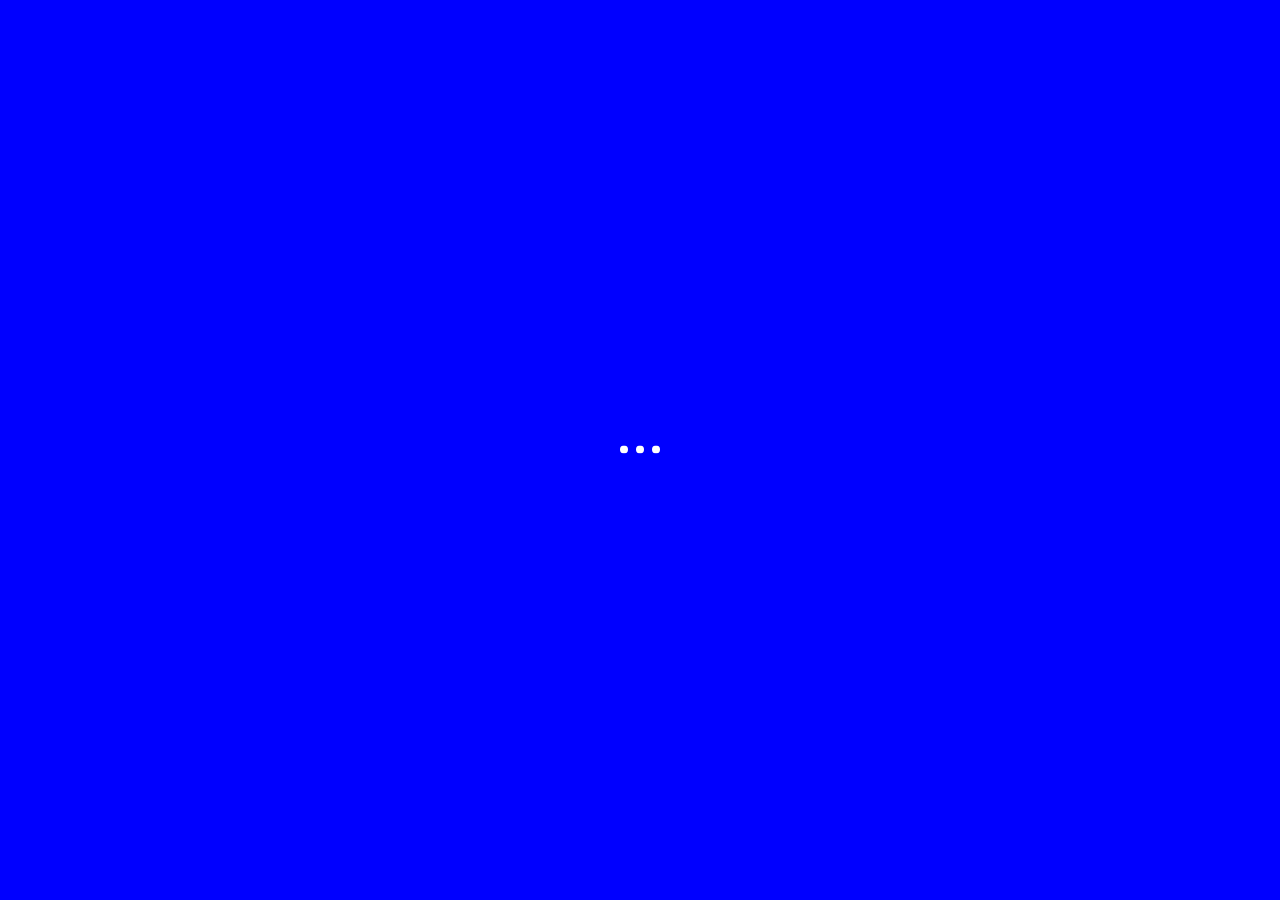
<file: index.html>
<!DOCTYPE html>
<html lang="en-US">
<head>
    <meta charset="UTF-8">
    <meta name="description" content="Unique portfolio solution for creatives">
    <meta http-equiv="X-UA-Compatible" content="IE=edge">
    <meta name="viewport" content="width=device-width, initial-scale=1, maximum-scale=1, user-scalable=no"/>

    <title>CASEY KAWAURA</title>

    <link href="https://fonts.googleapis.com/css?family=Hind:300,400%7CMontserrat:400,700" rel="stylesheet" media="all">
    <link rel='stylesheet' href='css/icons.css' type='text/css' media='all'/>
    <link rel='stylesheet' href='css/font-awesome.min.css' type='text/css' media='all'/>
    <link rel='stylesheet' href='css/main.css' type='text/css' media='all'/>
    <link rel='stylesheet' href='css/setting.css' type='text/css' media='all'/>

</head>

<body data-share="[&quot;facebook&quot;,&quot;twitter&quot;,&quot;facebook&quot;,&quot;googleplus&quot;,&quot;pinterest&quot;]">

<!--Preloader-->
<div class="atail-preloader-wrapper">
        <span>
            <span class="atail-dot"></span>
            <span class="atail-dot"></span>
            <span class="atail-dot"></span>
        </span>
    <div class="atail-preloader">
        <span>
            <span class="atail-dot"></span>
            <span class="atail-dot"></span>
            <span class="atail-dot"></span>
        </span>
    </div>
</div>
<!--/Preloader-->

<div class="atail  container-fluid  ">

    <header class="atail-header">
        <div class=" container-fluid ">
            <div class="logo  atail-logo-portrait">
                <a href="index.html">
                    <span class="atail-text-logo">
                        <img src="img/logo.png" alt="">
                    </span>
                </a>
            </div>
            <div class="show-nav">
                <span data-action="show-nav">
                    <span>
                        <span></span>
                        <span></span>
                    </span>
                </span>
            </div>
            <nav class="row">
                <div class="grid-bg row">
                    <div class="col-md-2"></div>
                    <div class="col-md-2"></div>
                    <div class="col-md-2"></div>
                    <div class="col-md-2"></div>
                    <div class="col-md-2"></div>
                    <div class="col-md-2"></div>
                </div>
                <ol id="menu-menu-1" class="nav-list">
                    <li class="menu-item  current-menu-item col-xs-2 ">
                        <a href="index.html"><span>Projects</span></a>
                    </li>
                    <li class="menu-item col-xs-2 ">
                        <a href="about.html"><span>About</span></a>
                    </li>
                    <li class="menu-item col-xs-2 ">
                        <a href="contact.html"><span>Contact</span></a>
                    </li>
                    <!-- 
                    <li class="menu-item col-xs-2 ">
                        <a href="services.html"><span>Services</span></a>
                    </li>
                    <li class="menu-item col-xs-2 ">
                        <a href="blog.html"><span>Blog</span></a>
                    </li>
                    <li class="menu-item col-xs-2 ">
                        <a href="typography.html"><span>Typography</span></a>
                    </li>
                -->
                </ol>
            </nav>
        </div>
    </header>

    <main>

        <div class="main-scroll">

            <div class="project-preview-images  ">
                <div class="preview-images-item">
                    <img src="img/project-preview/ABC-Stories-main.jpeg" alt="" class="project-1">
                    <img src="img/project-preview/Contrast-portrait-photo.jpg" alt="" class="project-2">
                    <img src="img/project-preview/Male-jeans-photoset.jpg" alt="" class="project-3">
                    <img src="img/project-preview/Bard-bags-collection.jpeg" alt="" class="project-4">
                    <img src="img/project-preview/Hall's-magazine-cover.jpg" alt="" class="project-5">
                </div>
            </div>

            <div class="row ">

                <div class="col-md-10 no-padding">

                    <div class="project-preview-arrow-wrapper">
                        <span class="project-preview-arrow">
                            <span>
                                <svg version="1.1" id="Layer_1" xmlns="http://www.w3.org/2000/svg"  x="0px" y="0px"
                                     width="57.143px" height="34.454px" viewBox="0 0 57.143 34.454" enable-background="new 0 0 57.143 34.454" xml:space="preserve">
                                    <g>
                                        <g>
                                            <polygon points="51.908,17.599 46.891,13.1 46.891,17.094 6.904,17.094 6.904,18.094 46.891,18.094 46.891,22.099"/>
                                        </g>
                                    </g>
                                </svg>
                            </span>
                            <span>Scroll</span>
                        </span>
                    </div>

                    <div class="project-preview" tabindex="0">

                        <div class="display-table">
                            <div class="display-table-cell">

                                <div class="row-col-10"
                                     id="project-1">
                                    <div class="col-xs-5 col-sm-5 col-md-2 project-count">
                                        <span><span class="project-count-number">1</span></span>
                                        /
                                        <span>3</span>
                                    </div>
                                    <div class="col-xs-7 col-sm-6 col-md-4 no-padding">
                                        <div class="content">
                                            <article>

                                                <div class="preview-article-header">
                                                    <h2>
                                                        <a href="projects/ABC-Stories.html">ABC Stories</a>
                                                    </h2>
                                                </div>
                                                <div class="preview-article-text">
                                                    <div class="preview-text-content">
                                                        <p>
                                                            An iOS Augmented Reality game to teach children handwriting and track their progress.
                                                        </p>
                                                    </div>
                                                </div>

                                                <a class="tmp=class" href="projects/ABC-Stories.html"><span>Show Case</span></a>
                                            </article>
                                        </div>
                                    </div>
                                </div>
                            </div>
                        </div>
                        <div class="display-table">
                            <div class="display-table-cell">

                                <div class="row-col-10"
                                     id="project-2">
                                    <div class="col-xs-5 col-sm-5 col-md-2 project-count">
                                        <span><span class="project-count-number">2</span></span>
                                        /
                                        <span>3</span>
                                    </div>
                                    <div class="col-xs-7 col-sm-6 col-md-4 no-padding">
                                        <div class="content">
                                            <article>

                                                <div class="preview-article-header">
                                                    <h2>
                                                        <a href="projects/VRDK.html">VRDK</a>
                                                    </h2>
                                                </div>
                                                <div class="preview-article-text">
                                                    <div class="preview-text-content">
                                                        <p>
                                                            I combined my passion for music production with my passion for 
                                                            creating new technolgy to create this new tool for beatmakers to experiement with in VR.</p>
                                                    </div>
                                                </div>

                                                <a class="tmp-class"
                                                   href="projects/VRDK.html"><span>Show Case</span></a>
                                            </article>
                                        </div>
                                    </div>
                                </div>
                            </div>
                        </div>
                        <div class="display-table">
                            <div class="display-table-cell">

                                <div class="row-col-10"
                                     id="project-2">
                                    <div class="col-xs-5 col-sm-5 col-md-2 project-count">
                                        <span><span class="project-count-number">3</span></span>
                                        /
                                        <span>3</span>
                                    </div>
                                    <div class="col-xs-7 col-sm-6 col-md-4 no-padding">
                                        <div class="content">
                                            <article>

                                                <div class="preview-article-header">
                                                    <h2>
                                                        <a href="projects/GIMM-Studio.html">GIMM Studio</a>
                                                    </h2>
                                                </div>
                                                <div class="preview-article-text">
                                                    <div class="preview-text-content">
                                                        <p>
                                                            A networked VR experience for technical students to collaborate and share their work.</p>
                                                    </div>
                                                </div>

                                                <a class="tmp-class" href="projects/GIMM-Studio.html"><span>Show Case</span></a>
                                            </article>
                                        </div>
                                    </div>
                                </div>
                            </div>
                        </div>
        </div> <!-- main-scroll -->

        <div class="grid-bg row">
            <div class="col-md-2"></div>
            <div class="col-md-2"></div>
            <div class="col-md-2"></div>
            <div class="col-md-2"></div>
            <div class="col-md-2"></div>
            <div class="col-md-2"></div>
        </div>

    </main> <!-- main -->

    <div class="sides">
        <div class=" container-fluid ">
            <div class="left-side">
                <div class="side-content">
                    <a href="https://instagram.com/"> Instagram </a>
                    <a href="https://www.linkedin.com/in/casey-kawamura-a31030180/"> LinkedIn </a>
                    <a href="https://www.github.com/SOMUCHDOG"> Github </a>
                </div>
            </div>

            <div class="right-side">
                <div class="side-content">
                    <p class="copyright">
                        © 2021 Casey Kawamura </p>
                </div>
            </div>
        </div>
    </div> <!-- sides -->

</div> <!-- atail -->
<script type='text/javascript' src="js/jquery-3.1.1.min.js"></script>
<script type='text/javascript' src='js/main.js'></script>
<script type='text/javascript' src='js/jssocials.js'></script>
<script type='text/javascript' src='js/retina.js'></script>

</body>
</html>
</file>
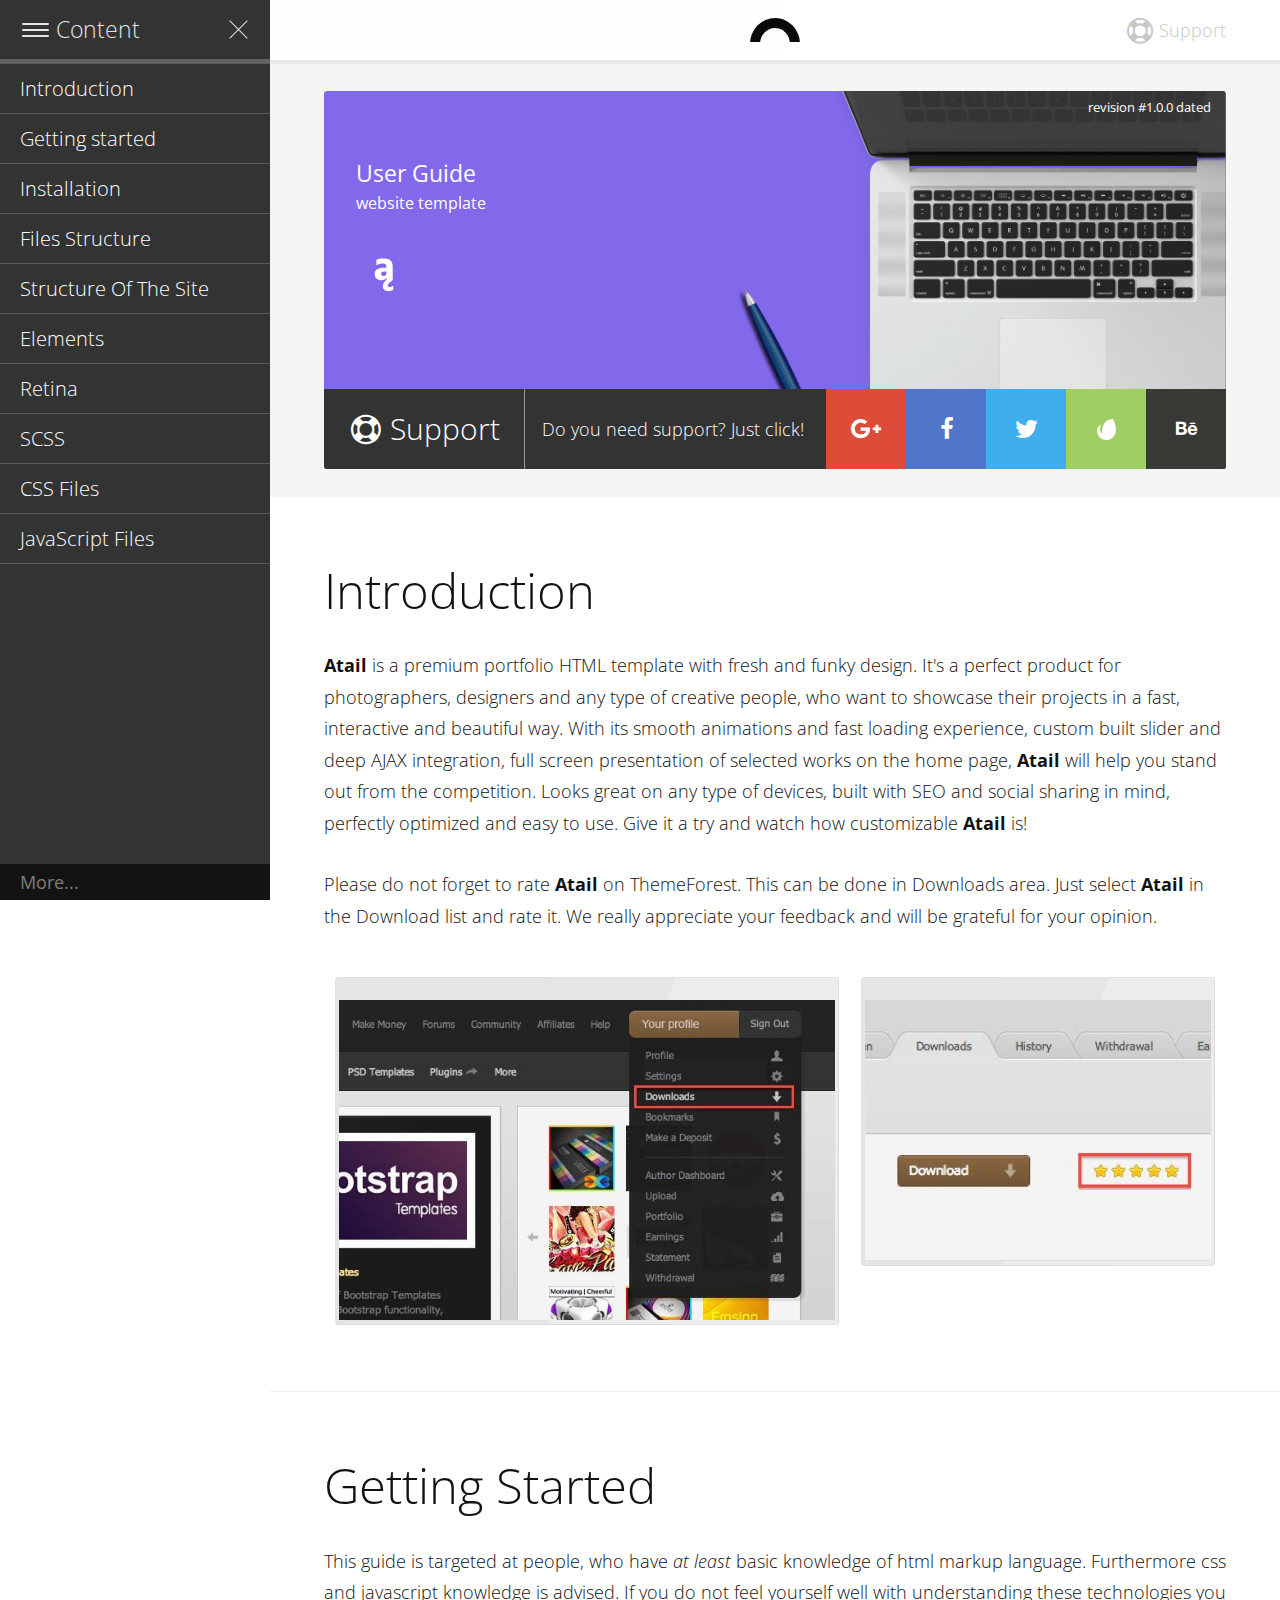
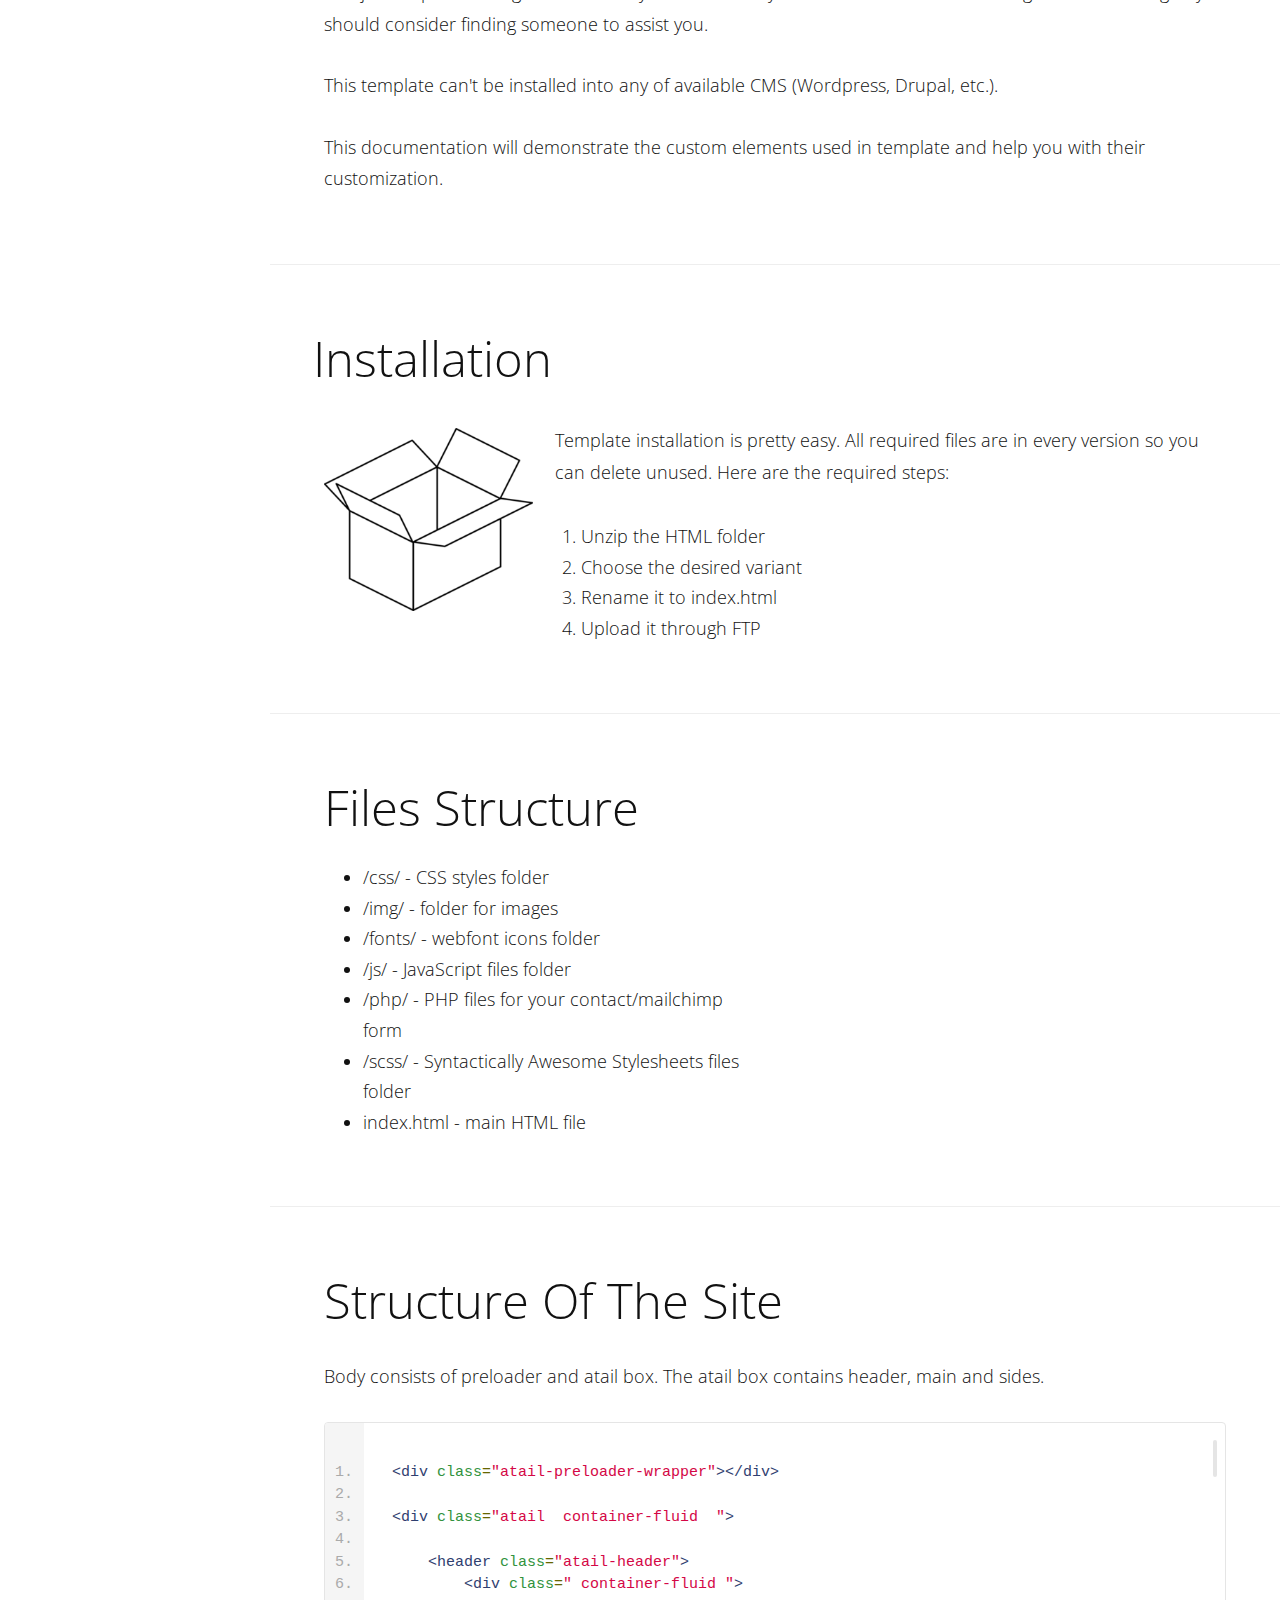
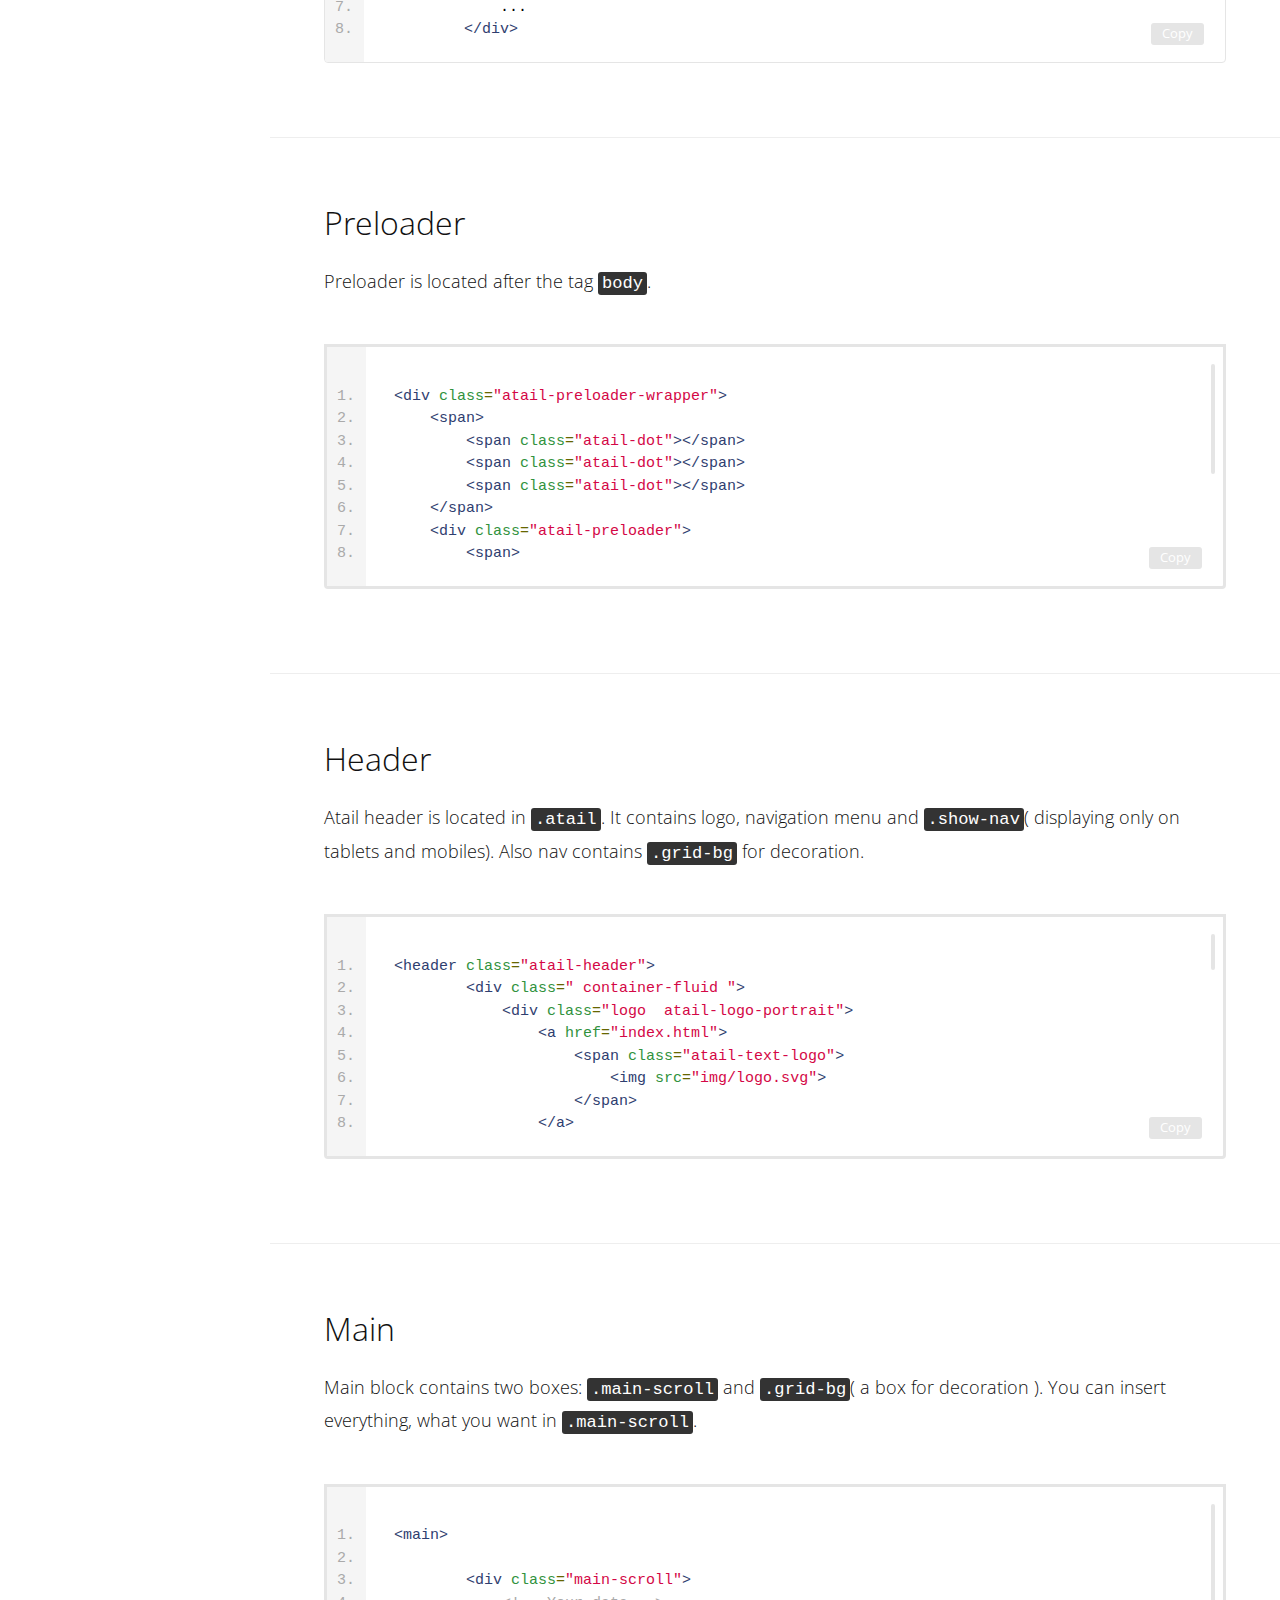
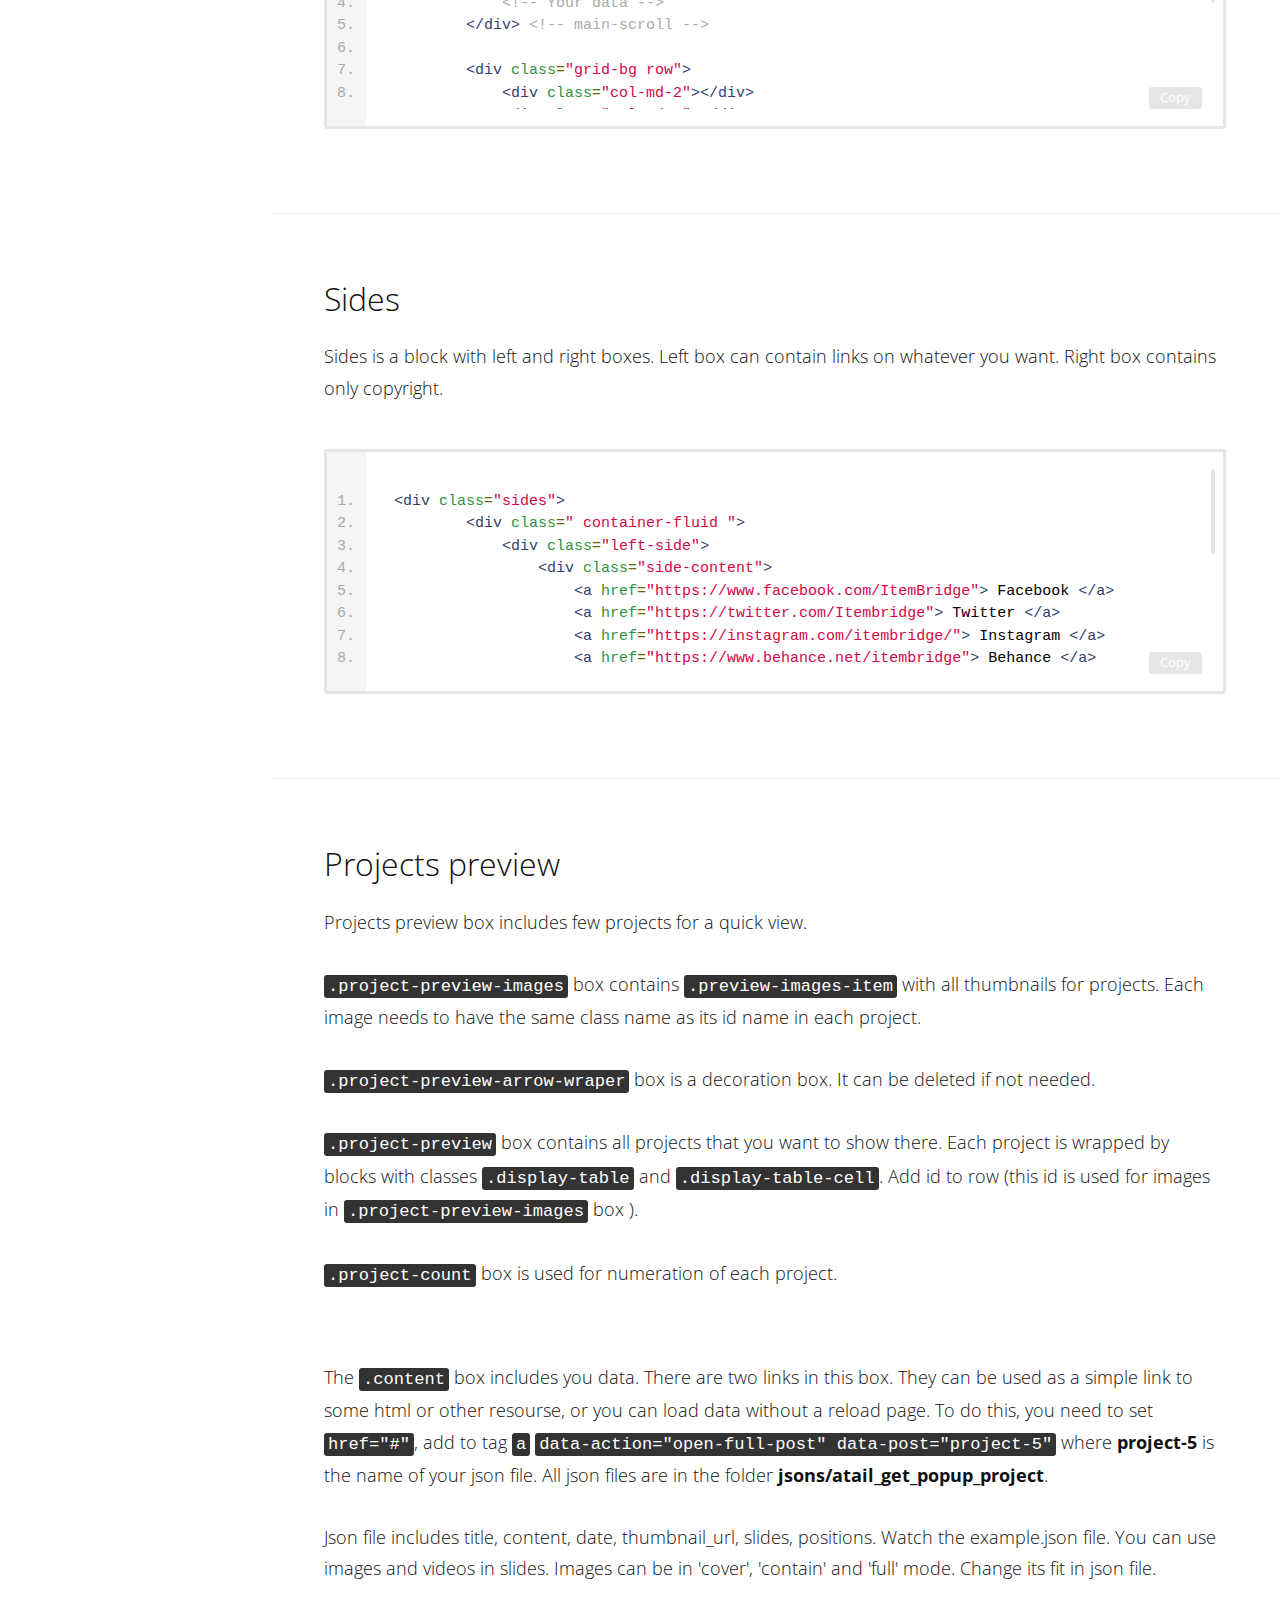
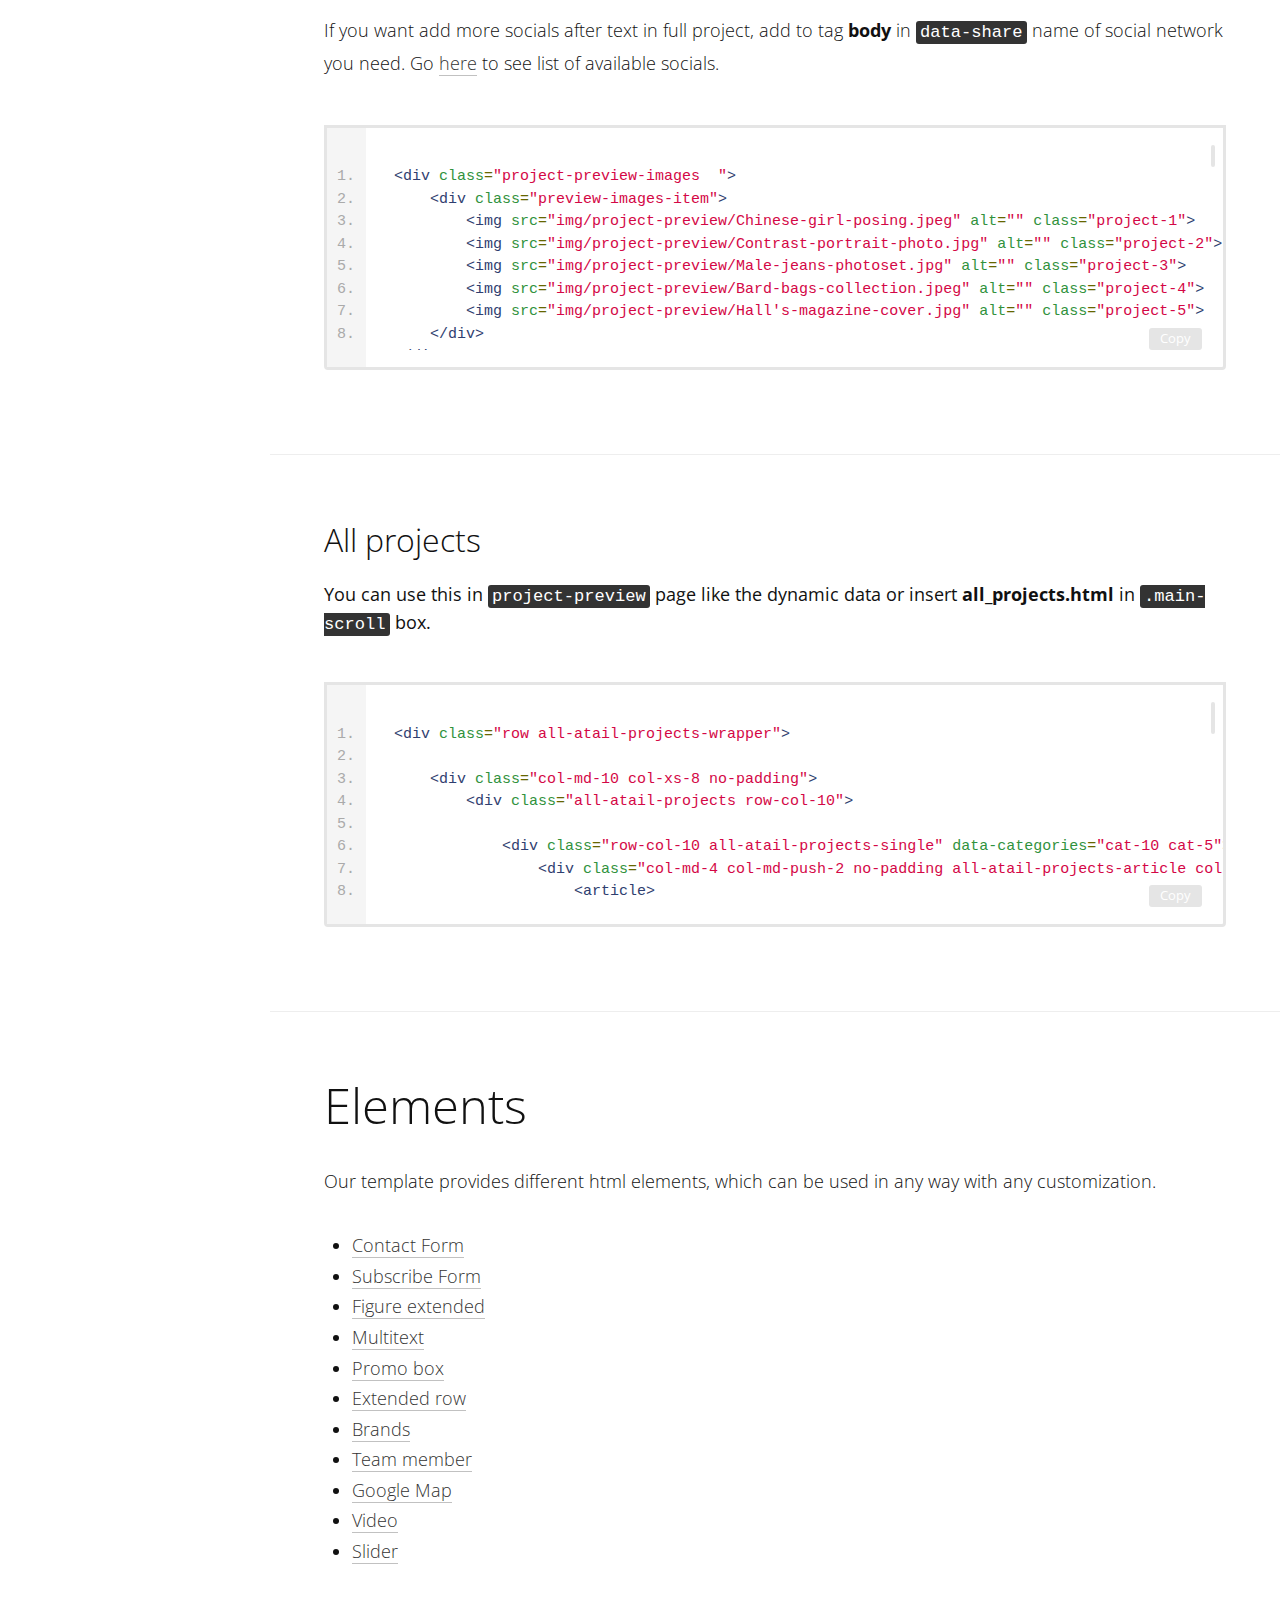
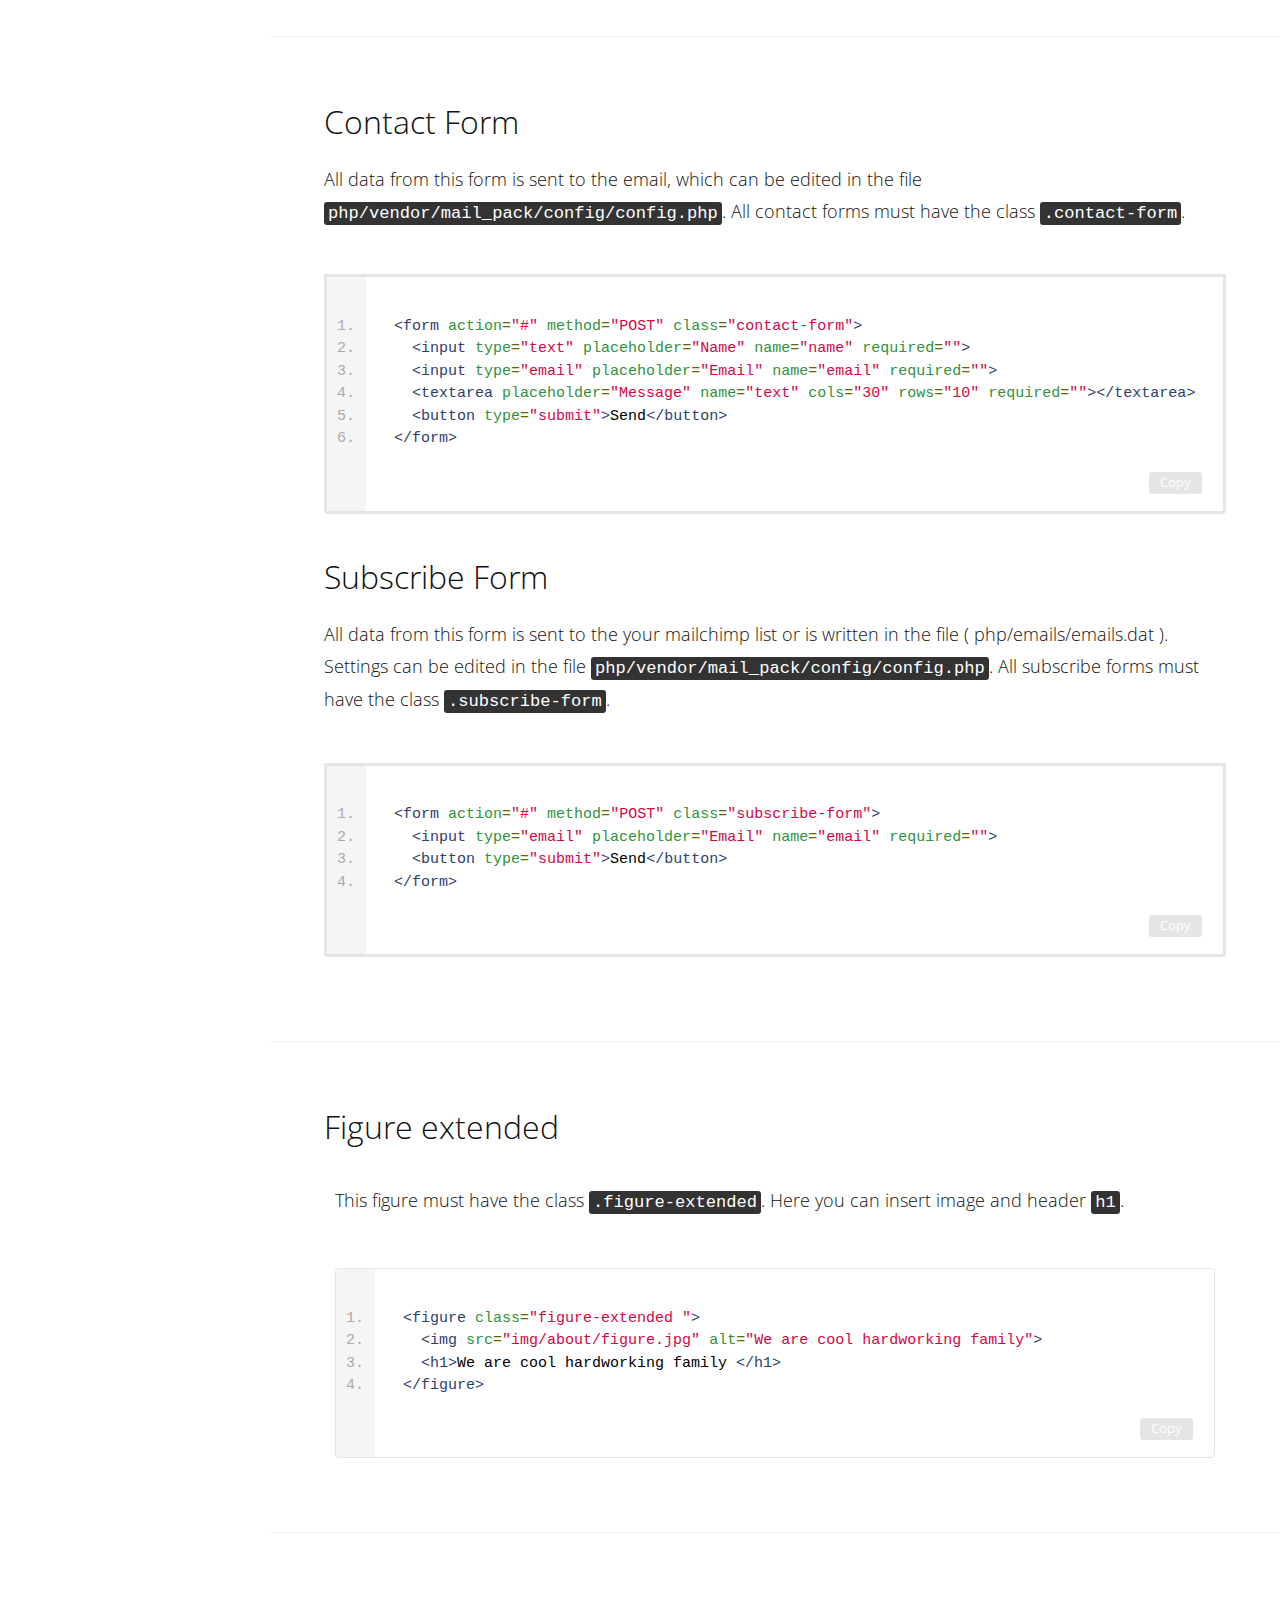
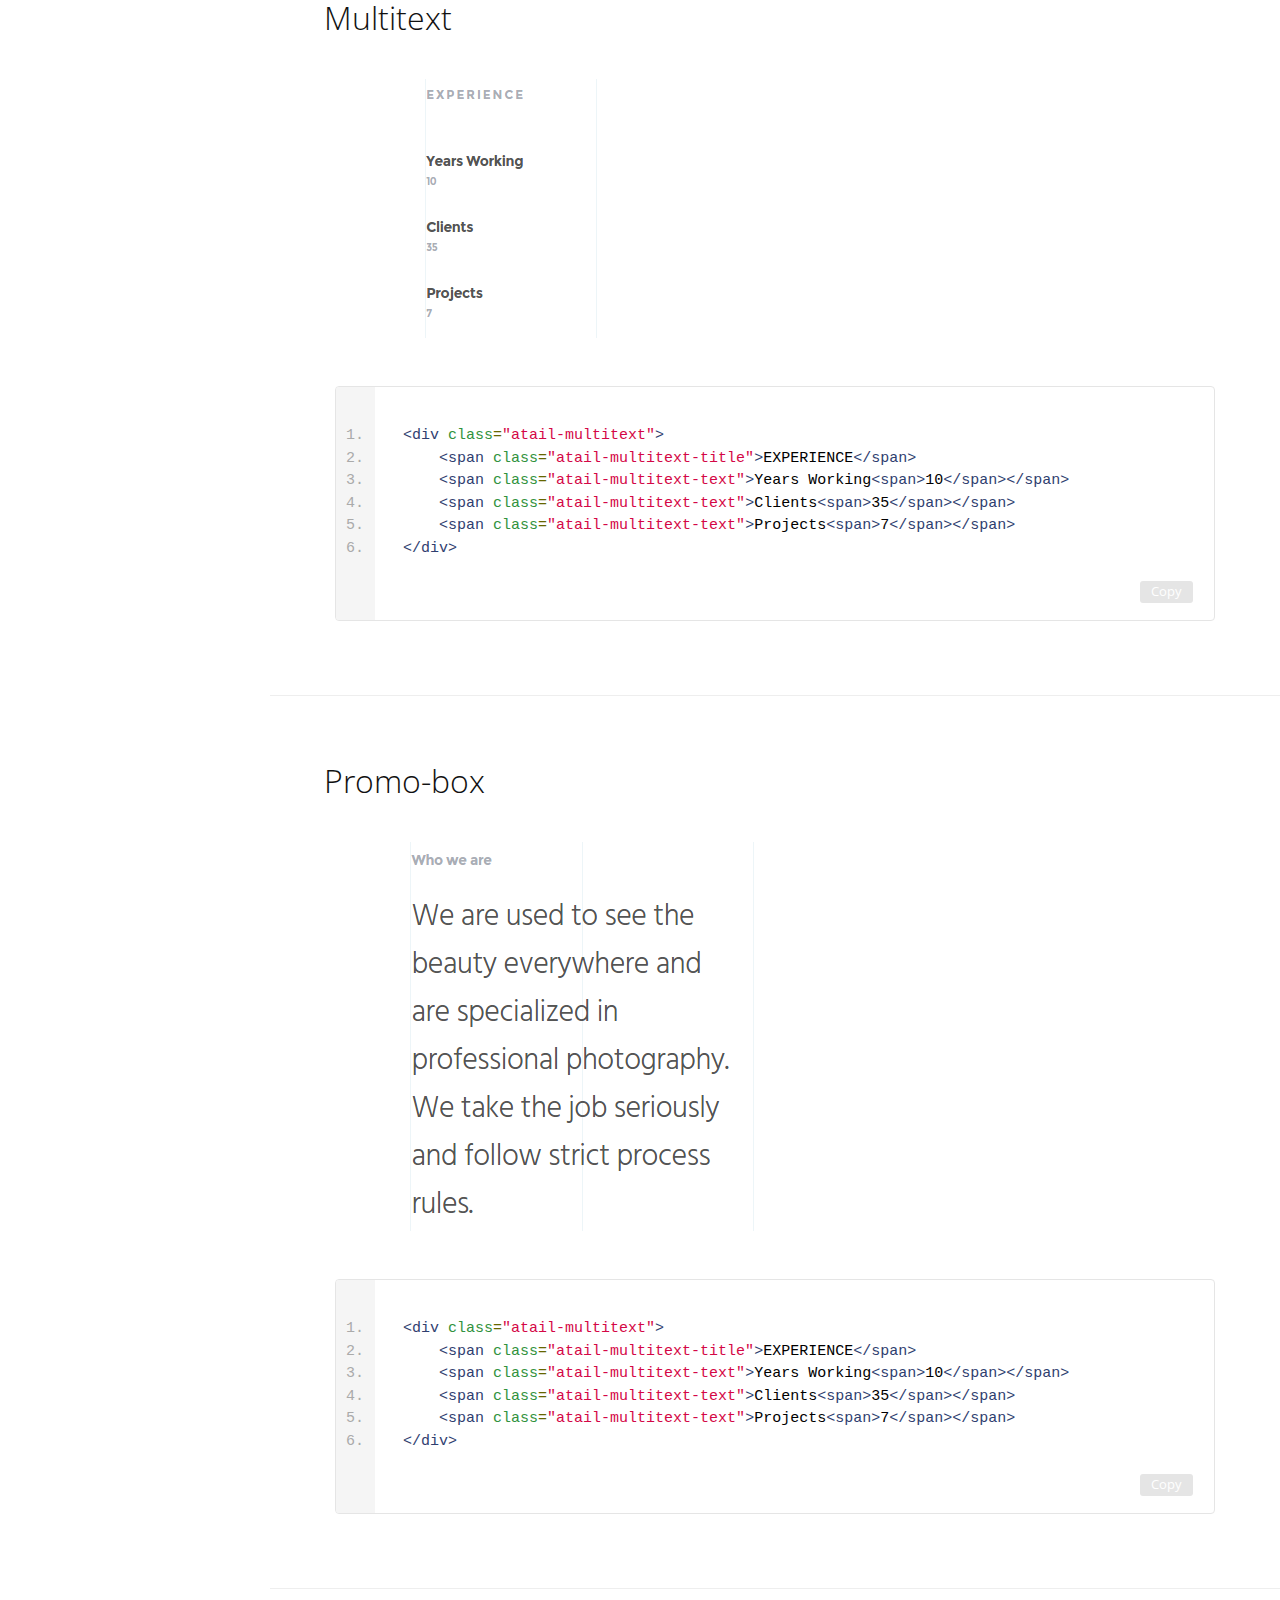
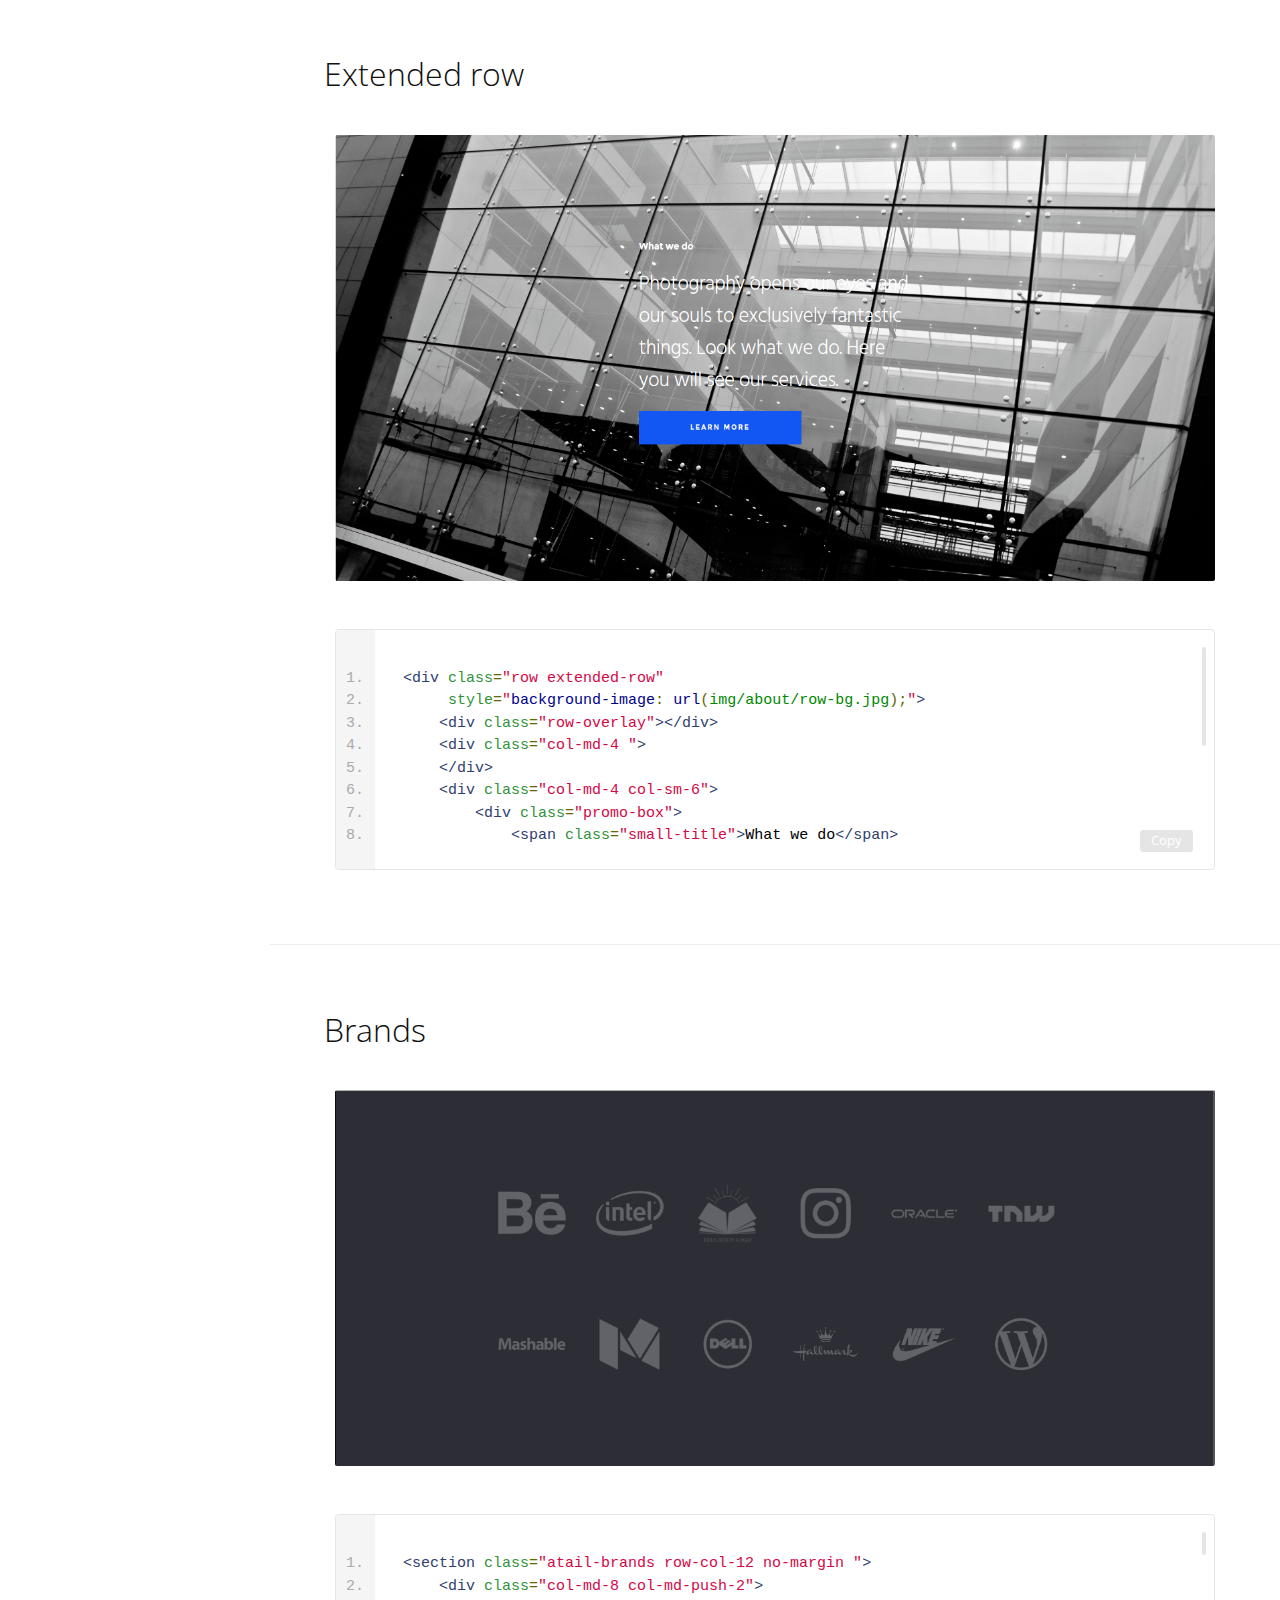
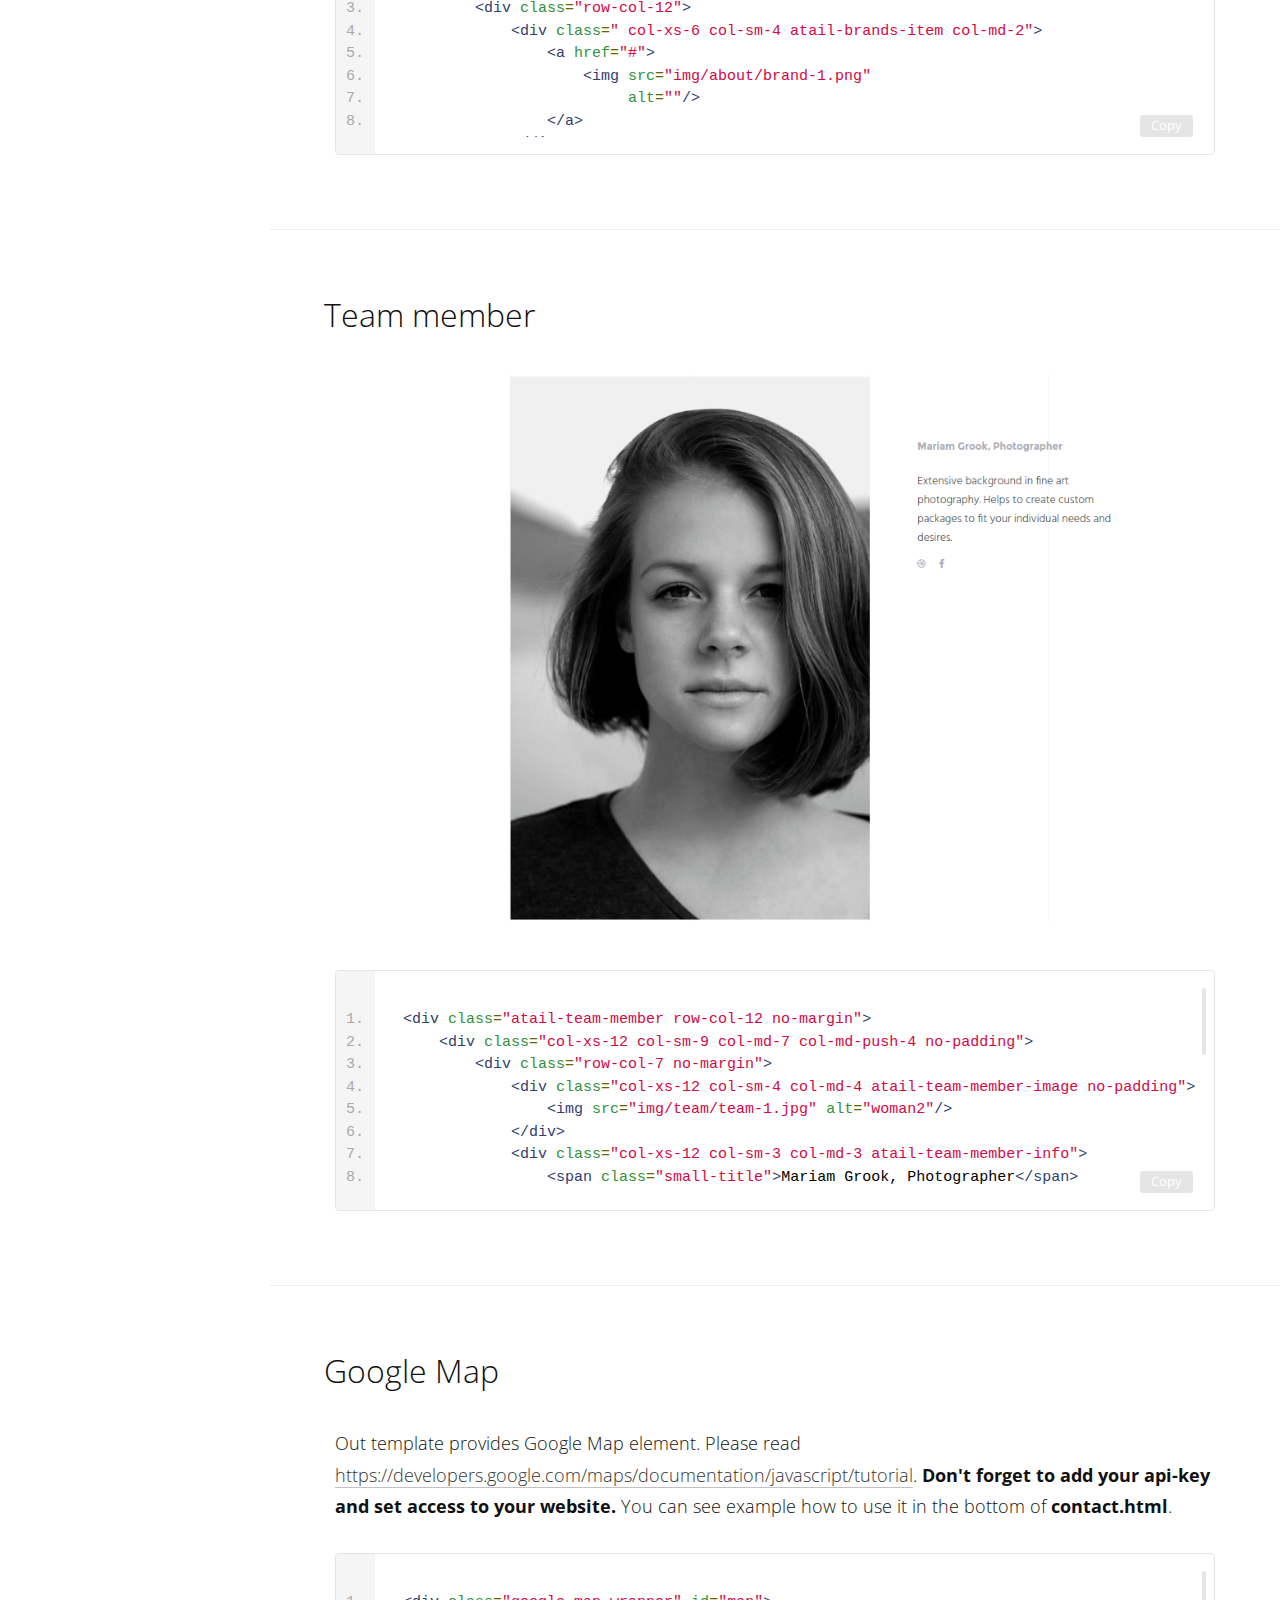
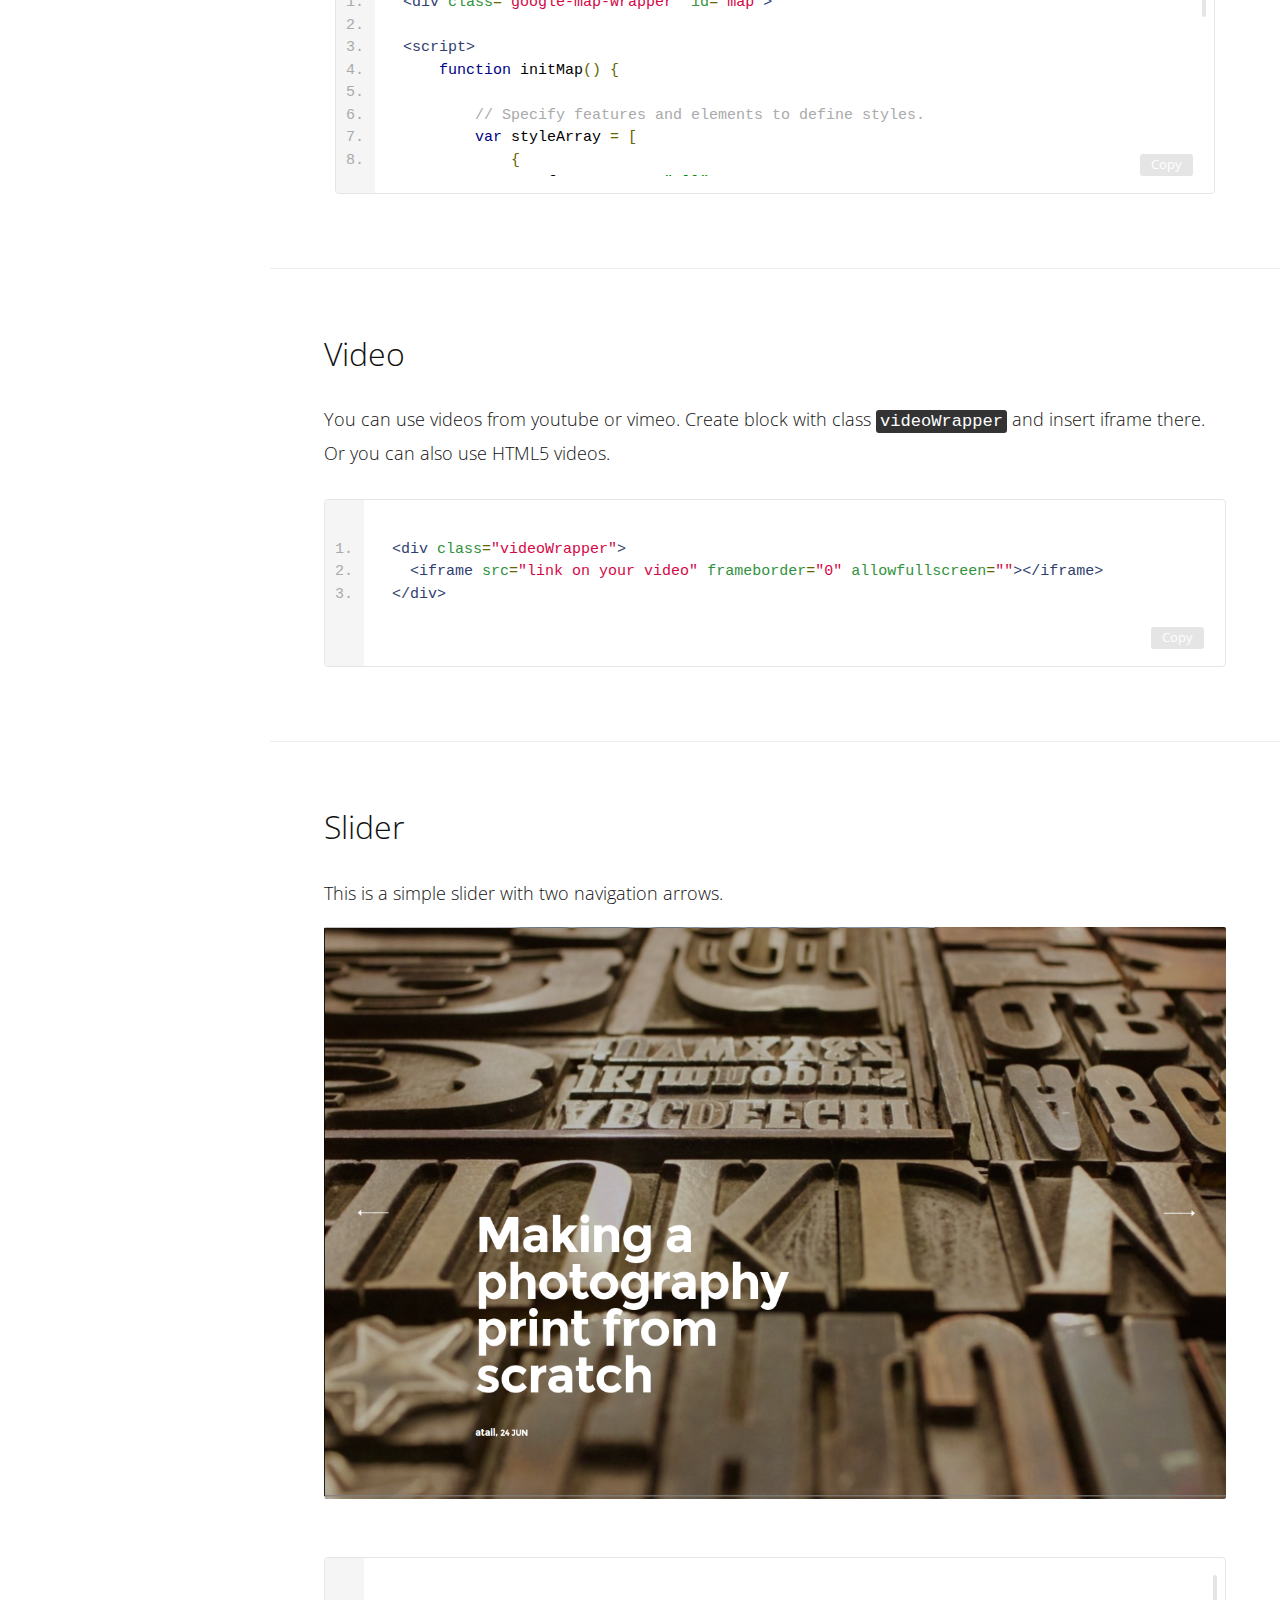
<file: Main/Documentation/index.html>
<!DOCTYPE html>
<html>
  <head>
    <title>Atail documentation</title>
    <meta http-equiv="Content-Type" content="text/html; charset=utf-8"/>
    <meta name="viewport" content="width=device-width, initial-scale=1.0">
    <link href="img/favicon.ico" rel="shortcut icon">
    <link href='http://fonts.googleapis.com/css?family=Open+Sans:400,300&subset=cyrillic,latin' rel='stylesheet' type='text/css'>
    <link href="http://maxcdn.bootstrapcdn.com/font-awesome/4.1.0/css/font-awesome.min.css" rel="stylesheet">
    <link href="css/style.css" rel="stylesheet">
    <link href="css/scroll-x.css" rel="stylesheet">
    <link href="https://file.myfontastic.com/n6vo44Re5QaWo8oCKShBs7/icons.css" rel="stylesheet">
    <style>
      .no-border {
        border: 0 !important;
      }

      .social-table {
        width: 100%;
      }

      .social-table thead td {
        font-weight: bold;
      }

      .social-table td {
        vertical-align: middle;
      }
      .social-table tbody tr td:first-child:first-letter {
        text-transform: uppercase;
      }
      .social-table tbody tr td:first-child {
        font-weight: 500;
      }

      .social-table td img {
        margin: 0;
      }

      .small-height {
        height: 86px !important;
      }

    </style>
  </head>
  <body data-spy="scroll" data-target="#mainNav">
    <!-- MENU -->
    <nav id="mainNav" class="offMenu" role="navigation">
      <span id="showMenuBtn">
        <span class="wrap-span">
          <span></span>
          <span></span>
          <span></span>
        </span>
        Content
        <span class="close-cross"></span>
      </span>
      <ul id="menuScrolling" class="nav">

        <li class="link-menu">
          <a href="#introduction">Introduction</a>
        </li>

        <li class="link-menu">
          <a href="#getting-started">Getting started</a>
        </li>
        <li class="link-menu">
          <a href="#installation">Installation</a>
        </li>
        <li class="link-menu">
          <a href="#files-Structure">Files Structure</a>
        </li>
        <li class="drop-menu-btn">
          <a href="#home-page">Structure Of The Site</a>
          <ul class="nav">
            <li>
              <a href="#preloader">Preloader</a>
            </li>
            <li>
              <a href="#atail-header">Header</a>
            </li>
            <li>
              <a href="#atail-main">Main</a>
            </li>
            <li>
              <a href="#atail-sides">Sides</a>
            </li>
            <li>
              <a href="#atail-projects-preview">Atail projects preview</a>
            </li>
            <li>
              <a href="#atail-all-projects">Atail all projects</a>
            </li>
          </ul>
        </li>

        <li class="drop-menu-btn">
          <a href="#elements">Elements</a>
          <ul class="nav">
            <li>
              <a href="#contact-form">Contact Form</a>
            </li>
            <li>
              <a href="#subscribe-form">Subscribe Form</a>
            </li>
            <li>
              <a href="#atail-figure-extended">Figure extended</a>
            </li>
            <li>
              <a href="#atail-multitext">Multitext</a>
            </li>
            <li>
              <a href="#promo-box">Promo box</a>
            </li>
            <li>
              <a href="#extended-row">Extended row</a>
            </li>
            <li>
              <a href="#atail-brands">Brands</a>
            </li>
            <li>
              <a href="#atail-team-member">Team member</a>
            </li>
            <li>
              <a href="#google-map">Google Map</a>
            </li>
            <li>
              <a href="#atail-video">Video</a>
            </li>
            <li>
              <a href="#slider">Slider</a>
            </li>
          </ul>
        </li>

        <li class="link-menu">
          <a href="#retina">Retina</a>
        </li>

        <li class="link-menu">
          <a href="#scss">SCSS</a>
        </li>

        <li class="link-menu">
          <a href="#css-files">CSS Files</a>
        </li>

        <li class="link-menu">
          <a href="#js-files">JavaScript Files</a>
        </li>
      </ul>
      <a href="#" id="more-btn">More...</a>
    </nav>
    <div id="interceptScroll"></div>

    <header class="header marginLeft">
      <div class="main-top marginLeft">
        <div class="container">
          <div class="col-md-4 col-sm-4">
            <span id="menuClickBtn" style="display:none;">
              <span class="wrap-span">
                <span></span>
                <span></span>
                <span></span>
              </span>
              Content</span>
          </div>
          <!--  -->
          <div class="col-md-4 col-sm-4 col-xs-12" id="menuBtn">
            <div class="logoBox">
              <div class="logo"></div>
            </div>
            <div id="smallMenu" class="animHide">
              <a href="http://itembridge.com" class="smMenuLink">Itembridge</a>
              <a href="http://support.itembridge.com/" class="smMenuLink">Help & Support</a>
              <a href="http://themeforest.net/user/InfoStyle" class="smMenuLink">Envato Page</a>
            </div>
          </div>
          <!--  -->
          <div class="col-md-4 col-sm-4 hidden-xs">
            <a href="http://support.itembridge.com/" class="headerLinks supportIcon">Support</a>
            <!-- <a href="#" class="headerLinks faqIcon">Faq</a> -->
          </div>
          <!--  -->
        </div>
      </div>
      <!--  -->
      <div class="container">
        <div class="row">
          <div class="col-md-12">
            <div class="home-promo">
              <img src="img/bg-home1.jpg" alt="photo">
              <div class="info-theme">
                <p>revision #1.0.0 dated</p>
                <h5>User Guide</h5>
                <h6>website template</h6>
                <img class="logo-img" src="img/logo.svg" alt="" style="height: 122px">
              </div>
              <!-- .logo -->

              <div class="home-wrap-links">
                <p class="support-icon">Support</p>
                <a href="http://support.itembridge.com/">Do you need support? Just click!</a>

                <a class="link-block behance" href="https://www.behance.net/itembridge">
                  Follow us on Behance
                </a>

                <a class="link-block envato" href="http://themeforest.net/user/InfoStyle">
                  Follow us on Envato
                </a>

                <a class="link-block twitter" href="https://twitter.com/Itembridge">
                  Follow us on Twitter
                </a>

                <a class="link-block facebook" href="https://www.facebook.com/ItemBridge">
                  Follow us on Facebook
                </a>

                <a class="link-block google-pl" href="https://plus.google.com/+Itembridge/videos">
                  Follow us on Google+
                </a>

              </div>
            </div>
          </div>
        </div>
      </div>
    </header>
    <!-- PAGE CONTENT -->
    <div class="page marginLeft">
      <article class="article-block" id="introduction">
        <div class="container">
          <div class="row">
            <div class="col-md-12">
              <h2>Introduction</h2>
              <p>
                <b>Atail</b> is a premium portfolio HTML template with fresh and funky design. It's a perfect product for photographers, designers and any type of creative people, who want to showcase their projects in a fast, interactive and beautiful way. With its smooth animations and fast loading experience, custom built slider and deep AJAX integration, full screen presentation of selected works on the home page, <b>Atail</b> will help you stand out from the competition. Looks great on any type of devices, built with SEO and social sharing in mind, perfectly optimized and easy to use. Give it a try and watch how customizable <b>Atail</b> is!
              </p>
              <p>
                Please do not forget to rate
                <b>Atail</b>
                on ThemeForest. This can be done in Downloads area. Just select
                <b>Atail</b>
                in the Download list and rate it. We really appreciate your feedback and will be grateful for your opinion.
              </p>
              <div class="col-lg-7 col-md-7 col-sm-7 col-xs-12">
                <div class="frame-window">
                  <img class="img-responsive" src="img/introduction/index-image1.jpg" alt=""/>
                </div>
              </div>
              <div class="col-lg-5 col-md-5 col-sm-5 col-xs-12">
                <div class="frame-window">
                  <img class="img-responsive" src="img/introduction/index-image2.jpg" alt=""/>
                </div>
              </div>

            </div>
          </div>
        </div>
        <hr class="full-width-line">
      </article>

      <article class="article-block" id="getting-started">
        <div class="container">
          <div class="row">
            <div class="col-md-12">
              <h2>Getting Started</h2>
              <p>
                This guide is targeted at people, who have
                <em>at least</em>
                basic knowledge of html markup language. Furthermore css and javascript knowledge is advised. If you do not feel yourself well with understanding these technologies you should consider finding someone to assist you.
              </p>
              <p>
                This template can't be installed into any of available CMS (Wordpress, Drupal, etc.).
              </p>
              <p>
                This documentation will demonstrate the custom elements used in template and help you with their customization.
              </p>
            </div>
          </div>
        </div>
        <hr class="full-width-line">
      </article>

      <article class="article-block" id="installation">
        <div class="container">
          <div class="row">
            <h2>Installation</h2>
            <div class="col-md-3">
              <img src="img/install.png" class="img-responsive no-border"/>
            </div>
            <div class="col-md-9">
              <p>
                Template installation is pretty easy. All required files are in every version so you can delete unused. Here are the required steps:
              </p>
              <div class="col-lg-6 col-md-6 col-sm-6 col-xs-12">
                <ol>
                  <li>Unzip the HTML folder</li>
                  <li>Choose the desired variant</li>
                  <li>Rename it to index.html</li>
                  <li>Upload it through FTP</li>
                </ol>
              </div>
            </div>
          </div>
        </div>
        <hr class="full-width-line">
      </article>

      <article class="article-block" id="files-Structure">
        <div class="container">
          <div class="row">
            <div class="col-md-12">
              <h2>Files Structure</h2>
              <div class="col-lg-6 col-md-6 col-sm-6 col-xs-12">
                <ul>
                  <li>/css/ - CSS styles folder</li>
                  <li>/img/ - folder for images</li>
                  <li>/fonts/ - webfont icons folder</li>
                  <li>/js/ - JavaScript files folder</li>
                  <li>/php/ - PHP files for your contact/mailchimp form
                  <li>/scss/ - Syntactically Awesome Stylesheets files folder</li>
                  <li>index.html - main HTML file</li>
                </ul>
              </div>

            </div>
          </div>
        </div>
        <hr class="full-width-line">
      </article>

      <article class="article-block" id="home-page">
        <div class="container">
          <div class="row">
            <div class="col-md-12">
              <h2>Structure Of The Site</h2>
              <p>
                Body consists of preloader and atail box. The atail box contains header, main and sides.
              </p>
              <div class="code-wrapper">
                <button class="copy-btn" id="copybtn-id">Copy</button>
                <div class="code-block">
                  <pre class="copied">
                    <ol class="linenums"><li class="L0"><span class="tag">&lt;div</span><span class="pln"> </span><span class="atn">class</span><span class="pun">=</span><span class="atv">"atail-preloader-wrapper"</span><span class="tag">&gt;&lt;/div&gt;</span></li><li class="L1"><span class="pln">&nbsp;</span></li><li class="L2"><span class="tag">&lt;div</span><span class="pln"> </span><span class="atn">class</span><span class="pun">=</span><span class="atv">"atail  container-fluid  "</span><span class="tag">&gt;</span></li><li class="L3"><span class="pln">&nbsp;</span></li><li class="L4"><span class="pln">    </span><span class="tag">&lt;header</span><span class="pln"> </span><span class="atn">class</span><span class="pun">=</span><span class="atv">"atail-header"</span><span class="tag">&gt;</span></li><li class="L5"><span class="pln">        </span><span class="tag">&lt;div</span><span class="pln"> </span><span class="atn">class</span><span class="pun">=</span><span class="atv">" container-fluid "</span><span class="tag">&gt;</span></li><li class="L6"><span class="pln">            ...</span></li><li class="L7"><span class="pln">        </span><span class="tag">&lt;/div&gt;</span></li><li class="L8"><span class="pln">    </span><span class="tag">&lt;/header&gt;</span></li><li class="L9"><span class="pln">&nbsp;</span></li><li class="L0"><span class="pln">    </span><span class="tag">&lt;main&gt;</span></li><li class="L1"><span class="pln">        </span><span class="tag">&lt;div</span><span class="pln"> </span><span class="atn">class</span><span class="pun">=</span><span class="atv">"main-scroll"</span><span class="tag">&gt;</span><span class="pln">...</span><span class="tag">&lt;/div&gt;</span><span class="pln"> </span></li><li class="L2"><span class="pln">&nbsp;</span></li><li class="L3"><span class="pln">        </span><span class="tag">&lt;div</span><span class="pln"> </span><span class="atn">class</span><span class="pun">=</span><span class="atv">"grid-bg row"</span><span class="tag">&gt;</span></li><li class="L4"><span class="pln">            </span><span class="tag">&lt;div</span><span class="pln"> </span><span class="atn">class</span><span class="pun">=</span><span class="atv">"col-md-2"</span><span class="tag">&gt;&lt;/div&gt;</span></li><li class="L5"><span class="pln">            </span><span class="tag">&lt;div</span><span class="pln"> </span><span class="atn">class</span><span class="pun">=</span><span class="atv">"col-md-2"</span><span class="tag">&gt;&lt;/div&gt;</span></li><li class="L6"><span class="pln">            </span><span class="tag">&lt;div</span><span class="pln"> </span><span class="atn">class</span><span class="pun">=</span><span class="atv">"col-md-2"</span><span class="tag">&gt;&lt;/div&gt;</span></li><li class="L7"><span class="pln">            </span><span class="tag">&lt;div</span><span class="pln"> </span><span class="atn">class</span><span class="pun">=</span><span class="atv">"col-md-2"</span><span class="tag">&gt;&lt;/div&gt;</span></li><li class="L8"><span class="pln">            </span><span class="tag">&lt;div</span><span class="pln"> </span><span class="atn">class</span><span class="pun">=</span><span class="atv">"col-md-2"</span><span class="tag">&gt;&lt;/div&gt;</span></li><li class="L9"><span class="pln">            </span><span class="tag">&lt;div</span><span class="pln"> </span><span class="atn">class</span><span class="pun">=</span><span class="atv">"col-md-2"</span><span class="tag">&gt;&lt;/div&gt;</span></li><li class="L0"><span class="pln">        </span><span class="tag">&lt;/div&gt;</span></li><li class="L1"><span class="pln">&nbsp;</span></li><li class="L2"><span class="pln">    </span><span class="tag">&lt;/main&gt;</span><span class="pln"> </span><span class="com">&lt;!-- main --&gt;</span></li><li class="L3"><span class="pln">&nbsp;</span></li><li class="L4"><span class="pln">&nbsp;</span></li><li class="L5"><span class="pln">    </span><span class="tag">&lt;div</span><span class="pln"> </span><span class="atn">class</span><span class="pun">=</span><span class="atv">"sides"</span><span class="tag">&gt;</span></li><li class="L6"><span class="pln">        </span><span class="tag">&lt;div</span><span class="pln"> </span><span class="atn">class</span><span class="pun">=</span><span class="atv">" container-fluid "</span><span class="tag">&gt;</span></li><li class="L7"><span class="pln">            </span><span class="tag">&lt;div</span><span class="pln"> </span><span class="atn">class</span><span class="pun">=</span><span class="atv">"left-side"</span><span class="tag">&gt;</span></li><li class="L8"><span class="pln">                </span><span class="tag">&lt;div</span><span class="pln"> </span><span class="atn">class</span><span class="pun">=</span><span class="atv">"side-content"</span><span class="tag">&gt;</span></li><li class="L9"><span class="pln">                    </span><span class="tag">&lt;a</span><span class="pln"> </span><span class="atn">href</span><span class="pun">=</span><span class="atv">"https://www.facebook.com/ItemBridge"</span><span class="tag">&gt;</span><span class="pln"> Facebook </span><span class="tag">&lt;/a&gt;</span></li><li class="L0"><span class="pln">                    </span><span class="tag">&lt;a</span><span class="pln"> </span><span class="atn">href</span><span class="pun">=</span><span class="atv">"https://twitter.com/Itembridge"</span><span class="tag">&gt;</span><span class="pln"> Twitter </span><span class="tag">&lt;/a&gt;</span></li><li class="L1"><span class="pln">                    </span><span class="tag">&lt;a</span><span class="pln"> </span><span class="atn">href</span><span class="pun">=</span><span class="atv">"https://instagram.com/itembridge/"</span><span class="tag">&gt;</span><span class="pln"> Instagram </span><span class="tag">&lt;/a&gt;</span></li><li class="L2"><span class="pln">                    </span><span class="tag">&lt;a</span><span class="pln"> </span><span class="atn">href</span><span class="pun">=</span><span class="atv">"https://www.behance.net/itembridge"</span><span class="tag">&gt;</span><span class="pln"> Behance </span><span class="tag">&lt;/a&gt;</span></li><li class="L3"><span class="pln">                </span><span class="tag">&lt;/div&gt;</span></li><li class="L4"><span class="pln">            </span><span class="tag">&lt;/div&gt;</span></li><li class="L5"><span class="pln">&nbsp;</span></li><li class="L6"><span class="pln">            </span><span class="tag">&lt;div</span><span class="pln"> </span><span class="atn">class</span><span class="pun">=</span><span class="atv">"right-side"</span><span class="tag">&gt;</span></li><li class="L7"><span class="pln">                </span><span class="tag">&lt;div</span><span class="pln"> </span><span class="atn">class</span><span class="pun">=</span><span class="atv">"side-content"</span><span class="tag">&gt;</span></li><li class="L8"><span class="pln">                    </span><span class="tag">&lt;p</span><span class="pln"> </span><span class="atn">class</span><span class="pun">=</span><span class="atv">"copyright"</span><span class="tag">&gt;</span></li><li class="L9"><span class="pln">                        © 2016 Itembridge LLC </span></li><li class="L0"><span class="pln">                    </span><span class="tag">&lt;/p&gt;</span></li><li class="L1"><span class="pln">                </span><span class="tag">&lt;/div&gt;</span></li><li class="L2"><span class="pln">            </span><span class="tag">&lt;/div&gt;</span></li><li class="L3"><span class="pln">        </span><span class="tag">&lt;/div&gt;</span></li><li class="L4"><span class="pln">    </span><span class="tag">&lt;/div&gt;</span><span class="pln"> </span><span class="com">&lt;!-- sides --&gt;</span></li><li class="L5"><span class="pln">&nbsp;</span></li><li class="L6"><span class="tag">&lt;/div&gt;</span><span class="pln"> </span><span class="com">&lt;!-- atail --&gt;</span></li></ol>
                  </pre>
                </div>
              </div>
            </div>

          </div>
        </div>
        <hr class="full-width-line">
      </article>

      <article class="article-block" id="preloader">
        <div class="container">
          <div class="row">
            <div class="col-md-12">
              <h4>Preloader</h4>
              <div class="frame-window">
                <p>
                  Preloader is located after the tag
                  <code>body</code>.
                </p>
              </div>
              <div class="block-code-screen">
                <div class="code-wrapper">
                  <button class="copy-btn" id="copybtn-id">Copy</button>
                  <div class="code-block">
                    <pre class="copied">
                      <ol class="linenums"><li class="L0"><span class="tag">&lt;div</span><span class="pln"> </span><span class="atn">class</span><span class="pun">=</span><span class="atv">"atail-preloader-wrapper"</span><span class="tag">&gt;</span></li><li class="L1"><span class="pln">    </span><span class="tag">&lt;span&gt;</span></li><li class="L2"><span class="pln">        </span><span class="tag">&lt;span</span><span class="pln"> </span><span class="atn">class</span><span class="pun">=</span><span class="atv">"atail-dot"</span><span class="tag">&gt;&lt;/span&gt;</span></li><li class="L3"><span class="pln">        </span><span class="tag">&lt;span</span><span class="pln"> </span><span class="atn">class</span><span class="pun">=</span><span class="atv">"atail-dot"</span><span class="tag">&gt;&lt;/span&gt;</span></li><li class="L4"><span class="pln">        </span><span class="tag">&lt;span</span><span class="pln"> </span><span class="atn">class</span><span class="pun">=</span><span class="atv">"atail-dot"</span><span class="tag">&gt;&lt;/span&gt;</span></li><li class="L5"><span class="pln">    </span><span class="tag">&lt;/span&gt;</span></li><li class="L6"><span class="pln">    </span><span class="tag">&lt;div</span><span class="pln"> </span><span class="atn">class</span><span class="pun">=</span><span class="atv">"atail-preloader"</span><span class="tag">&gt;</span></li><li class="L7"><span class="pln">        </span><span class="tag">&lt;span&gt;</span></li><li class="L8"><span class="pln">            </span><span class="tag">&lt;span</span><span class="pln"> </span><span class="atn">class</span><span class="pun">=</span><span class="atv">"atail-dot"</span><span class="tag">&gt;&lt;/span&gt;</span></li><li class="L9"><span class="pln">            </span><span class="tag">&lt;span</span><span class="pln"> </span><span class="atn">class</span><span class="pun">=</span><span class="atv">"atail-dot"</span><span class="tag">&gt;&lt;/span&gt;</span></li><li class="L0"><span class="pln">            </span><span class="tag">&lt;span</span><span class="pln"> </span><span class="atn">class</span><span class="pun">=</span><span class="atv">"atail-dot"</span><span class="tag">&gt;&lt;/span&gt;</span></li><li class="L1"><span class="pln">        </span><span class="tag">&lt;/span&gt;</span></li><li class="L2"><span class="pln">    </span><span class="tag">&lt;/div&gt;</span></li><li class="L3"><span class="tag">&lt;/div&gt;</span></li></ol>
                    </pre>
                  </div>
                </div>
              </div>

            </div>
          </div>
        </div>
        <hr class="full-width-line">
      </article>

      <article class="article-block" id="atail-header">
        <div class="container">
          <div class="row">
            <div class="col-md-12">
              <h4>Header</h4>
              <div class="frame-window">
                <p>
                  Atail header is located in <code>.atail</code>. It contains logo, navigation menu and <code>.show-nav</code>( displaying only on tablets and mobiles). Also nav contains <code>.grid-bg</code> for decoration.
                </p>
              </div>
              <div class="block-code-screen">
                <div class="code-wrapper">
                  <button class="copy-btn" id="copybtn-id">Copy</button>
                  <div class="code-block">
                    <pre class="copied">
                      <ol class="linenums"><li class="L0"><span class="tag">&lt;header</span><span class="pln"> </span><span class="atn">class</span><span class="pun">=</span><span class="atv">"atail-header"</span><span class="tag">&gt;</span></li><li class="L1"><span class="pln">        </span><span class="tag">&lt;div</span><span class="pln"> </span><span class="atn">class</span><span class="pun">=</span><span class="atv">" container-fluid "</span><span class="tag">&gt;</span></li><li class="L2"><span class="pln">            </span><span class="tag">&lt;div</span><span class="pln"> </span><span class="atn">class</span><span class="pun">=</span><span class="atv">"logo  atail-logo-portrait"</span><span class="tag">&gt;</span></li><li class="L3"><span class="pln">                </span><span class="tag">&lt;a</span><span class="pln"> </span><span class="atn">href</span><span class="pun">=</span><span class="atv">"index.html"</span><span class="tag">&gt;</span></li><li class="L4"><span class="pln">                    </span><span class="tag">&lt;span</span><span class="pln"> </span><span class="atn">class</span><span class="pun">=</span><span class="atv">"atail-text-logo"</span><span class="tag">&gt;</span></li><li class="L5"><span class="pln">                        </span><span class="tag">&lt;img</span><span class="pln"> </span><span class="atn">src</span><span class="pun">=</span><span class="atv">"img/logo.svg"</span><span class="tag">&gt;</span></li><li class="L6"><span class="pln">                    </span><span class="tag">&lt;/span&gt;</span></li><li class="L7"><span class="pln">                </span><span class="tag">&lt;/a&gt;</span></li><li class="L8"><span class="pln">            </span><span class="tag">&lt;/div&gt;</span></li><li class="L9"><span class="pln">            </span><span class="tag">&lt;div</span><span class="pln"> </span><span class="atn">class</span><span class="pun">=</span><span class="atv">"show-nav"</span><span class="tag">&gt;</span></li><li class="L0"><span class="pln">                </span><span class="tag">&lt;span</span><span class="pln"> </span><span class="atn">data-action</span><span class="pun">=</span><span class="atv">"show-nav"</span><span class="tag">&gt;</span></li><li class="L1"><span class="pln">                    </span><span class="tag">&lt;span&gt;</span></li><li class="L2"><span class="pln">                        </span><span class="tag">&lt;span&gt;&lt;/span&gt;</span></li><li class="L3"><span class="pln">                        </span><span class="tag">&lt;span&gt;&lt;/span&gt;</span></li><li class="L4"><span class="pln">                    </span><span class="tag">&lt;/span&gt;</span></li><li class="L5"><span class="pln">                </span><span class="tag">&lt;/span&gt;</span></li><li class="L6"><span class="pln">            </span><span class="tag">&lt;/div&gt;</span></li><li class="L7"><span class="pln">            </span><span class="tag">&lt;nav</span><span class="pln"> </span><span class="atn">class</span><span class="pun">=</span><span class="atv">"row"</span><span class="tag">&gt;</span></li><li class="L8"><span class="pln">                </span><span class="tag">&lt;div</span><span class="pln"> </span><span class="atn">class</span><span class="pun">=</span><span class="atv">"grid-bg row"</span><span class="tag">&gt;</span></li><li class="L9"><span class="pln">                    </span><span class="tag">&lt;div</span><span class="pln"> </span><span class="atn">class</span><span class="pun">=</span><span class="atv">"col-md-2"</span><span class="tag">&gt;&lt;/div&gt;</span></li><li class="L0"><span class="pln">                    </span><span class="tag">&lt;div</span><span class="pln"> </span><span class="atn">class</span><span class="pun">=</span><span class="atv">"col-md-2"</span><span class="tag">&gt;&lt;/div&gt;</span></li><li class="L1"><span class="pln">                    </span><span class="tag">&lt;div</span><span class="pln"> </span><span class="atn">class</span><span class="pun">=</span><span class="atv">"col-md-2"</span><span class="tag">&gt;&lt;/div&gt;</span></li><li class="L2"><span class="pln">                    </span><span class="tag">&lt;div</span><span class="pln"> </span><span class="atn">class</span><span class="pun">=</span><span class="atv">"col-md-2"</span><span class="tag">&gt;&lt;/div&gt;</span></li><li class="L3"><span class="pln">                    </span><span class="tag">&lt;div</span><span class="pln"> </span><span class="atn">class</span><span class="pun">=</span><span class="atv">"col-md-2"</span><span class="tag">&gt;&lt;/div&gt;</span></li><li class="L4"><span class="pln">                    </span><span class="tag">&lt;div</span><span class="pln"> </span><span class="atn">class</span><span class="pun">=</span><span class="atv">"col-md-2"</span><span class="tag">&gt;&lt;/div&gt;</span></li><li class="L5"><span class="pln">                </span><span class="tag">&lt;/div&gt;</span></li><li class="L6"><span class="pln">                </span><span class="tag">&lt;ol</span><span class="pln"> </span><span class="atn">id</span><span class="pun">=</span><span class="atv">"menu-menu-1"</span><span class="pln"> </span><span class="atn">class</span><span class="pun">=</span><span class="atv">"nav-list"</span><span class="tag">&gt;</span></li><li class="L7"><span class="pln">                    </span><span class="tag">&lt;li</span><span class="pln"> </span><span class="atn">class</span><span class="pun">=</span><span class="atv">"menu-item  col-xs-2 "</span><span class="tag">&gt;</span></li><li class="L8"><span class="pln">                        </span><span class="tag">&lt;a</span><span class="pln"> </span><span class="atn">href</span><span class="pun">=</span><span class="atv">"index.html"</span><span class="tag">&gt;&lt;span&gt;</span><span class="pln">Projects</span><span class="tag">&lt;/span&gt;&lt;/a&gt;</span></li><li class="L9"><span class="pln">                    </span><span class="tag">&lt;/li&gt;</span></li><li class="L0"><span class="pln">                    </span><span class="tag">&lt;li</span><span class="pln"> </span><span class="atn">class</span><span class="pun">=</span><span class="atv">"menu-item   col-xs-2 "</span><span class="tag">&gt;</span></li><li class="L1"><span class="pln">                        </span><span class="tag">&lt;a</span><span class="pln"> </span><span class="atn">href</span><span class="pun">=</span><span class="atv">"about.html"</span><span class="tag">&gt;&lt;span&gt;</span><span class="pln">About</span><span class="tag">&lt;/span&gt;&lt;/a&gt;</span></li><li class="L2"><span class="pln">                    </span><span class="tag">&lt;/li&gt;</span></li><li class="L3"><span class="pln">                    </span><span class="tag">&lt;li</span><span class="pln"> </span><span class="atn">class</span><span class="pun">=</span><span class="atv">"menu-item current-menu-item current_page_item col-xs-2 "</span><span class="tag">&gt;</span></li><li class="L4"><span class="pln">                        </span><span class="tag">&lt;a</span><span class="pln"> </span><span class="atn">href</span><span class="pun">=</span><span class="atv">"team.html"</span><span class="tag">&gt;&lt;span&gt;</span><span class="pln">Team</span><span class="tag">&lt;/span&gt;&lt;/a&gt;</span></li><li class="L5"><span class="pln">                    </span><span class="tag">&lt;/li&gt;</span></li><li class="L6"><span class="pln">                    </span><span class="tag">&lt;li</span><span class="pln"> </span><span class="atn">class</span><span class="pun">=</span><span class="atv">"menu-item col-xs-2 "</span><span class="tag">&gt;</span></li><li class="L7"><span class="pln">                        </span><span class="tag">&lt;a</span><span class="pln"> </span><span class="atn">href</span><span class="pun">=</span><span class="atv">"services.html"</span><span class="tag">&gt;&lt;span&gt;</span><span class="pln">Services</span><span class="tag">&lt;/span&gt;&lt;/a&gt;</span></li><li class="L8"><span class="pln">                    </span><span class="tag">&lt;/li&gt;</span></li><li class="L9"><span class="pln">                    </span><span class="tag">&lt;li</span><span class="pln"> </span><span class="atn">class</span><span class="pun">=</span><span class="atv">"menu-item col-xs-2 "</span><span class="tag">&gt;</span></li><li class="L0"><span class="pln">                        </span><span class="tag">&lt;a</span><span class="pln"> </span><span class="atn">href</span><span class="pun">=</span><span class="atv">"contact.html"</span><span class="tag">&gt;&lt;span&gt;</span><span class="pln">Contact</span><span class="tag">&lt;/span&gt;&lt;/a&gt;</span></li><li class="L1"><span class="pln">                    </span><span class="tag">&lt;/li&gt;</span></li><li class="L2"><span class="pln">                    </span><span class="tag">&lt;li</span><span class="pln"> </span><span class="atn">class</span><span class="pun">=</span><span class="atv">"menu-item col-xs-2 "</span><span class="tag">&gt;</span></li><li class="L3"><span class="pln">                        </span><span class="tag">&lt;a</span><span class="pln"> </span><span class="atn">href</span><span class="pun">=</span><span class="atv">"blog.html"</span><span class="tag">&gt;&lt;span&gt;</span><span class="pln">Blog</span><span class="tag">&lt;/span&gt;&lt;/a&gt;</span></li><li class="L4"><span class="pln">                    </span><span class="tag">&lt;/li&gt;</span></li><li class="L5"><span class="pln">                </span><span class="tag">&lt;/ol&gt;</span></li><li class="L6"><span class="pln">            </span><span class="tag">&lt;/nav&gt;</span></li><li class="L7"><span class="pln">        </span><span class="tag">&lt;/div&gt;</span></li><li class="L8"><span class="pln">    </span><span class="tag">&lt;/header&gt;</span></li></ol>
                    </pre>
                  </div>
                </div>
              </div>

            </div>
          </div>
        </div>
        <hr class="full-width-line">
      </article>

      <article class="article-block" id="atail-main">
        <div class="container">
          <div class="row">
            <div class="col-md-12">
              <h4>Main</h4>
              <div class="frame-window">
                <p>
                  Main block contains two boxes: <code>.main-scroll</code> and <code>.grid-bg</code>( a box for decoration ). You can insert everything, what you want in <code>.main-scroll</code>.
                </p>
              </div>
              <div class="block-code-screen">
                <div class="code-wrapper">
                  <button class="copy-btn" id="copybtn-id">Copy</button>
                  <div class="code-block">
                    <pre class="copied">
                      <ol class="linenums"><li class="L0"><span class="tag">&lt;main&gt;</span></li><li class="L1"><span class="pln">&nbsp;</span></li><li class="L2"><span class="pln">        </span><span class="tag">&lt;div</span><span class="pln"> </span><span class="atn">class</span><span class="pun">=</span><span class="atv">"main-scroll"</span><span class="tag">&gt;</span></li><li class="L3"><span class="pln">            </span><span class="com">&lt;!-- Your data --&gt;</span></li><li class="L4"><span class="pln">        </span><span class="tag">&lt;/div&gt;</span><span class="pln"> </span><span class="com">&lt;!-- main-scroll --&gt;</span></li><li class="L5"><span class="pln">&nbsp;</span></li><li class="L6"><span class="pln">        </span><span class="tag">&lt;div</span><span class="pln"> </span><span class="atn">class</span><span class="pun">=</span><span class="atv">"grid-bg row"</span><span class="tag">&gt;</span></li><li class="L7"><span class="pln">            </span><span class="tag">&lt;div</span><span class="pln"> </span><span class="atn">class</span><span class="pun">=</span><span class="atv">"col-md-2"</span><span class="tag">&gt;&lt;/div&gt;</span></li><li class="L8"><span class="pln">            </span><span class="tag">&lt;div</span><span class="pln"> </span><span class="atn">class</span><span class="pun">=</span><span class="atv">"col-md-2"</span><span class="tag">&gt;&lt;/div&gt;</span></li><li class="L9"><span class="pln">            </span><span class="tag">&lt;div</span><span class="pln"> </span><span class="atn">class</span><span class="pun">=</span><span class="atv">"col-md-2"</span><span class="tag">&gt;&lt;/div&gt;</span></li><li class="L0"><span class="pln">            </span><span class="tag">&lt;div</span><span class="pln"> </span><span class="atn">class</span><span class="pun">=</span><span class="atv">"col-md-2"</span><span class="tag">&gt;&lt;/div&gt;</span></li><li class="L1"><span class="pln">            </span><span class="tag">&lt;div</span><span class="pln"> </span><span class="atn">class</span><span class="pun">=</span><span class="atv">"col-md-2"</span><span class="tag">&gt;&lt;/div&gt;</span></li><li class="L2"><span class="pln">            </span><span class="tag">&lt;div</span><span class="pln"> </span><span class="atn">class</span><span class="pun">=</span><span class="atv">"col-md-2"</span><span class="tag">&gt;&lt;/div&gt;</span></li><li class="L3"><span class="pln">        </span><span class="tag">&lt;/div&gt;</span></li><li class="L4"><span class="pln">&nbsp;</span></li><li class="L5"><span class="pln">    </span><span class="tag">&lt;/main&gt;</span><span class="pln"> </span><span class="com">&lt;!-- main --&gt;</span></li></ol>
                    </pre>
                  </div>
                </div>
              </div>

            </div>
          </div>
        </div>
        <hr class="full-width-line">
      </article>

      <article class="article-block" id="atail-sides">
        <div class="container">
          <div class="row">
            <div class="col-md-12">
              <h4>Sides</h4>
              <div class="frame-window">
                <p>
                  Sides is a block with left and right boxes. Left box can contain links on whatever you want. Right box contains only copyright.
                </p>
              </div>
              <div class="block-code-screen">
                <div class="code-wrapper">
                  <button class="copy-btn" id="copybtn-id">Copy</button>
                  <div class="code-block">
                    <pre class="copied">
                      <ol class="linenums"><li class="L0"><span class="tag">&lt;div</span><span class="pln"> </span><span class="atn">class</span><span class="pun">=</span><span class="atv">"sides"</span><span class="tag">&gt;</span></li><li class="L1"><span class="pln">        </span><span class="tag">&lt;div</span><span class="pln"> </span><span class="atn">class</span><span class="pun">=</span><span class="atv">" container-fluid "</span><span class="tag">&gt;</span></li><li class="L2"><span class="pln">            </span><span class="tag">&lt;div</span><span class="pln"> </span><span class="atn">class</span><span class="pun">=</span><span class="atv">"left-side"</span><span class="tag">&gt;</span></li><li class="L3"><span class="pln">                </span><span class="tag">&lt;div</span><span class="pln"> </span><span class="atn">class</span><span class="pun">=</span><span class="atv">"side-content"</span><span class="tag">&gt;</span></li><li class="L4"><span class="pln">                    </span><span class="tag">&lt;a</span><span class="pln"> </span><span class="atn">href</span><span class="pun">=</span><span class="atv">"https://www.facebook.com/ItemBridge"</span><span class="tag">&gt;</span><span class="pln"> Facebook </span><span class="tag">&lt;/a&gt;</span></li><li class="L5"><span class="pln">                    </span><span class="tag">&lt;a</span><span class="pln"> </span><span class="atn">href</span><span class="pun">=</span><span class="atv">"https://twitter.com/Itembridge"</span><span class="tag">&gt;</span><span class="pln"> Twitter </span><span class="tag">&lt;/a&gt;</span></li><li class="L6"><span class="pln">                    </span><span class="tag">&lt;a</span><span class="pln"> </span><span class="atn">href</span><span class="pun">=</span><span class="atv">"https://instagram.com/itembridge/"</span><span class="tag">&gt;</span><span class="pln"> Instagram </span><span class="tag">&lt;/a&gt;</span></li><li class="L7"><span class="pln">                    </span><span class="tag">&lt;a</span><span class="pln"> </span><span class="atn">href</span><span class="pun">=</span><span class="atv">"https://www.behance.net/itembridge"</span><span class="tag">&gt;</span><span class="pln"> Behance </span><span class="tag">&lt;/a&gt;</span></li><li class="L8"><span class="pln">                </span><span class="tag">&lt;/div&gt;</span></li><li class="L9"><span class="pln">            </span><span class="tag">&lt;/div&gt;</span></li><li class="L0"><span class="pln">&nbsp;</span></li><li class="L1"><span class="pln">            </span><span class="tag">&lt;div</span><span class="pln"> </span><span class="atn">class</span><span class="pun">=</span><span class="atv">"right-side"</span><span class="tag">&gt;</span></li><li class="L2"><span class="pln">                </span><span class="tag">&lt;div</span><span class="pln"> </span><span class="atn">class</span><span class="pun">=</span><span class="atv">"side-content"</span><span class="tag">&gt;</span></li><li class="L3"><span class="pln">                    </span><span class="tag">&lt;p</span><span class="pln"> </span><span class="atn">class</span><span class="pun">=</span><span class="atv">"copyright"</span><span class="tag">&gt;</span></li><li class="L4"><span class="pln">                        © 2016 Itembridge LLC </span><span class="tag">&lt;/p&gt;</span></li><li class="L5"><span class="pln">                </span><span class="tag">&lt;/div&gt;</span></li><li class="L6"><span class="pln">            </span><span class="tag">&lt;/div&gt;</span></li><li class="L7"><span class="pln">        </span><span class="tag">&lt;/div&gt;</span></li><li class="L8"><span class="pln">    </span><span class="tag">&lt;/div&gt;</span><span class="pln"> </span><span class="com">&lt;!-- sides --&gt;</span></li></ol>
                    </pre>
                  </div>
                </div>
              </div>

            </div>
          </div>
        </div>
        <hr class="full-width-line">
      </article>

      <article class="article-block" id="atail-projects-preview">
        <div class="container">
          <div class="row">
            <div class="col-md-12">
              <h4>Projects preview</h4>
              <div class="frame-window">
                <p>
                  Projects preview box includes few projects for a quick view.
                </p>
                <p>
                  <code>.project-preview-images</code> box contains <code>.preview-images-item</code> with all thumbnails for projects. Each image needs to have the same class name as its id name in each project.
                </p>
                <p>
                  <code>.project-preview-arrow-wraper</code> box is a decoration box. It can be deleted if not needed.
                </p>
                <p>
                  <code>.project-preview</code> box contains all projects that you want to show there. Each project is wrapped by blocks with classes
                  <code>.display-table</code> and <code>.display-table-cell</code>. Add id to row (this id is used for images in <code>.project-preview-images</code> box ).
                </p>
                <p>
                  <code>.project-count</code> box is used for numeration of each project.
                </p>
                <br>
                <p>
                 The <code>.content</code> box includes you data. There are two links in this box. They can be used as a simple link to some html or other resourse, or you can load data without a reload page. To do this, you need to set <code>href="#"</code>, add to tag <code>a</code> <code>data-action="open-full-post" data-post="project-5"</code> where <b>project-5</b> is the name of your json file. All json files are in the folder <b>jsons/atail_get_popup_project</b>.
                </p>
                <p>
                  Json file includes title, content, date, thumbnail_url, slides, positions. Watch the example.json file. You can use images and videos in slides.
                  Images can be in 'cover', 'contain' and 'full' mode. Change its fit in json file.
                </p>
                <p>
                  If you want add more socials after text in full project, add to tag <b>body</b> in <code>data-share</code> name of social network you need. Go
                  <a href="http://js-socials.com/start-using/">here</a> to see list of available socials.
                </p>
              </div>
              <div class="block-code-screen">
                <div class="code-wrapper">
                  <button class="copy-btn" id="copybtn-id">Copy</button>
                  <div class="code-block">
                    <pre class="copied">
                      <ol class="linenums"><li class="L0"><span class="tag">&lt;div</span><span class="pln"> </span><span class="atn">class</span><span class="pun">=</span><span class="atv">"project-preview-images  "</span><span class="tag">&gt;</span></li><li class="L1"><span class="pln">    </span><span class="tag">&lt;div</span><span class="pln"> </span><span class="atn">class</span><span class="pun">=</span><span class="atv">"preview-images-item"</span><span class="tag">&gt;</span></li><li class="L2"><span class="pln">        </span><span class="tag">&lt;img</span><span class="pln"> </span><span class="atn">src</span><span class="pun">=</span><span class="atv">"img/project-preview/Chinese-girl-posing.jpeg"</span><span class="pln"> </span><span class="atn">alt</span><span class="pun">=</span><span class="atv">""</span><span class="pln"> </span><span class="atn">class</span><span class="pun">=</span><span class="atv">"project-1"</span><span class="tag">&gt;</span></li><li class="L3"><span class="pln">        </span><span class="tag">&lt;img</span><span class="pln"> </span><span class="atn">src</span><span class="pun">=</span><span class="atv">"img/project-preview/Contrast-portrait-photo.jpg"</span><span class="pln"> </span><span class="atn">alt</span><span class="pun">=</span><span class="atv">""</span><span class="pln"> </span><span class="atn">class</span><span class="pun">=</span><span class="atv">"project-2"</span><span class="tag">&gt;</span></li><li class="L4"><span class="pln">        </span><span class="tag">&lt;img</span><span class="pln"> </span><span class="atn">src</span><span class="pun">=</span><span class="atv">"img/project-preview/Male-jeans-photoset.jpg"</span><span class="pln"> </span><span class="atn">alt</span><span class="pun">=</span><span class="atv">""</span><span class="pln"> </span><span class="atn">class</span><span class="pun">=</span><span class="atv">"project-3"</span><span class="tag">&gt;</span></li><li class="L5"><span class="pln">        </span><span class="tag">&lt;img</span><span class="pln"> </span><span class="atn">src</span><span class="pun">=</span><span class="atv">"img/project-preview/Bard-bags-collection.jpeg"</span><span class="pln"> </span><span class="atn">alt</span><span class="pun">=</span><span class="atv">""</span><span class="pln"> </span><span class="atn">class</span><span class="pun">=</span><span class="atv">"project-4"</span><span class="tag">&gt;</span></li><li class="L6"><span class="pln">        </span><span class="tag">&lt;img</span><span class="pln"> </span><span class="atn">src</span><span class="pun">=</span><span class="atv">"img/project-preview/Hall's-magazine-cover.jpg"</span><span class="pln"> </span><span class="atn">alt</span><span class="pun">=</span><span class="atv">""</span><span class="pln"> </span><span class="atn">class</span><span class="pun">=</span><span class="atv">"project-5"</span><span class="tag">&gt;</span></li><li class="L7"><span class="pln">    </span><span class="tag">&lt;/div&gt;</span></li><li class="L8"><span class="tag">&lt;/div&gt;</span></li><li class="L9"><span class="pln">&nbsp;</span></li><li class="L0"><span class="tag">&lt;div</span><span class="pln"> </span><span class="atn">class</span><span class="pun">=</span><span class="atv">"row "</span><span class="tag">&gt;</span></li><li class="L1"><span class="pln">&nbsp;</span></li><li class="L2"><span class="pln">    </span><span class="tag">&lt;div</span><span class="pln"> </span><span class="atn">class</span><span class="pun">=</span><span class="atv">"col-md-10 no-padding"</span><span class="tag">&gt;</span></li><li class="L3"><span class="pln">&nbsp;</span></li><li class="L4"><span class="pln">        </span><span class="tag">&lt;div</span><span class="pln"> </span><span class="atn">class</span><span class="pun">=</span><span class="atv">"project-preview-arrow-wrapper"</span><span class="tag">&gt;</span></li><li class="L5"><span class="pln">            </span><span class="tag">&lt;span</span><span class="pln"> </span><span class="atn">class</span><span class="pun">=</span><span class="atv">"project-preview-arrow"</span><span class="tag">&gt;</span><span class="pln">           </span></li><li class="L6"><span class="pln">                </span><span class="tag">&lt;span&gt;</span></li><li class="L7"><span class="pln">                    </span><span class="tag">&lt;svg</span><span class="pln"> </span><span class="atn">version</span><span class="pun">=</span><span class="atv">"1.1"</span><span class="pln"> </span><span class="atn">id</span><span class="pun">=</span><span class="atv">"Layer_1"</span><span class="pln"> </span><span class="atn">xmlns</span><span class="pun">=</span><span class="atv">"http://www.w3.org/2000/svg"</span><span class="pln"> </span><span class="atn">xmlns:xlink</span><span class="pun">=</span><span class="atv">"http://www.w3.org/1999/xlink"</span><span class="pln"> </span><span class="atn">x</span><span class="pun">=</span><span class="atv">"0px"</span><span class="pln"> </span><span class="atn">y</span><span class="pun">=</span><span class="atv">"0px"</span></li><li class="L8"><span class="pln">                         </span><span class="atn">width</span><span class="pun">=</span><span class="atv">"57.143px"</span><span class="pln"> </span><span class="atn">height</span><span class="pun">=</span><span class="atv">"34.454px"</span><span class="pln"> </span><span class="atn">viewBox</span><span class="pun">=</span><span class="atv">"0 0 57.143 34.454"</span><span class="pln"> </span><span class="atn">enable-background</span><span class="pun">=</span><span class="atv">"new 0 0 57.143 34.454"</span><span class="pln"> </span><span class="atn">xml:space</span><span class="pun">=</span><span class="atv">"preserve"</span><span class="tag">&gt;</span></li><li class="L9"><span class="pln">                        </span><span class="tag">&lt;g&gt;</span></li><li class="L0"><span class="pln">                            </span><span class="tag">&lt;g&gt;</span></li><li class="L1"><span class="pln">                                </span><span class="tag">&lt;polygon</span><span class="pln"> </span><span class="atn">points</span><span class="pun">=</span><span class="atv">"51.908,17.599 46.891,13.1 46.891,17.094 6.904,17.094 6.904,18.094 46.891,18.094 46.891,22.099"</span><span class="tag">/&gt;</span></li><li class="L2"><span class="pln">                            </span><span class="tag">&lt;/g&gt;</span></li><li class="L3"><span class="pln">                        </span><span class="tag">&lt;/g&gt;</span></li><li class="L4"><span class="pln">                    </span><span class="tag">&lt;/svg&gt;</span></li><li class="L5"><span class="pln">                </span><span class="tag">&lt;/span&gt;</span></li><li class="L6"><span class="pln">                </span><span class="tag">&lt;span&gt;</span></li><li class="L7"><span class="pln">                    Scroll                </span><span class="tag">&lt;/span&gt;</span></li><li class="L8"><span class="pln">            </span><span class="tag">&lt;/span&gt;</span></li><li class="L9"><span class="pln">        </span><span class="tag">&lt;/div&gt;</span></li><li class="L0"><span class="pln">&nbsp;</span></li><li class="L1"><span class="pln">        </span><span class="tag">&lt;div</span><span class="pln"> </span><span class="atn">class</span><span class="pun">=</span><span class="atv">"project-preview"</span><span class="pln"> </span><span class="atn">tabindex</span><span class="pun">=</span><span class="atv">"0"</span><span class="tag">&gt;</span></li><li class="L2"><span class="pln">&nbsp;</span></li><li class="L3"><span class="pln">            </span><span class="tag">&lt;div</span><span class="pln"> </span><span class="atn">class</span><span class="pun">=</span><span class="atv">"display-table"</span><span class="tag">&gt;</span></li><li class="L4"><span class="pln">                </span><span class="tag">&lt;div</span><span class="pln"> </span><span class="atn">class</span><span class="pun">=</span><span class="atv">"display-table-cell"</span><span class="tag">&gt;</span></li><li class="L5"><span class="pln">&nbsp;</span></li><li class="L6"><span class="pln">                    </span><span class="tag">&lt;div</span><span class="pln"> </span><span class="atn">class</span><span class="pun">=</span><span class="atv">"row-col-10"</span></li><li class="L7"><span class="pln">                         </span><span class="atn">id</span><span class="pun">=</span><span class="atv">"project-5"</span><span class="tag">&gt;</span></li><li class="L8"><span class="pln">                        </span><span class="tag">&lt;div</span><span class="pln"> </span><span class="atn">class</span><span class="pun">=</span><span class="atv">"col-xs-5 col-sm-5 col-md-2 project-count"</span><span class="tag">&gt;</span></li><li class="L9"><span class="pln">                            </span><span class="tag">&lt;span&gt;</span></li><li class="L0"><span class="pln">                                  </span><span class="tag">&lt;span</span><span class="pln"> </span><span class="atn">class</span><span class="pun">=</span><span class="atv">"project-count-number"</span><span class="tag">&gt;</span><span class="pln">5</span><span class="tag">&lt;/span&gt;</span></li><li class="L1"><span class="pln">                            </span><span class="tag">&lt;/span&gt;</span></li><li class="L2"><span class="pln">                            /</span></li><li class="L3"><span class="pln">                            </span><span class="tag">&lt;span&gt;</span><span class="pln">5</span><span class="tag">&lt;/span&gt;</span></li><li class="L4"><span class="pln">                        </span><span class="tag">&lt;/div&gt;</span></li><li class="L5"><span class="pln">                        </span><span class="tag">&lt;div</span><span class="pln"> </span><span class="atn">class</span><span class="pun">=</span><span class="atv">"col-xs-7 col-sm-6 col-md-4 no-padding"</span><span class="tag">&gt;</span></li><li class="L6"><span class="pln">                            </span><span class="tag">&lt;div</span><span class="pln"> </span><span class="atn">class</span><span class="pun">=</span><span class="atv">"content"</span><span class="tag">&gt;</span></li><li class="L7"><span class="pln">                                </span><span class="tag">&lt;article&gt;</span></li><li class="L8"><span class="pln">&nbsp;</span></li><li class="L9"><span class="pln">                                    </span><span class="tag">&lt;div</span><span class="pln"> </span><span class="atn">class</span><span class="pun">=</span><span class="atv">"preview-article-header"</span><span class="tag">&gt;</span></li><li class="L0"><span class="pln">                                        </span><span class="tag">&lt;h2&gt;</span></li><li class="L1"><span class="pln">                                            </span><span class="tag">&lt;a</span><span class="pln">   </span><span class="atn">data-action</span><span class="pun">=</span><span class="atv">"open-full-post"</span><span class="pln">  </span><span class="atn">data-post</span><span class="pun">=</span><span class="atv">"project-5"</span></li><li class="L2"><span class="pln">                                               </span><span class="atn">href</span><span class="pun">=</span><span class="atv">"#"</span><span class="tag">&gt;</span><span class="pln">Hall's magazine cover</span><span class="tag">&lt;/a&gt;</span></li><li class="L3"><span class="pln">                                        </span><span class="tag">&lt;/h2&gt;</span></li><li class="L4"><span class="pln">                                    </span><span class="tag">&lt;/div&gt;</span></li><li class="L5"><span class="pln">                                    </span><span class="tag">&lt;div</span><span class="pln"> </span><span class="atn">class</span><span class="pun">=</span><span class="atv">"preview-article-text"</span><span class="tag">&gt;</span></li><li class="L6"><span class="pln">                                        </span><span class="tag">&lt;div</span><span class="pln"> </span><span class="atn">class</span><span class="pun">=</span><span class="atv">"preview-text-content"</span><span class="tag">&gt;</span></li><li class="L7"><span class="pln">                                            </span><span class="tag">&lt;p&gt;</span></li><li class="L8"><span class="pln">                                                These photos are sometimes spectacular, sometimes moody and always very special to us. We are used to see the beauty in details ... </span></li><li class="L9"><span class="pln">                                            </span><span class="tag">&lt;/p&gt;</span></li><li class="L0"><span class="pln">                                        </span><span class="tag">&lt;/div&gt;</span></li><li class="L1"><span class="pln">                                    </span><span class="tag">&lt;/div&gt;</span></li><li class="L2"><span class="pln">&nbsp;</span></li><li class="L3"><span class="pln">                                    </span><span class="tag">&lt;a</span><span class="pln"> </span><span class="atn">class</span><span class="pun">=</span><span class="atv">"tmp-class open-full-post"</span><span class="pln">  </span><span class="atn">data-action</span><span class="pun">=</span><span class="atv">"open-full-post"</span><span class="pln">   </span><span class="atn">data-post</span><span class="pun">=</span><span class="atv">"project-5"</span></li><li class="L4"><span class="pln">                                       </span><span class="atn">href</span><span class="pun">=</span><span class="atv">"#"</span><span class="tag">&gt;&lt;span&gt;</span><span class="pln">Show Case</span><span class="tag">&lt;/span&gt;&lt;/a&gt;</span></li><li class="L5"><span class="pln">                                </span><span class="tag">&lt;/article&gt;</span></li><li class="L6"><span class="pln">                            </span><span class="tag">&lt;/div&gt;</span></li><li class="L7"><span class="pln">                        </span><span class="tag">&lt;/div&gt;</span></li><li class="L8"><span class="pln">                    </span><span class="tag">&lt;/div&gt;</span></li><li class="L9"><span class="pln">                </span><span class="tag">&lt;/div&gt;</span></li><li class="L0"><span class="pln">            </span><span class="tag">&lt;/div&gt;</span></li><li class="L1"><span class="pln">&nbsp;</span></li><li class="L2"><span class="pln">        </span><span class="tag">&lt;/div&gt;</span></li><li class="L3"><span class="pln">    </span><span class="tag">&lt;/div&gt;</span></li><li class="L4"><span class="pln">&nbsp;</span></li><li class="L5"><span class="pln">    </span><span class="tag">&lt;div</span><span class="pln"> </span><span class="atn">class</span><span class="pun">=</span><span class="atv">"col-md-2 all-projects-ajax-btn"</span><span class="tag">&gt;</span></li><li class="L6"><span class="pln">        </span><span class="tag">&lt;a</span><span class="pln"> </span><span class="atn">href</span><span class="pun">=</span><span class="atv">"#"</span><span class="pln"> </span><span class="atn">data-action</span><span class="pun">=</span><span class="atv">"all-projects"</span><span class="pln"> </span></li><li class="L7"><span class="pln">           </span><span class="atn">data-count</span><span class="pun">=</span><span class="atv">"10"</span><span class="tag">&gt;&lt;span&gt;&lt;span&gt;&lt;/span&gt;&lt;span&gt;&lt;/span&gt;&lt;/span&gt;</span><span class="pln"> All Projects</span><span class="tag">&lt;/a&gt;</span></li><li class="L8"><span class="pln">    </span><span class="tag">&lt;/div&gt;</span></li><li class="L9"><span class="pln">&nbsp;</span></li><li class="L0"><span class="tag">&lt;/div&gt;</span></li></ol>
                    </pre>
                  </div>
                </div>
              </div>

            </div>
          </div>
        </div>
        <hr class="full-width-line">
      </article>

      <article class="article-block" id="atail-all-projects">
        <div class="container">
          <div class="row">
            <div class="col-md-12">
              <h4>All projects</h4>
              <div class="frame-window">
                You can use this in <code>project-preview</code> page like the dynamic data or insert <b>all_projects.html</b> in <code>.main-scroll</code> box.
              </div>
              <div class="block-code-screen">
                <div class="code-wrapper">
                  <button class="copy-btn" id="copybtn-id">Copy</button>
                  <div class="code-block">
                    <pre class="copied">
                      <ol class="linenums"><li class="L0"><span class="tag">&lt;div</span><span class="pln"> </span><span class="atn">class</span><span class="pun">=</span><span class="atv">"row all-atail-projects-wrapper"</span><span class="tag">&gt;</span></li><li class="L1"><span class="pln">&nbsp;</span></li><li class="L2"><span class="pln">    </span><span class="tag">&lt;div</span><span class="pln"> </span><span class="atn">class</span><span class="pun">=</span><span class="atv">"col-md-10 col-xs-8 no-padding"</span><span class="tag">&gt;</span></li><li class="L3"><span class="pln">        </span><span class="tag">&lt;div</span><span class="pln"> </span><span class="atn">class</span><span class="pun">=</span><span class="atv">"all-atail-projects row-col-10"</span><span class="tag">&gt;</span></li><li class="L4"><span class="pln">&nbsp;</span></li><li class="L5"><span class="pln">            </span><span class="tag">&lt;div</span><span class="pln"> </span><span class="atn">class</span><span class="pun">=</span><span class="atv">"row-col-10 all-atail-projects-single"</span><span class="pln"> </span><span class="atn">data-categories</span><span class="pun">=</span><span class="atv">"cat-10 cat-5"</span><span class="tag">&gt;</span></li><li class="L6"><span class="pln">                </span><span class="tag">&lt;div</span><span class="pln"> </span><span class="atn">class</span><span class="pun">=</span><span class="atv">"col-md-4 col-md-push-2 no-padding all-atail-projects-article col-xs-10 col-sm-6"</span><span class="tag">&gt;</span></li><li class="L7"><span class="pln">                    </span><span class="tag">&lt;article&gt;</span></li><li class="L8"><span class="pln">                        </span><span class="tag">&lt;h2&gt;</span></li><li class="L9"><span class="pln">                            </span><span class="tag">&lt;a</span><span class="pln"> </span><span class="atn">href</span><span class="pun">=</span><span class="atv">"projects/Chinese-girl-posing.html"</span><span class="tag">&gt;</span></li><li class="L0"><span class="pln">                                Chinese girl posing</span></li><li class="L1"><span class="pln">                            </span><span class="tag">&lt;/a&gt;</span></li><li class="L2"><span class="pln">                        </span><span class="tag">&lt;/h2&gt;</span></li><li class="L3"><span class="pln">                        </span><span class="tag">&lt;a</span><span class="pln"> </span><span class="atn">class</span><span class="pun">=</span><span class="atv">"open-full-post"</span><span class="pln"> </span><span class="atn">data-post</span><span class="pun">=</span><span class="atv">"post-70"</span></li><li class="L4"><span class="pln">                           </span><span class="atn">href</span><span class="pun">=</span><span class="atv">"projects/Chinese-girl-posing.html"</span><span class="tag">&gt;</span></li><li class="L5"><span class="pln">                            </span><span class="tag">&lt;span&gt;</span><span class="pln">Show Case</span><span class="tag">&lt;/span&gt;</span></li><li class="L6"><span class="pln">                        </span><span class="tag">&lt;/a&gt;</span></li><li class="L7"><span class="pln">                    </span><span class="tag">&lt;/article&gt;</span></li><li class="L8"><span class="pln">                </span><span class="tag">&lt;/div&gt;</span></li><li class="L9"><span class="pln">                </span><span class="tag">&lt;div</span><span class="pln"> </span><span class="atn">class</span><span class="pun">=</span><span class="atv">"col-md-4 no-padding all-atail-projects-img col-xs-10 col-sm-4"</span><span class="tag">&gt;</span></li><li class="L0"><span class="pln">                    </span><span class="tag">&lt;img</span><span class="pln"> </span><span class="atn">width</span><span class="pun">=</span><span class="atv">"500"</span><span class="pln"> </span><span class="atn">height</span><span class="pun">=</span><span class="atv">"350"</span></li><li class="L1"><span class="pln">                         </span><span class="atn">src</span><span class="pun">=</span><span class="atv">"img/project-preview/Chinese-girl-posing.jpeg"</span></li><li class="L2"><span class="pln">                         </span><span class="atn">alt</span><span class="pun">=</span><span class="atv">"Chinese-girl-posing"</span><span class="tag">/&gt;</span></li><li class="L3"><span class="pln">                </span><span class="tag">&lt;/div&gt;</span></li><li class="L4"><span class="pln">            </span><span class="tag">&lt;/div&gt;</span></li><li class="L5"><span class="pln">&nbsp;</span></li><li class="L6"><span class="pln">        </span><span class="tag">&lt;/div&gt;</span></li><li class="L7"><span class="pln">    </span><span class="tag">&lt;/div&gt;</span></li><li class="L8"><span class="pln">&nbsp;</span></li><li class="L9"><span class="pln">    </span><span class="tag">&lt;div</span><span class="pln"> </span><span class="atn">class</span><span class="pun">=</span><span class="atv">"all-atail-projects-category col-md-2 col-xs-4"</span><span class="tag">&gt;</span></li><li class="L0"><span class="pln">        </span><span class="tag">&lt;div</span><span class="pln"> </span><span class="atn">class</span><span class="pun">=</span><span class="atv">"all-atail-projects-category-wrapper"</span><span class="tag">&gt;</span></li><li class="L1"><span class="pln">            </span><span class="tag">&lt;div</span><span class="pln"> </span><span class="atn">class</span><span class="pun">=</span><span class="atv">"all-atail-projects-category-table"</span><span class="tag">&gt;</span></li><li class="L2"><span class="pln">                </span><span class="tag">&lt;ul</span><span class="pln"> </span><span class="atn">class</span><span class="pun">=</span><span class="atv">"no-list"</span><span class="tag">&gt;</span></li><li class="L3"><span class="pln">                    </span><span class="tag">&lt;li&gt;</span></li><li class="L4"><span class="pln">                        </span><span class="tag">&lt;a</span><span class="pln"> </span><span class="atn">href</span><span class="pun">=</span><span class="atv">"#"</span><span class="pln"> </span><span class="atn">class</span><span class="pun">=</span><span class="atv">"active"</span><span class="pln"> </span><span class="atn">data-action</span><span class="pun">=</span><span class="atv">"show-category"</span><span class="pln"> </span><span class="atn">data-category</span><span class="pun">=</span><span class="atv">"cat-all"</span><span class="tag">&gt;</span><span class="pln">All</span><span class="tag">&lt;/a&gt;</span></li><li class="L5"><span class="pln">                    </span><span class="tag">&lt;/li&gt;</span></li><li class="L6"><span class="pln">                    </span><span class="tag">&lt;li&gt;</span></li><li class="L7"><span class="pln">                        </span><span class="tag">&lt;a</span><span class="pln"> </span><span class="atn">href</span><span class="pun">=</span><span class="atv">"#"</span><span class="pln"> </span><span class="atn">data-action</span><span class="pun">=</span><span class="atv">"show-category"</span><span class="pln"> </span><span class="atn">data-category</span><span class="pun">=</span><span class="atv">"cat-12"</span><span class="tag">&gt;</span><span class="pln">Portrait</span><span class="tag">&lt;/a&gt;</span></li><li class="L8"><span class="pln">                    </span><span class="tag">&lt;/li&gt;</span></li><li class="L9"><span class="pln">                    </span><span class="tag">&lt;li&gt;</span></li><li class="L0"><span class="pln">                        </span><span class="tag">&lt;a</span><span class="pln"> </span><span class="atn">href</span><span class="pun">=</span><span class="atv">"#"</span><span class="pln"> </span><span class="atn">data-action</span><span class="pun">=</span><span class="atv">"show-category"</span><span class="pln"> </span><span class="atn">data-category</span><span class="pun">=</span><span class="atv">"cat-5"</span><span class="tag">&gt;</span><span class="pln">Stock photo</span><span class="tag">&lt;/a&gt;</span></li><li class="L1"><span class="pln">                    </span><span class="tag">&lt;/li&gt;</span></li><li class="L2"><span class="pln">                    </span><span class="tag">&lt;li&gt;</span></li><li class="L3"><span class="pln">                        </span><span class="tag">&lt;a</span><span class="pln"> </span><span class="atn">href</span><span class="pun">=</span><span class="atv">"#"</span><span class="pln"> </span><span class="atn">data-action</span><span class="pun">=</span><span class="atv">"show-category"</span><span class="pln"> </span><span class="atn">data-category</span><span class="pun">=</span><span class="atv">"cat-10"</span><span class="tag">&gt;</span><span class="pln">Advertising</span><span class="tag">&lt;/a&gt;</span></li><li class="L4"><span class="pln">                    </span><span class="tag">&lt;/li&gt;</span></li><li class="L5"><span class="pln">                    </span><span class="tag">&lt;li&gt;</span></li><li class="L6"><span class="pln">                        </span><span class="tag">&lt;a</span><span class="pln"> </span><span class="atn">href</span><span class="pun">=</span><span class="atv">"#"</span><span class="pln"> </span><span class="atn">data-action</span><span class="pun">=</span><span class="atv">"show-category"</span><span class="pln"> </span><span class="atn">data-category</span><span class="pun">=</span><span class="atv">"cat-11"</span><span class="tag">&gt;</span><span class="pln">Fashion</span><span class="tag">&lt;/a&gt;</span></li><li class="L7"><span class="pln">                    </span><span class="tag">&lt;/li&gt;</span></li><li class="L8"><span class="pln">                </span><span class="tag">&lt;/ul&gt;</span></li><li class="L9"><span class="pln">            </span><span class="tag">&lt;/div&gt;</span></li><li class="L0"><span class="pln">        </span><span class="tag">&lt;/div&gt;</span></li><li class="L1"><span class="pln">    </span><span class="tag">&lt;/div&gt;</span></li><li class="L2"><span class="pln">&nbsp;</span></li><li class="L3"><span class="tag">&lt;/div&gt;</span></li></ol>
                    </pre>
                  </div>
                </div>
              </div>

            </div>
          </div>
        </div>
        <hr class="full-width-line">
      </article>


      <article class="article-block" id="elements">
        <div class="container">
          <div class="row">
            <div class="col-md-12">
              <h2>Elements</h2>
              <p>Our template provides different html elements, which can be used in any way with any customization.
              </p>
            </div>
            <div class="col-lg-6 col-md-6 col-sm-6 col-xs-12">
              <ul>
                <li>
                  <a href="#contact-form">Contact Form</a>
                </li>
                <li>
                  <a href="#subscribe-form">Subscribe Form</a>
                </li>
                <li>
                  <a href="#atail-figure-extended">Figure extended</a>
                </li>
                <li>
                  <a href="#atail-multitext">Multitext</a>
                </li>
                <li>
                  <a href="#promo-box">Promo box</a>
                </li>
                <li>
                  <a href="#extended-row">Extended row</a>
                </li>
                <li>
                  <a href="#atail-brands">Brands</a>
                </li>
                <li>
                  <a href="#atail-team-member">Team member</a>
                </li>
                <li>
                  <a href="#google-map">Google Map</a>
                </li>
                <li>
                  <a href="#atail-video">Video</a>
                </li>
                <li>
                  <a href="#slider">Slider</a>
                </li>
              </ul>
            </div>
            <div class="col-lg-6 col-md-6 col-sm-6 col-xs-12">
              <ul></ul>
            </div>
          </div>

        </div>
        <hr class="full-width-line">
      </article>

      <article class="article-block" id="contact-form">
        <div class="container">
          <div class="row">
            <div class="col-md-12">
              <h4>Contact Form</h4>
              <div class="frame-window">
              </div>
              <p>All data from this form is sent to the email, which can be edited in the file
                <code>php/vendor/mail_pack/config/config.php</code>. All contact forms must have the class <code>.contact-form</code>.</p>
              <div class="block-code-screen">
                <div class="code-wrapper">
                  <button class="copy-btn" id="copybtn-id">Copy</button>
                  <div class="code-block">
                    <pre class="copied">
						<ol class="linenums"><li class="L0"><span class="tag">&lt;form</span><span class="pln"> </span><span class="atn">action</span><span class="pun">=</span><span class="atv">"#"</span><span class="pln"> </span><span class="atn">method</span><span class="pun">=</span><span class="atv">"POST"</span><span class="pln"> </span><span class="atn">class</span><span class="pun">=</span><span class="atv">"contact-form"</span><span class="tag">&gt;</span></li><li class="L1"><span class="pln">  </span><span class="tag">&lt;input</span><span class="pln"> </span><span class="atn">type</span><span class="pun">=</span><span class="atv">"text"</span><span class="pln"> </span><span class="atn">placeholder</span><span class="pun">=</span><span class="atv">"Name"</span><span class="pln"> </span><span class="atn">name</span><span class="pun">=</span><span class="atv">"name"</span><span class="pln"> </span><span class="atn">required</span><span class="pun">=</span><span class="atv">""</span><span class="tag">&gt;</span></li><li class="L2"><span class="pln">  </span><span class="tag">&lt;input</span><span class="pln"> </span><span class="atn">type</span><span class="pun">=</span><span class="atv">"email"</span><span class="pln"> </span><span class="atn">placeholder</span><span class="pun">=</span><span class="atv">"Email"</span><span class="pln"> </span><span class="atn">name</span><span class="pun">=</span><span class="atv">"email"</span><span class="pln"> </span><span class="atn">required</span><span class="pun">=</span><span class="atv">""</span><span class="tag">&gt;</span></li><li class="L3"><span class="pln">  </span><span class="tag">&lt;textarea</span><span class="pln"> </span><span class="atn">placeholder</span><span class="pun">=</span><span class="atv">"Message"</span><span class="pln"> </span><span class="atn">name</span><span class="pun">=</span><span class="atv">"text"</span><span class="pln"> </span><span class="atn">cols</span><span class="pun">=</span><span class="atv">"30"</span><span class="pln"> </span><span class="atn">rows</span><span class="pun">=</span><span class="atv">"10"</span><span class="pln"> </span><span class="atn">required</span><span class="pun">=</span><span class="atv">""</span><span class="tag">&gt;&lt;/textarea&gt;</span></li><li class="L4"><span class="pln">  </span><span class="tag">&lt;button</span><span class="pln"> </span><span class="atn">type</span><span class="pun">=</span><span class="atv">"submit"</span><span class="tag">&gt;</span><span class="pln">Send</span><span class="tag">&lt;/button&gt;</span></li><li class="L5"><span class="tag">&lt;/form&gt;</span></li></ol>
                    </pre>
                  </div>
                </div>
              </div>
            </div>

            <div class="col-md-12">
              <h4>Subscribe Form</h4>
              <div class="frame-window">
              </div>
              <p>All data from this form is sent to the your mailchimp list or is written in the file ( php/emails/emails.dat ). Settings can be edited in the file
                <code>php/vendor/mail_pack/config/config.php</code>. All subscribe forms must have the class <code>.subscribe-form</code>.</p>
              <div class="block-code-screen">
                <div class="code-wrapper">
                  <button class="copy-btn" id="copybtn-id">Copy</button>
                  <div class="code-block">
                    <pre class="copied">
						<ol class="linenums"><li class="L0"><span class="tag">&lt;form</span><span class="pln"> </span><span class="atn">action</span><span class="pun">=</span><span class="atv">"#"</span><span class="pln"> </span><span class="atn">method</span><span class="pun">=</span><span class="atv">"POST"</span><span class="pln"> </span><span class="atn">class</span><span class="pun">=</span><span class="atv">"subscribe-form"</span><span class="tag">&gt;</span></li><li class="L1"><span class="pln">  </span><span class="tag">&lt;input</span><span class="pln"> </span><span class="atn">type</span><span class="pun">=</span><span class="atv">"email"</span><span class="pln"> </span><span class="atn">placeholder</span><span class="pun">=</span><span class="atv">"Email"</span><span class="pln"> </span><span class="atn">name</span><span class="pun">=</span><span class="atv">"email"</span><span class="pln"> </span><span class="atn">required</span><span class="pun">=</span><span class="atv">""</span><span class="tag">&gt;</span></li><li class="L2"><span class="pln">  </span><span class="tag">&lt;button</span><span class="pln"> </span><span class="atn">type</span><span class="pun">=</span><span class="atv">"submit"</span><span class="tag">&gt;</span><span class="pln">Send</span><span class="tag">&lt;/button&gt;</span></li><li class="L3"><span class="tag">&lt;/form&gt;</span></li></ol>
                    </pre>
                  </div>
                </div>
              </div>
            </div>
          </div>
        </div>
        <hr class="full-width-line">
      </article>

      <article class="article-block" id="atail-figure-extended">
        <div class="container">
          <div class="row">
            <div class="col-md-12">
              <h4>Figure extended</h4>

              <div class="col-md-12">
                <p>
                  This figure must have the class <code>.figure-extended</code>. Here you can insert image and header <code>h1</code>.
                </p>
              </div>

              <div class="col-md-12">
                <div class="code-wrapper">
                  <button class="copy-btn" id="copybtn-id">Copy</button>
                  <div class="code-block">
                    <pre class="copied">
                      <ol class="linenums"><li class="L0"><span class="tag">&lt;figure</span><span class="pln"> </span><span class="atn">class</span><span class="pun">=</span><span class="atv">"figure-extended "</span><span class="tag">&gt;</span></li><li class="L1"><span class="pln">  </span><span class="tag">&lt;img</span><span class="pln"> </span><span class="atn">src</span><span class="pun">=</span><span class="atv">"img/about/figure.jpg"</span><span class="pln"> </span><span class="atn">alt</span><span class="pun">=</span><span class="atv">"We are cool hardworking family"</span><span class="tag">&gt;</span></li><li class="L2"><span class="pln">  </span><span class="tag">&lt;h1&gt;</span><span class="pln">We are cool hardworking family </span><span class="tag">&lt;/h1&gt;</span></li><li class="L3"><span class="tag">&lt;/figure&gt;</span></li></ol>
                    </pre>
                  </div>
                </div>
              </div>
            </div>
          </div>
        </div>
        <hr class="full-width-line">
      </article>

      <article class="article-block" id="atail-multitext">
        <div class="container">
          <div class="row">
            <div class="col-md-12">
              <h4>Multitext</h4>

              <div class="col-md-12">
                <img src="img/multitext.png" alt="">
              </div>

              <div class="col-md-12">
                <div class="code-wrapper">
                  <button class="copy-btn" id="copybtn-id">Copy</button>
                  <div class="code-block">
                    <pre class="copied">
					  <ol class="linenums"><li class="L0"><span class="tag">&lt;div</span><span class="pln"> </span><span class="atn">class</span><span class="pun">=</span><span class="atv">"atail-multitext"</span><span class="tag">&gt;</span></li><li class="L1"><span class="pln">    </span><span class="tag">&lt;span</span><span class="pln"> </span><span class="atn">class</span><span class="pun">=</span><span class="atv">"atail-multitext-title"</span><span class="tag">&gt;</span><span class="pln">EXPERIENCE</span><span class="tag">&lt;/span&gt;</span></li><li class="L2"><span class="pln">    </span><span class="tag">&lt;span</span><span class="pln"> </span><span class="atn">class</span><span class="pun">=</span><span class="atv">"atail-multitext-text"</span><span class="tag">&gt;</span><span class="pln">Years Working</span><span class="tag">&lt;span&gt;</span><span class="pln">10</span><span class="tag">&lt;/span&gt;&lt;/span&gt;</span></li><li class="L3"><span class="pln">    </span><span class="tag">&lt;span</span><span class="pln"> </span><span class="atn">class</span><span class="pun">=</span><span class="atv">"atail-multitext-text"</span><span class="tag">&gt;</span><span class="pln">Clients</span><span class="tag">&lt;span&gt;</span><span class="pln">35</span><span class="tag">&lt;/span&gt;&lt;/span&gt;</span></li><li class="L4"><span class="pln">    </span><span class="tag">&lt;span</span><span class="pln"> </span><span class="atn">class</span><span class="pun">=</span><span class="atv">"atail-multitext-text"</span><span class="tag">&gt;</span><span class="pln">Projects</span><span class="tag">&lt;span&gt;</span><span class="pln">7</span><span class="tag">&lt;/span&gt;&lt;/span&gt;</span></li><li class="L5"><span class="tag">&lt;/div&gt;</span></li></ol>
                    </pre>
                  </div>
                </div>

              </div>

            </div>
          </div>
        </div>
        <hr class="full-width-line">
      </article>

      <article class="article-block" id="promo-box">
        <div class="container">
          <div class="row">
            <div class="col-md-12">
              <h4>Promo-box</h4>

              <div class="col-md-12">
                <img src="img/promo-box.png" alt="">
              </div>

              <div class="col-md-12">
                <div class="code-wrapper">
                  <button class="copy-btn" id="copybtn-id">Copy</button>
                  <div class="code-block">
                    <pre class="copied">
					  <ol class="linenums"><li class="L0"><span class="tag">&lt;div</span><span class="pln"> </span><span class="atn">class</span><span class="pun">=</span><span class="atv">"atail-multitext"</span><span class="tag">&gt;</span></li><li class="L1"><span class="pln">    </span><span class="tag">&lt;span</span><span class="pln"> </span><span class="atn">class</span><span class="pun">=</span><span class="atv">"atail-multitext-title"</span><span class="tag">&gt;</span><span class="pln">EXPERIENCE</span><span class="tag">&lt;/span&gt;</span></li><li class="L2"><span class="pln">    </span><span class="tag">&lt;span</span><span class="pln"> </span><span class="atn">class</span><span class="pun">=</span><span class="atv">"atail-multitext-text"</span><span class="tag">&gt;</span><span class="pln">Years Working</span><span class="tag">&lt;span&gt;</span><span class="pln">10</span><span class="tag">&lt;/span&gt;&lt;/span&gt;</span></li><li class="L3"><span class="pln">    </span><span class="tag">&lt;span</span><span class="pln"> </span><span class="atn">class</span><span class="pun">=</span><span class="atv">"atail-multitext-text"</span><span class="tag">&gt;</span><span class="pln">Clients</span><span class="tag">&lt;span&gt;</span><span class="pln">35</span><span class="tag">&lt;/span&gt;&lt;/span&gt;</span></li><li class="L4"><span class="pln">    </span><span class="tag">&lt;span</span><span class="pln"> </span><span class="atn">class</span><span class="pun">=</span><span class="atv">"atail-multitext-text"</span><span class="tag">&gt;</span><span class="pln">Projects</span><span class="tag">&lt;span&gt;</span><span class="pln">7</span><span class="tag">&lt;/span&gt;&lt;/span&gt;</span></li><li class="L5"><span class="tag">&lt;/div&gt;</span></li></ol>
                    </pre>
                  </div>
                </div>

              </div>

            </div>
          </div>
        </div>
        <hr class="full-width-line">
      </article>

      <article class="article-block" id="extended-row">
        <div class="container">
          <div class="row">
            <div class="col-md-12">
              <h4>Extended row</h4>

              <div class="col-md-12">
                <img src="img/extended-row.png" alt="" style="max-width: 100%; height: auto;">
              </div>

              <div class="col-md-12">
                <div class="code-wrapper">
                  <button class="copy-btn" id="copybtn-id">Copy</button>
                  <div class="code-block">
                    <pre class="copied">
					  <ol class="linenums"><li class="L0"><span class="tag">&lt;div</span><span class="pln"> </span><span class="atn">class</span><span class="pun">=</span><span class="atv">"row extended-row"</span></li><li class="L1"><span class="pln">     </span><span class="atn">style</span><span class="pun">=</span><span class="atv">"</span><span class="kwd">background-image</span><span class="pun">:</span><span class="pln"> </span><span class="kwd">url</span><span class="pun">(</span><span class="str">img/about/row-bg.jpg</span><span class="pun">);</span><span class="atv">"</span><span class="tag">&gt;</span></li><li class="L2"><span class="pln">    </span><span class="tag">&lt;div</span><span class="pln"> </span><span class="atn">class</span><span class="pun">=</span><span class="atv">"row-overlay"</span><span class="tag">&gt;&lt;/div&gt;</span></li><li class="L3"><span class="pln">    </span><span class="tag">&lt;div</span><span class="pln"> </span><span class="atn">class</span><span class="pun">=</span><span class="atv">"col-md-4 "</span><span class="tag">&gt;</span></li><li class="L4"><span class="pln">    </span><span class="tag">&lt;/div&gt;</span></li><li class="L5"><span class="pln">    </span><span class="tag">&lt;div</span><span class="pln"> </span><span class="atn">class</span><span class="pun">=</span><span class="atv">"col-md-4 col-sm-6"</span><span class="tag">&gt;</span></li><li class="L6"><span class="pln">        </span><span class="tag">&lt;div</span><span class="pln"> </span><span class="atn">class</span><span class="pun">=</span><span class="atv">"promo-box"</span><span class="tag">&gt;</span></li><li class="L7"><span class="pln">            </span><span class="tag">&lt;span</span><span class="pln"> </span><span class="atn">class</span><span class="pun">=</span><span class="atv">"small-title"</span><span class="tag">&gt;</span><span class="pln">What we do</span><span class="tag">&lt;/span&gt;</span></li><li class="L8"><span class="pln">            </span><span class="tag">&lt;p&gt;</span></li><li class="L9"><span class="pln">                Photography opens our eyes and our souls to exclusively fantastic things. Look what we do.</span></li><li class="L0"><span class="pln">                Here you will see our services.</span></li><li class="L1"><span class="pln">            </span><span class="tag">&lt;/p&gt;</span></li><li class="L2"><span class="pln">            </span><span class="tag">&lt;a</span><span class="pln"> </span><span class="atn">href</span><span class="pun">=</span><span class="atv">"services.html"</span><span class="pln"> </span><span class="atn">class</span><span class="pun">=</span><span class="atv">"button"</span><span class="pln"> </span><span class="atn">style</span><span class="pun">=</span><span class="atv">"</span><span class="pln"> </span><span class="atv">"</span><span class="tag">&gt;</span><span class="pln">Learn more</span><span class="tag">&lt;/a&gt;</span></li><li class="L3"><span class="pln">        </span><span class="tag">&lt;/div&gt;</span></li><li class="L4"><span class="pln">    </span><span class="tag">&lt;/div&gt;</span></li><li class="L5"><span class="tag">&lt;/div&gt;</span></li></ol>
                    </pre>
                  </div>
                </div>

              </div>

            </div>
          </div>
        </div>
        <hr class="full-width-line">
      </article>

      <article class="article-block" id="atail-brands">
        <div class="container">
          <div class="row">
            <div class="col-md-12">
              <h4>Brands</h4>

              <div class="col-md-12">
                <img src="img/brands.png" alt="" style="max-width: 100%; height: auto;">
              </div>

              <div class="col-md-12">
                <div class="code-wrapper">
                  <button class="copy-btn" id="copybtn-id">Copy</button>
                  <div class="code-block">
                    <pre class="copied">
					  <ol class="linenums"><li class="L0"><span class="tag">&lt;section</span><span class="pln"> </span><span class="atn">class</span><span class="pun">=</span><span class="atv">"atail-brands row-col-12 no-margin "</span><span class="tag">&gt;</span></li><li class="L1"><span class="pln">    </span><span class="tag">&lt;div</span><span class="pln"> </span><span class="atn">class</span><span class="pun">=</span><span class="atv">"col-md-8 col-md-push-2"</span><span class="tag">&gt;</span></li><li class="L2"><span class="pln">        </span><span class="tag">&lt;div</span><span class="pln"> </span><span class="atn">class</span><span class="pun">=</span><span class="atv">"row-col-12"</span><span class="tag">&gt;</span></li><li class="L3"><span class="pln">            </span><span class="tag">&lt;div</span><span class="pln"> </span><span class="atn">class</span><span class="pun">=</span><span class="atv">" col-xs-6 col-sm-4 atail-brands-item col-md-2"</span><span class="tag">&gt;</span></li><li class="L4"><span class="pln">                </span><span class="tag">&lt;a</span><span class="pln"> </span><span class="atn">href</span><span class="pun">=</span><span class="atv">"#"</span><span class="tag">&gt;</span></li><li class="L5"><span class="pln">                    </span><span class="tag">&lt;img</span><span class="pln"> </span><span class="atn">src</span><span class="pun">=</span><span class="atv">"img/about/brand-1.png"</span></li><li class="L6"><span class="pln">                         </span><span class="atn">alt</span><span class="pun">=</span><span class="atv">""</span><span class="tag">/&gt;</span></li><li class="L7"><span class="pln">                </span><span class="tag">&lt;/a&gt;</span></li><li class="L8"><span class="pln">            </span><span class="tag">&lt;/div&gt;</span></li><li class="L9"><span class="pln">            </span><span class="tag">&lt;div</span><span class="pln"> </span><span class="atn">class</span><span class="pun">=</span><span class="atv">" col-xs-6 col-sm-4 atail-brands-item col-md-2"</span><span class="tag">&gt;</span></li><li class="L0"><span class="pln">                </span><span class="tag">&lt;a</span><span class="pln"> </span><span class="atn">href</span><span class="pun">=</span><span class="atv">"#"</span><span class="tag">&gt;</span></li><li class="L1"><span class="pln">                    </span><span class="tag">&lt;img</span><span class="pln"> </span><span class="atn">src</span><span class="pun">=</span><span class="atv">"img/about/brand-2.png"</span></li><li class="L2"><span class="pln">                         </span><span class="atn">alt</span><span class="pun">=</span><span class="atv">""</span><span class="tag">/&gt;</span></li><li class="L3"><span class="pln">                </span><span class="tag">&lt;/a&gt;</span></li><li class="L4"><span class="pln">            </span><span class="tag">&lt;/div&gt;</span></li><li class="L5"><span class="pln">            </span><span class="tag">&lt;div</span><span class="pln"> </span><span class="atn">class</span><span class="pun">=</span><span class="atv">" col-xs-6 col-sm-4 atail-brands-item col-md-2"</span><span class="tag">&gt;</span></li><li class="L6"><span class="pln">                </span><span class="tag">&lt;a</span><span class="pln"> </span><span class="atn">href</span><span class="pun">=</span><span class="atv">"#"</span><span class="tag">&gt;</span></li><li class="L7"><span class="pln">                    </span><span class="tag">&lt;img</span><span class="pln"> </span><span class="atn">src</span><span class="pun">=</span><span class="atv">"img/about/brand-3.png"</span></li><li class="L8"><span class="pln">                         </span><span class="atn">alt</span><span class="pun">=</span><span class="atv">""</span><span class="tag">/&gt;</span></li><li class="L9"><span class="pln">                </span><span class="tag">&lt;/a&gt;</span></li><li class="L0"><span class="pln">            </span><span class="tag">&lt;/div&gt;</span></li><li class="L1"><span class="pln">            </span><span class="tag">&lt;div</span><span class="pln"> </span><span class="atn">class</span><span class="pun">=</span><span class="atv">" col-xs-6 col-sm-4 atail-brands-item col-md-2"</span><span class="tag">&gt;</span></li><li class="L2"><span class="pln">                </span><span class="tag">&lt;a</span><span class="pln"> </span><span class="atn">href</span><span class="pun">=</span><span class="atv">"#"</span><span class="tag">&gt;</span></li><li class="L3"><span class="pln">                    </span><span class="tag">&lt;img</span><span class="pln"> </span><span class="atn">src</span><span class="pun">=</span><span class="atv">"img/about/brand-4.png"</span></li><li class="L4"><span class="pln">                         </span><span class="atn">alt</span><span class="pun">=</span><span class="atv">""</span><span class="tag">/&gt;</span></li><li class="L5"><span class="pln">                </span><span class="tag">&lt;/a&gt;</span></li><li class="L6"><span class="pln">            </span><span class="tag">&lt;/div&gt;</span></li><li class="L7"><span class="pln">            </span><span class="tag">&lt;div</span><span class="pln"> </span><span class="atn">class</span><span class="pun">=</span><span class="atv">" col-xs-6 col-sm-4 atail-brands-item col-md-2"</span><span class="tag">&gt;</span></li><li class="L8"><span class="pln">                </span><span class="tag">&lt;a</span><span class="pln"> </span><span class="atn">href</span><span class="pun">=</span><span class="atv">"#"</span><span class="tag">&gt;</span></li><li class="L9"><span class="pln">                    </span><span class="tag">&lt;img</span><span class="pln"> </span><span class="atn">src</span><span class="pun">=</span><span class="atv">"img/about/brand-5.png"</span></li><li class="L0"><span class="pln">                         </span><span class="atn">alt</span><span class="pun">=</span><span class="atv">""</span><span class="tag">/&gt;</span></li><li class="L1"><span class="pln">                </span><span class="tag">&lt;/a&gt;</span></li><li class="L2"><span class="pln">            </span><span class="tag">&lt;/div&gt;</span></li><li class="L3"><span class="pln">            </span><span class="tag">&lt;div</span><span class="pln"> </span><span class="atn">class</span><span class="pun">=</span><span class="atv">" col-xs-6 col-sm-4 atail-brands-item col-md-2"</span><span class="tag">&gt;</span></li><li class="L4"><span class="pln">                </span><span class="tag">&lt;a</span><span class="pln"> </span><span class="atn">href</span><span class="pun">=</span><span class="atv">"#"</span><span class="tag">&gt;</span></li><li class="L5"><span class="pln">                    </span><span class="tag">&lt;img</span><span class="pln"> </span><span class="atn">src</span><span class="pun">=</span><span class="atv">"img/about/brand-6.png"</span></li><li class="L6"><span class="pln">                         </span><span class="atn">alt</span><span class="pun">=</span><span class="atv">""</span><span class="tag">/&gt;</span></li><li class="L7"><span class="pln">                </span><span class="tag">&lt;/a&gt;</span></li><li class="L8"><span class="pln">            </span><span class="tag">&lt;/div&gt;</span></li><li class="L9"><span class="pln">            </span><span class="tag">&lt;div</span><span class="pln"> </span><span class="atn">class</span><span class="pun">=</span><span class="atv">" col-xs-6 col-sm-4 atail-brands-item col-md-2"</span><span class="tag">&gt;</span></li><li class="L0"><span class="pln">                </span><span class="tag">&lt;a</span><span class="pln"> </span><span class="atn">href</span><span class="pun">=</span><span class="atv">"#"</span><span class="tag">&gt;</span></li><li class="L1"><span class="pln">                    </span><span class="tag">&lt;img</span><span class="pln"> </span><span class="atn">src</span><span class="pun">=</span><span class="atv">"img/about/brand-7.png"</span></li><li class="L2"><span class="pln">                         </span><span class="atn">alt</span><span class="pun">=</span><span class="atv">""</span><span class="tag">/&gt;</span></li><li class="L3"><span class="pln">                </span><span class="tag">&lt;/a&gt;</span></li><li class="L4"><span class="pln">            </span><span class="tag">&lt;/div&gt;</span></li><li class="L5"><span class="pln">            </span><span class="tag">&lt;div</span><span class="pln"> </span><span class="atn">class</span><span class="pun">=</span><span class="atv">" col-xs-6 col-sm-4 atail-brands-item col-md-2"</span><span class="tag">&gt;</span></li><li class="L6"><span class="pln">                </span><span class="tag">&lt;a</span><span class="pln"> </span><span class="atn">href</span><span class="pun">=</span><span class="atv">"#"</span><span class="tag">&gt;</span></li><li class="L7"><span class="pln">                    </span><span class="tag">&lt;img</span><span class="pln"> </span><span class="atn">src</span><span class="pun">=</span><span class="atv">"img/about/brand-8.png"</span></li><li class="L8"><span class="pln">                         </span><span class="atn">alt</span><span class="pun">=</span><span class="atv">""</span><span class="tag">/&gt;</span></li><li class="L9"><span class="pln">                </span><span class="tag">&lt;/a&gt;</span></li><li class="L0"><span class="pln">            </span><span class="tag">&lt;/div&gt;</span></li><li class="L1"><span class="pln">            </span><span class="tag">&lt;div</span><span class="pln"> </span><span class="atn">class</span><span class="pun">=</span><span class="atv">" col-xs-6 col-sm-4 atail-brands-item col-md-2"</span><span class="tag">&gt;</span></li><li class="L2"><span class="pln">                </span><span class="tag">&lt;a</span><span class="pln"> </span><span class="atn">href</span><span class="pun">=</span><span class="atv">"#"</span><span class="tag">&gt;</span></li><li class="L3"><span class="pln">                    </span><span class="tag">&lt;img</span><span class="pln"> </span><span class="atn">src</span><span class="pun">=</span><span class="atv">"img/about/brand-9.png"</span></li><li class="L4"><span class="pln">                         </span><span class="atn">alt</span><span class="pun">=</span><span class="atv">""</span><span class="tag">/&gt;</span></li><li class="L5"><span class="pln">                </span><span class="tag">&lt;/a&gt;</span></li><li class="L6"><span class="pln">            </span><span class="tag">&lt;/div&gt;</span></li><li class="L7"><span class="pln">            </span><span class="tag">&lt;div</span><span class="pln"> </span><span class="atn">class</span><span class="pun">=</span><span class="atv">" col-xs-6 col-sm-4 atail-brands-item col-md-2"</span><span class="tag">&gt;</span></li><li class="L8"><span class="pln">                </span><span class="tag">&lt;a</span><span class="pln"> </span><span class="atn">href</span><span class="pun">=</span><span class="atv">"#"</span><span class="tag">&gt;</span></li><li class="L9"><span class="pln">                    </span><span class="tag">&lt;img</span><span class="pln"> </span><span class="atn">src</span><span class="pun">=</span><span class="atv">"img/about/brand-10.png"</span></li><li class="L0"><span class="pln">                         </span><span class="atn">alt</span><span class="pun">=</span><span class="atv">""</span><span class="tag">/&gt;</span></li><li class="L1"><span class="pln">                </span><span class="tag">&lt;/a&gt;</span></li><li class="L2"><span class="pln">            </span><span class="tag">&lt;/div&gt;</span></li><li class="L3"><span class="pln">            </span><span class="tag">&lt;div</span><span class="pln"> </span><span class="atn">class</span><span class="pun">=</span><span class="atv">" col-xs-6 col-sm-4 atail-brands-item col-md-2"</span><span class="tag">&gt;</span></li><li class="L4"><span class="pln">                </span><span class="tag">&lt;a</span><span class="pln"> </span><span class="atn">href</span><span class="pun">=</span><span class="atv">"#"</span><span class="tag">&gt;</span></li><li class="L5"><span class="pln">                    </span><span class="tag">&lt;img</span><span class="pln"> </span><span class="atn">src</span><span class="pun">=</span><span class="atv">"img/about/brand-11.png"</span></li><li class="L6"><span class="pln">                         </span><span class="atn">alt</span><span class="pun">=</span><span class="atv">""</span><span class="tag">/&gt;</span></li><li class="L7"><span class="pln">                </span><span class="tag">&lt;/a&gt;</span></li><li class="L8"><span class="pln">            </span><span class="tag">&lt;/div&gt;</span></li><li class="L9"><span class="pln">            </span><span class="tag">&lt;div</span><span class="pln"> </span><span class="atn">class</span><span class="pun">=</span><span class="atv">" col-xs-6 col-sm-4 atail-brands-item col-md-2"</span><span class="tag">&gt;</span></li><li class="L0"><span class="pln">                </span><span class="tag">&lt;a</span><span class="pln"> </span><span class="atn">href</span><span class="pun">=</span><span class="atv">"#"</span><span class="tag">&gt;</span></li><li class="L1"><span class="pln">                    </span><span class="tag">&lt;img</span><span class="pln"> </span><span class="atn">src</span><span class="pun">=</span><span class="atv">"img/about/brand-12.png"</span></li><li class="L2"><span class="pln">                         </span><span class="atn">alt</span><span class="pun">=</span><span class="atv">""</span><span class="tag">/&gt;</span></li><li class="L3"><span class="pln">                </span><span class="tag">&lt;/a&gt;</span></li><li class="L4"><span class="pln">            </span><span class="tag">&lt;/div&gt;</span></li><li class="L5"><span class="pln">        </span><span class="tag">&lt;/div&gt;</span></li><li class="L6"><span class="pln">    </span><span class="tag">&lt;/div&gt;</span></li><li class="L7"><span class="tag">&lt;/section&gt;</span></li></ol>
                    </pre>
                  </div>
                </div>

              </div>

            </div>
          </div>
        </div>
        <hr class="full-width-line">
      </article>

      <article class="article-block" id="atail-team-member">
        <div class="container">
          <div class="row">
            <div class="col-md-12">
              <h4>Team member</h4>

              <div class="col-md-12">
                <img src="img/team-member.png" alt="" style="max-width: 100%; height: auto;">
              </div>

              <div class="col-md-12">
                <div class="code-wrapper">
                  <button class="copy-btn" id="copybtn-id">Copy</button>
                  <div class="code-block">
                    <pre class="copied">
                      <ol class="linenums"><li class="L0"><span class="tag">&lt;div</span><span class="pln"> </span><span class="atn">class</span><span class="pun">=</span><span class="atv">"atail-team-member row-col-12 no-margin"</span><span class="tag">&gt;</span></li><li class="L1"><span class="pln">    </span><span class="tag">&lt;div</span><span class="pln"> </span><span class="atn">class</span><span class="pun">=</span><span class="atv">"col-xs-12 col-sm-9 col-md-7 col-md-push-4 no-padding"</span><span class="tag">&gt;</span></li><li class="L2"><span class="pln">        </span><span class="tag">&lt;div</span><span class="pln"> </span><span class="atn">class</span><span class="pun">=</span><span class="atv">"row-col-7 no-margin"</span><span class="tag">&gt;</span></li><li class="L3"><span class="pln">            </span><span class="tag">&lt;div</span><span class="pln"> </span><span class="atn">class</span><span class="pun">=</span><span class="atv">"col-xs-12 col-sm-4 col-md-4 atail-team-member-image no-padding"</span><span class="tag">&gt;</span></li><li class="L4"><span class="pln">                </span><span class="tag">&lt;img</span><span class="pln"> </span><span class="atn">src</span><span class="pun">=</span><span class="atv">"img/team/team-1.jpg"</span><span class="pln"> </span><span class="atn">alt</span><span class="pun">=</span><span class="atv">"woman2"</span><span class="tag">/&gt;</span></li><li class="L5"><span class="pln">            </span><span class="tag">&lt;/div&gt;</span></li><li class="L6"><span class="pln">            </span><span class="tag">&lt;div</span><span class="pln"> </span><span class="atn">class</span><span class="pun">=</span><span class="atv">"col-xs-12 col-sm-3 col-md-3 atail-team-member-info"</span><span class="tag">&gt;</span></li><li class="L7"><span class="pln">                </span><span class="tag">&lt;span</span><span class="pln"> </span><span class="atn">class</span><span class="pun">=</span><span class="atv">"small-title"</span><span class="tag">&gt;</span><span class="pln">Mariam Grook, Photographer</span><span class="tag">&lt;/span&gt;</span></li><li class="L8"><span class="pln">                </span><span class="tag">&lt;p&gt;</span></li><li class="L9"><span class="pln">                    Extensive background in fine art photography. Helps to create custom packages to fit</span></li><li class="L0"><span class="pln">                    your individual needs and desires. </span><span class="tag">&lt;/p&gt;</span></li><li class="L1"><span class="pln">                </span><span class="tag">&lt;div</span><span class="pln"> </span><span class="atn">class</span><span class="pun">=</span><span class="atv">"atail-team-follow"</span><span class="tag">&gt;</span></li><li class="L2"><span class="pln">&nbsp;</span></li><li class="L3"><span class="pln">                    </span><span class="tag">&lt;a</span><span class="pln"> </span><span class="atn">href</span><span class="pun">=</span><span class="atv">"#"</span><span class="tag">&gt;</span></li><li class="L4"><span class="pln">                        </span><span class="tag">&lt;i</span><span class="pln"> </span><span class="atn">class</span><span class="pun">=</span><span class="atv">"fa fa-dribbble"</span><span class="tag">&gt;&lt;/i&gt;</span></li><li class="L5"><span class="pln">                    </span><span class="tag">&lt;/a&gt;</span></li><li class="L6"><span class="pln">                    </span><span class="tag">&lt;a</span><span class="pln"> </span><span class="atn">href</span><span class="pun">=</span><span class="atv">"#"</span><span class="tag">&gt;</span></li><li class="L7"><span class="pln">                        </span><span class="tag">&lt;i</span><span class="pln"> </span><span class="atn">class</span><span class="pun">=</span><span class="atv">"fa fa-facebook"</span><span class="tag">&gt;&lt;/i&gt;</span></li><li class="L8"><span class="pln">                    </span><span class="tag">&lt;/a&gt;</span></li><li class="L9"><span class="pln">&nbsp;</span></li><li class="L0"><span class="pln">                </span><span class="tag">&lt;/div&gt;</span></li><li class="L1"><span class="pln">            </span><span class="tag">&lt;/div&gt;</span></li><li class="L2"><span class="pln">        </span><span class="tag">&lt;/div&gt;</span></li><li class="L3"><span class="pln">    </span><span class="tag">&lt;/div&gt;</span></li><li class="L4"><span class="tag">&lt;/div&gt;</span></li></ol>
                    </pre>
                  </div>
                </div>

              </div>

            </div>
          </div>
        </div>
        <hr class="full-width-line">
      </article>

      <article class="article-block" id="google-map">
        <div class="container">
          <div class="row">
            <div class="col-md-12">
              <h4>Google Map</h4>
              <div class="col-md-12">
                <p>
                  Out template provides Google Map element. Please read <a href="https://developers.google.com/maps/documentation/javascript/tutorial">https://developers.google.com/maps/documentation/javascript/tutorial</a>. <b>Don't forget to add your api-key and set access to your website.</b> You can see example how to use it in the bottom of <b>contact.html</b>.
                </p>
                <div class="code-wrapper">
                  <button class="copy-btn" id="copybtn-id">Copy</button>
                  <div class="code-block">
                    <pre class="copied">
						<ol class="linenums"><li class="L0"><span class="tag">&lt;div</span><span class="pln"> </span><span class="atn">class</span><span class="pun">=</span><span class="atv">"google-map-wrapper"</span><span class="pln"> </span><span class="atn">id</span><span class="pun">=</span><span class="atv">"map"</span><span class="tag">&gt;</span></li><li class="L1"><span class="pln">&nbsp;</span></li><li class="L2"><span class="tag">&lt;script&gt;</span></li><li class="L3"><span class="pln">    </span><span class="kwd">function</span><span class="pln"> initMap</span><span class="pun">()</span><span class="pln"> </span><span class="pun">{</span></li><li class="L4"><span class="pln">&nbsp;</span></li><li class="L5"><span class="pln">        </span><span class="com">// Specify features and elements to define styles.</span></li><li class="L6"><span class="pln">        </span><span class="kwd">var</span><span class="pln"> styleArray </span><span class="pun">=</span><span class="pln"> </span><span class="pun">[</span></li><li class="L7"><span class="pln">            </span><span class="pun">{</span></li><li class="L8"><span class="pln">                featureType</span><span class="pun">:</span><span class="pln"> </span><span class="str">"all"</span><span class="pun">,</span></li><li class="L9"><span class="pln">                stylers</span><span class="pun">:</span><span class="pln"> </span><span class="pun">[</span></li><li class="L0"><span class="pln">                    </span><span class="pun">{</span><span class="pln"> saturation</span><span class="pun">:</span><span class="pln"> </span><span class="pun">-</span><span class="lit">100</span><span class="pln"> </span><span class="pun">}</span></li><li class="L1"><span class="pln">                </span><span class="pun">]</span></li><li class="L2"><span class="pln">            </span><span class="pun">}</span></li><li class="L3"><span class="pln">        </span><span class="pun">];</span></li><li class="L4"><span class="pln">&nbsp;</span></li><li class="L5"><span class="pln">        </span><span class="kwd">var</span><span class="pln"> myLatLng </span><span class="pun">=</span><span class="pln"> </span><span class="pun">{</span><span class="pln">lat</span><span class="pun">:</span><span class="pln"> </span><span class="pun">-</span><span class="lit">34.397</span><span class="pun">,</span><span class="pln"> lng</span><span class="pun">:</span><span class="pln"> </span><span class="lit">150.644</span><span class="pun">};</span></li><li class="L6"><span class="pln">&nbsp;</span></li><li class="L7"><span class="pln">        </span><span class="com">// Create a map object and specify the DOM element for display.</span></li><li class="L8"><span class="pln">        </span><span class="kwd">var</span><span class="pln"> map </span><span class="pun">=</span><span class="pln"> </span><span class="kwd">new</span><span class="pln"> google</span><span class="pun">.</span><span class="pln">maps</span><span class="pun">.</span><span class="typ">Map</span><span class="pun">(</span><span class="pln">document</span><span class="pun">.</span><span class="pln">getElementById</span><span class="pun">(</span><span class="str">'map'</span><span class="pun">),</span><span class="pln"> </span><span class="pun">{</span></li><li class="L9"><span class="pln">            center</span><span class="pun">:</span><span class="pln"> myLatLng</span><span class="pun">,</span></li><li class="L0"><span class="pln">            scrollwheel</span><span class="pun">:</span><span class="pln"> </span><span class="kwd">false</span><span class="pun">,</span></li><li class="L1"><span class="pln">            draggable</span><span class="pun">:</span><span class="pln"> </span><span class="kwd">false</span><span class="pun">,</span></li><li class="L2"><span class="pln">            styles</span><span class="pun">:</span><span class="pln"> styleArray</span><span class="pun">,</span></li><li class="L3"><span class="pln">            zoom</span><span class="pun">:</span><span class="pln"> </span><span class="lit">8</span></li><li class="L4"><span class="pln">        </span><span class="pun">});</span></li><li class="L5"><span class="pln">&nbsp;</span></li><li class="L6"><span class="pln">        </span><span class="com">// Create a marker and set its position.</span></li><li class="L7"><span class="pln">        </span><span class="com">// uncomment if you want use it</span></li><li class="L8"><span class="com">//        var marker = new google.maps.Marker({</span></li><li class="L9"><span class="com">//            map: map,</span></li><li class="L0"><span class="com">//            position: myLatLng,</span></li><li class="L1"><span class="com">//            title: 'Hello World!'</span></li><li class="L2"><span class="com">//        });</span></li><li class="L3"><span class="pln">    </span><span class="pun">}</span></li><li class="L4"><span class="tag">&lt;/script&gt;</span></li><li class="L5"><span class="pln">&nbsp;</span></li><li class="L6"><span class="tag">&lt;script</span><span class="pln"> </span><span class="atn">src</span><span class="pun">=</span><span class="atv">"https://maps.googleapis.com/maps/api/js?key=YOUR_API_KEY&amp;callback=initMap"</span><span class="tag">&gt;&lt;/script&gt;</span></li></ol>
                    </pre>
                  </div>
                </div>
              </div>
            </div>
          </div>
        </div>
        <hr class="full-width-line">
      </article>

      <article class="article-block" id="atail-video">
        <div class="container">
          <div class="row">
            <div class="col-md-12">
              <h4>Video</h4>
              <p>
                You can use videos from youtube or vimeo. Create block with class <code>videoWrapper</code> and insert iframe there. Or you can also use HTML5 videos.
              </p>

              <div class="code-wrapper">
                <button class="copy-btn" id="copybtn-id">Copy</button>
                <div class="code-block">
                  <pre class="copied">
                    <ol class="linenums"><li class="L0"><span class="tag">&lt;div</span><span class="pln"> </span><span class="atn">class</span><span class="pun">=</span><span class="atv">"videoWrapper"</span><span class="tag">&gt;</span></li><li class="L1"><span class="pln">  </span><span class="tag">&lt;iframe</span><span class="pln"> </span><span class="atn">src</span><span class="pun">=</span><span class="atv">"link on your video"</span><span class="pln"> </span><span class="atn">frameborder</span><span class="pun">=</span><span class="atv">"0"</span><span class="pln"> </span><span class="atn">allowfullscreen</span><span class="pun">=</span><span class="atv">""</span><span class="tag">&gt;&lt;/iframe&gt;</span></li><li class="L2"><span class="tag">&lt;/div&gt;</span></li></ol>
                  </pre>
                </div>
              </div>

            </div>
          </div>
        </div>
        <hr class="full-width-line">
      </article>

      <article class="article-block" id="slider">
        <div class="container">
          <div class="row">
            <div class="col-md-12">
              <h4>Slider</h4>
              <p>
                This is a simple slider with two navigation arrows.
                <img src="img/slider.png" alt="" style="max-width: 100%; height: auto;">
              </p>
              <div class="code-wrapper">
                <button class="copy-btn" id="copybtn-id">Copy</button>
                <div class="code-block">
                  <pre class="copied">
                    <ol class="linenums"><li class="L0"><span class="tag">&lt;section</span><span class="pln"> </span><span class="atn">class</span><span class="pun">=</span><span class="atv">"atail-slider"</span><span class="tag">&gt;</span></li><li class="L1"><span class="pln">    </span><span class="tag">&lt;div</span><span class="pln"> </span><span class="atn">class</span><span class="pun">=</span><span class="atv">""</span><span class="tag">&gt;</span></li><li class="L2"><span class="pln">        </span><span class="tag">&lt;img</span><span class="pln"> </span><span class="atn">src</span><span class="pun">=</span><span class="atv">"img/blog/sticky/st-1.jpg"</span><span class="pln"> </span><span class="atn">alt</span><span class="pun">=</span><span class="atv">"colored-pencils-in-open-box"</span><span class="tag">&gt;</span></li><li class="L3"><span class="pln">        </span><span class="tag">&lt;div</span><span class="pln"> </span><span class="atn">class</span><span class="pun">=</span><span class="atv">"atail-slider-content"</span><span class="tag">&gt;</span></li><li class="L4"><span class="pln">            </span><span class="tag">&lt;h1&gt;</span></li><li class="L5"><span class="pln">                </span><span class="tag">&lt;a</span><span class="pln"> </span><span class="atn">href</span><span class="pun">=</span><span class="atv">"#"</span><span class="tag">&gt;</span><span class="pln">Studio photography: light matters</span><span class="tag">&lt;/a&gt;</span></li><li class="L6"><span class="pln">            </span><span class="tag">&lt;/h1&gt;</span></li><li class="L7"><span class="pln">            </span><span class="tag">&lt;a</span><span class="pln"> </span><span class="atn">href</span><span class="pun">=</span><span class="atv">"#"</span></li><li class="L8"><span class="pln">               </span><span class="atn">class</span><span class="pun">=</span><span class="atv">"blog-author"</span><span class="tag">&gt;</span></li><li class="L9"><span class="pln">                </span><span class="tag">&lt;span&gt;</span><span class="pln">atail,</span><span class="tag">&lt;/span&gt;</span></li><li class="L0"><span class="pln">            </span><span class="tag">&lt;/a&gt;</span></li><li class="L1"><span class="pln">            </span><span class="tag">&lt;a</span><span class="pln"> </span><span class="atn">href</span><span class="pun">=</span><span class="atv">"#"</span></li><li class="L2"><span class="pln">               </span><span class="atn">class</span><span class="pun">=</span><span class="atv">"blog-date"</span><span class="tag">&gt;</span></li><li class="L3"><span class="pln">                </span><span class="tag">&lt;span&gt;</span><span class="pln">24 Jun</span><span class="tag">&lt;/span&gt;</span></li><li class="L4"><span class="pln">            </span><span class="tag">&lt;/a&gt;</span></li><li class="L5"><span class="pln">        </span><span class="tag">&lt;/div&gt;</span></li><li class="L6"><span class="pln">    </span><span class="tag">&lt;/div&gt;</span></li><li class="L7"><span class="pln">    </span><span class="tag">&lt;div</span><span class="pln"> </span><span class="atn">class</span><span class="pun">=</span><span class="atv">""</span><span class="tag">&gt;</span></li><li class="L8"><span class="pln">        </span><span class="tag">&lt;img</span><span class="pln"> </span><span class="atn">src</span><span class="pun">=</span><span class="atv">"img/blog/sticky/st-2.jpeg"</span><span class="pln"> </span><span class="atn">alt</span><span class="pun">=</span><span class="atv">"pexels-photo-47401"</span><span class="tag">/&gt;</span></li><li class="L9"><span class="pln">        </span><span class="tag">&lt;div</span><span class="pln"> </span><span class="atn">class</span><span class="pun">=</span><span class="atv">"atail-slider-content"</span><span class="tag">&gt;</span></li><li class="L0"><span class="pln">            </span><span class="tag">&lt;h1&gt;</span></li><li class="L1"><span class="pln">                </span><span class="tag">&lt;a</span><span class="pln"> </span><span class="atn">href</span><span class="pun">=</span><span class="atv">"#"</span><span class="tag">&gt;</span><span class="pln">Black and white: trend of the year</span><span class="tag">&lt;/a&gt;</span></li><li class="L2"><span class="pln">            </span><span class="tag">&lt;/h1&gt;</span></li><li class="L3"><span class="pln">            </span><span class="tag">&lt;a</span><span class="pln"> </span><span class="atn">href</span><span class="pun">=</span><span class="atv">"#"</span></li><li class="L4"><span class="pln">               </span><span class="atn">class</span><span class="pun">=</span><span class="atv">"blog-author"</span><span class="tag">&gt;</span></li><li class="L5"><span class="pln">                </span><span class="tag">&lt;span&gt;</span><span class="pln">atail,</span><span class="tag">&lt;/span&gt;</span></li><li class="L6"><span class="pln">            </span><span class="tag">&lt;/a&gt;</span></li><li class="L7"><span class="pln">            </span><span class="tag">&lt;a</span><span class="pln"> </span><span class="atn">href</span><span class="pun">=</span><span class="atv">"#"</span></li><li class="L8"><span class="pln">               </span><span class="atn">class</span><span class="pun">=</span><span class="atv">"blog-date"</span><span class="tag">&gt;</span></li><li class="L9"><span class="pln">                </span><span class="tag">&lt;span&gt;</span><span class="pln">24 Jun</span><span class="tag">&lt;/span&gt;</span></li><li class="L0"><span class="pln">            </span><span class="tag">&lt;/a&gt;</span></li><li class="L1"><span class="pln">        </span><span class="tag">&lt;/div&gt;</span></li><li class="L2"><span class="pln">    </span><span class="tag">&lt;/div&gt;</span></li><li class="L3"><span class="pln">    </span><span class="tag">&lt;div</span><span class="pln"> </span><span class="atn">class</span><span class="pun">=</span><span class="atv">""</span><span class="tag">&gt;</span></li><li class="L4"><span class="pln">        </span><span class="tag">&lt;img</span><span class="pln"> </span><span class="atn">src</span><span class="pun">=</span><span class="atv">"img/blog/sticky/st-3.jpg"</span><span class="pln"> </span><span class="atn">alt</span><span class="pun">=</span><span class="atv">"printing-plate-letters-font-type-design-alphabet"</span><span class="tag">/&gt;</span></li><li class="L5"><span class="pln">        </span><span class="tag">&lt;div</span><span class="pln"> </span><span class="atn">class</span><span class="pun">=</span><span class="atv">"atail-slider-content"</span><span class="tag">&gt;</span></li><li class="L6"><span class="pln">            </span><span class="tag">&lt;h1&gt;</span></li><li class="L7"><span class="pln">                </span><span class="tag">&lt;a</span><span class="pln"> </span><span class="atn">href</span><span class="pun">=</span><span class="atv">"#"</span><span class="tag">&gt;</span><span class="pln">Making a photography print from scratch</span><span class="tag">&lt;/a&gt;</span></li><li class="L8"><span class="pln">            </span><span class="tag">&lt;/h1&gt;</span></li><li class="L9"><span class="pln">            </span><span class="tag">&lt;a</span><span class="pln"> </span><span class="atn">href</span><span class="pun">=</span><span class="atv">"#"</span></li><li class="L0"><span class="pln">               </span><span class="atn">class</span><span class="pun">=</span><span class="atv">"blog-author"</span><span class="tag">&gt;</span></li><li class="L1"><span class="pln">                </span><span class="tag">&lt;span&gt;</span><span class="pln">atail,</span><span class="tag">&lt;/span&gt;</span></li><li class="L2"><span class="pln">            </span><span class="tag">&lt;/a&gt;</span></li><li class="L3"><span class="pln">            </span><span class="tag">&lt;a</span><span class="pln"> </span><span class="atn">href</span><span class="pun">=</span><span class="atv">"#"</span></li><li class="L4"><span class="pln">               </span><span class="atn">class</span><span class="pun">=</span><span class="atv">"blog-date"</span><span class="tag">&gt;</span></li><li class="L5"><span class="pln">                </span><span class="tag">&lt;span&gt;</span><span class="pln">24 Jun</span><span class="tag">&lt;/span&gt;</span></li><li class="L6"><span class="pln">            </span><span class="tag">&lt;/a&gt;</span></li><li class="L7"><span class="pln">        </span><span class="tag">&lt;/div&gt;</span></li><li class="L8"><span class="pln">    </span><span class="tag">&lt;/div&gt;</span></li><li class="L9"><span class="tag">&lt;/section&gt;</span></li></ol>
                  </pre>
                </div>
              </div>

            </div>
          </div>
        </div>
        <hr class="full-width-line">
      </article>

      <article class="article-block" id="retina">
        <div class="container">
          <div class="row">
            <div class="col-md-12">
              <h2>Retina</h2>
              <p>Retina Ready is a feature for displaying the high resolution images on the modern devices. It is created to show the true view of the HD images.</p>
              <p>In our theme to enable the Retina for images you should have two images:</p>
              <div class="col-lg-12 col-md-12 col-sm-12 col-xs-12">
                <ul>
                  <li>first one has the standard size and a standard name (<code>slide-2.jpg</code>)</li>
                  <li>second one must be
                    <b>twice</b>
                    bigger then the origin and have additional annex
                    <i>@2x</i>
                    (<code>slide-2@2x.jpg</code>
                  </li>
                </ul>
              </div>
              <p>Both images must be in the same folder!</p>
              <p>If your images are placed in html code via src tag, you need nothing more to do.</p>
              <p>For the images in CSS code, here's the example how you must change CSS:</p>
              <div class="code-wrapper">
                <button class="copy-btn" id="copybtn-id">Copy</button>
                <div class="code-block">
                  <pre class="copied">
                    <ol class="linenums"><li class="L0"><span class="pun">.</span><span class="pln">part-2 </span><span class="pun">{</span></li><li class="L1"><span class="pln">  background</span><span class="pun">-</span><span class="pln">image</span><span class="pun">:</span><span class="pln"> url</span><span class="pun">(</span><span class="str">'../images/slider/slide-2.jpg'</span><span class="pun">);</span></li><li class="L2"><span class="pun">}</span></li><li class="L3"><span class="lit">@media</span><span class="pln"> </span><span class="pun">(-</span><span class="pln">webkit</span><span class="pun">-</span><span class="pln">min</span><span class="pun">-</span><span class="pln">device</span><span class="pun">-</span><span class="pln">pixel</span><span class="pun">-</span><span class="pln">ratio</span><span class="pun">:</span><span class="pln"> </span><span class="lit">2</span><span class="pun">)</span><span class="pln"> </span><span class="pun">{</span></li><li class="L4"><span class="pln">  </span><span class="pun">.</span><span class="pln">part-2 </span><span class="pun">{</span><span class="pln"> background</span><span class="pun">-</span><span class="pln">image</span><span class="pun">:</span><span class="pln"> url</span><span class="pun">(</span><span class="str">'../images/slider/slide-2@2x.jpg'</span><span class="pun">);</span><span class="pln"> </span></li><li class="L5"><span class="pln">  background</span><span class="pun">-</span><span class="pln">size</span><span class="pun">:</span><span class="pln"> cover</span><span class="pun">;</span><span class="pln"> </span><span class="pun">}</span></li><li class="L6"><span class="pun">}</span></li></ol>
                  </pre>
                </div>
              </div>
              <p>Plugin doesn't affect to the svg images by default. It has no reasons, because svg is a vector format of graphics.<br/>
                If you don't want to use the plugin to the inner images, you must add line data-no-retina to the img tag. Example:
              </p>
              <div class="code-wrapper">
                <button class="copy-btn" id="copybtn-id">Copy</button>
                <div class="code-block">
                  <pre class="copied"><ol class="linenums"><li class="L0"><span class="tag">&lt;img</span><span class="pln"> </span><span class="atn">src</span><span class="pun">=</span><span class="atv">"/img/image.jpg"</span><span class="pln"> </span><span class="atn">data-no-retina</span><span class="pln"> </span><span class="tag">/&gt;</span></li></ol></pre>
                </div>
              </div>
            </div>
          </div>
        </div>
        <hr class="full-width-line">
      </article>

      <article class="article-block" id="scss">
        <div class="container">
          <div class="row">
            <div class="col-md-12">
              <h2>SCSS</h2>
              <p>
                All SCSS files are located in the folder /sass/. SCSS is a CSS preprocessor that adds many features like variables, mixins, imports, color manipulation, functions and tons of other powerful features.
              </p>
              <p>
                The entire compiler comes in a single class file ready for including in any kind of project in addition to a command line tool for running the compiler from the terminal.
              </p>
              <p>
                The configuration of the paths for compilation is located in the file
                <i>config.rb</i>. The Structure:
              </p>
              <ul>
                <li>/atail/ - folder with atail style</li>
                <li>/grid/ - folder with grid</li>
                <li>_config.scss - config file</li>
                <li>_grid.scss - grid style</li>
                <li>main.scss - main style</li>
              </ul>
            </div>
          </div>
        </div>
        <hr class="full-width-line">
      </article>

      <article class="article-block" id="css-files">
        <div class="container">
          <div class="row">
            <div class="col-md-12">
              <h2>CSS Files</h2>
              <div class="table-responsive">
                <table class="table table-bordered table-hover align-left">
                  <tbody>
                    <tr>
                      <th>Name</th>
                      <th>Description</th>
                      <th>Location</th>
                    </tr>
                    <tr>
                      <td>
                        <a href="http://fontawesome.io/" target="_blank">Font awesome</a>
                      </td>
                      <td>
                        Font awesome icons
                      </td>
                      <td>
                        css/font-awesome.min.css
                      </td>
                    </tr>
                    <tr>
                      <td>
                        <a href="http://icon-works.com/" target="_blank">Icon works</a>
                      </td>
                      <td>
                        Free Icon Font
                      </td>
                      <td>
                        css/icons.css
                      </td>
                    </tr>
                    <tr>
                      <td>
                        Main.css
                      </td>
                      <td>
                        Defines main styles of theme
                      </td>
                      <td>
                        css/main.css
                      </td>
                    </tr>
                    <tr>
                      <tr>
                        <td>
                          Setting
                        </td>
                        <td>
                          Color's setting
                        </td>
                        <td>
                          css/setting.css
                        </td>
                      </tr>
                    </tbody>
                  </table>
                </div>
              </div>
            </div>
          </div>
          <hr class="full-width-line">
        </article>

        <article class="article-block" id="js-files">
          <div class="container">
            <div class="row">
              <div class="col-md-12">
                <h2>JavaScript Files</h2>
                <div class="table-responsive">
                  <table class="table table-bordered table-hover align-left">
                    <tbody>
                      <tr>
                        <th>Name</th>
                        <th>Description</th>
                        <th>Location</th>
                      </tr>
                      <tr>
                        <td>
                          <a href="https://imulus.github.io/retinajs/">Retina</a>
                        </td>
                        <td>
                          Retina graphics for your website
                        </td>
                        <td>
                          js/retina.js
                        </td>
                      </tr>
                      <tr>
                        <td>
                          <a href="http://js-socials.com/">jsSocials</a>
                        </td>
                        <td>
                          Social Network Sharing Plugin
                        </td>
                        <td>
                          js/jssocials.js
                        </td>
                      </tr>
                      <tr>
                        <td>
                          main.js
                        </td>
                        <td>
                          Main Javascript scripts
                        </td>
                        <td>
                          js/main.js
                        </td>
                      </tr>
                    </tbody>
                  </table>
                </div>
              </div>
            </div>
          </div>
          <hr class="full-width-line">
        </article>

        <!-- template -->
      </div>
      <!-- FOOTER -->
      <footer class="footer marginLeft">
        <div class="container">
          <div class="row">
            <div class="col-md-6 col-xs-12 col-sm-6">
              <p>Copyright © ItemBridge inc., 2016
                <span>Atail</span>
                on Themeforest</p>
            </div>
            <div class="col-md-6 col-xs-12 col-sm-6">
              <a href="https://www.linkedin.com/" class="fa fa-linkedin"></a>
              <a href="https://dribbble.com/itembridge" class="fa fa-dribbble"></a>
              <a href="https://www.behance.net/itembridge" class="fa fa-behance"></a>
              <a href="https://plus.google.com/+Itembridge" class="fa fa-google-plus"></a>
              <a href="https://twitter.com/Itembridge" class="fa fa-twitter"></a>
              <a href="https://www.facebook.com/ItemBridge" class="fa fa-facebook"></a>
            </div>
          </div>
        </div>
      </footer>
      <div id="alert-msg">
        <p>Code copied to clipboard</p>
      </div>
      <!--js-->

      <script src="http://ajax.googleapis.com/ajax/libs/jquery/1.9.1/jquery.min.js"></script>

      <script>
        $(document).ready(function () {

          $('.icons-list').hide();

          $('.see-icons-list').on('click', function () {
            $('.icons-list').toggle();
          });
        });
      </script>

      <script src="js/ZeroClipboard.min.js"></script>
      <script src="js/bootstrap.scrollspy.min.js"></script>
      <script src="js/jquery.scrollbar.min.js" type="text/javascript"></script>
      <script src="js/jquery.selectbox.min.js" type="text/javascript"></script>
      <script src="js/main.js"></script>
      <script src="js/small-icons.js"></script>
      <!-- ssi js-->
    </body>
  </html>
</file>
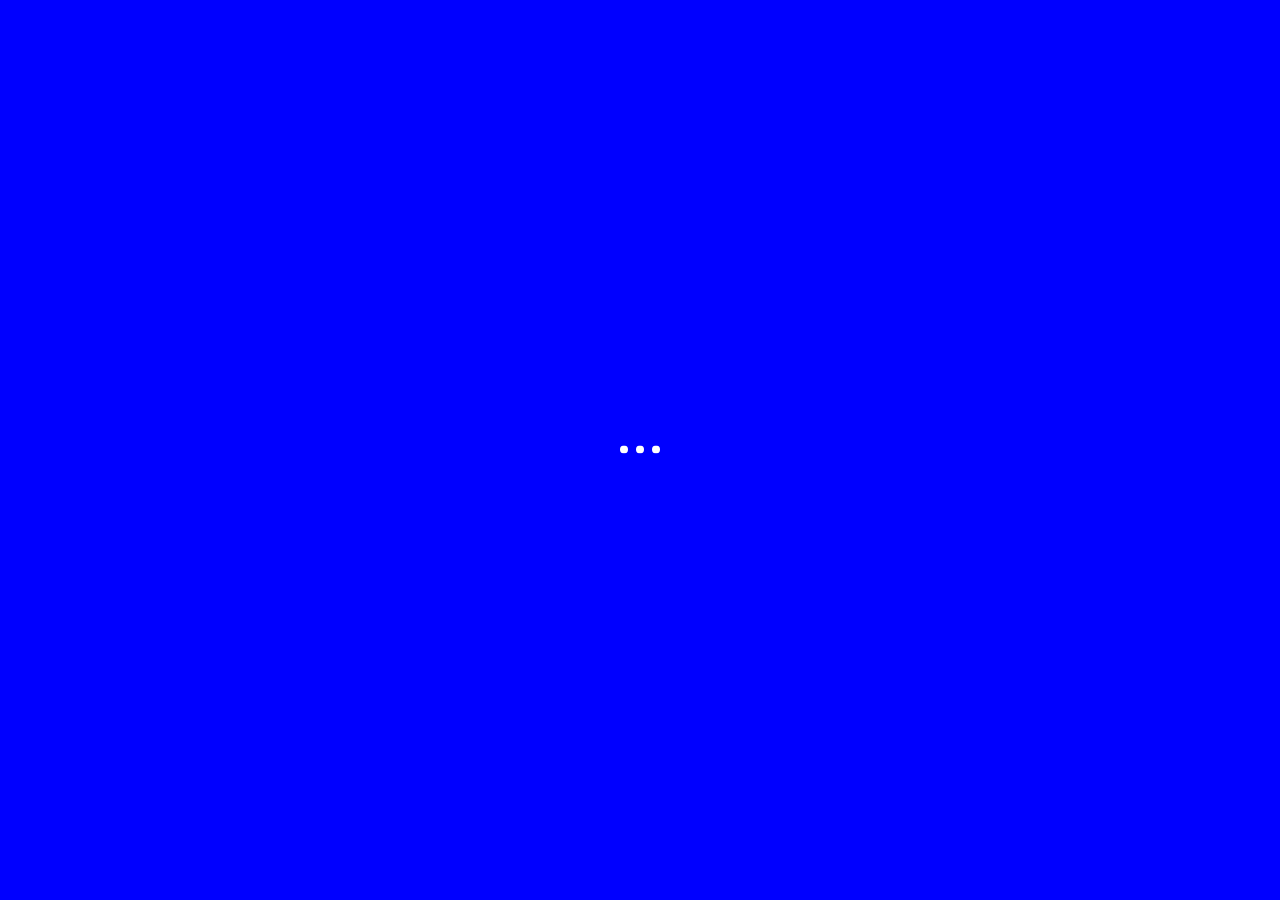
<file: about.html>
<!DOCTYPE html>
<html lang="en-US">
<head>
    <meta charset="UTF-8">
    <meta name="description" content="Unique portfolio solution for creatives">
    <meta http-equiv="X-UA-Compatible" content="IE=edge">
    <meta name="viewport" content="width=device-width, initial-scale=1, maximum-scale=1, user-scalable=no"/>

    <title>CASEY KAWAMURA</title>

    <link href="https://fonts.googleapis.com/css?family=Hind:300,400%7CMontserrat:400,700" rel="stylesheet" media="all">
    <link rel='stylesheet' href='css/icons.css' type='text/css' media='all'/>
    <link rel='stylesheet' href='css/font-awesome.min.css' type='text/css' media='all'/>
    <link rel='stylesheet' href='css/main.css' type='text/css' media='all'/>
    <link rel='stylesheet' href='css/setting.css' type='text/css' media='all'/>

</head>

<body data-share="[&quot;facebook&quot;,&quot;twitter&quot;]">

<!--Preloader-->
<div class="atail-preloader-wrapper">
    <span>
        <span class="atail-dot"></span>
        <span class="atail-dot"></span>
        <span class="atail-dot"></span>
    </span>
    <div class="atail-preloader">
        <span>
            <span class="atail-dot"></span>
            <span class="atail-dot"></span>
            <span class="atail-dot"></span>
        </span>
    </div>
</div>
<!--/Preloader-->

<div class="atail  container-fluid  ">

    <header class="atail-header">
        <div class=" container-fluid ">
            <div class="logo">
                <a href="index.html">
                    <span class="atail-text-logo">
                        <img src="img/logo.png" alt="">
                    </span>
                </a>
            </div>
            <div class="show-nav">
                <span data-action="show-nav">
                    <span>
                        <span></span>
                        <span></span>
                    </span>
                </span>
            </div>
            <nav class="row">
                <div class="grid-bg row">
                    <div class="col-md-2"></div>
                    <div class="col-md-2"></div>
                    <div class="col-md-2"></div>
                    <div class="col-md-2"></div>
                    <div class="col-md-2"></div>
                    <div class="col-md-2"></div>
                </div>
                <ol id="menu-menu-1" class="nav-list">
                    <li class="menu-item  col-xs-2 ">
                        <a href="index.html"><span>Projects</span></a>
                    </li>
                    <li class="menu-item current-menu-item col-xs-2 ">
                        <a href="about.html"><span>About</span></a>
                    </li>
                    <li class="menu-item col-xs-2 ">
                        <a href="contact.html"><span>Contact</span></a>
                    </li>
                    <!-- 
                    <li class="menu-item col-xs-2 ">
                        <a href="services.html"><span>Services</span></a>
                    </li>
                    <li class="menu-item col-xs-2 ">
                        <a href="blog.html"><span>Blog</span></a>
                    </li>
                    <li class="menu-item col-xs-2 ">
                        <a href="typography.html"><span>Typography</span></a>
                    </li>
                -->
                </ol>
            </nav>
        </div>
    </header>

    <main>

        <div class="main-scroll">

            <figure class="figure-extended ">
                <img src="img/about/figure.jpg"
                     alt="We are cool hardworking family">
                <h1>
                    Casey Kawamura </h1>
                <div class="atail-multitext">
                    <span class="atail-multitext-title"></span>
                    <div>
                    </div>
                </div>
            </figure>

            <div class="row ">
                <div class="col-md-2"></div>
                <div class="col-md-4 no-padding-left col-sm-6">
                    <div class="atail-multitext">
                        <span class="atail-multitext-title">EXPERIENCE</span>
                        <span class="atail-multitext-text">Years Working<span>5</span></span>
                        <span class="atail-multitext-text">Projects<span>4</span></span>
                    </div>
                </div>
                <div class="col-md-4 no-padding-left col-sm-6">
                    <div class="promo-box ">
                        <span class="small-title">About me</span>
                        <p>
                            I have spent the last few years working for the Boise State GIMM department working with clients and managing development projects. 
                            From concept to product, I have taken numerous ideas and made them reality. Creative solutions, innovative technology, and top quality services.                           
                
                        </p>
                    </div>
                </div>
                <div class="col-md-2"></div>
            </div>

            <div class="row">
                <div class="col-md-2"></div>
                <div class="col-md-4 no-padding-left col-sm-6">
                    <div class="promo-box">
                        <span class="small-title">Clients</span>
                        <p>
                            My goal is your satisfaction and I won't go further in the project until I find you're
                            really satisfied with each step of my work. I am here for you.
                        </p>
                    </div>
                </div>
                <div class="col-md-6"></div>
            </div>

        </div> <!-- main-scroll -->

        <div class="grid-bg row">
            <div class="col-md-2"></div>
            <div class="col-md-2"></div>
            <div class="col-md-2"></div>
            <div class="col-md-2"></div>
            <div class="col-md-2"></div>
            <div class="col-md-2"></div>
        </div>

    </main> <!-- main -->

    <div class="sides">
        <div class=" container-fluid ">
            <div class="left-side">
                <div class="side-content">
                    <a href="https://twitter.com/Itembridge"> Instagram </a>
                    <a href="https://www.linkedin.com/in/casey-kawamura-a31030180/"> LinkedIn </a>
                    <a href="https://www.github.com/SOMUCHDOG"> Github </a>
                </div>
            </div>

            <div class="right-side">
                <div class="side-content">
                    <p class="copyright">
                        © 2021 Casey Kawamura
                    </p>
                </div>
            </div>
        </div>
    </div> <!-- sides -->

</div> <!-- atail -->

<script type='text/javascript' src="js/jquery-3.1.1.min.js"></script>
<script type='text/javascript' src='js/main.js'></script>
<script type='text/javascript' src='js/jssocials.js'></script>
<script type='text/javascript' src='js/retina.js'></script>

</body>
</html>
</file>
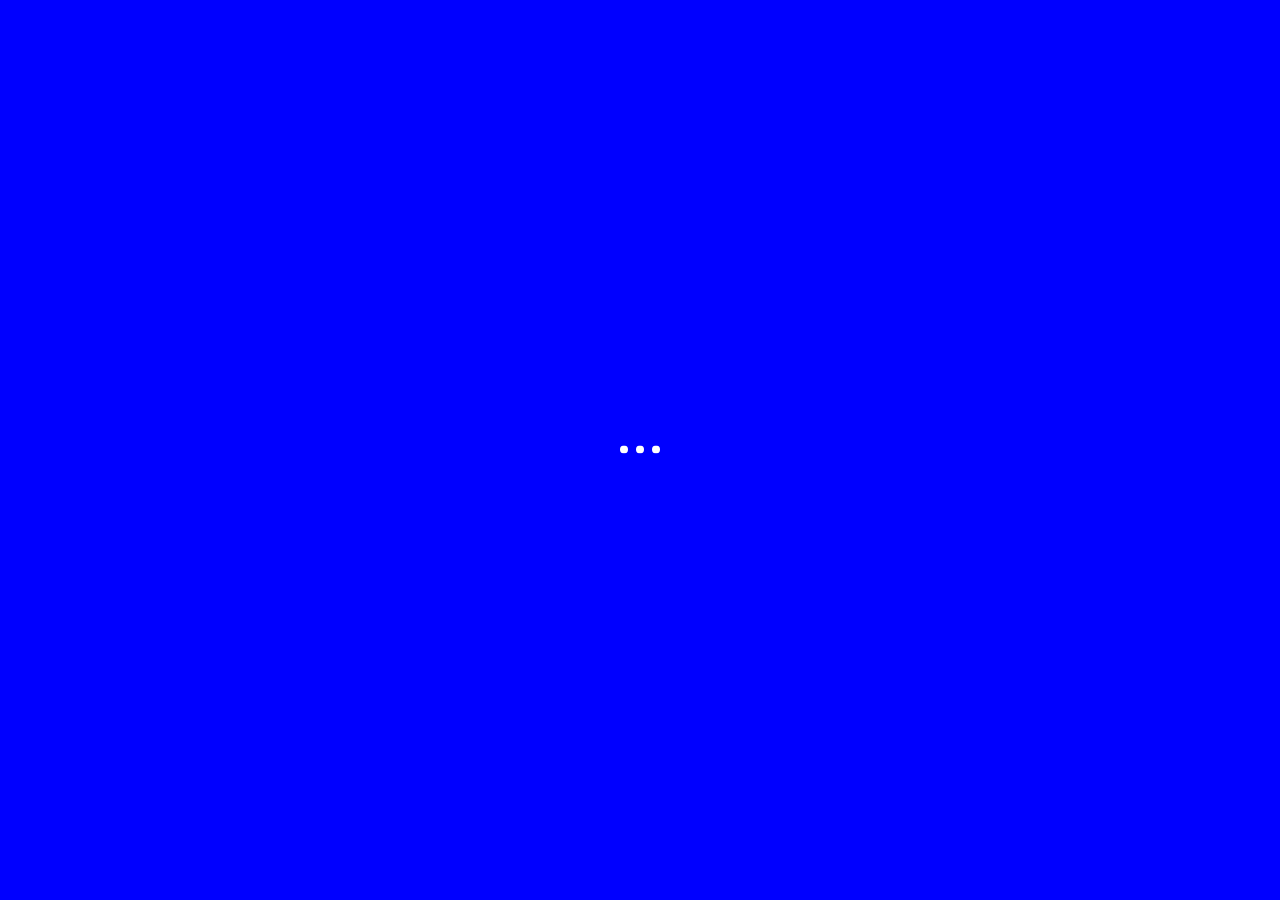
<file: all-projects.html>
<!DOCTYPE html>
<html lang="en-US">
<head>
    <meta charset="UTF-8">
    <meta name="description" content="Unique portfolio solution for creatives">
    <meta http-equiv="X-UA-Compatible" content="IE=edge">
    <meta name="viewport" content="width=device-width, initial-scale=1, maximum-scale=1, user-scalable=no"/>

    <title>CASEY KAWAMURA</title>

    <link href="https://fonts.googleapis.com/css?family=Hind:300,400%7CMontserrat:400,700" rel="stylesheet" media="all">
    <link rel='stylesheet' href='css/icons.css' type='text/css' media='all'/>
    <link rel='stylesheet' href='css/font-awesome.min.css' type='text/css' media='all'/>
    <link rel='stylesheet' href='css/main.css' type='text/css' media='all'/>
    <link rel='stylesheet' href='css/setting.css' type='text/css' media='all'/>

</head>

<body data-share="[&quot;facebook&quot;,&quot;twitter&quot;,&quot;facebook&quot;,&quot;googleplus&quot;,&quot;pinterest&quot;]">

<!--Preloader-->
<div class="atail-preloader-wrapper">
        <span>
            <span class="atail-dot"></span>
            <span class="atail-dot"></span>
            <span class="atail-dot"></span>
        </span>
    <div class="atail-preloader">
        <span>
            <span class="atail-dot"></span>
            <span class="atail-dot"></span>
            <span class="atail-dot"></span>
        </span>
    </div>
</div>
<!--/Preloader-->

<div class="atail  container-fluid  ">

    <header class="atail-header">
        <div class=" container-fluid ">
            <div class="logo  atail-logo-portrait">
                <a href="index.html">
                    <span class="atail-text-logo">
                        <img src="img/logo.png" alt="">
                    </span>
                </a>
            </div>
            <div class="show-nav">
                <span data-action="show-nav">
                    <span>
                        <span></span>
                        <span></span>
                    </span>
                </span>
            </div>
            <nav class="row">
                <div class="grid-bg row">
                    <div class="col-md-2"></div>
                    <div class="col-md-2"></div>
                    <div class="col-md-2"></div>
                    <div class="col-md-2"></div>
                    <div class="col-md-2"></div>
                    <div class="col-md-2"></div>
                </div>
                <ol id="menu-menu-1" class="nav-list">
                    <li class="menu-item  current-menu-item col-xs-2 ">
                        <a href="index.html"><span>Projects</span></a>
                    </li>
                    <li class="menu-item col-xs-2 ">
                        <a href="about.html"><span>About</span></a>
                    </li>
                    <li class="menu-item col-xs-2 ">
                        <a href="contact.html"><span>Contact</span></a>
                    </li>
                    <!-- 
                    <li class="menu-item col-xs-2 ">
                        <a href="services.html"><span>Services</span></a>
                    </li>
                    <li class="menu-item col-xs-2 ">
                        <a href="blog.html"><span>Blog</span></a>
                    </li>
                    <li class="menu-item col-xs-2 ">
                        <a href="typography.html"><span>Typography</span></a>
                    </li>
                -->
                </ol>
            </nav>
        </div>
    </header>

    <main>

        <div class="main-scroll">

            <div class="row all-atail-projects-wrapper">

                <div class="col-md-10 col-xs-8 no-padding">
                    <div class="all-atail-projects row-col-10">

                        <div class="row-col-10 all-atail-projects-single" data-categories="cat-10 cat-5">
                            <div class="col-md-4 col-md-push-2 no-padding all-atail-projects-article col-xs-10 col-sm-6">
                                <article>
                                    <h2>
                                        <a href="projects/ABC-Stories.html">
                                            ABC Stories
                                        </a>
                                    </h2>
                                    <a class="open-full-post" data-post="post-70"
                                       href="projects/ABC-Stories.html">
                                        <span>Show Case</span>
                                    </a>
                                </article>
                            </div>
                            <div class="col-md-4 no-padding all-atail-projects-img col-xs-10 col-sm-4">
                                <img width="500" height="350"
                                     src="img/project-preview/ABC-Stories-main.jpeg"
                                     alt="Chinese-girl-posing"/>
                            </div>
                        </div>

                        <div class="row-col-10 all-atail-projects-single" data-categories="cat-5 cat-12">
                            <div class="col-md-4 col-md-push-2 no-padding all-atail-projects-article col-xs-10 col-sm-6">
                                <article>
                                    <h2>
                                        <a href="projects/Contrast-portrait-photo.html">
                                            Contrast portrait photo
                                        </a>
                                    </h2>
                                    <a class="open-full-post" data-post="post-70"
                                       href="projects/Contrast-portrait-photo.html">
                                        <span>Show Case</span>
                                    </a>
                                </article>
                            </div>
                            <div class="col-md-4 no-padding all-atail-projects-img col-xs-10 col-sm-4">
                                <img width="500" height="350"
                                     src="img/project-preview/Contrast-portrait-photo.jpg"
                                     alt="Contrast-portrait-photo"/>
                            </div>
                        </div>

                        <div class="row-col-10 all-atail-projects-single" data-categories="cat-10">
                            <div class="col-md-4 col-md-push-2 no-padding all-atail-projects-article col-xs-10 col-sm-6">
                                <article>
                                    <h2>
                                        <a href="projects/Male-jeans-photoset.html">
                                            Male jeans photoset
                                        </a>
                                    </h2>
                                    <a class="open-full-post" data-post="post-70"
                                       href="projects/Male-jeans-photoset.html">
                                        <span>Show Case</span>
                                    </a>
                                </article>
                            </div>
                            <div class="col-md-4 no-padding all-atail-projects-img col-xs-10 col-sm-4">
                                <img width="500" height="350"
                                     src="img/project-preview/Male-jeans-photoset.jpg"
                                     alt="Male-jeans-photoset"/>
                            </div>
                        </div>

                        <div class="row-col-10 all-atail-projects-single" data-categories="cat-11 cat-12">
                            <div class="col-md-4 col-md-push-2 no-padding all-atail-projects-article col-xs-10 col-sm-6">
                                <article>
                                    <h2>
                                        <a href="projects/Bard-bags-collection.html">
                                            Bard bags collection
                                        </a>
                                    </h2>
                                    <a class="open-full-post" data-post="post-70"
                                       href="projects/Bard-bags-collection.html">
                                        <span>Show Case</span>
                                    </a>
                                </article>
                            </div>
                            <div class="col-md-4 no-padding all-atail-projects-img col-xs-10 col-sm-4">
                                <img width="500" height="350"
                                     src="img/project-preview/Bard-bags-collection.jpeg"
                                     alt="Bard-bags-collection"/>
                            </div>
                        </div>

                        <div class="row-col-10 all-atail-projects-single" data-categories="cat-5 cat-12">
                            <div class="col-md-4 col-md-push-2 no-padding all-atail-projects-article col-xs-10 col-sm-6">
                                <article>
                                    <h2>
                                        <a href="projects/Hall's-magazine-cover.html">
                                            Hall's magazine cover
                                        </a>
                                    </h2>
                                    <a class="open-full-post" data-post="post-70"
                                       href="projects/Hall's-magazine-cover.html">
                                        <span>Show Case</span>
                                    </a>
                                </article>
                            </div>
                            <div class="col-md-4 no-padding all-atail-projects-img col-xs-10 col-sm-4">
                                <img width="500" height="350"
                                     src="img/project-preview/Hall's-magazine-cover.jpg"
                                     alt="Hall's magazine cover"/>
                            </div>
                        </div>

                    </div>
                </div>

                <div class="all-atail-projects-category col-md-2 col-xs-4">
                    <div class="all-atail-projects-category-wrapper">
                        <div class="all-atail-projects-category-table">
                            <ul class="no-list">
                                <li>
                                    <a href="#" class="active" data-action="show-category" data-category="cat-all">All</a>
                                </li>
                                <li>
                                    <a href="#" data-action="show-category" data-category="cat-12">Portrait</a>
                                </li>
                                <li>
                                    <a href="#" data-action="show-category" data-category="cat-5">Stock photo</a>
                                </li>
                                <li>
                                    <a href="#" data-action="show-category" data-category="cat-10">Advertising</a>
                                </li>
                                <li>
                                    <a href="#" data-action="show-category" data-category="cat-11">Fashion</a>
                                </li>
                            </ul>
                        </div>
                    </div>
                </div>

            </div>

        </div> <!-- main-scroll -->

        <div class="grid-bg row">
            <div class="col-md-2"></div>
            <div class="col-md-2"></div>
            <div class="col-md-2"></div>
            <div class="col-md-2"></div>
            <div class="col-md-2"></div>
            <div class="col-md-2"></div>
        </div>

    </main> <!-- main -->

    <div class="sides">
        <div class=" container-fluid ">
            <div class="left-side">
                <div class="side-content">
                    <a href="https://twitter.com/Itembridge"> Instagram </a>
                    <a href="https://www.linkedin.com/in/casey-kawamura-a31030180/"> LinkedIn </a>
                    <a href="https://www.github.com/SOMUCHDOG"> Github </a>
                </div>
            </div>

            <div class="right-side">
                <div class="side-content">
                    <p class="copyright">
                        © 2021 Casey Kawamura</p>
                </div>
            </div>
        </div>
    </div> <!-- sides -->

</div> <!-- atail -->
<script type='text/javascript' src="js/jquery-3.1.1.min.js"></script>
<script type='text/javascript' src='js/main.js'></script>
<script type='text/javascript' src='js/jssocials.js'></script>
<script type='text/javascript' src='js/retina.js'></script>

</body>
</html>
</file>
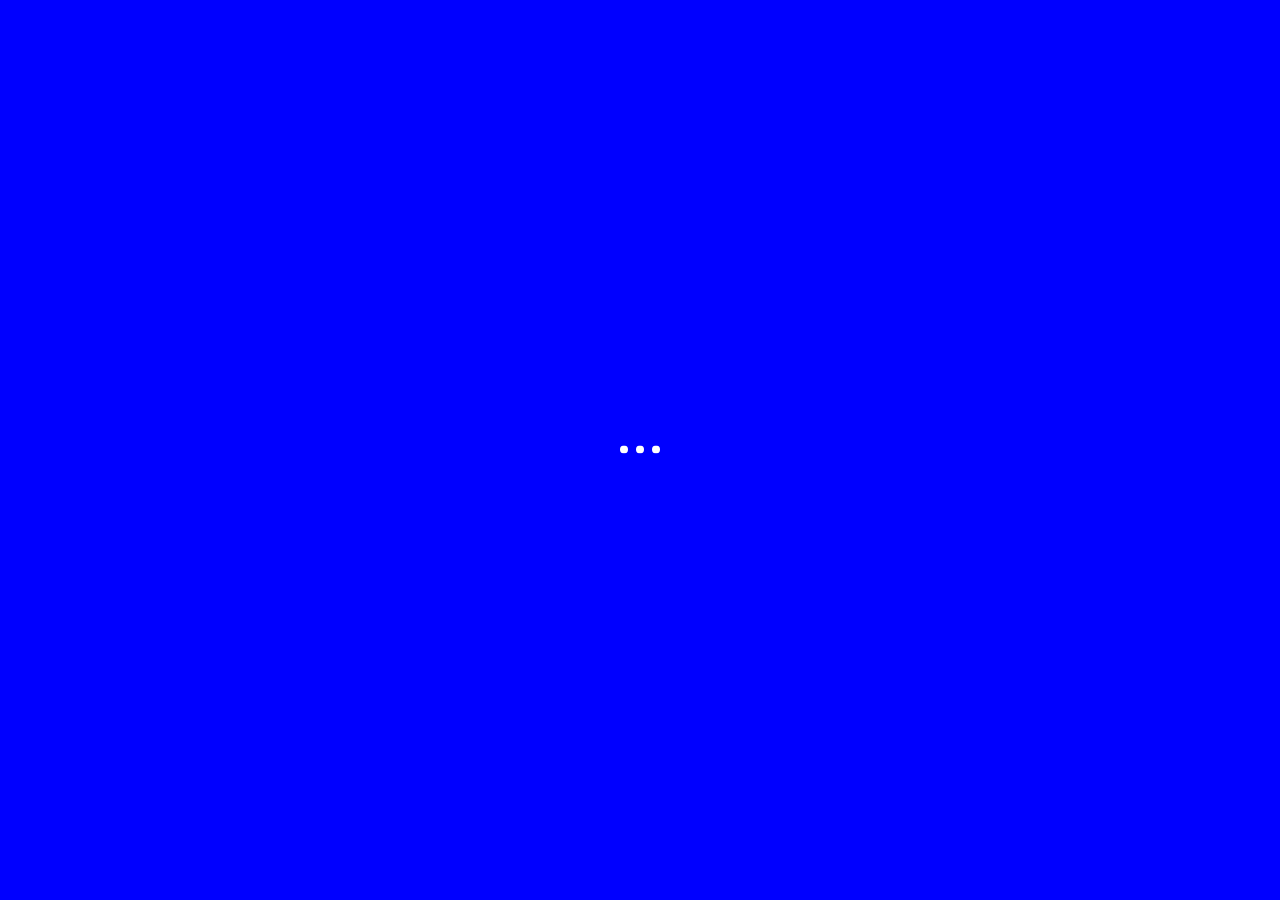
<file: blog.html>
<!DOCTYPE html>
<html lang="en-US">
<head>
    <meta charset="UTF-8">
    <meta name="description" content="Unique portfolio solution for creatives">
    <meta http-equiv="X-UA-Compatible" content="IE=edge">
    <meta name="viewport" content="width=device-width, initial-scale=1, maximum-scale=1, user-scalable=no"/>
    <title>CASEY KAWAMURA</title>

    <link href="https://fonts.googleapis.com/css?family=Hind:300,400%7CMontserrat:400,700" rel="stylesheet" media="all">
    <link rel='stylesheet' href='css/icons.css' type='text/css' media='all'/>
    <link rel='stylesheet' href='css/font-awesome.min.css' type='text/css' media='all'/>
    <link rel='stylesheet' href='css/main.css' type='text/css' media='all'/>
    <link rel='stylesheet' href='css/setting.css' type='text/css' media='all'/>

</head>

<body data-share="[&quot;facebook&quot;,&quot;twitter&quot;]">

<!--Preloader-->
<div class="atail-preloader-wrapper">
    <span>
        <span class="atail-dot"></span>
        <span class="atail-dot"></span>
        <span class="atail-dot"></span>
    </span>
    <div class="atail-preloader">
        <span>
            <span class="atail-dot"></span>
            <span class="atail-dot"></span>
            <span class="atail-dot"></span>
        </span>
    </div>
</div>
<!--/Preloader-->

<div class="atail  container-fluid  ">

    <header class="atail-header">
        <div class=" container-fluid ">
            <div class="logo  atail-logo-portrait">
                <a href="index.html">
                    <span class="atail-text-logo">
                        <img src="img/logo.png" alt="">
                    </span>
                </a>
            </div>
            <div class="show-nav">
                <span data-action="show-nav">
                    <span>
                        <span></span>
                        <span></span>
                    </span>
                </span>
            </div>
            <nav class="row">
                <div class="grid-bg row">
                    <div class="col-md-2"></div>
                    <div class="col-md-2"></div>
                    <div class="col-md-2"></div>
                    <div class="col-md-2"></div>
                    <div class="col-md-2"></div>
                    <div class="col-md-2"></div>
                </div>
                <ol id="menu-menu-1" class="nav-list">
                    <li class="menu-item col-xs-2 ">
                        <a href="index.html"><span>Projects</span></a>
                    </li>
                    <li class="menu-item col-xs-2 ">
                        <a href="about.html"><span>About</span></a>
                    </li>
                    <li class="menu-item col-xs-2 ">
                        <a href="contact.html"><span>Contact</span></a>
                    </li>
                    <li class="menu-item col-xs-2 ">
                        <a href="services.html"><span>Services</span></a>
                    </li>
                    <li class="menu-item current-menu-item current_page_item col-xs-2">
                        <a href="blog.html"><span>Blog</span></a>
                    </li>
                    <li class="menu-item col-xs-2 ">
                        <a href="typography.html"><span>Typography</span></a>
                    </li>
                </ol>
            </nav>
        </div>
    </header>

    <main>

        <div class="main-scroll">

            <section class="atail-slider">

                <div>
                    <img src="img/blog/sticky/st-1.jpg" alt="colored-pencils-in-open-box">
                    <div class="atail-slider-content">
                        <h1><a href="#">Studio photography: light matters</a></h1>
                        <a href="#" class="blog-author"><span>atail,</span></a>
                        <a href="#" class="blog-date"><span>24 Jun</span></a>
                    </div>
                </div>

                <div>
                    <img src="img/blog/sticky/st-2.jpeg" alt="pexels-photo-47401"/>
                    <div class="atail-slider-content">
                        <h1><a href="#">Black and white: trend of the year</a></h1>
                        <a href="#" class="blog-author"><span>atail,</span></a>
                        <a href="#" class="blog-date"><span>24 Jun</span></a>
                    </div>
                </div>

                <div>
                    <img src="img/blog/sticky/st-3.jpg" alt="printing-plate-letters-font-type-design-alphabet"/>
                    <div class="atail-slider-content">
                        <h1><a href="#">Making a photography print from scratch</a></h1>
                        <a href="#" class="blog-author"><span>atail,</span></a>
                        <a href="#" class="blog-date"><span>24 Jun</span></a>
                    </div>
                </div>

            </section>

            <section class="simple-post">

                <div class="row-col-12" id="post-270">

                    <div class="col-md-2 col-md-push-2 no-padding blog-thumbnail col-sm-4">
                        <a href="posts/post-1.html">
                            <img src="img/blog/thumb-1.jpg" alt="yellow-daisy-bottle-vase-headphones-earbuds-decor"/>
                        </a>
                    </div>

                    <div class="col-md-4 atail-post-content col-md-push-2 no-padding blog-list-info col-sm-6">

                        <div class="blog-category">
                            <a href="#" class="blog-category-link">Advertising</a>
                        </div>

                        <h3>
                            <a href="posts/post-1.html">Vivid flower photoshoot for branding agenchy </a>
                        </h3>

                        <div class="blog-info">
                            <a class="blog-author" href="#" title="Posts by Atail" rel="author">Atail</a> ,
                            <a href="#" class="blog-date">24 Jun</a>
                        </div>

                        <span class="blog-count-comments">
                            <span class="comments-icon">M</span>
                            <span>5</span>
                        </span>

                        <a href="#" class="blog-count-likes" data-action="like" data-post="post-270">
                            <i class="fa fa-heart-o" aria-hidden="true"></i>
                            1
                        </a>

                    </div>

                </div>

                <div class="row-col-12" id="post-268">

                    <div class="col-md-2 col-md-push-2 no-padding blog-thumbnail col-sm-4">
                        <a href="posts/post-2.html">
                            <img src="img/blog/thumb-2.jpg" alt="emotions-man-happy-sad-face-adult-male-people"/>
                        </a>
                    </div>

                    <div class="col-md-4 atail-post-content col-md-push-2 no-padding blog-list-info col-sm-6">

                        <div class="blog-category">
                            <a href="#" class="blog-category-link">Advertising</a>
                        </div>

                        <h3>
                            <a href="posts/post-2.html">The ultimate guide in portrait photography</a>
                        </h3>

                        <div class="blog-info">
                            <a class="blog-author" href="#" title="Posts by Atail" rel="author">Atail</a> ,
                            <a href="#" class="blog-date">24 Jun</a>
                        </div>

                        <span class="blog-count-comments">
                            <span class="comments-icon">M</span>
                            <span>5</span>
                        </span>

                        <a href="#" class="blog-count-likes" data-action="like" data-post="post-268">
                            <i class="fa fa-heart-o" aria-hidden="true"></i>
                            0
                        </a>

                    </div>

                </div>

                <div class="row-col-12" id="post-266">

                    <div class="col-md-2 col-md-push-2 no-padding blog-thumbnail col-sm-4">
                        <a href="posts/post-3.html"><img src="img/blog/thumb-3.jpeg" alt="pexels-photo-47401"/></a>
                    </div>

                    <div class="col-md-4 atail-post-content col-md-push-2 no-padding blog-list-info col-sm-6">

                        <div class="blog-category">
                            <a href="#" class="blog-category-link">Advertising</a>
                        </div>

                        <h3>
                            <a href="posts/post-3.html">Black and white: trend of the year</a>
                        </h3>

                        <div class="blog-info">
                            <a class="blog-author" href="#" title="Posts by Atail" rel="author">Atail</a> ,
                            <a href="#" class="blog-date">24 Jun</a>
                        </div>

                        <span class="blog-count-comments">
                            <span class="comments-icon">M</span>
                            <span>5</span>
                        </span>

                        <a href="#" class="blog-count-likes" data-action="like" data-post="post-266">
                            <i class="fa fa-heart-o" aria-hidden="true"></i>
                            0
                        </a>

                    </div>

                </div>

                <div class="row-col-12" id="post-264">

                    <div class="col-md-2 col-md-push-2 no-padding blog-thumbnail col-sm-4">
                        <a href="posts/post-4.html">
                            <img src="img/blog/thumb-4.jpg" alt="pexels-photo (4)"/>
                        </a>
                    </div>

                    <div class="col-md-4 atail-post-content col-md-push-2 no-padding blog-list-info col-sm-6">

                        <div class="blog-category">
                            <a href="#" class="blog-category-link">Other</a>
                        </div>

                        <h3>
                            <a href="posts/post-4.html">
                                How modern filters work
                            </a>
                        </h3>

                        <div class="blog-info">
                            <a class="blog-author" href="#"  title="Posts by Atail" rel="author">Atail</a> ,
                            <a href="#" class="blog-date">
                                24 Jun
                            </a>
                        </div>

                        <span class="blog-count-comments">
                            <span class="comments-icon">M</span>
                            <span>5</span>
                        </span>

                        <a href="#" class="blog-count-likes" data-action="like" data-post="post-264">
                            <i class="fa fa-heart-o" aria-hidden="true"></i>
                            0
                        </a>

                    </div>

                </div>

                <div class="row-col-12" id="post-262">

                    <div class="col-md-2 col-md-push-2 no-padding blog-thumbnail col-sm-4">
                        <a href="posts/post-5.html">
                            <img src="img/blog/thumb-5.jpg" alt="tag-label-design-metal-rope-string-black"/>
                        </a>
                    </div>

                    <div class="col-md-4 atail-post-content col-md-push-2 no-padding blog-list-info col-sm-6">
                        <div class="blog-category">
                            <a href="" class="blog-category-link">Branding &amp; Identity</a>
                        </div>
                        <h3>
                            <a href="posts/post-5.html">Cameras, Lights and the Air!</a>
                        </h3>

                        <div class="blog-info">
                            <a class="blog-author" href="#" title="Posts by Atail" rel="author">
                                Atail
                            </a> ,
                            <a href="#" class="blog-date">
                                24 Jun
                            </a>
                        </div>
                        <span class="blog-count-comments">
                            <span class="comments-icon">M</span>
                            <span>5</span>
                        </span>

                        <a href="#" class="blog-count-likes" data-action="like" data-post="post-262">
                            <i class="fa fa-heart-o" aria-hidden="true"></i>
                            0
                        </a>
                    </div>

                </div>

                <div class="pagination navigation">
                    <div class='nav-links'>
                        <span class='page-numbers current'>1</span>
                        <a class='page-numbers' href='#'>2</a>
                        <a class='page-numbers' href='#'>3</a>
                    </div>
                </div>

            </section>

            <section class="blog-promo-box">
                <div class="promo-box ">
                    <span class="small-title">Promo block</span>
                    <p>
                        For good, too; though, in consequence of my previous emotions, I was still occasionally seized
                        with a stormy sob .
                    </p>
                    <a href="#" class="button">Learn more</a>
                </div>
            </section>


        </div> <!-- main-scroll -->

        <div class="grid-bg row">
            <div class="col-md-2"></div>
            <div class="col-md-2"></div>
            <div class="col-md-2"></div>
            <div class="col-md-2"></div>
            <div class="col-md-2"></div>
            <div class="col-md-2"></div>
        </div>

    </main> <!-- main -->


    <div class="sides">
        <div class=" container-fluid ">
            <div class="left-side">
                <div class="side-content">
                    <a href="https://twitter.com/Itembridge"> Instagram </a>
                    <a href="https://www.linkedin.com/in/casey-kawamura-a31030180/"> LinkedIn </a>
                    <a href="https://www.github.com/SOMUCHDOG"> Github </a>
                </div>
            </div>

            <div class="right-side">
                <div class="side-content">
                    <p class="copyright">
                        © 2021 Casey Kawamura
                    </p>
                </div>
            </div>
        </div>
    </div> <!-- sides -->

</div> <!-- atail -->


<script type='text/javascript' src="js/jquery-3.1.1.min.js"></script>
<script type='text/javascript' src='js/main.js'></script>
<script type='text/javascript' src='js/jssocials.js'></script>
<script type='text/javascript' src='js/retina.js'></script>

</body>
</html>
</file>
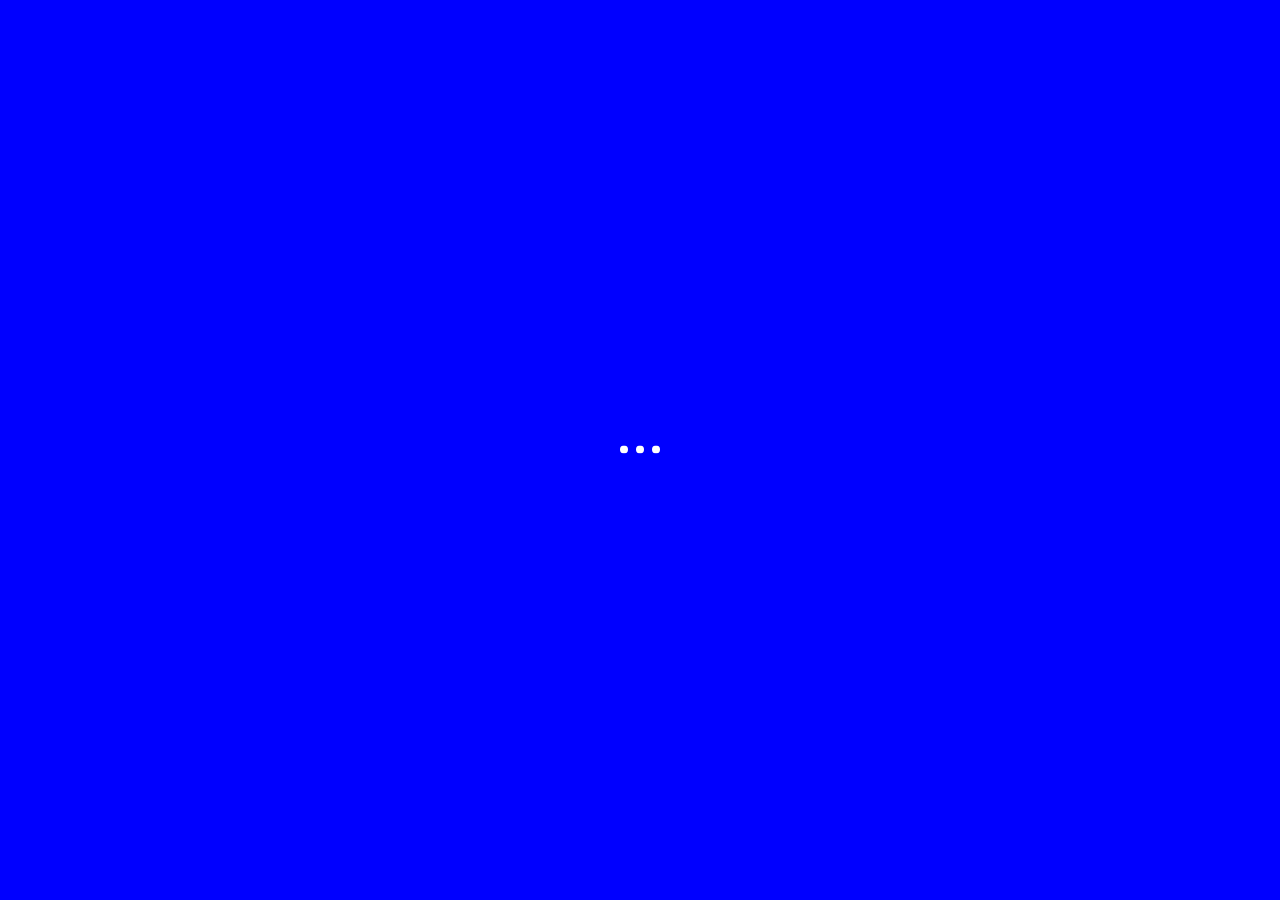
<file: intro.html>
<!DOCTYPE html>
<html lang="en-US">
<head>
    <meta charset="UTF-8">
    <meta name="description" content="Unique portfolio solution for creatives">
    <meta http-equiv="X-UA-Compatible" content="IE=edge">
    <meta name="viewport" content="width=device-width, initial-scale=1, maximum-scale=1, user-scalable=no"/>
    <title>CASEY KAWAMURA</title>

    <link href="https://fonts.googleapis.com/css?family=Hind:300,400%7CMontserrat:400,700" rel="stylesheet" media="all">
    <link rel='stylesheet' href='css/icons.css' type='text/css' media='all'/>
    <link rel='stylesheet' href='css/font-awesome.min.css' type='text/css' media='all'/>
    <link rel='stylesheet' href='css/main.css' type='text/css' media='all'/>
    <link rel='stylesheet' href='css/setting.css' type='text/css' media='all'/>

</head>

<body data-share="[&quot;facebook&quot;,&quot;twitter&quot;]">

<!--Preloader-->
<div class="atail-preloader-wrapper">
    <span>
        <span class="atail-dot"></span>
        <span class="atail-dot"></span>
        <span class="atail-dot"></span>
    </span>
    <div class="atail-preloader">
        <span>
            <span class="atail-dot"></span>
            <span class="atail-dot"></span>
            <span class="atail-dot"></span>
        </span>
    </div>
</div>
<!--/Preloader-->

<div class="atail  container-fluid  ">

    <header class="atail-header">
        <div class=" container-fluid ">
            <div class="logo atail-logo-portrait">
                <a href="index.html">
                    <span class="atail-text-logo">
                        <img src="img/logo.svg" alt="">
                    </span>
                </a>
            </div>
            <div class="show-nav">
                <span data-action="show-nav">
                    <span>
                        <span></span>
                        <span></span>
                    </span>
                </span>
            </div>
            <nav class="row">
                <div class="grid-bg row">
                    <div class="col-md-2"></div>
                    <div class="col-md-2"></div>
                    <div class="col-md-2"></div>
                    <div class="col-md-2"></div>
                    <div class="col-md-2"></div>
                    <div class="col-md-2"></div>
                </div>
                <ol id="menu-menu-1" class="nav-list">
                    <li class="menu-item  col-xs-2 ">
                        <a href="typography.html"><span>Typography</span></a>
                    </li>
                    <li class="menu-item  col-xs-2 ">
                        <a href="#"><span>About</span></a>
                    </li>
                    <li class="menu-item   col-xs-2 ">
                        <a href="#"><span>Buy Theme</span></a>
                    </li>
                </ol>
            </nav>
        </div>
    </header>

    <div class="intro-top-text">
        <p><b class="top-text-hor-line">Atail.</b> Unique portfolio <b class="top-text-ver-line">Wordpress theme</b> for creatives</p>
    </div>

    <main>

        <div class="main-scroll">

            <div class="row-col-12">
                <div class="col-lg-2 col-lg-push-5  col-sm-4 col-sm-push-4 no-padding intro-title">
                    <h2>Choose your own creative solution</h2>
                </div>
            </div>

            <div class="row intro-demo-wrapper">

                <div class="col-sm-4 no-padding">
                    <a class="intro-demo" target="_blank" href="http://wordpress.atail.itembridge.com/1/">
                        <div class="intro-demo-image">
                            <!--<img src="http://placehold.it/350x150">-->
                        </div>
                        <span class="intro-demo-count">1</span>
                        <div class="intro-demo-content">
                            <h5>Photography</h5>
                            <span class="open-full-post"><span>View demo</span></span>
                        </div>
                        <span class="intro-demo-overlay"></span>
                    </a>
                </div>

                <div class="col-sm-4 no-padding">
                    <a class="intro-demo" target="_blank" href="http://wordpress.atail.itembridge.com/2/">
                        <div class="intro-demo-image">
                            <!--<img src="http://placehold.it/350x150">-->
                            </div>
                        <span class="intro-demo-count">2</span>
                        <div class="intro-demo-content">
                            <h5>Design</h5>
                            <span class="open-full-post"><span>View demo</span></span>
                        </div>
                        <span class="intro-demo-overlay"></span>
                    </a>
                </div>

                <div class="col-sm-4 no-padding">
                    <a class="intro-demo" target="_blank" href="http://wordpress.atail.itembridge.com/3/">
                        <div class="intro-demo-image">
                            <!--<img src="http://placehold.it/350x150">-->
                            </div>
                        <span class="intro-demo-count">3</span>
                        <div class="intro-demo-content">
                            <h5>Handmade</h5>
                            <span class="open-full-post"><span>View demo</span></span>
                        </div>
                        <span class="intro-demo-overlay"></span>
                    </a>
                </div>

            </div>

            <div class="row-col-12 test-drive">
                <div class="col-sm-2 col-sm-push-10 intro-test-drive">
                    <a href="http://wordpress.atail.itembridge.com/wptest/" target="_blank"><span class="test-drive-rect"></span>Test drive admin panel</a>
                </div>
            </div>

        </div> <!-- main-scroll -->

        <div class="grid-bg row">
            <div class="col-md-2"></div>
            <div class="col-md-2"></div>
            <div class="col-md-2"></div>
            <div class="col-md-2"></div>
            <div class="col-md-2"></div>
            <div class="col-md-2"></div>
        </div>

    </main> <!-- main -->

    <div class="sides">
        <div class=" container-fluid ">
            <div class="left-side">
                <div class="side-content">
                    <a href="https://twitter.com/Itembridge"> Instagram </a>
                    <a href="https://www.linkedin.com/in/casey-kawamura-a31030180/"> LinkedIn </a>
                    <a href="https://www.github.com/SOMUCHDOG"> Github </a>
                </div>
            </div>

            <div class="right-side">
                <div class="side-content">
                    <p class="copyright">
                        © 2021 Casey Kawamura
                    </p>
                </div>
            </div>
        </div>
    </div> <!-- sides -->

</div> <!-- atail -->

<script type='text/javascript' src="js/jquery-3.1.1.min.js"></script>
<script type='text/javascript' src='js/main.js'></script>
<script type='text/javascript' src='js/jssocials.js'></script>
<script type='text/javascript' src='js/retina.js'></script>

</body>
</html>
</file>
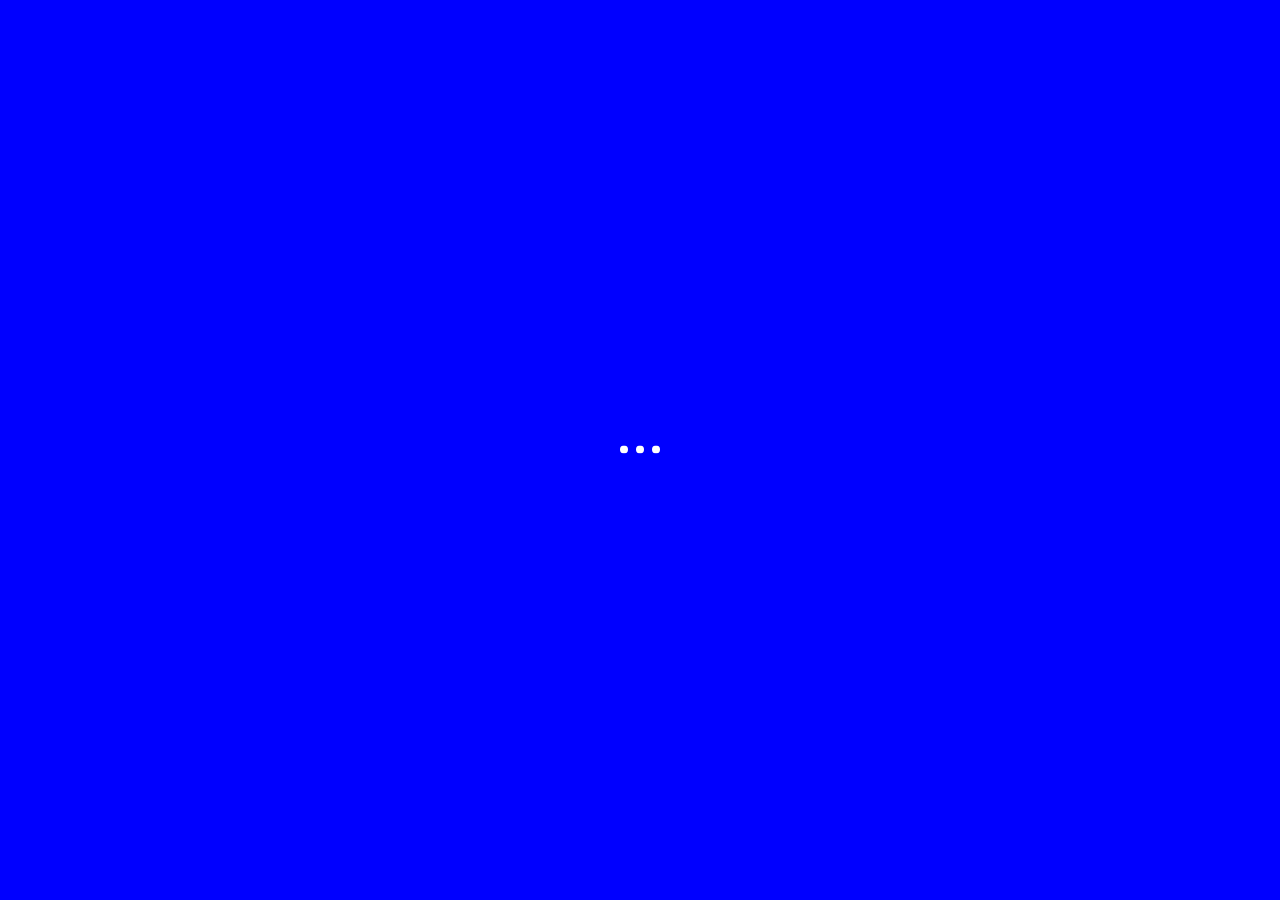
<file: services.html>
<!DOCTYPE html>
<html lang="en-US">
<head>
    <meta charset="UTF-8">
    <meta name="description" content="Unique portfolio solution for creatives">
    <meta http-equiv="X-UA-Compatible" content="IE=edge">
    <meta name="viewport"
          content="width=device-width, initial-scale=1, maximum-scale=1, user-scalable=no"/>
    <title>CASEY KAWAMURA</title>

    <link href="https://fonts.googleapis.com/css?family=Hind:300,400%7CMontserrat:400,700" rel="stylesheet" media="all">
    <link rel='stylesheet' href='css/icons.css' type='text/css' media='all'/>
    <link rel='stylesheet' href='css/font-awesome.min.css' type='text/css' media='all'/>
    <link rel='stylesheet' href='css/main.css' type='text/css' media='all'/>
    <link rel='stylesheet' href='css/setting.css' type='text/css' media='all'/>

</head>

<body data-share="[&quot;facebook&quot;,&quot;twitter&quot;]">

<!--Preloader-->
<div class="atail-preloader-wrapper">
    <span>
        <span class="atail-dot"></span>
        <span class="atail-dot"></span>
        <span class="atail-dot"></span>
    </span>
    <div class="atail-preloader">
        <span>
            <span class="atail-dot"></span>
            <span class="atail-dot"></span>
            <span class="atail-dot"></span>
        </span>
    </div>
</div>
<!--/Preloader-->

<div class="atail  container-fluid  ">

    <header class="atail-header">
        <div class=" container-fluid ">
            <div class="logo  atail-logo-portrait">
                <a href="index.html">
                    <span class="atail-text-logo">
                        <img src="img/logo.png" alt="">
                    </span>
                </a>
            </div>
            <div class="show-nav">
                <span data-action="show-nav">
                    <span>
                        <span></span>
                        <span></span>
                    </span>
                </span>
            </div>
            <nav class="row">
                <div class="grid-bg row">
                    <div class="col-md-2"></div>
                    <div class="col-md-2"></div>
                    <div class="col-md-2"></div>
                    <div class="col-md-2"></div>
                    <div class="col-md-2"></div>
                    <div class="col-md-2"></div>
                </div>
                <ol id="menu-menu-1" class="nav-list">
                    <li class="menu-item col-xs-2 ">
                        <a href="index.html"><span>Projects</span></a>
                    </li>
                    <li class="menu-item col-xs-2 ">
                        <a href="about.html"><span>About</span></a>
                    </li>
                    <li class="menu-item col-xs-2 ">
                        <a href="contact.html"><span>Contact</span></a>
                    </li>
                    <li class="menu-item current-menu-item current_page_item col-xs-2">
                        <a href="services.html"><span>Services</span></a>
                    </li>
                    <li class="menu-item col-xs-2 ">
                        <a href="blog.html"><span>Blog</span></a>
                    </li>
                    <li class="menu-item col-xs-2 ">
                        <a href="typography.html"><span>Typography</span></a>
                    </li>
                </ol>
                <div class="nav-box-shadow">
                    <div></div>
                </div>
            </nav>
        </div>
    </header>

    <main>

        <div class="main-scroll">

            <figure class="figure-extended">
                <img src="img/service/photo-1.jpg" alt="Only ideas worth spreading">
                <h1 style="color: rgb(255, 255, 255); ">Only ideas worth spreading</h1>
                <div class="atail-multitext">
                    <span class="atail-multitext-title" style="color: rgb(255, 255, 255);"></span>
                </div>
            </figure>

            <div class="atail-features-wrapper">

                <div class=" atail-features row no-margin">
                    <div class="atail-features-item col-md-5 col-sm-8 no-padding">
                        <div class="row-col-5 no-margin">

                            <div class="col-md-2 col-sm-2 col-xs-1 ">
                                <img src="img/service/pencil.svg" alt="pencil"/>
                            </div>

                            <div class="col-md-3 col-sm-3 no-padding col-xs-4">
                                <span class="small-title">Creative ideas</span>
                                <p>
                                    We are a team of talented people with big ideas and creative minds, always open to
                                    new knowledge.
                                </p>
                            </div>
                        </div>
                    </div>
                </div>

                <div class=" atail-features row no-margin">
                    <div class="atail-features-item col-md-5 col-sm-8 no-padding">
                        <div class="row-col-5 no-margin">
                            <div class="col-md-2 col-sm-2 col-xs-1 ">
                                <img src="img/service/light_bulb_on.svg" alt="light_bulb_on"/>
                            </div>
                            <div class="col-md-3 col-sm-3 no-padding col-xs-4">
                                <span class="small-title">Professional work</span>
                                <p>
                                    Our goal is your satisfaction and we won't go further in the project until we find
                                    you're really satisfied with each step of our work. We know the best solutions and
                                    we're here for you.
                                </p>
                            </div>
                        </div>
                    </div>
                </div>

                <div class=" atail-features row no-margin">
                    <div class="atail-features-item col-md-5 col-sm-8 no-padding">
                        <div class="row-col-5 no-margin">
                            <div class="col-md-2 col-sm-2 col-xs-1 ">
                                <img src="img/service/rocket.svg"
                                     class="attachment-post-thumbnail size-post-thumbnail wp-post-image" alt="rocket"/>
                            </div>
                            <div class="col-md-3 col-sm-3 no-padding col-xs-4">
                                <span class="small-title">Individual approach</span>
                                <p>
                                    We take the job seriously and follow strict process rules. We help to create custom
                                    packages to fit your individual needs and desires.
                                </p>
                            </div>
                        </div>
                    </div>
                </div>

            </div>
            <div class="row extended-row services">
                <div class="row-overlay"></div>
                <div class="col-md-2"></div>
                <div class="col-md-4 col-sm-6">
                    <div class="promo-box ">
                        <span class="small-title">Sarah Connor, Oracle CEO</span>
                        <p>
                            So saying he unbuckled his baldric with the bugle, took a feather from his cap, and gave
                            them to Wamba.
                        </p>
                        <a href="#" class="button">more comments</a>
                    </div>
                </div>
                <div class="col-md-6"></div>
            </div>

        </div> <!-- main-scroll -->

        <div class="grid-bg row">
            <div class="col-md-2"></div>
            <div class="col-md-2"></div>
            <div class="col-md-2"></div>
            <div class="col-md-2"></div>
            <div class="col-md-2"></div>
            <div class="col-md-2"></div>
        </div>

    </main> <!-- main -->


    <div class="sides">
        <div class=" container-fluid ">

            <div class="left-side">
                <div class="side-content">
                    <a href="https://twitter.com/Itembridge"> Instagram </a>
                    <a href="https://www.linkedin.com/in/casey-kawamura-a31030180/"> LinkedIn </a>
                    <a href="https://www.github.com/SOMUCHDOG"> Github </a>
                </div>
            </div>

            <div class="right-side">
                <div class="side-content">
                    <p class="copyright">
                        © 2021 Casey Kawamura
                    </p>
                </div>
            </div>

        </div>
    </div> <!-- sides -->

</div> <!-- atail -->

<script type='text/javascript' src="js/jquery-3.1.1.min.js"></script>
<script type='text/javascript' src='js/main.js'></script>
<script type='text/javascript' src='js/jssocials.js'></script>
<script type='text/javascript' src='js/retina.js'></script>

</body>
</html>
</file>
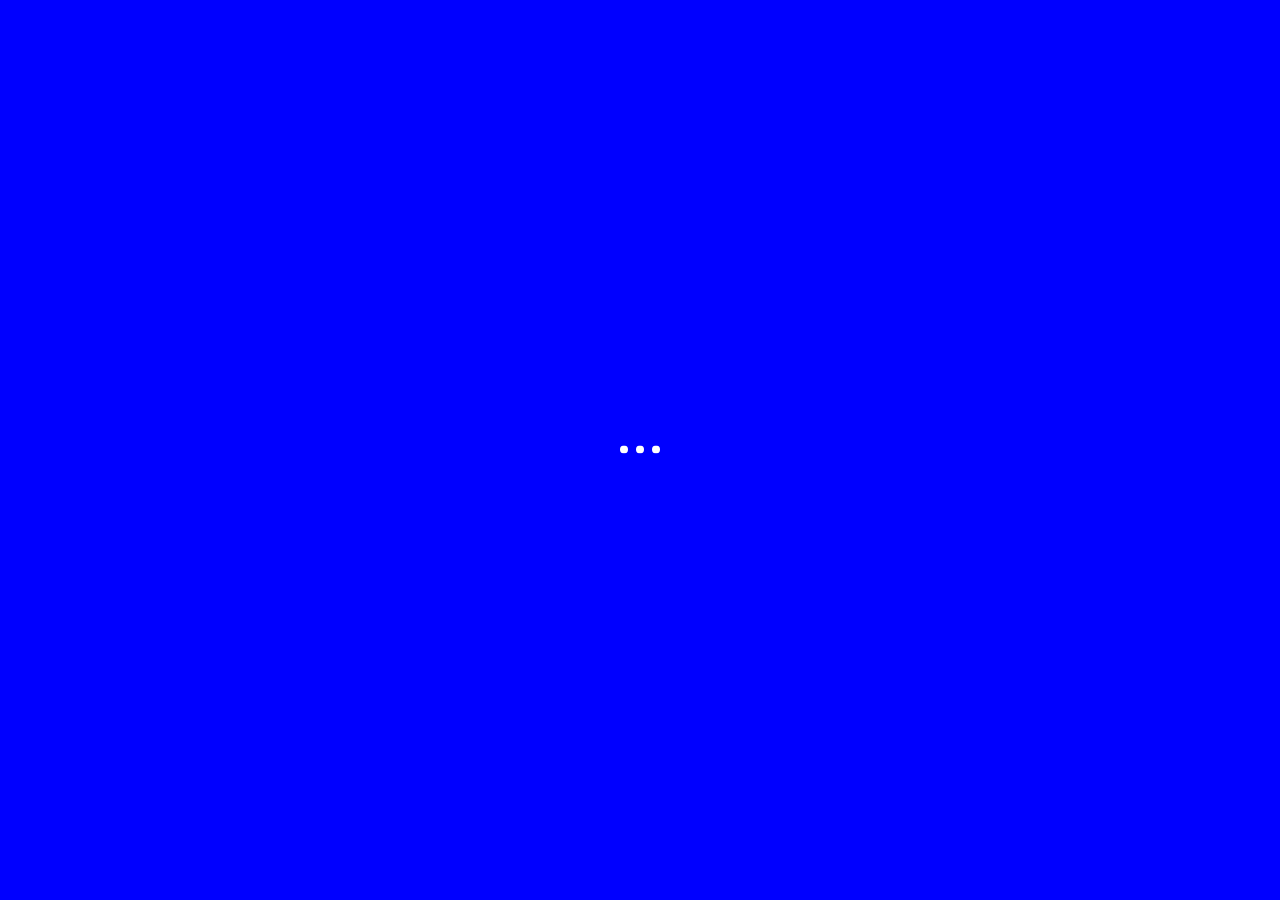
<file: team.html>
<!DOCTYPE html>
<html lang="en-US">
<head>
    <meta charset="UTF-8">
    <meta name="description" content="Unique portfolio solution for creatives">
    <meta http-equiv="X-UA-Compatible" content="IE=edge">
    <meta name="viewport" content="width=device-width, initial-scale=1, maximum-scale=1, user-scalable=no"/>
    <title>CASEY KAWAMURA</title>

    <link href="https://fonts.googleapis.com/css?family=Hind:300,400%7CMontserrat:400,700" rel="stylesheet" media="all">
    <link rel='stylesheet' href='css/icons.css' type='text/css' media='all'/>
    <link rel='stylesheet' href='css/font-awesome.min.css' type='text/css' media='all'/>
    <link rel='stylesheet' href='css/main.css' type='text/css' media='all'/>
    <link rel='stylesheet' href='css/setting.css' type='text/css' media='all'/>

</head>

<body data-share="[&quot;facebook&quot;,&quot;twitter&quot;]">

<!--Preloader-->
<div class="atail-preloader-wrapper">
    <span>
        <span class="atail-dot"></span>
        <span class="atail-dot"></span>
        <span class="atail-dot"></span>
    </span>
    <div class="atail-preloader">
        <span>
            <span class="atail-dot"></span>
            <span class="atail-dot"></span>
            <span class="atail-dot"></span>
        </span>
    </div>
</div>
<!--/Preloader-->

<div class="atail  container-fluid  ">

    <header class="atail-header">
        <div class=" container-fluid ">
            <div class="logo  atail-logo-portrait">
                <a href="index.html">
                    <span class="atail-text-logo">
                        <img src="img/logo.svg" alt="">
                    </span>
                </a>
            </div>
            <div class="show-nav">
                <span data-action="show-nav">
                    <span>
                        <span></span>
                        <span></span>
                    </span>
                </span>
            </div>
            <nav class="row">
                <div class="grid-bg row">
                    <div class="col-md-2"></div>
                    <div class="col-md-2"></div>
                    <div class="col-md-2"></div>
                    <div class="col-md-2"></div>
                    <div class="col-md-2"></div>
                    <div class="col-md-2"></div>
                </div>
                <ol id="menu-menu-1" class="nav-list">
                    <li class="menu-item  col-xs-2 ">
                        <a href="index.html"><span>Projects</span></a>
                    </li>
                    <li class="menu-item   col-xs-2 ">
                        <a href="about.html"><span>About</span></a>
                    </li>
                    <li class="menu-item current-menu-item current_page_item col-xs-2 ">
                        <a href="team.html"><span>Team</span></a>
                    </li>
                    <li class="menu-item col-xs-2 ">
                        <a href="services.html"><span>Services</span></a>
                    </li>
                    <li class="menu-item col-xs-2 ">
                        <a href="contact.html"><span>Contact</span></a>
                    </li>
                    <li class="menu-item col-xs-2 ">
                        <a href="blog.html"><span>Blog</span></a>
                    </li>
                    <li class="menu-item col-xs-2 ">
                        <a href="typography.html"><span>Typography</span></a>
                    </li>
                </ol>
            </nav>
        </div>
    </header>

    <main>

        <div class="main-scroll">

            <div class="row ">
                <div class="col-md-2 "></div>
                <div class="col-md-4 no-padding-left">
                    <h1>Meat our superb team</h1>
                </div>
                <div class="col-md-4 no-padding-left">
                    <p>We are the team of award winning, artistic photographs, focused on providing you the works of the
                        highest quality. Our professional masters&nbsp;work together to ensure the best result.
                    </p>
                </div>
                <div class="col-md-2"></div>
            </div>
            <div>
                <div class="atail-team-member row-col-12 no-margin">
                    <div class="col-xs-12 col-sm-9 col-md-7 col-md-push-4 no-padding">
                        <div class="row-col-7 no-margin">
                            <div class="col-xs-12 col-sm-4 col-md-4 atail-team-member-image no-padding">
                                <img src="img/team/team-1.jpg" alt="woman2"/>
                            </div>
                            <div class="col-xs-12 col-sm-3 col-md-3 atail-team-member-info">

                                <span class="small-title">Mariam Grook, Photographer</span>

                                <p>
                                    Extensive background in fine art photography. Helps to create custom packages to fit
                                    your individual needs and desires.
                                </p>

                                <div class="atail-team-follow">

                                    <a href="#">
                                        <i class="fa fa-dribbble"></i>
                                    </a>
                                    <a href="#">
                                        <i class="fa fa-facebook"></i>
                                    </a>

                                </div>
                            </div>
                        </div>
                    </div>
                </div>

                <div class="atail-team-member row-col-12 no-margin">
                    <div class="col-xs-12 col-sm-9 col-md-7 col-md-push-4 no-padding">
                        <div class="row-col-7 no-margin">
                            <div class="col-xs-12 col-sm-4 col-md-4 atail-team-member-image no-padding">
                                <img src="img/team/team-2.jpg" alt="#"/>
                            </div>
                            <div class="col-xs-12 col-sm-3 col-md-3 atail-team-member-info">
                                <span class="small-title">Brian Whitaker, Designer</span>
                                <p>
                                    Attention to detail and careful composition allow him to capture unforgettable
                                    moments with a fresh approach. Provides artistic imagery that far surpasses top
                                    photography studios. </p>
                                <div class="atail-team-follow">

                                    <a href="#">
                                        <i class="fa fa-facebook"></i>
                                    </a>
                                    <a href="#">
                                        <i class="fa fa-twitter"></i>
                                    </a>
                                    <a href="#">
                                        <i class="fa fa-tumblr"></i>
                                    </a>

                                </div>
                            </div>
                        </div>
                    </div>
                </div>

                <div class="atail-team-member row-col-12 no-margin">
                    <div class="col-xs-12 col-sm-9 col-md-7 col-md-push-4 no-padding">
                        <div class="row-col-7 no-margin">
                            <div class="col-xs-12 col-sm-4 col-md-4 atail-team-member-image no-padding">
                                <img width="3264" height="4928" src="img/team/team-3.jpeg"
                                     alt="fashion-girl-sexy-women-60712"/>
                            </div>
                            <div class="col-xs-12 col-sm-3 col-md-3 atail-team-member-info">
                                <span class="small-title">Rachel Andrews, Photoassistant</span>
                                <p>
                                    An associate photographer at the studio. Assists in planning the photography day
                                    with giving the ideas, based on experience. </p>
                                <div class="atail-team-follow">

                                    <a href="#">
                                        <i class="fa fa-facebook"></i>
                                    </a>
                                    <a href="#">
                                        <i class="fa fa-linkedin"></i>
                                    </a>
                                    <a href="#">
                                        <i class="fa fa-pinterest"></i>
                                    </a>

                                </div>
                            </div>
                        </div>
                    </div>
                </div>
            </div>


        </div> <!-- main-scroll -->

        <div class="grid-bg row">
            <div class="col-md-2"></div>
            <div class="col-md-2"></div>
            <div class="col-md-2"></div>
            <div class="col-md-2"></div>
            <div class="col-md-2"></div>
            <div class="col-md-2"></div>
        </div>

    </main> <!-- main -->

    <div class="sides">
        <div class=" container-fluid ">
            <div class="left-side">
                <div class="side-content">
                    <a href="https://www.facebook.com/ItemBridge"> Facebook </a>
                    <a href="https://twitter.com/Itembridge"> Twitter </a>
                    <a href="https://instagram.com/itembridge/"> Instagram </a>
                    <a href="https://www.behance.net/itembridge"> Behance </a>
                </div>
            </div>

            <div class="right-side">
                <div class="side-content">
                    <p class="copyright">
                        © 2016 Itembridge LLC
                    </p>
                </div>
            </div>
        </div>
    </div> <!-- sides -->

</div> <!-- atail -->


<script type='text/javascript' src="js/jquery-3.1.1.min.js"></script>
<script type='text/javascript' src='js/main.js'></script>
<script type='text/javascript' src='js/jssocials.js'></script>
<script type='text/javascript' src='js/retina.js'></script>

</body>
</html>
</file>
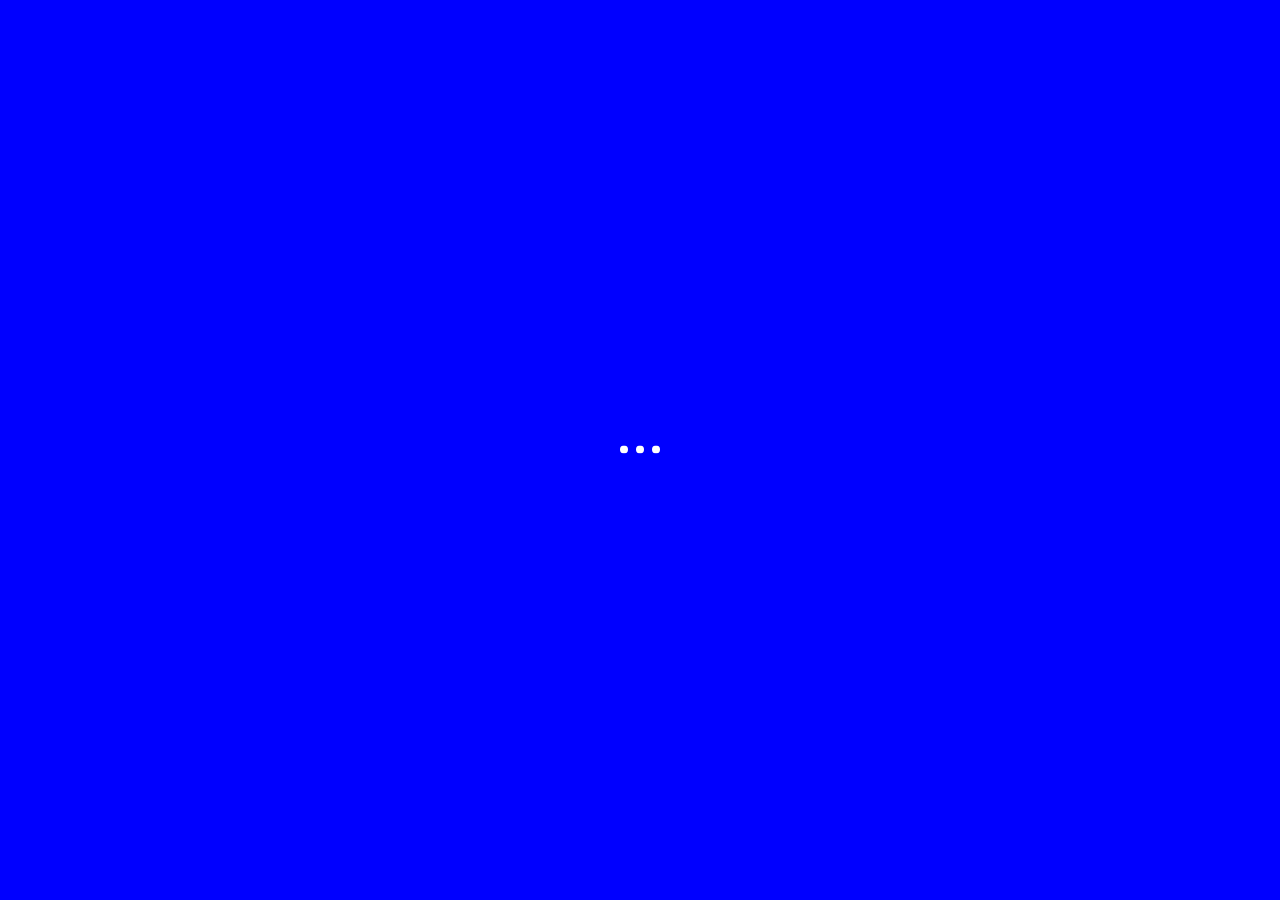
<file: posts/post-1.html>
<!DOCTYPE html>
<html lang="en-US">
<head>
    <meta charset="UTF-8">
    <meta name="description" content="Unique portfolio solution for creatives">
    <meta http-equiv="X-UA-Compatible" content="IE=edge">
    <meta name="viewport" content="width=device-width, initial-scale=1, maximum-scale=1, user-scalable=no"/>
    <title>Atail &#8211; Unique portfolio solution for creatives</title>

    <link href="https://fonts.googleapis.com/css?family=Hind:300,400%7CMontserrat:400,700" rel="stylesheet" media="all">
    <link rel='stylesheet' href='../css/icons.css' type='text/css' media='all'/>
    <link rel='stylesheet' href='../css/font-awesome.min.css' type='text/css' media='all'/>
    <link rel='stylesheet' href='../css/main.css' type='text/css' media='all'/>
    <link rel='stylesheet' href='../css/setting.css' type='text/css' media='all'/>

</head>

<body class="single-post" data-share="[&quot;facebook&quot;,&quot;twitter&quot;]">

<!--Preloader-->
<div class="atail-preloader-wrapper">
    <span>
        <span class="atail-dot"></span>
        <span class="atail-dot"></span>
        <span class="atail-dot"></span>
    </span>
    <div class="atail-preloader">
        <span>
            <span class="atail-dot"></span>
            <span class="atail-dot"></span>
            <span class="atail-dot"></span>
        </span>
    </div>
</div>
<!--/Preloader-->

<div class="atail  container-fluid  ">

    <header class="atail-header">
        <div class=" container-fluid ">
            <div class="logo  atail-logo-portrait">
                <a href="../index.html">
                    <span class="atail-text-logo">
                        <img src="../img/logo.svg" alt="">
                    </span>
                </a>
            </div>
            <div class="show-nav">
                <span data-action="show-nav">
                    <span>
                        <span></span>
                        <span></span>
                    </span>
                </span>
            </div>
            <nav class="row">
                <div class="grid-bg row">
                    <div class="col-md-2"></div>
                    <div class="col-md-2"></div>
                    <div class="col-md-2"></div>
                    <div class="col-md-2"></div>
                    <div class="col-md-2"></div>
                    <div class="col-md-2"></div>
                </div>
                <ol id="menu-menu-1" class="nav-list">
                    <li class="menu-item  col-xs-2 ">
                        <a href="../index.html"><span>Projects</span></a>
                    </li>
                    <li class="menu-item   col-xs-2 ">
                        <a href="../about.html"><span>About</span></a>
                    </li>
                    <li class="menu-item  col-xs-2 ">
                        <a href="../team.html"><span>Team</span></a>
                    </li>
                    <li class="menu-item col-xs-2 ">
                        <a href="../services.html"><span>Services</span></a>
                    </li>
                    <li class="menu-item  col-xs-2 ">
                        <a href="../contact.html"><span>Contact</span></a>
                    </li>
                    <li class="menu-item  current-menu-item current_page_item  col-xs-2 ">
                        <a href="../blog.html"><span>Blog</span></a>
                    </li>
                    <li class="menu-item col-xs-2 ">
                        <a href="../typography.html"><span>Typography</span></a>
                    </li>
                </ol>
                <div class="nav-box-shadow">
                    <div></div>
                </div>
            </nav>
        </div>
    </header>


    <main>

        <div class="main-scroll">

            <div class="atail-post row-col-12">

                <div class="atail-post-line"></div>


                <div class="atail-post-title ">
                    <h1>Vivid flower photoshoot for branding agenchy</h1>
                    <img src="../img/blog/posts/post-1.jpg" alt="yellow-daisy-bottle-vase-headphones-earbuds-decor"/>
                </div>

                <div class="col-md-8">
                    <div class="row-col-8">

                        <div class="atail-post-content col-md-6 col-md-push-1  no-padding">
                            
                            <div class="post-content-info">
                                <span class="content-info-date">
                                     <a href="#">24 Jun,</a>
                                </span>
                                <span class="content-info-author">
                                    <a href="#" title="Posts by Atail" rel="author">Atail</a>
                                </span>
                                in 
                                <a href="#" class="blog-category-link">Advertising</a>
                            </div>

                            <div class="post-content-tags">
                                <span class="small-title">Tags: </span>
                                <a href="#" rel="tag">atail</a>,
                                <a href="#" rel="tag">post</a>
                            </div>
                            
                            <div class="post-content-text">
                                <p>
                                    Nullam rutrum est eget nisi porta, nec rutrum nulla pellentesque. Nam tempor felis a
                                    volutpat commodo. Nunc ut convallis urna, eu eleifend ipsum. Quisque luctus tellus
                                    lectus, ac tempus massa rhoncus a. Aliquam viverra lorem convallis nulla iaculis,
                                    quis tempus massa rhoncus. Sed convallis, mauris at vulputate vehicula, ligula ante
                                    rutrum elit, nec pharetra tortor massa sed felis. Vestibulum malesuada massa a
                                    commodo scelerisque. Nam eu tellus arcu. Suspendisse rutrum dictum neque, vel mollis
                                    justo aliquet a. Nam ut justo vitae metus efficitur pulvinar. Mauris et diam dui.
                                    Nulla nunc lacus, ornare a sapien sit amet, convallis faucibus massa. Curabitur
                                    iaculis nulla id mauris ultrices laoreet. Etiam vehicula lobortis arcu, sit amet
                                    dignissim diam iaculis a. Nulla ullamcorper a libero id laoreet.
                                </p>
                                <p>
                                    In hac habitasse platea dictumst. Phasellus sed venenatis purus, a fringilla sem.
                                    Duis tellus sem, lacinia sed nisi id, rutrum rhoncus nunc. Proin euismod, arcu eu
                                    congue molestie, leo leo feugiat orci, vitae malesuada justo sapien et diam. Lorem
                                    ipsum dolor sit amet, consectetur adipiscing elit. Curabitur accumsan tempor ipsum
                                    sit amet elementum. Sed felis lacus, viverra non scelerisque non, rutrum eu quam.
                                    Vestibulum nulla nibh, posuere mollis pretium in, molestie sit amet tellus.
                                    Vestibulum quis justo porta, mollis tellus eu, pulvinar ex. Nullam massa ligula,
                                    gravida at sollicitudin ut, luctus at risus.
                                </p>
                                <p>
                                    Praesent ac fringilla quam, quis posuere ligula. Nunc et bibendum mauris. Cras sed
                                    tellus ac leo elementum iaculis ac nec mauris. Donec non lectus libero. Vivamus
                                    commodo odio nec sem mollis elementum. Suspendisse at lorem est. Curabitur vel
                                    sodales diam. Etiam non nisi eu diam faucibus iaculis eget vel dolor. Phasellus
                                    tempus augue sit amet ante bibendum vulputate. Nulla facilisi. Praesent sit amet
                                    tellus ultricies, porttitor mauris ultricies, laoreet libero. Maecenas ullamcorper
                                    sapien sed libero auctor porta. Nullam turpis tellus, ultricies non placerat quis,
                                    hendrerit ultrices tellus. Suspendisse tristique volutpat felis et egestas. Donec
                                    justo leo, imperdiet a efficitur non, hendrerit vitae velit.
                                </p>
                                <p>
                                    Cras auctor ligula nisl, vitae consequat mi tempus non. Praesent in imperdiet ex.
                                    Mauris ac arcu egestas, semper leo non, egestas neque. Nulla at erat risus. Vivamus
                                    tempus quam sed felis auctor, at auctor eros pulvinar. Sed lobortis ac turpis ut
                                    faucibus. Vestibulum eleifend auctor tortor, nec cursus risus convallis at. Duis
                                    ultricies pharetra magna, vel efficitur lorem consequat vitae. Sed commodo ligula at
                                    ligula lacinia tincidunt. Nunc metus lectus, ullamcorper eu faucibus vitae, rhoncus
                                    sed tortor. Ut nec purus volutpat diam sodales tincidunt.
                                </p>
                            </div>

                            <div class="post-content-likes">

                                <span class="blog-count-likes">
                                    <i class="fa fa-heart-o" aria-hidden="true"></i>
                                    <span>1</span>
                                </span>
                                <span class="blog-count-comments">
                                <span class="comments-icon">M</span><span>5</span></span>
                                <span class="atail-small-line"></span>
                                <div class="atail-sharing" data-url="#" data-text="#"></div>

                            </div>

                            <div class="atail-post-most-likes-wrap"><span class="small-title atail-post-comments-title">
                                <span class="atail-plus"></span>YOU MIGHT ALSO LIKE</span>
                                
                                <div class="atail-post-most-likes">
                                    <div class="most-likes-content display-table-cell post-most-likes-content-image">
                                        <img src="../img/blog/most-liked/mp-3.jpg" alt="backpacker-sitting-on-wall-and-looking-down-on-town"/>
                                    </div>
                                    <div class="most-likes-content display-table-cell">
                                        <h5>
                                            <a href="#">Fears in the photography world</a>
                                        </h5>
                                        <span class="small-title">
                                          <a href="#">Atail ,&nbsp;</a>
                                          <span>22 JUN</span>
                                        </span>
                                    </div>
                                </div>
                                
                                <div class="atail-post-most-likes">
                                    <div class="most-likes-content display-table-cell post-most-likes-content-image">
                                        <img src="../img/blog/most-liked/mp-2.jpg" alt="yellow-daisy-bottle-vase-headphones-earbuds-decor"/></div>
                                    <div class="most-likes-content display-table-cell">
                                        <h5>
                                            <a href="#">Vivid flower photoshoot for branding agenchy </a>
                                        </h5>
                                        <span class="small-title">
                                          <a href="#">Atail , </a>
                                          <span>24 JUN</span>
                                        </span>
                                    </div>
                                </div>
                                <div class="atail-post-most-likes">
                                    
                                    <div class="most-likes-content display-table-cell post-most-likes-content-image">
                                        <img src="../img/blog/most-liked/mp-1.jpg" alt="pexels-photo (3)"/>
                                    </div>
                                    
                                    <div class="most-likes-content display-table-cell">
                                        <h5>
                                            <a href="#">Can&#039;t stop, won&#039;t stop!</a>
                                        </h5>
                                        <span class="small-title">
                                          <a href="#">Atail , </a>
                                          <span>24 JUN</span>
                                        </span>
                                    </div>
                                </div>
                            </div>

                        </div>

                        <div class="atail-post-comments-wrapper col-md-8">
                            <div class="row-col-8">
                                <div class="col-md-6 col-md-push-1 no-padding">
                                    <span class="small-title atail-post-comments-title"><span class="atail-plus"></span>COMMENTS</span>
                                    <ul class="no-list atail-post-comments-list">

                                        <li class="comment even thread-even depth-1 atail-comment">
                                            <article class="atail-comment-body">
                                                <a href="" class="atail-comment-avatar"><img alt='' src='../img/blog/ava.png' class='avatar' height='62' width='62'/> </a>
                                                <div class="atail-comment-author">
                                                    <a href="#" class="author-name">Lora Mayfield</a>
                                                </div>
                                                <div class="atail-comment-content">
                                                    <p>
                                                        They say “Once a customer, always a customer”. The same works
                                                        with blogging &#8211; “Once an action taker, always an action
                                                        taker”.
                                                    </p>
                                                </div>
                                                <div class="atail-comment-link">
                                                    <!--Likes-->

                                                    <span class="blog-count-likes">
                                                        <i class="fa fa-heart-o" aria-hidden="true"></i>1
                                                    </span>
                                                    <!--Dislikes-->

                                                    <span class="blog-count-comments">
                                                        <span class="comments-icon">&#207;</span>0
                                                    </span>

                                                    <a rel='nofollow' class='comment-reply-link' href='#'><span>Reply</span></a>
                                                </div>

                                            </article>

                                            <ul class="children">
                                                <li class="comment odd alt depth-2 atail-comment">
                                                    <article class="atail-comment-body">
                                                        <a href="#"
                                                           class="atail-comment-avatar">
                                                            <img alt='' src='../img/blog/ava.png' class='avatar' height='62' width='62'/>
                                                        </a>
                                                        <div class="atail-comment-author">
                                                            <a href="" class="author-name">Morgan Rice </a>
                                                            to
                                                            <a href="" class="author-name">Lora Mayfield </a>
                                                        </div>
                                                        <div class="atail-comment-content">
                                                            <p>
                                                                Blog isn&#8217;t really a blog without comments. That is
                                                                not just about publishing the content, blogging is a
                                                                process of community building through communication
                                                                aspects.
                                                            </p>
                                                        </div>

                                                        <div class="atail-comment-link">
                                                            <!--Likes-->
                                                            <span class="blog-count-likes">
                                                                <i class="fa fa-heart-o" aria-hidden="true"></i>0
                                                            </span>
                                                            <!--Dislikes-->

                                                            <span class="blog-count-comments">
                                                                <span class="comments-icon">&#207;</span>0
                                                            </span>
                                                            <a rel='nofollow' class='comment-reply-link' href='#'><span>Reply</span></a>
                                                        </div>

                                                    </article>

                                                </li><!-- #comment-## -->
                                            </ul><!-- .children -->
                                        </li><!-- #comment-## -->

                                        <li class="comment even atail-comment">
                                            <article class="atail-comment-body">
                                                <a href="#" class="atail-comment-avatar">
                                                    <img alt='' src='../img/blog/ava.png' class='avatar' height='62' width='62'/>
                                                </a>
                                                <div class="atail-comment-author">
                                                    <a href="#" class="author-name">Linda Kaufman </a>
                                                </div>
                                                <div class="atail-comment-content">
                                                    <p>
                                                        A successful blog surely has its readers and the least we can do
                                                        for them is to allow the readers have their voice and if they
                                                        choose to speak – to be heard.
                                                    </p>
                                                </div>

                                                <div class="atail-comment-link">
                                                    <!--Likes-->
                                                    <span class="blog-count-likes">
                                                        <i class="fa fa-heart-o" aria-hidden="true"></i>0
                                                    </span>
                                                    <!--Dislikes-->
                                                    <span class="blog-count-comments">
                                                        <span class="comments-icon">&#207;</span>0
                                                    </span>
                                                    <a rel='nofollow' class='comment-reply-link' href='#'><span>Reply</span></a>
                                                </div>

                                            </article>

                                        </li><!-- #comment-## -->

                                        <li class="comment atail-comment">
                                            <article class="atail-comment-body">
                                                <a href="#" class="atail-comment-avatar">
                                                    <img alt='' src='../img/blog/ava.png' class='avatar' height='62' width='62'/>
                                                </a>
                                                <div class="atail-comment-author">
                                                    <a href="" class="author-name">Bryan Fills </a>
                                                </div>
                                                <div class="atail-comment-content">
                                                    <p>
                                                        It is really smug and self-righteous just to post the content
                                                        without giving people an ability to showcase their opinion. It
                                                        will looks like “my content is so good, that your opinion doesn&#8217;t
                                                        matter to me”. That is a rough mistakes of
                                                        bloggers-beginners.
                                                    </p>
                                                </div>

                                                <div class="atail-comment-link">
                                                    <!--Likes-->
                                                    <span class="blog-count-likes">
                                                        <i class="fa fa-heart-o" aria-hidden="true"></i>0
                                                    </span>
                                                    <!--Dislikes-->
                                                    <span class="blog-count-comments">
                                                        <span class="comments-icon">&#207;</span>0
                                                    </span>
                                                    <a rel='nofollow' class='comment-reply-link' href='#'><span>Reply</span></a>
                                                </div>

                                            </article>

                                            <ul class="children">
                                                <li class="comment atail-comment">
                                                    <article class="atail-comment-body">
                                                        <a href="" class="atail-comment-avatar">
                                                            <img alt='#' src='../img/blog/ava.png' class='avatar' height='62' width='62'/>
                                                        </a>
                                                        <div class="atail-comment-author">
                                                            <a href="#" class="author-name">Molly Stevenson</a>
                                                            to
                                                            <a href="#" class="author-name">Bryan Fills</a>
                                                        </div>
                                                        <div class="atail-comment-content">
                                                            <p>
                                                                There exist countless situations on any type of blog,
                                                                that we find the reader&#8217;s comments even more
                                                                informative and interesting, than the post itself.
                                                                However, there are not just the benefits for the
                                                                readers. Allowing comments on the blog also provides
                                                                huge benefits for the blog author.
                                                            </p>
                                                        </div>

                                                        <div class="atail-comment-link">
                                                            <!--Likes-->
                                                            <span class="blog-count-likes">
                                                                <i class="fa fa-heart-o" aria-hidden="true"></i>0
                                                            </span>
                                                            <!--Dislikes-->
                                                            <span class="blog-count-comments">
                                                                <span class="comments-icon">&#207;</span>0
                                                            </span>
                                                            <a rel='nofollow' class='comment-reply-link' href='#'><span>Reply</span></a>
                                                        </div>

                                                    </article>

                                                </li><!-- #comment-## -->
                                            </ul><!-- .children -->
                                        </li><!-- #comment-## -->
                                    </ul>

                                    <div class="comment-respond">
                                        <h3 class="comment-reply-title">
                                            <small>
                                                <a href="/?p=270#respond" style="display:none;">
                                                    <span class="comment-reply-close"></span>
                                                </a>
                                            </small>
                                        </h3>

                                        <form action="#" method="post" class="atail-comment-form" novalidate>
                                            <textarea id="comment" name="comment" cols="45" rows="8" maxlength="65525" required="required" placeholder="Comment"></textarea>
                                            <input type="text" placeholder="Name" name="author"/>
                                            <input type="text" placeholder="Email" name="email"/>
                                            <p class="form-submit">
                                                <button type="submit" name="send">comment</button>
                                                <input type='hidden' name='comment_post_ID' value='270' id='comment_post_ID'/>
                                                <input type='hidden' name='comment_parent' id='comment_parent' value='0'/>
                                            </p>
                                        </form>
                                    </div><!-- #respond -->
                                </div>
                            </div>
                        </div>

                    </div>
                </div>

                <div class="col-md-3 post-sidebar">
                    <div class="widget widget_atail_recent_posts_widget">
                        <div class="widget-title"><span class="small-title">Recent Posts</span></div>
                        <ul>
                            <li>
                                <img src="../img/blog/widgets/rp-1.jpg" alt="yellow-daisy-bottle-vase-headphones-earbuds-decor"/>
                                <div>
                                    <a href="#">Vivid flower photoshoot for branding agenchy</a>
                                    <div class="recent-post-info">
                                        <span class="post-author">Atail</span>
                                        <span class="post-date">, 24 Jun</span>
                                    </div>

                                </div>
                            </li>
                            <li>
                                <img src="../img/blog/widgets/rp-2.jpg" alt="emotions-man-happy-sad-face-adult-male-people"/>
                                <div>
                                    <a href="#">The ultimate guide in portrait photography</a>
                                    <div class="recent-post-info">
                                        <span class="post-author">Atail</span>
                                        <span class="post-date">, 24 Jun</span>
                                    </div>

                                </div>
                            </li>
                            <li>
                                <img src="../img/blog/widgets/rp-3.jpg" alt="pexels-photo-47401"/>
                                <div>
                                    <a href="#">Black and white: trend of the year</a>
                                    <div class="recent-post-info">
                                        <span class="post-author">Atail</span>
                                        <span class="post-date">, 24 Jun</span>
                                    </div>

                                </div>
                            </li>
                            <li>
                                <img src="../img/blog/widgets/rp-4.jpg" alt="pexels-photo (4)"/>
                                <div>
                                    <a href="#">How modern filters work</a>
                                    <div class="recent-post-info">
                                        <span class="post-author">Atail</span>
                                        <span class="post-date">, 24 Jun</span>
                                    </div>

                                </div>
                            </li>
                            <li>
                                <img src="../img/blog/widgets/rp-5.jpg" alt="tag-label-design-metal-rope-string-black"/>
                                <div>
                                    <a href="#">Cameras, Lights and the Air!</a>
                                    <div class="recent-post-info">
                                        <span class="post-author">Atail</span>
                                        <span class="post-date">, 24 Jun</span>
                                    </div>

                                </div>
                            </li>
                        </ul>
                    </div>

                    <div class="widget widget_recent_comments">
                        <div class="widget-title"><span class="small-title">Recent Comments</span></div>
                        <ul id="recentcomments">
                            <li class="recentcomments">
                                <span class="comment-author-link">Alex Grey</span> on
                                <a href="#">Tips on wedding photography</a>
                            </li>
                            <li class="recentcomments">
                                <span class="comment-author-link">Alex Grey</span> on
                                <a href="#">Setting up the natural light</a>
                            </li>
                            <li class="recentcomments">
                                <span class="comment-author-link">Linda Kaufman</span> on
                                <a href="#">Things you need to know about photography business</a>
                            </li>
                            <li class="recentcomments">
                                <span class="comment-author-link">George Brown</span> on
                                <a href="#">Things you need to know about photography business</a>
                            </li>
                            <li class="recentcomments">
                                <span class="comment-author-link">Nick Paterson</span> on
                                <a href="#">Things you need to know about photography business</a>
                            </li>
                        </ul>
                    </div>

                    <div class="widget widget_atail_about_widget">
                        <div class="widget-title"><span class="small-title">About me</span></div>
                        <img src="../img/blog/widgets/about.png" alt="About me" height="2" width="150"/>
                        <span class="atail-widget-heading">Who I am</span>
                        <p>
                            There exist countless situations on any type of blog, that we find the reader’s comments
                            even more informative and interesting.
                        </p>
                    </div>

                    <div class="widget widget_recent_entries">
                        <div class="widget-title"><span class="small-title">Recent Posts</span></div>
                        <ul>
                            <li>
                                <a href="#">Vivid flower photoshoot for branding agenchy</a>
                                <span class="post-date">June 24, 2016</span>
                            </li>
                            <li>
                                <a href="#">The ultimate guide in portrait photography</a>
                                <span class="post-date">June 24, 2016</span>
                            </li>
                            <li>
                                <a href="#">Black and white: trend of the year</a>
                                <span class="post-date">June 24, 2016</span>
                            </li>
                            <li>
                                <a href="#">How modern filters work</a>
                                <span class="post-date">June 24, 2016</span>
                            </li>
                            <li>
                                <a href="#">Cameras, Lights and the Air!</a>
                                <span class="post-date">June 24, 2016</span>
                            </li>
                        </ul>
                    </div>

                    <div class="widget widget_tag_cloud">
                        <div class="widget-title"><span class="small-title">Projects Categories</span></div>
                        <div class="tagcloud"><a href='#' class='tag-link-10 tag-link-position-1' title='5 topics' style='font-size: 22pt;'>Advertising</a>
                            <a href='#' class='tag-link-11 tag-link-position-2' title='3 topics' style='font-size: 16.75pt;'>Fashion</a>
                            <a href='#' class='tag-link-12 tag-link-position-3' title='3 topics' style='font-size: 16.75pt;'>Portrait</a>
                            <a href='#' class='tag-link-5 tag-link-position-4' title='1 topic' style='font-size: 8pt;'>Stock
                                photo</a></div>
                    </div>
                </div>

                <div class="col-md-12 atail-post-navigation no-padding">
                    <div class="row-col-12">
                        <div class="col-xs-4 no-padding">
                            <a href="#" rel="prev">
                                <svg version="1.1" xmlns="http://www.w3.org/2000/svg"  x="0px" y="0px" width="12.45px" height="21.15px" viewBox="0 0 12.45 21.15" enable-background="new 0 0 12.45 21.15" xml:space="preserve"><g><g><path vector-effect="none"  fill-rule="evenodd" clip-rule="evenodd" d="M9.068,5.618c1.104,0,2-0.896,2-2c0-1.105-0.895-2-2-2 c-1.105,0-2,0.895-2,2C7.068,4.723,7.964,5.618,9.068,5.618z M3.068,8.618c-1.105,0-2,0.896-2,2c0,1.105,0.895,2,2,2s2-0.895,2-2 C5.068,9.514,4.173,8.618,3.068,8.618z M9.068,15.618c-1.105,0-2,0.895-2,1.999c0,1.105,0.895,2,2,2c1.104,0,2-0.895,2-2 C11.068,16.514,10.173,15.618,9.068,15.618z"/></g></g></svg>
                            </a>                            <!--Previous post-->
                        </div>
                        <div class="col-xs-4 no-padding">
                            <a href="../blog.html">BLOG </a>
                            <!--Go to blog-->
                        </div>
                        <div class="col-xs-4 no-padding">
                            <a href="#" rel="next">
                                <svg version="1.1" xmlns="http://www.w3.org/2000/svg"  x="0px" y="0px" width="12.45px" height="21.15px" viewBox="0 0 12.45 21.15" enable-background="new 0 0 12.45 21.15" xml:space="preserve"><g><g><path vector-effect="none"  fill-rule="evenodd" clip-rule="evenodd" d="M9.068,5.618c1.104,0,2-0.896,2-2c0-1.105-0.895-2-2-2 c-1.105,0-2,0.895-2,2C7.068,4.723,7.964,5.618,9.068,5.618z M3.068,8.618c-1.105,0-2,0.896-2,2c0,1.105,0.895,2,2,2s2-0.895,2-2 C5.068,9.514,4.173,8.618,3.068,8.618z M9.068,15.618c-1.105,0-2,0.895-2,1.999c0,1.105,0.895,2,2,2c1.104,0,2-0.895,2-2 C11.068,16.514,10.173,15.618,9.068,15.618z"/></g></g></svg>
                            </a>
                        </div>
                    </div>
                </div>

            </div>

            <section class="blog-promo-box">
                <div class="promo-box">
                    <span class="small-title">Promo block</span>
                    <p>
                        For good, too; though, in consequence of my previous emotions, I was still occasionally seized
                        with a stormy sob .
                    </p>
                    <a href="#" class="button">Learn more </a>
                </div>
            </section>

        </div> <!-- main-scroll -->

    </main> <!-- main -->

    <div class="sides">
        <div class=" container-fluid ">
            <div class="left-side">
                <div class="side-content">
                    <a href="https://www.facebook.com/ItemBridge"> Facebook </a>
                    <a href="https://twitter.com/Itembridge"> Twitter </a>
                    <a href="https://instagram.com/itembridge/"> Instagram </a>
                    <a href="https://www.behance.net/itembridge"> Behance </a>
                </div>
            </div>

            <div class="right-side">
                <div class="side-content">
                    <p class="copyright">
                        © 2016 Itembridge LLC
                    </p>
                </div>
            </div>
        </div>
    </div> <!-- sides -->

</div> <!-- atail -->


<script type='text/javascript' src="../js/jquery-3.1.1.min.js"
       ></script>
<script type='text/javascript' src='../js/main.js'></script>
<script type='text/javascript' src='../js/jssocials.js'></script>
<script type='text/javascript' src='../js/retina.js'></script>

</body>
</html>
</file>
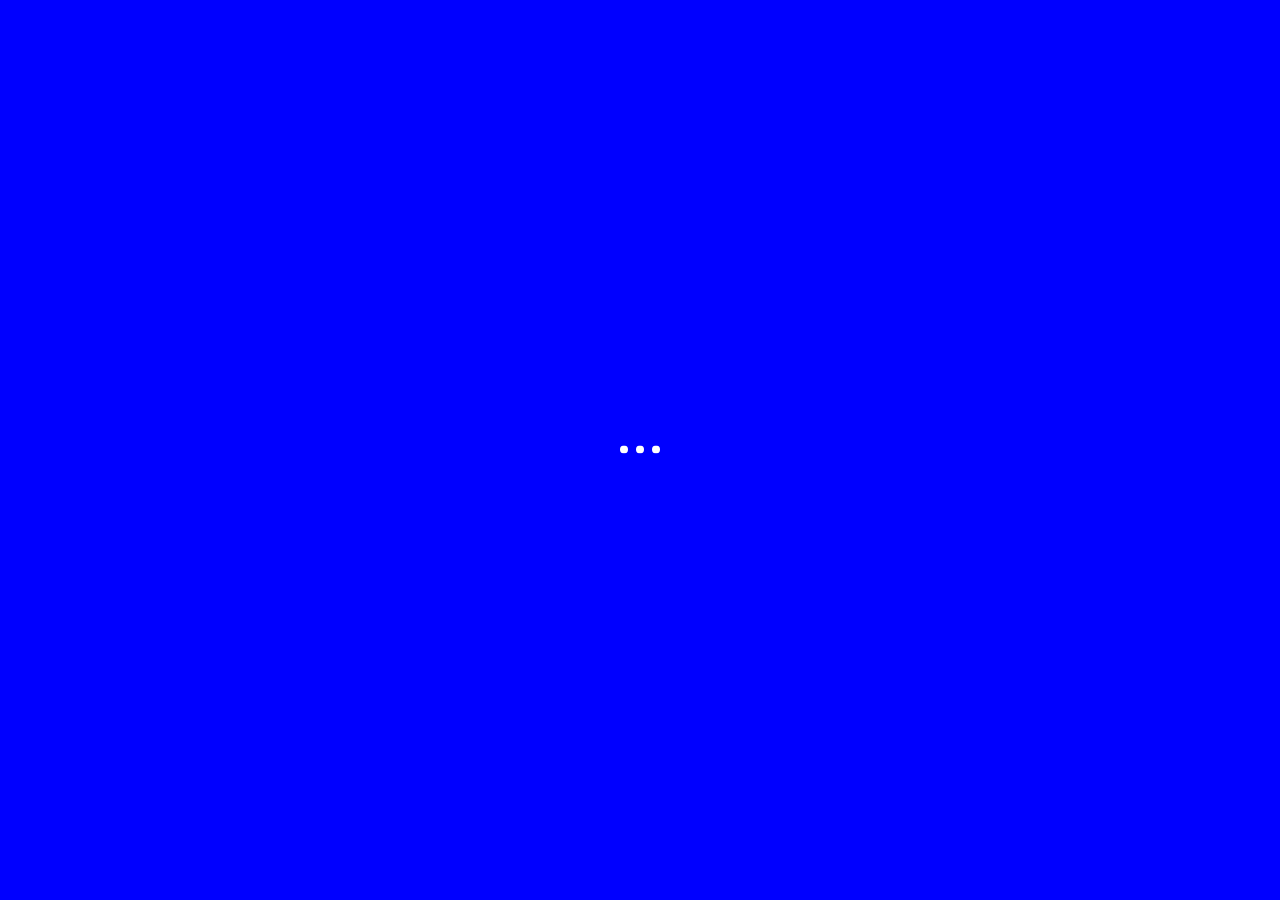
<file: posts/post-2.html>
<!DOCTYPE html>
<html lang="en-US">
<head>
    <meta charset="UTF-8">
    <meta name="description" content="Unique portfolio solution for creatives">
    <meta http-equiv="X-UA-Compatible" content="IE=edge">
    <meta name="viewport" content="width=device-width, initial-scale=1, maximum-scale=1, user-scalable=no"/>
    <title>Atail &#8211; Unique portfolio solution for creatives</title>

    <link href="https://fonts.googleapis.com/css?family=Hind:300,400%7CMontserrat:400,700" rel="stylesheet" media="all">
    <link rel='stylesheet' href='../css/icons.css' type='text/css' media='all'/>
    <link rel='stylesheet' href='../css/font-awesome.min.css' type='text/css' media='all'/>
    <link rel='stylesheet' href='../css/main.css' type='text/css' media='all'/>
    <link rel='stylesheet' href='../css/setting.css' type='text/css' media='all'/>

</head>

<body class="single-post" data-share="[&quot;facebook&quot;,&quot;twitter&quot;]">

<!--Preloader-->
<div class="atail-preloader-wrapper">
    <span>
        <span class="atail-dot"></span>
        <span class="atail-dot"></span>
        <span class="atail-dot"></span>
    </span>
    <div class="atail-preloader">
        <span>
            <span class="atail-dot"></span>
            <span class="atail-dot"></span>
            <span class="atail-dot"></span>
        </span>
    </div>
</div>
<!--/Preloader-->

<div class="atail  container-fluid  ">

    <header class="atail-header">
        <div class=" container-fluid ">
            <div class="logo  atail-logo-portrait">
                <a href="../index.html">
                    <span class="atail-text-logo">
                        <img src="../img/logo.svg" alt="">
                    </span>
                </a>
            </div>
            <div class="show-nav">
                <span data-action="show-nav">
                    <span>
                        <span></span>
                        <span></span>
                    </span>
                </span>
            </div>
            <nav class="row">
                <div class="grid-bg row">
                    <div class="col-md-2"></div>
                    <div class="col-md-2"></div>
                    <div class="col-md-2"></div>
                    <div class="col-md-2"></div>
                    <div class="col-md-2"></div>
                    <div class="col-md-2"></div>
                </div>
                <ol id="menu-menu-1" class="nav-list">
                    <li class="menu-item  col-xs-2 ">
                        <a href="../index.html"><span>Projects</span></a>
                    </li>
                    <li class="menu-item   col-xs-2 ">
                        <a href="../about.html"><span>About</span></a>
                    </li>
                    <li class="menu-item  col-xs-2 ">
                        <a href="../team.html"><span>Team</span></a>
                    </li>
                    <li class="menu-item col-xs-2 ">
                        <a href="../services.html"><span>Services</span></a>
                    </li>
                    <li class="menu-item  col-xs-2 ">
                        <a href="../contact.html"><span>Contact</span></a>
                    </li>
                    <li class="menu-item  current-menu-item current_page_item  col-xs-2 ">
                        <a href="../blog.html"><span>Blog</span></a>
                    </li>
                    <li class="menu-item col-xs-2 ">
                        <a href="../typography.html"><span>Typography</span></a>
                    </li>
                </ol>
                <div class="nav-box-shadow">
                    <div></div>
                </div>
            </nav>
        </div>
    </header>

    <main>

        <div class="main-scroll">

            <div class="atail-post row-col-12">


                <div class="atail-post-line"></div>


                <div class="atail-post-title ">
                    <h1>The ultimate guide in portrait photography</h1>
                    <img src="../img/blog/posts/post-2.jpg" alt="yellow-daisy-bottle-vase-headphones-earbuds-decor"/>
                </div>

                <div class="col-md-8">
                    <div class="row-col-8">

                        <div class="atail-post-content col-md-6 col-md-push-1  no-padding">


                            <div class="post-content-info">
                                <span class="content-info-date">
                                    <a href="#">24 Jun,</a>
                                </span>
                                <span class="content-info-author">
                                    <a href="#" title="Posts by Atail" rel="author">Atail</a>
                                </span>
                                in
                                <a href="#" class="blog-category-link">Advertising</a>
                            </div>

                            <div class="post-content-tags">
                                <span class="small-title">Tags: </span>
                                <a href="#" rel="tag">atail</a>,
                                <a href="#" rel="tag">post</a>
                            </div>

                            <div class="post-content-text">

                                <p>
                                    Mauris a tortor leo. Suspendisse semper ante quis mauris hendrerit, ac euismod libero
                                    lacinia. Duis ultrices magna quis est pellentesque, et imperdiet enim mollis. Donec
                                    finibus porttitor mattis. Etiam bibendum vitae nulla sit amet eleifend. Etiam
                                    molestie arcu quam. Morbi maximus, enim nec faucibus tempus, est felis condimentum
                                    enim, eu volutpat felis eros ac quam. Nunc quam diam, tempor sed lacus quis,
                                    consectetur condimentum elit. Quisque mattis nisl quis purus pulvinar, eget sodales
                                    arcu facilisis.
                                </p>
                                <p>
                                    Suspendisse neque nisi, vehicula et condimentum vel, bibendum vitae risus. Aenean
                                    quis ultricies purus, at porttitor urna. Quisque dignissim, neque ac condimentum
                                    congue, neque lacus pellentesque quam, non blandit nisl mi eget metus. Pellentesque
                                    tincidunt, nisl eget dapibus hendrerit, eros orci cursus lectus, et lobortis tortor
                                    sem sit amet lacus. In eu justo libero. Quisque quis ipsum maximus, tristique felis
                                    quis, eleifend lacus. Suspendisse blandit arcu augue, sed dapibus elit volutpat
                                    eget. Nulla facilisi. Morbi suscipit erat eu enim placerat euismod. Nulla facilisis
                                    libero vitae imperdiet placerat. In metus nisl, tristique ut orci tristique,
                                    elementum pretium sapien. Nam porttitor, dolor id vulputate laoreet, purus tellus
                                    euismod nisl, eu facilisis justo lectus ac neque. Nullam congue nunc cursus viverra
                                    dapibus. Proin vestibulum posuere ornare. In vehicula sed felis at feugiat. Ut
                                    aliquam orci eu quam gravida, eu iaculis lacus tincidunt.
                                </p>
                                <p>
                                    Curabitur ultricies molestie leo eu lobortis. Vestibulum et sollicitudin eros.
                                    Interdum et malesuada fames ac ante ipsum primis in faucibus. Nam nisi augue, mollis
                                    nec enim at, finibus mollis massa. Vestibulum tristique tempor lectus, in interdum
                                    nunc lacinia eget. In volutpat lectus et aliquam tristique. Donec sed malesuada
                                    ante. Vestibulum dapibus volutpat ipsum. Fusce bibendum aliquam ullamcorper. Donec
                                    ultrices ex et felis congue, vitae faucibus leo feugiat. Aliquam pretium leo vel
                                    odio convallis ultricies. Aenean porttitor, tellus et sagittis rhoncus, velit nisl
                                    lacinia velit, eu aliquet leo mauris quis massa.
                                </p>
                                <p>
                                    Pellentesque dolor ipsum, vehicula in iaculis eu, venenatis non elit. Sed urna massa,
                                    vehicula vitae lorem nec, porta feugiat justo. Duis consequat placerat sodales.
                                    Mauris quis efficitur arcu. Aenean neque lacus, elementum fermentum dignissim eu,
                                    ultricies ac elit. Nullam aliquam erat non lorem congue sollicitudin. Nam sed mi
                                    tincidunt sapien scelerisque ultricies in id nunc.
                                </p>
                            </div>

                            <div class="post-content-likes">

                                <span class="blog-count-likes">
                                    <i class="fa fa-heart-o" aria-hidden="true"></i>
                                    <span>1</span>
                                </span>

                                <span class="blog-count-comments">
                                    <span class="comments-icon">M</span>
                                    <span>5</span>
                                </span>

                                <span class="atail-small-line"></span>
                                <div class="atail-sharing" data-url="#" data-text="#"></div>

                            </div>

                            <div class="atail-post-most-likes-wrap">
                                <span class="small-title atail-post-comments-title"><span
                                    class="atail-plus"></span>YOU MIGHT ALSO LIKE
                                </span>
                                <div class="atail-post-most-likes">
                                    <div class="most-likes-content display-table-cell post-most-likes-content-image">
                                        <img src="../img/blog/most-liked/mp-3.jpg" alt="backpacker-sitting-on-wall-and-looking-down-on-town"/></div>
                                    <div class="most-likes-content display-table-cell">
                                        <h5>
                                            <a href="#">Fears in the photography world</a>
                                        </h5>
                                        <span class="small-title">
                                          <a href="#">Atail ,&nbsp;</a>
                                          <span>22 JUN</span>
                                        </span>
                                    </div>
                                </div>

                                <div class="atail-post-most-likes">
                                    <div class="most-likes-content display-table-cell post-most-likes-content-image">
                                        <img src="../img/blog/most-liked/mp-2.jpg" alt="yellow-daisy-bottle-vase-headphones-earbuds-decor"/></div>
                                    <div class="most-likes-content display-table-cell">
                                        <h5>
                                            <a href="#">Vivid flower photoshoot for branding agenchy</a>
                                        </h5>
                                        <span class="small-title">
                                          <a href="#">Atail ,&nbsp;</a>
                                          <span>24 JUN</span>
                                        </span>
                                    </div>
                                </div>

                                <div class="atail-post-most-likes">
                                    <div class="most-likes-content display-table-cell post-most-likes-content-image">
                                        <img src="../img/blog/most-liked/mp-1.jpg" alt="pexels-photo (3)"/>
                                    </div>

                                    <div class="most-likes-content display-table-cell">
                                        <h5>
                                            <a href="#">Can&#039;t stop, won&#039;t stop! </a>
                                        </h5>

                                        <span class="small-title">
                                          <a href="#">Atail ,&nbsp;</a>
                                          <span>24 JUN</span>
                                        </span>

                                    </div>
                                </div>

                            </div>

                        </div>

                        <div class="atail-post-comments-wrapper col-md-8">
                            <div class="row-col-8">
                                <div class="col-md-6 col-md-push-1 no-padding">
                                    <span class="small-title atail-post-comments-title"><span class="atail-plus"></span>COMMENTS</span>
                                    <ul class="no-list atail-post-comments-list">

                                        <li class="comment even thread-even depth-1 atail-comment">
                                            <article class="atail-comment-body">
                                                <a href="" class="atail-comment-avatar"><img alt='' src='../img/blog/ava.png' class='avatar' height='62' width='62'/> </a>
                                                <div class="atail-comment-author">
                                                    <a href="#" class="author-name">Lora Mayfield</a>
                                                </div>
                                                <div class="atail-comment-content">
                                                    <p>
                                                        They say “Once a customer, always a customer”. The same works
                                                        with blogging &#8211; “Once an action taker, always an action
                                                        taker”.
                                                    </p>
                                                </div>
                                                <div class="atail-comment-link">
                                                    <!--Likes-->

                                                    <span class="blog-count-likes">
                                                        <i class="fa fa-heart-o" aria-hidden="true"></i>1
                                                    </span>
                                                    <!--Dislikes-->

                                                    <span class="blog-count-comments">
                                                        <span class="comments-icon">&#207;</span>0
                                                    </span>

                                                    <a rel='nofollow' class='comment-reply-link' href='#'><span>Reply</span></a>
                                                </div>

                                            </article>

                                            <ul class="children">
                                                <li class="comment odd alt depth-2 atail-comment">
                                                    <article class="atail-comment-body">
                                                        <a href="#"
                                                           class="atail-comment-avatar">
                                                            <img alt='' src='../img/blog/ava.png' class='avatar' height='62' width='62'/>
                                                        </a>
                                                        <div class="atail-comment-author">
                                                            <a href="" class="author-name">Morgan Rice </a>
                                                            to
                                                            <a href="" class="author-name">Lora Mayfield </a>
                                                        </div>
                                                        <div class="atail-comment-content">
                                                            <p>
                                                                Blog isn&#8217;t really a blog without comments. That is
                                                                not just about publishing the content, blogging is a
                                                                process of community building through communication
                                                                aspects.
                                                            </p>
                                                        </div>

                                                        <div class="atail-comment-link">
                                                            <!--Likes-->
                                                            <span class="blog-count-likes">
                                                                <i class="fa fa-heart-o" aria-hidden="true"></i>0
                                                            </span>
                                                            <!--Dislikes-->

                                                            <span class="blog-count-comments">
                                                                <span class="comments-icon">&#207;</span>0
                                                            </span>
                                                            <a rel='nofollow' class='comment-reply-link' href='#'><span>Reply</span></a>
                                                        </div>

                                                    </article>

                                                </li><!-- #comment-## -->
                                            </ul><!-- .children -->
                                        </li><!-- #comment-## -->

                                        <li class="comment even atail-comment">
                                            <article class="atail-comment-body">
                                                <a href="#" class="atail-comment-avatar">
                                                    <img alt='' src='../img/blog/ava.png' class='avatar' height='62' width='62'/>
                                                </a>
                                                <div class="atail-comment-author">
                                                    <a href="#" class="author-name">Linda Kaufman </a>
                                                </div>
                                                <div class="atail-comment-content">
                                                    <p>
                                                        A successful blog surely has its readers and the least we can do
                                                        for them is to allow the readers have their voice and if they
                                                        choose to speak – to be heard.
                                                    </p>
                                                </div>

                                                <div class="atail-comment-link">
                                                    <!--Likes-->
                                                    <span class="blog-count-likes">
                                                        <i class="fa fa-heart-o" aria-hidden="true"></i>0
                                                    </span>
                                                    <!--Dislikes-->
                                                    <span class="blog-count-comments">
                                                        <span class="comments-icon">&#207;</span>0
                                                    </span>
                                                    <a rel='nofollow' class='comment-reply-link' href='#'><span>Reply</span></a>
                                                </div>

                                            </article>

                                        </li><!-- #comment-## -->

                                        <li class="comment atail-comment">
                                            <article class="atail-comment-body">
                                                <a href="#" class="atail-comment-avatar">
                                                    <img alt='' src='../img/blog/ava.png' class='avatar' height='62' width='62'/>
                                                </a>
                                                <div class="atail-comment-author">
                                                    <a href="" class="author-name">Bryan Fills </a>
                                                </div>
                                                <div class="atail-comment-content">
                                                    <p>
                                                        It is really smug and self-righteous just to post the content
                                                        without giving people an ability to showcase their opinion. It
                                                        will looks like “my content is so good, that your opinion doesn&#8217;t
                                                        matter to me”. That is a rough mistakes of
                                                        bloggers-beginners.
                                                    </p>
                                                </div>

                                                <div class="atail-comment-link">
                                                    <!--Likes-->
                                                    <span class="blog-count-likes">
                                                        <i class="fa fa-heart-o" aria-hidden="true"></i>0
                                                    </span>
                                                    <!--Dislikes-->
                                                    <span class="blog-count-comments">
                                                        <span class="comments-icon">&#207;</span>0
                                                    </span>
                                                    <a rel='nofollow' class='comment-reply-link' href='#'><span>Reply</span></a>
                                                </div>

                                            </article>

                                            <ul class="children">
                                                <li class="comment atail-comment">
                                                    <article class="atail-comment-body">
                                                        <a href="" class="atail-comment-avatar">
                                                            <img alt='#' src='../img/blog/ava.png' class='avatar' height='62' width='62'/>
                                                        </a>
                                                        <div class="atail-comment-author">
                                                            <a href="#" class="author-name">Molly Stevenson</a>
                                                            to
                                                            <a href="#" class="author-name">Bryan Fills</a>
                                                        </div>
                                                        <div class="atail-comment-content">
                                                            <p>
                                                                There exist countless situations on any type of blog,
                                                                that we find the reader&#8217;s comments even more
                                                                informative and interesting, than the post itself.
                                                                However, there are not just the benefits for the
                                                                readers. Allowing comments on the blog also provides
                                                                huge benefits for the blog author.
                                                            </p>
                                                        </div>

                                                        <div class="atail-comment-link">
                                                            <!--Likes-->
                                                            <span class="blog-count-likes">
                                                                <i class="fa fa-heart-o" aria-hidden="true"></i>0
                                                            </span>
                                                            <!--Dislikes-->
                                                            <span class="blog-count-comments">
                                                                <span class="comments-icon">&#207;</span>0
                                                            </span>
                                                            <a rel='nofollow' class='comment-reply-link' href='#'><span>Reply</span></a>
                                                        </div>

                                                    </article>

                                                </li><!-- #comment-## -->
                                            </ul><!-- .children -->
                                        </li><!-- #comment-## -->
                                    </ul>

                                    <div class="comment-respond">
                                        <h3 class="comment-reply-title">
                                            <small>
                                                <a href="/?p=270#respond" style="display:none;">
                                                    <span class="comment-reply-close"></span>
                                                </a>
                                            </small>
                                        </h3>

                                        <form action="#" method="post" class="atail-comment-form" novalidate>
                                            <textarea id="comment" name="comment" cols="45" rows="8" maxlength="65525" required="required" placeholder="Comment"></textarea>
                                            <input type="text" placeholder="Name" name="author"/>
                                            <input type="text" placeholder="Email" name="email"/>
                                            <p class="form-submit">
                                                <button type="submit" name="send">comment</button>
                                                <input type='hidden' name='comment_post_ID' value='270' id='comment_post_ID'/>
                                                <input type='hidden' name='comment_parent' id='comment_parent' value='0'/>
                                            </p>
                                        </form>
                                    </div><!-- #respond -->
                                </div>
                            </div>
                        </div>

                    </div>
                </div>


                <div class="col-md-3 post-sidebar">
                    <div class="widget widget_atail_recent_posts_widget">
                        <div class="widget-title"><span class="small-title">Recent Posts</span></div>
                        <ul>
                            <li>
                                <img src="../img/blog/widgets/rp-1.jpg" alt="yellow-daisy-bottle-vase-headphones-earbuds-decor"/>
                                <div>
                                    <a href="#">Vivid flower photoshoot for branding agenchy</a>
                                    <div class="recent-post-info">
                                        <span class="post-author">Atail</span>
                                        <span class="post-date">, 24 Jun</span>
                                    </div>

                                </div>
                            </li>
                            <li>
                                <img src="../img/blog/widgets/rp-2.jpg" alt="emotions-man-happy-sad-face-adult-male-people"/>
                                <div>
                                    <a href="#">The ultimate guide in portrait photography</a>
                                    <div class="recent-post-info">
                                        <span class="post-author">Atail</span>
                                        <span class="post-date">, 24 Jun</span>
                                    </div>

                                </div>
                            </li>
                            <li>
                                <img src="../img/blog/widgets/rp-3.jpg" alt="pexels-photo-47401"/>
                                <div>
                                    <a href="#">Black and white: trend of the year</a>
                                    <div class="recent-post-info">
                                        <span class="post-author">Atail</span>
                                        <span class="post-date">, 24 Jun</span>
                                    </div>

                                </div>
                            </li>
                            <li>
                                <img src="../img/blog/widgets/rp-4.jpg" alt="pexels-photo (4)"/>
                                <div>
                                    <a href="#">How modern filters work</a>
                                    <div class="recent-post-info">
                                        <span class="post-author">Atail</span>
                                        <span class="post-date">, 24 Jun</span>
                                    </div>

                                </div>
                            </li>
                            <li>
                                <img src="../img/blog/widgets/rp-5.jpg" alt="tag-label-design-metal-rope-string-black"/>
                                <div>
                                    <a href="#">Cameras, Lights and the Air!</a>
                                    <div class="recent-post-info">
                                        <span class="post-author">Atail</span>
                                        <span class="post-date">, 24 Jun</span>
                                    </div>

                                </div>
                            </li>
                        </ul>
                    </div>

                    <div class="widget widget_recent_comments">
                        <div class="widget-title"><span class="small-title">Recent Comments</span></div>
                        <ul id="recentcomments">
                            <li class="recentcomments">
                                <span class="comment-author-link">Alex Grey</span> on
                                <a href="#">Tips on wedding photography</a>
                            </li>
                            <li class="recentcomments">
                                <span class="comment-author-link">Alex Grey</span> on
                                <a href="#">Setting up the natural light</a>
                            </li>
                            <li class="recentcomments">
                                <span class="comment-author-link">Linda Kaufman</span> on
                                <a href="#">Things you need to know about photography business</a>
                            </li>
                            <li class="recentcomments">
                                <span class="comment-author-link">George Brown</span> on
                                <a href="#">Things you need to know about photography business</a>
                            </li>
                            <li class="recentcomments">
                                <span class="comment-author-link">Nick Paterson</span> on
                                <a href="#">Things you need to know about photography business</a>
                            </li>
                        </ul>
                    </div>

                    <div class="widget widget_atail_about_widget">
                        <div class="widget-title"><span class="small-title">About me</span></div>
                        <img src="../img/blog/widgets/about.png" alt="About me" height="2" width="150"/>
                        <span class="atail-widget-heading">Who I am</span>
                        <p>
                            There exist countless situations on any type of blog, that we find the reader’s comments
                            even more informative and interesting.
                        </p>
                    </div>

                    <div class="widget widget_recent_entries">
                        <div class="widget-title"><span class="small-title">Recent Posts</span></div>
                        <ul>
                            <li>
                                <a href="#">Vivid flower photoshoot for branding agenchy</a>
                                <span class="post-date">June 24, 2016</span>
                            </li>
                            <li>
                                <a href="#">The ultimate guide in portrait photography</a>
                                <span class="post-date">June 24, 2016</span>
                            </li>
                            <li>
                                <a href="#">Black and white: trend of the year</a>
                                <span class="post-date">June 24, 2016</span>
                            </li>
                            <li>
                                <a href="#">How modern filters work</a>
                                <span class="post-date">June 24, 2016</span>
                            </li>
                            <li>
                                <a href="#">Cameras, Lights and the Air!</a>
                                <span class="post-date">June 24, 2016</span>
                            </li>
                        </ul>
                    </div>

                    <div class="widget widget_tag_cloud">
                        <div class="widget-title"><span class="small-title">Projects Categories</span></div>
                        <div class="tagcloud"><a href='#' class='tag-link-10 tag-link-position-1' title='5 topics' style='font-size: 22pt;'>Advertising</a>
                            <a href='#' class='tag-link-11 tag-link-position-2' title='3 topics' style='font-size: 16.75pt;'>Fashion</a>
                            <a href='#' class='tag-link-12 tag-link-position-3' title='3 topics' style='font-size: 16.75pt;'>Portrait</a>
                            <a href='#' class='tag-link-5 tag-link-position-4' title='1 topic' style='font-size: 8pt;'>Stock
                                photo</a></div>
                    </div>
                </div>

                <div class="col-md-12 atail-post-navigation no-padding">
                    <div class="row-col-12">
                        <div class="col-xs-4 no-padding">
                            <a href="#" rel="prev">
                                <svg version="1.1" xmlns="http://www.w3.org/2000/svg"  x="0px" y="0px" width="12.45px" height="21.15px" viewBox="0 0 12.45 21.15" enable-background="new 0 0 12.45 21.15" xml:space="preserve"><g><g><path vector-effect="none"  fill-rule="evenodd" clip-rule="evenodd" d="M9.068,5.618c1.104,0,2-0.896,2-2c0-1.105-0.895-2-2-2 c-1.105,0-2,0.895-2,2C7.068,4.723,7.964,5.618,9.068,5.618z M3.068,8.618c-1.105,0-2,0.896-2,2c0,1.105,0.895,2,2,2s2-0.895,2-2 C5.068,9.514,4.173,8.618,3.068,8.618z M9.068,15.618c-1.105,0-2,0.895-2,1.999c0,1.105,0.895,2,2,2c1.104,0,2-0.895,2-2 C11.068,16.514,10.173,15.618,9.068,15.618z"/></g></g></svg>
                            </a>                            <!--Previous post-->
                        </div>
                        <div class="col-xs-4 no-padding">
                            <a href="../blog.html">BLOG </a>
                            <!--Go to blog-->
                        </div>
                        <div class="col-xs-4 no-padding">
                            <a href="#" rel="next">
                                <svg version="1.1" xmlns="http://www.w3.org/2000/svg"  x="0px" y="0px" width="12.45px" height="21.15px" viewBox="0 0 12.45 21.15" enable-background="new 0 0 12.45 21.15" xml:space="preserve"><g><g><path vector-effect="none"  fill-rule="evenodd" clip-rule="evenodd" d="M9.068,5.618c1.104,0,2-0.896,2-2c0-1.105-0.895-2-2-2 c-1.105,0-2,0.895-2,2C7.068,4.723,7.964,5.618,9.068,5.618z M3.068,8.618c-1.105,0-2,0.896-2,2c0,1.105,0.895,2,2,2s2-0.895,2-2 C5.068,9.514,4.173,8.618,3.068,8.618z M9.068,15.618c-1.105,0-2,0.895-2,1.999c0,1.105,0.895,2,2,2c1.104,0,2-0.895,2-2 C11.068,16.514,10.173,15.618,9.068,15.618z"/></g></g></svg>
                            </a>
                        </div>
                    </div>
                </div>

            </div>

            <section class="blog-promo-box">
                <div class="promo-box">
                    <span class="small-title">Promo block</span>
                    <p>
                        For good, too; though, in consequence of my previous emotions, I was still occasionally seized
                        with a stormy sob .
                    </p>
                    <a href="#" class="button">Learn more </a>
                </div>
            </section>

        </div> <!-- main-scroll -->


    </main> <!-- main -->


    <div class="sides">
        <div class=" container-fluid ">
            <div class="left-side">
                <div class="side-content">
                    <a href="https://www.facebook.com/ItemBridge"> Facebook </a>
                    <a href="https://twitter.com/Itembridge"> Twitter </a>
                    <a href="https://instagram.com/itembridge/"> Instagram </a>
                    <a href="https://www.behance.net/itembridge"> Behance </a>
                </div>
            </div>

            <div class="right-side">
                <div class="side-content">
                    <p class="copyright">
                        © 2016 Itembridge LLC </p>
                </div>
            </div>
        </div>
    </div> <!-- sides -->

</div> <!-- atail -->


<script type='text/javascript' src="../js/jquery-3.1.1.min.js"></script>
<script type='text/javascript' src='../js/main.js'></script>
<script type='text/javascript' src='../js/jssocials.js'></script>
<script type='text/javascript' src='../js/retina.js'></script>

</body>
</html>
</file>
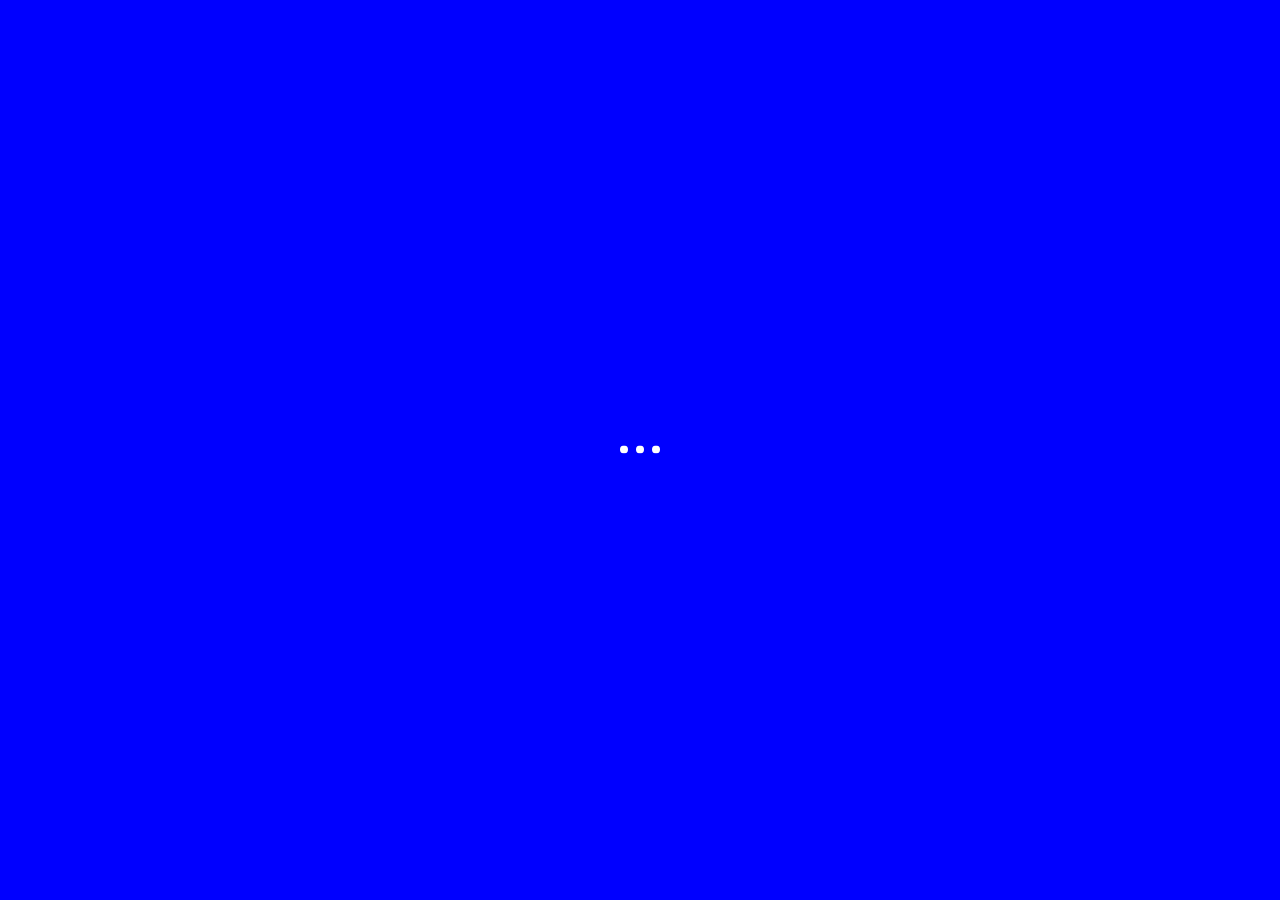
<file: posts/post-3.html>
<!DOCTYPE html>
<html lang="en-US">
<head>
    <meta charset="UTF-8">
    <meta name="description" content="Unique portfolio solution for creatives">
    <meta http-equiv="X-UA-Compatible" content="IE=edge">
    <meta name="viewport" content="width=device-width, initial-scale=1, maximum-scale=1, user-scalable=no"/>
    <title>Atail &#8211; Unique portfolio solution for creatives</title>

    <link href="https://fonts.googleapis.com/css?family=Hind:300,400%7CMontserrat:400,700" rel="stylesheet" media="all">
    <link rel='stylesheet' href='../css/icons.css' type='text/css' media='all'/>
    <link rel='stylesheet' href='../css/font-awesome.min.css' type='text/css' media='all'/>
    <link rel='stylesheet' href='../css/main.css' type='text/css' media='all'/>
    <link rel='stylesheet' href='../css/setting.css' type='text/css' media='all'/>

</head>

<body class="single-post" data-share="[&quot;facebook&quot;,&quot;twitter&quot;]">

<!--Preloader-->
<div class="atail-preloader-wrapper">
    <span>
        <span class="atail-dot"></span>
        <span class="atail-dot"></span>
        <span class="atail-dot"></span>
    </span>
    <div class="atail-preloader">
        <span>
            <span class="atail-dot"></span>
            <span class="atail-dot"></span>
            <span class="atail-dot"></span>
        </span>
    </div>
</div>
<!--/Preloader-->

<div class="atail  container-fluid  ">

    <header class="atail-header">
        <div class=" container-fluid ">
            <div class="logo  atail-logo-portrait">
                <a href="../index.html">
                    <span class="atail-text-logo">
                        <img src="../img/logo.svg" alt="">
                    </span>
                </a>
            </div>
            <div class="show-nav">
                <span data-action="show-nav">
                    <span>
                        <span></span>
                        <span></span>
                    </span>
                </span>
            </div>
            <nav class="row">
                <div class="grid-bg row">
                    <div class="col-md-2"></div>
                    <div class="col-md-2"></div>
                    <div class="col-md-2"></div>
                    <div class="col-md-2"></div>
                    <div class="col-md-2"></div>
                    <div class="col-md-2"></div>
                </div>
                <ol id="menu-menu-1" class="nav-list">
                    <li class="menu-item  col-xs-2 ">
                        <a href="../index.html"><span>Projects</span></a>
                    </li>
                    <li class="menu-item   col-xs-2 ">
                        <a href="../about.html"><span>About</span></a>
                    </li>
                    <li class="menu-item  col-xs-2 ">
                        <a href="../team.html"><span>Team</span></a>
                    </li>
                    <li class="menu-item col-xs-2 ">
                        <a href="../services.html"><span>Services</span></a>
                    </li>
                    <li class="menu-item  col-xs-2 ">
                        <a href="../contact.html"><span>Contact</span></a>
                    </li>
                    <li class="menu-item  current-menu-item current_page_item  col-xs-2 ">
                        <a href="../blog.html"><span>Blog</span></a>
                    </li>
                    <li class="menu-item col-xs-2 ">
                        <a href="../typography.html"><span>Typography</span></a>
                    </li>
                </ol>
                <div class="nav-box-shadow">
                    <div></div>
                </div>
            </nav>
        </div>
    </header>

    <main>

        <div class="main-scroll">

            <div class="atail-post row-col-12">


                <div class="atail-post-line"></div>

                <div class="atail-post-title ">
                    <h1>Black and white: trend of the year</h1>
                    <img src="../img/blog/posts/post-3.jpeg" alt="yellow-daisy-bottle-vase-headphones-earbuds-decor"/>
                </div>

                <div class="col-md-8">
                    <div class="row-col-8">

                        <div class="atail-post-content col-md-6 col-md-push-1  no-padding">

                            <div class="post-content-info">
                                <span class="content-info-date">
                                    <a href="#">24 Jun, </a>
                                </span>
                                <span class="content-info-author">
                                    <a href="#" title="Posts by Atail" rel="author">Atail</a>
                                </span>
                                in
                                <a href="#" class="blog-category-link">Advertising</a>
                            </div>

                            <div class="post-content-tags">
                                <span class="small-title">Tags: </span>
                                <a href="#" rel="tag">atail</a>,
                                <a href="#" rel="tag">post</a>
                            </div>

                            <div class="post-content-text">

                                <p>
                                    Proin quis dolor at justo tincidunt aliquet at sodales mi. Integer sed dui pretium mi
                                    cursus bibendum. Curabitur non ultricies nulla. Nulla elit justo, porttitor eget
                                    efficitur eu, sollicitudin semper purus. Nullam in neque faucibus dolor egestas
                                    interdum. Suspendisse placerat vehicula turpis, nec commodo velit gravida vel.
                                    Quisque tincidunt facilisis orci. Aliquam lacinia viverra lacus. Vivamus accumsan,
                                    diam eu viverra euismod, velit velit accumsan justo, at ornare risus leo id ligula.
                                    Vivamus ultricies laoreet viverra. Cras mattis ut diam quis commodo. Praesent
                                    pellentesque porta lorem ac cursus. Phasellus iaculis consectetur massa, sed blandit
                                    justo vulputate id. Donec id consequat ipsum. Cras nunc metus, efficitur ac
                                    tincidunt sed, semper id augue.
                                </p>
                                <p>
                                    Curabitur placerat velit quis convallis efficitur. Mauris sit amet scelerisque augue,
                                    vitae tincidunt nibh. Praesent est urna, euismod sed aliquam ut, posuere a arcu. Ut
                                    non orci ac mauris scelerisque egestas. Nulla condimentum lobortis magna ac
                                    suscipit. Etiam posuere lacinia dignissim. Integer et ullamcorper libero, at ornare
                                    arcu. Donec tincidunt ultricies augue sit amet consequat.
                                </p>
                                <p>
                                    Curabitur eleifend blandit rutrum. Vestibulum nisl lorem, ultricies semper massa nec,
                                    suscipit sollicitudin sapien. Donec ultrices quam vitae ligula commodo sagittis.
                                    Integer pharetra congue facilisis. Duis pellentesque ornare vehicula. Aenean dolor
                                    metus, malesuada eget metus in, dictum pretium eros. Fusce dui ipsum, dictum quis
                                    quam viverra, dapibus facilisis quam. Ut id velit nec purus auctor commodo.
                                    Pellentesque consequat eu neque a ultrices. Curabitur elementum vitae magna nec
                                    aliquet. Praesent at auctor quam. Lorem ipsum dolor sit amet, consectetur adipiscing
                                    elit. Aenean sit amet eleifend dolor. Pellentesque accumsan non mauris eget
                                    euismod.
                                </p>
                            </div>

                            <div class="post-content-likes">

                                <span class="blog-count-likes">
                                    <i class="fa fa-heart-o" aria-hidden="true"></i>
                                    <span>1</span>
                                </span>

                                <span class="blog-count-comments">
                                    <span class="comments-icon">M</span>
                                    <span>5</span>
                                </span>

                                <span class="atail-small-line"></span>
                                <div class="atail-sharing" data-url="#" data-text="#"></div>

                            </div>

                            <div class="atail-post-most-likes-wrap">
                                <span class="small-title atail-post-comments-title"><span
                                        class="atail-plus"></span>YOU MIGHT ALSO LIKE
                                </span>
                                <div class="atail-post-most-likes">
                                    <div class="most-likes-content display-table-cell post-most-likes-content-image">
                                        <img src="../img/blog/most-liked/mp-3.jpg" alt="backpacker-sitting-on-wall-and-looking-down-on-town"/></div>
                                    <div class="most-likes-content display-table-cell">
                                        <h5>
                                            <a href="#">Fears in the photography world</a>
                                        </h5>
                                        <span class="small-title">
                                          <a href="#">Atail ,&nbsp;</a>
                                          <span>22 JUN</span>
                                        </span>
                                    </div>
                                </div>

                                <div class="atail-post-most-likes">
                                    <div class="most-likes-content display-table-cell post-most-likes-content-image">
                                        <img src="../img/blog/most-liked/mp-2.jpg" alt="yellow-daisy-bottle-vase-headphones-earbuds-decor"/></div>
                                    <div class="most-likes-content display-table-cell">
                                        <h5>
                                            <a href="#">Vivid flower photoshoot for branding agenchy</a>
                                        </h5>
                                        <span class="small-title">
                                          <a href="#">Atail ,&nbsp;</a>
                                          <span>24 JUN</span>
                                        </span>
                                    </div>
                                </div>

                                <div class="atail-post-most-likes">
                                    <div class="most-likes-content display-table-cell post-most-likes-content-image">
                                        <img src="../img/blog/most-liked/mp-1.jpg" alt="pexels-photo (3)"/>
                                    </div>

                                    <div class="most-likes-content display-table-cell">
                                        <h5>
                                            <a href="#">Can&#039;t stop, won&#039;t stop! </a>
                                        </h5>

                                        <span class="small-title">
                                          <a href="#">Atail ,&nbsp;</a>
                                          <span>24 JUN</span>
                                        </span>

                                    </div>
                                </div>

                            </div>

                        </div>

                        <div class="atail-post-comments-wrapper col-md-8">
                            <div class="row-col-8">
                                <div class="col-md-6 col-md-push-1 no-padding">
                                    <span class="small-title atail-post-comments-title"><span class="atail-plus"></span>COMMENTS</span>
                                    <ul class="no-list atail-post-comments-list">

                                        <li class="comment even thread-even depth-1 atail-comment">
                                            <article class="atail-comment-body">
                                                <a href="" class="atail-comment-avatar"><img alt='' src='../img/blog/ava.png' class='avatar' height='62' width='62'/> </a>
                                                <div class="atail-comment-author">
                                                    <a href="#" class="author-name">Lora Mayfield</a>
                                                </div>
                                                <div class="atail-comment-content">
                                                    <p>
                                                        They say “Once a customer, always a customer”. The same works
                                                        with blogging &#8211; “Once an action taker, always an action
                                                        taker”.
                                                    </p>
                                                </div>
                                                <div class="atail-comment-link">
                                                    <!--Likes-->

                                                    <span class="blog-count-likes">
                                                        <i class="fa fa-heart-o" aria-hidden="true"></i>1
                                                    </span>
                                                    <!--Dislikes-->

                                                    <span class="blog-count-comments">
                                                        <span class="comments-icon">&#207;</span>0
                                                    </span>

                                                    <a rel='nofollow' class='comment-reply-link' href='#'><span>Reply</span></a>
                                                </div>

                                            </article>

                                            <ul class="children">
                                                <li class="comment odd alt depth-2 atail-comment">
                                                    <article class="atail-comment-body">
                                                        <a href="#"
                                                           class="atail-comment-avatar">
                                                            <img alt='' src='../img/blog/ava.png' class='avatar' height='62' width='62'/>
                                                        </a>
                                                        <div class="atail-comment-author">
                                                            <a href="" class="author-name">Morgan Rice </a>
                                                            to
                                                            <a href="" class="author-name">Lora Mayfield </a>
                                                        </div>
                                                        <div class="atail-comment-content">
                                                            <p>
                                                                Blog isn&#8217;t really a blog without comments. That is
                                                                not just about publishing the content, blogging is a
                                                                process of community building through communication
                                                                aspects.
                                                            </p>
                                                        </div>

                                                        <div class="atail-comment-link">
                                                            <!--Likes-->
                                                            <span class="blog-count-likes">
                                                                <i class="fa fa-heart-o" aria-hidden="true"></i>0
                                                            </span>
                                                            <!--Dislikes-->

                                                            <span class="blog-count-comments">
                                                                <span class="comments-icon">&#207;</span>0
                                                            </span>
                                                            <a rel='nofollow' class='comment-reply-link' href='#'><span>Reply</span></a>
                                                        </div>

                                                    </article>

                                                </li><!-- #comment-## -->
                                            </ul><!-- .children -->
                                        </li><!-- #comment-## -->

                                        <li class="comment even atail-comment">
                                            <article class="atail-comment-body">
                                                <a href="#" class="atail-comment-avatar">
                                                    <img alt='' src='../img/blog/ava.png' class='avatar' height='62' width='62'/>
                                                </a>
                                                <div class="atail-comment-author">
                                                    <a href="#" class="author-name">Linda Kaufman </a>
                                                </div>
                                                <div class="atail-comment-content">
                                                    <p>
                                                        A successful blog surely has its readers and the least we can do
                                                        for them is to allow the readers have their voice and if they
                                                        choose to speak – to be heard.
                                                    </p>
                                                </div>

                                                <div class="atail-comment-link">
                                                    <!--Likes-->
                                                    <span class="blog-count-likes">
                                                        <i class="fa fa-heart-o" aria-hidden="true"></i>0
                                                    </span>
                                                    <!--Dislikes-->
                                                    <span class="blog-count-comments">
                                                        <span class="comments-icon">&#207;</span>0
                                                    </span>
                                                    <a rel='nofollow' class='comment-reply-link' href='#'><span>Reply</span></a>
                                                </div>

                                            </article>

                                        </li><!-- #comment-## -->

                                        <li class="comment atail-comment">
                                            <article class="atail-comment-body">
                                                <a href="#" class="atail-comment-avatar">
                                                    <img alt='' src='../img/blog/ava.png' class='avatar' height='62' width='62'/>
                                                </a>
                                                <div class="atail-comment-author">
                                                    <a href="" class="author-name">Bryan Fills </a>
                                                </div>
                                                <div class="atail-comment-content">
                                                    <p>
                                                        It is really smug and self-righteous just to post the content
                                                        without giving people an ability to showcase their opinion. It
                                                        will looks like “my content is so good, that your opinion doesn&#8217;t
                                                        matter to me”. That is a rough mistakes of
                                                        bloggers-beginners.
                                                    </p>
                                                </div>

                                                <div class="atail-comment-link">
                                                    <!--Likes-->
                                                    <span class="blog-count-likes">
                                                        <i class="fa fa-heart-o" aria-hidden="true"></i>0
                                                    </span>
                                                    <!--Dislikes-->
                                                    <span class="blog-count-comments">
                                                        <span class="comments-icon">&#207;</span>0
                                                    </span>
                                                    <a rel='nofollow' class='comment-reply-link' href='#'><span>Reply</span></a>
                                                </div>

                                            </article>

                                            <ul class="children">
                                                <li class="comment atail-comment">
                                                    <article class="atail-comment-body">
                                                        <a href="" class="atail-comment-avatar">
                                                            <img alt='#' src='../img/blog/ava.png' class='avatar' height='62' width='62'/>
                                                        </a>
                                                        <div class="atail-comment-author">
                                                            <a href="#" class="author-name">Molly Stevenson</a>
                                                            to
                                                            <a href="#" class="author-name">Bryan Fills</a>
                                                        </div>
                                                        <div class="atail-comment-content">
                                                            <p>
                                                                There exist countless situations on any type of blog,
                                                                that we find the reader&#8217;s comments even more
                                                                informative and interesting, than the post itself.
                                                                However, there are not just the benefits for the
                                                                readers. Allowing comments on the blog also provides
                                                                huge benefits for the blog author.
                                                            </p>
                                                        </div>

                                                        <div class="atail-comment-link">
                                                            <!--Likes-->
                                                            <span class="blog-count-likes">
                                                                <i class="fa fa-heart-o" aria-hidden="true"></i>0
                                                            </span>
                                                            <!--Dislikes-->
                                                            <span class="blog-count-comments">
                                                                <span class="comments-icon">&#207;</span>0
                                                            </span>
                                                            <a rel='nofollow' class='comment-reply-link' href='#'><span>Reply</span></a>
                                                        </div>

                                                    </article>

                                                </li><!-- #comment-## -->
                                            </ul><!-- .children -->
                                        </li><!-- #comment-## -->
                                    </ul>

                                    <div class="comment-respond">
                                        <h3 class="comment-reply-title">
                                            <small>
                                                <a href="/?p=270#respond" style="display:none;">
                                                    <span class="comment-reply-close"></span>
                                                </a>
                                            </small>
                                        </h3>

                                        <form action="#" method="post" class="atail-comment-form" novalidate>
                                            <textarea id="comment" name="comment" cols="45" rows="8" maxlength="65525" required="required" placeholder="Comment"></textarea>
                                            <input type="text" placeholder="Name" name="author"/>
                                            <input type="text" placeholder="Email" name="email"/>
                                            <p class="form-submit">
                                                <button type="submit" name="send">comment</button>
                                                <input type='hidden' name='comment_post_ID' value='270' id='comment_post_ID'/>
                                                <input type='hidden' name='comment_parent' id='comment_parent' value='0'/>
                                            </p>
                                        </form>
                                    </div><!-- #respond -->
                                </div>
                            </div>
                        </div>

                    </div>
                </div>


                <div class="col-md-3 post-sidebar">
                    <div class="widget widget_atail_recent_posts_widget">
                        <div class="widget-title"><span class="small-title">Recent Posts</span></div>
                        <ul>
                            <li>
                                <img src="../img/blog/widgets/rp-1.jpg" alt="yellow-daisy-bottle-vase-headphones-earbuds-decor"/>
                                <div>
                                    <a href="#">Vivid flower photoshoot for branding agenchy</a>
                                    <div class="recent-post-info">
                                        <span class="post-author">Atail</span>
                                        <span class="post-date">, 24 Jun</span>
                                    </div>

                                </div>
                            </li>
                            <li>
                                <img src="../img/blog/widgets/rp-2.jpg" alt="emotions-man-happy-sad-face-adult-male-people"/>
                                <div>
                                    <a href="#">The ultimate guide in portrait photography</a>
                                    <div class="recent-post-info">
                                        <span class="post-author">Atail</span>
                                        <span class="post-date">, 24 Jun</span>
                                    </div>

                                </div>
                            </li>
                            <li>
                                <img src="../img/blog/widgets/rp-3.jpg" alt="pexels-photo-47401"/>
                                <div>
                                    <a href="#">Black and white: trend of the year</a>
                                    <div class="recent-post-info">
                                        <span class="post-author">Atail</span>
                                        <span class="post-date">, 24 Jun</span>
                                    </div>

                                </div>
                            </li>
                            <li>
                                <img src="../img/blog/widgets/rp-4.jpg" alt="pexels-photo (4)"/>
                                <div>
                                    <a href="#">How modern filters work</a>
                                    <div class="recent-post-info">
                                        <span class="post-author">Atail</span>
                                        <span class="post-date">, 24 Jun</span>
                                    </div>

                                </div>
                            </li>
                            <li>
                                <img src="../img/blog/widgets/rp-5.jpg" alt="tag-label-design-metal-rope-string-black"/>
                                <div>
                                    <a href="#">Cameras, Lights and the Air!</a>
                                    <div class="recent-post-info">
                                        <span class="post-author">Atail</span>
                                        <span class="post-date">, 24 Jun</span>
                                    </div>

                                </div>
                            </li>
                        </ul>
                    </div>

                    <div class="widget widget_recent_comments">
                        <div class="widget-title"><span class="small-title">Recent Comments</span></div>
                        <ul id="recentcomments">
                            <li class="recentcomments">
                                <span class="comment-author-link">Alex Grey</span> on
                                <a href="#">Tips on wedding photography</a>
                            </li>
                            <li class="recentcomments">
                                <span class="comment-author-link">Alex Grey</span> on
                                <a href="#">Setting up the natural light</a>
                            </li>
                            <li class="recentcomments">
                                <span class="comment-author-link">Linda Kaufman</span> on
                                <a href="#">Things you need to know about photography business</a>
                            </li>
                            <li class="recentcomments">
                                <span class="comment-author-link">George Brown</span> on
                                <a href="#">Things you need to know about photography business</a>
                            </li>
                            <li class="recentcomments">
                                <span class="comment-author-link">Nick Paterson</span> on
                                <a href="#">Things you need to know about photography business</a>
                            </li>
                        </ul>
                    </div>

                    <div class="widget widget_atail_about_widget">
                        <div class="widget-title"><span class="small-title">About me</span></div>
                        <img src="../img/blog/widgets/about.png" alt="About me" height="2" width="150"/>
                        <span class="atail-widget-heading">Who I am</span>
                        <p>
                            There exist countless situations on any type of blog, that we find the reader’s comments
                            even more informative and interesting.
                        </p>
                    </div>

                    <div class="widget widget_recent_entries">
                        <div class="widget-title"><span class="small-title">Recent Posts</span></div>
                        <ul>
                            <li>
                                <a href="#">Vivid flower photoshoot for branding agenchy</a>
                                <span class="post-date">June 24, 2016</span>
                            </li>
                            <li>
                                <a href="#">The ultimate guide in portrait photography</a>
                                <span class="post-date">June 24, 2016</span>
                            </li>
                            <li>
                                <a href="#">Black and white: trend of the year</a>
                                <span class="post-date">June 24, 2016</span>
                            </li>
                            <li>
                                <a href="#">How modern filters work</a>
                                <span class="post-date">June 24, 2016</span>
                            </li>
                            <li>
                                <a href="#">Cameras, Lights and the Air!</a>
                                <span class="post-date">June 24, 2016</span>
                            </li>
                        </ul>
                    </div>

                    <div class="widget widget_tag_cloud">
                        <div class="widget-title"><span class="small-title">Projects Categories</span></div>
                        <div class="tagcloud"><a href='#' class='tag-link-10 tag-link-position-1' title='5 topics' style='font-size: 22pt;'>Advertising</a>
                            <a href='#' class='tag-link-11 tag-link-position-2' title='3 topics' style='font-size: 16.75pt;'>Fashion</a>
                            <a href='#' class='tag-link-12 tag-link-position-3' title='3 topics' style='font-size: 16.75pt;'>Portrait</a>
                            <a href='#' class='tag-link-5 tag-link-position-4' title='1 topic' style='font-size: 8pt;'>Stock
                                photo</a></div>
                    </div>
                </div>

                <div class="col-md-12 atail-post-navigation no-padding">
                    <div class="row-col-12">
                        <div class="col-xs-4 no-padding">
                            <a href="#" rel="prev">
                                <svg version="1.1" xmlns="http://www.w3.org/2000/svg"  x="0px" y="0px" width="12.45px" height="21.15px" viewBox="0 0 12.45 21.15" enable-background="new 0 0 12.45 21.15" xml:space="preserve"><g><g><path vector-effect="none"  fill-rule="evenodd" clip-rule="evenodd" d="M9.068,5.618c1.104,0,2-0.896,2-2c0-1.105-0.895-2-2-2 c-1.105,0-2,0.895-2,2C7.068,4.723,7.964,5.618,9.068,5.618z M3.068,8.618c-1.105,0-2,0.896-2,2c0,1.105,0.895,2,2,2s2-0.895,2-2 C5.068,9.514,4.173,8.618,3.068,8.618z M9.068,15.618c-1.105,0-2,0.895-2,1.999c0,1.105,0.895,2,2,2c1.104,0,2-0.895,2-2 C11.068,16.514,10.173,15.618,9.068,15.618z"/></g></g></svg>
                            </a>                            <!--Previous post-->
                        </div>
                        <div class="col-xs-4 no-padding">
                            <a href="../blog.html">BLOG </a>
                            <!--Go to blog-->
                        </div>
                        <div class="col-xs-4 no-padding">
                            <a href="#" rel="next">
                                <svg version="1.1" xmlns="http://www.w3.org/2000/svg"  x="0px" y="0px" width="12.45px" height="21.15px" viewBox="0 0 12.45 21.15" enable-background="new 0 0 12.45 21.15" xml:space="preserve"><g><g><path vector-effect="none"  fill-rule="evenodd" clip-rule="evenodd" d="M9.068,5.618c1.104,0,2-0.896,2-2c0-1.105-0.895-2-2-2 c-1.105,0-2,0.895-2,2C7.068,4.723,7.964,5.618,9.068,5.618z M3.068,8.618c-1.105,0-2,0.896-2,2c0,1.105,0.895,2,2,2s2-0.895,2-2 C5.068,9.514,4.173,8.618,3.068,8.618z M9.068,15.618c-1.105,0-2,0.895-2,1.999c0,1.105,0.895,2,2,2c1.104,0,2-0.895,2-2 C11.068,16.514,10.173,15.618,9.068,15.618z"/></g></g></svg>
                            </a>
                        </div>
                    </div>
                </div>

            </div>

            <section class="blog-promo-box">
                <div class="promo-box">
                    <span class="small-title">Promo block</span>
                    <p>
                        For good, too; though, in consequence of my previous emotions, I was still occasionally seized
                        with a stormy sob .
                    </p>
                    <a href="#" class="button">Learn more </a>
                </div>
            </section>

        </div> <!-- main-scroll -->

    </main> <!-- main -->


    <div class="sides">
        <div class=" container-fluid ">
            <div class="left-side">
                <div class="side-content">
                    <a href="https://www.facebook.com/ItemBridge"> Facebook </a>
                    <a href="https://twitter.com/Itembridge"> Twitter </a>
                    <a href="https://instagram.com/itembridge/"> Instagram </a>
                    <a href="https://www.behance.net/itembridge"> Behance </a>
                </div>
            </div>

            <div class="right-side">
                <div class="side-content">
                    <p class="copyright">
                        © 2016 Itembridge LLC </p>
                </div>
            </div>
        </div>
    </div> <!-- sides -->

</div> <!-- atail -->


<script type='text/javascript' src="../js/jquery-3.1.1.min.js"></script>
<script type='text/javascript' src='../js/main.js'></script>
<script type='text/javascript' src='../js/jssocials.js'></script>
<script type='text/javascript' src='../js/retina.js'></script>

</body>
</html>
</file>
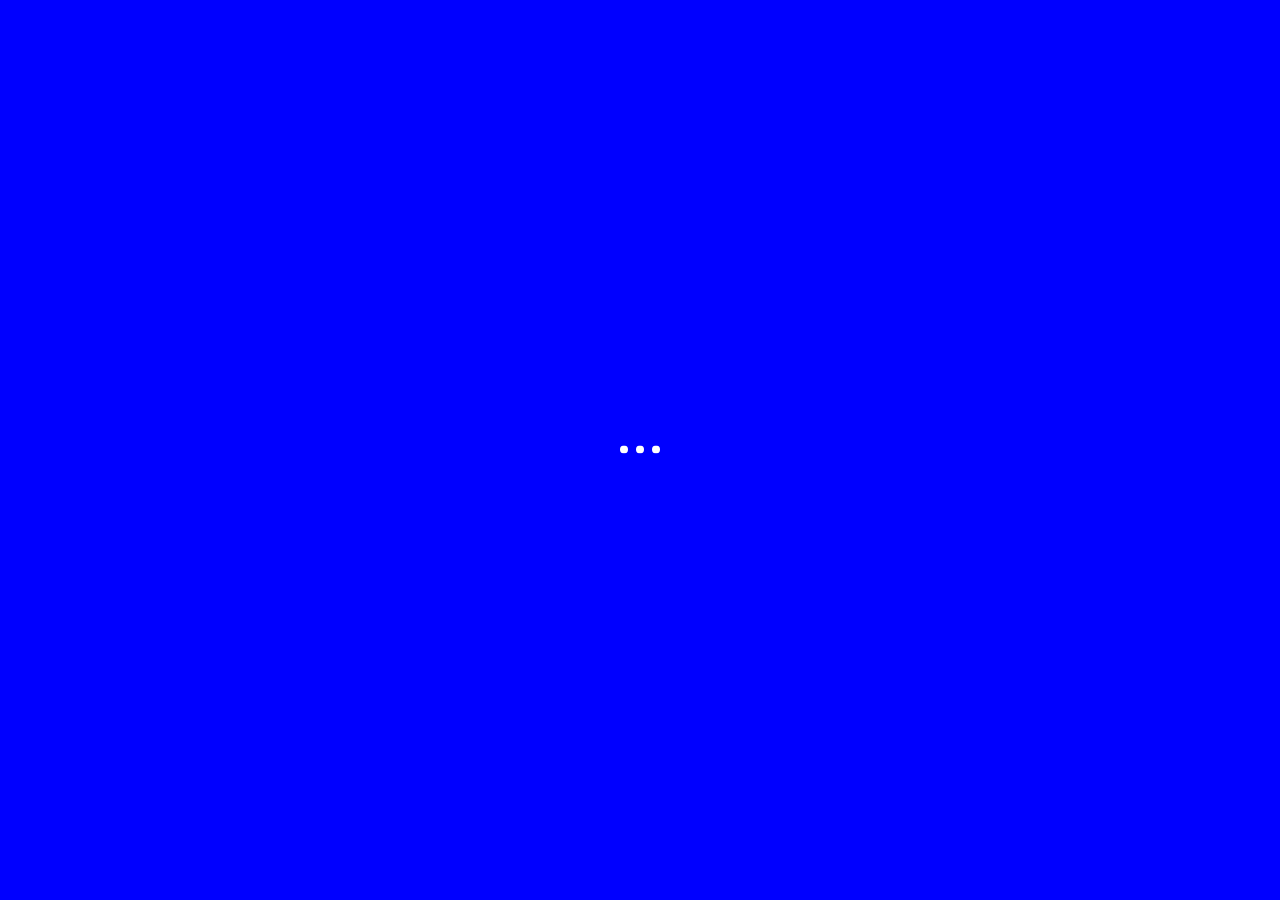
<file: posts/post-4.html>
<!DOCTYPE html>
<html lang="en-US">
<head>
    <meta charset="UTF-8">
    <meta name="description" content="Unique portfolio solution for creatives">
    <meta http-equiv="X-UA-Compatible" content="IE=edge">
    <meta name="viewport" content="width=device-width, initial-scale=1, maximum-scale=1, user-scalable=no"/>
    <title>Atail &#8211; Unique portfolio solution for creatives</title>

    <link href="https://fonts.googleapis.com/css?family=Hind:300,400%7CMontserrat:400,700" rel="stylesheet" media="all">
    <link rel='stylesheet' href='../css/icons.css' type='text/css' media='all'/>
    <link rel='stylesheet' href='../css/font-awesome.min.css' type='text/css' media='all'/>
    <link rel='stylesheet' href='../css/main.css' type='text/css' media='all'/>
    <link rel='stylesheet' href='../css/setting.css' type='text/css' media='all'/>

</head>

<body class="single-post" data-share="[&quot;facebook&quot;,&quot;twitter&quot;]">

<!--Preloader-->
<div class="atail-preloader-wrapper">
    <span>
        <span class="atail-dot"></span>
        <span class="atail-dot"></span>
        <span class="atail-dot"></span>
    </span>
    <div class="atail-preloader">
        <span>
            <span class="atail-dot"></span>
            <span class="atail-dot"></span>
            <span class="atail-dot"></span>
        </span>
    </div>
</div>
<!--/Preloader-->

<div class="atail  container-fluid  ">

    <header class="atail-header">
        <div class=" container-fluid ">
            <div class="logo  atail-logo-portrait">
                <a href="../index.html">
                    <span class="atail-text-logo">
                        <img src="../img/logo.svg" alt="">
                    </span>
                </a>
            </div>
            <div class="show-nav">
                <span data-action="show-nav">
                    <span>
                        <span></span>
                        <span></span>
                    </span>
                </span>
            </div>
            <nav class="row">
                <div class="grid-bg row">
                    <div class="col-md-2"></div>
                    <div class="col-md-2"></div>
                    <div class="col-md-2"></div>
                    <div class="col-md-2"></div>
                    <div class="col-md-2"></div>
                    <div class="col-md-2"></div>
                </div>
                <ol id="menu-menu-1" class="nav-list">
                    <li class="menu-item  col-xs-2 ">
                        <a href="../index.html"><span>Projects</span></a>
                    </li>
                    <li class="menu-item   col-xs-2 ">
                        <a href="../about.html"><span>About</span></a>
                    </li>
                    <li class="menu-item  col-xs-2 ">
                        <a href="../team.html"><span>Team</span></a>
                    </li>
                    <li class="menu-item col-xs-2 ">
                        <a href="../services.html"><span>Services</span></a>
                    </li>
                    <li class="menu-item  col-xs-2 ">
                        <a href="../contact.html"><span>Contact</span></a>
                    </li>
                    <li class="menu-item  current-menu-item current_page_item  col-xs-2 ">
                        <a href="../blog.html"><span>Blog</span></a>
                    </li>
                    <li class="menu-item col-xs-2 ">
                        <a href="../typography.html"><span>Typography</span></a>
                    </li>
                </ol>
                <div class="nav-box-shadow">
                    <div></div>
                </div>
            </nav>
        </div>
    </header>

    <main>

        <div class="main-scroll">

            <div class="atail-post row-col-12">


                <div class="atail-post-line"></div>


                <div class="atail-post-title ">
                    <h1>How modern filters work</h1>
                    <img src="../img/blog/posts/post-4.jpeg" alt="yellow-daisy-bottle-vase-headphones-earbuds-decor"/>
                </div>

                <div class="col-md-8">
                    <div class="row-col-8">

                        <div class="atail-post-content col-md-6 col-md-push-1  no-padding">

                            <div class="post-content-info">
                                <span class="content-info-date">
                                    <a href="#">24 Jun,</a>
                                </span>
                                <span class="content-info-author">
                                    <a href="#" title="Posts by Atail" rel="author">Atail</a>
                                </span>
                                in
                                <a href="#" class="blog-category-link">Advertising</a>
                            </div>

                            <div class="post-content-tags">
                                <span class="small-title">Tags: </span>
                                <a href="#" rel="tag">atail</a>,
                                <a href="#" rel="tag">post</a>
                            </div>

                            <div class="post-content-text">

                                <p>
                                    Nullam id diam quis felis rhoncus malesuada. In ut elit vestibulum mi venenatis
                                    faucibus. Fusce non augue eu urna ultrices laoreet. Proin dapibus, libero et laoreet
                                    tincidunt, ipsum ante tristique justo, vel vestibulum nibh nulla et leo. Suspendisse
                                    pulvinar arcu quis convallis pretium. Mauris rutrum, tellus nec lobortis pretium,
                                    risus ex mollis ligula, nec tempus mi ipsum sit amet magna. Praesent eget orci
                                    lacinia, cursus urna finibus, egestas sapien. In mattis mauris id lorem tincidunt
                                    aliquam. Sed nec cursus ex. Maecenas aliquam egestas egestas. Etiam gravida, risus
                                    nec auctor lacinia, metus tortor fermentum elit, quis luctus arcu justo eu est.
                                </p>
                                <p>
                                    Aliquam euismod purus ante. Donec interdum, neque et imperdiet iaculis, nibh leo
                                    bibendum mi, et facilisis quam velit in tellus. Nam tempus nunc nec erat blandit, ac
                                    rutrum neque malesuada. Etiam aliquet magna et magna euismod fermentum sed non
                                    tellus. Class aptent taciti sociosqu ad litora torquent per conubia nostra, per
                                    inceptos himenaeos. Nulla facilisi. Proin id lorem non urna malesuada consequat.
                                    Praesent quis gravida diam. Aliquam ut scelerisque mi, at placerat tellus. Praesent
                                    lectus lorem, sodales varius rutrum sit amet, porta id justo.
                                </p>
                                <p>
                                    Fusce nulla leo, accumsan ac nisl vitae, hendrerit volutpat leo. Sed ex ex, accumsan
                                    non pulvinar vel, malesuada sit amet turpis. Nulla purus dui, tincidunt id dictum
                                    id, tincidunt vitae metus. Nam in porta nunc. Maecenas lacinia nibh sed nisi
                                    posuere, vel gravida mi tincidunt. Nam sodales venenatis nisi, id fringilla ipsum
                                    malesuada et. Pellentesque aliquet lorem sit amet ex congue, vel accumsan mauris
                                    sagittis. Phasellus lacinia libero egestas accumsan commodo. Integer tincidunt
                                    scelerisque lacinia. Vestibulum turpis dolor, imperdiet vitae massa vel, hendrerit
                                    pretium nisl.
                                </p>
                            </div>

                            <div class="post-content-likes">

                                <span class="blog-count-likes">
                                    <i class="fa fa-heart-o" aria-hidden="true"></i>
                                    <span>1</span>
                                </span>

                                <span class="blog-count-comments">
                                    <span class="comments-icon">M</span>
                                    <span>5</span>
                                </span>

                                <span class="atail-small-line"></span>
                                <div class="atail-sharing" data-url="#" data-text="#"></div>

                            </div>

                            <div class="atail-post-most-likes-wrap">
                                <span class="small-title atail-post-comments-title"><span
                                        class="atail-plus"></span>YOU MIGHT ALSO LIKE
                                </span>
                                <div class="atail-post-most-likes">
                                    <div class="most-likes-content display-table-cell post-most-likes-content-image">
                                        <img src="../img/blog/most-liked/mp-3.jpg" alt="backpacker-sitting-on-wall-and-looking-down-on-town"/></div>
                                    <div class="most-likes-content display-table-cell">
                                        <h5>
                                            <a href="#">Fears in the photography world</a>
                                        </h5>
                                        <span class="small-title">
                                          <a href="#">Atail ,&nbsp;</a>
                                          <span>22 JUN</span>
                                        </span>
                                    </div>
                                </div>

                                <div class="atail-post-most-likes">
                                    <div class="most-likes-content display-table-cell post-most-likes-content-image">
                                        <img src="../img/blog/most-liked/mp-2.jpg" alt="yellow-daisy-bottle-vase-headphones-earbuds-decor"/></div>
                                    <div class="most-likes-content display-table-cell">
                                        <h5>
                                            <a href="#">Vivid flower photoshoot for branding agenchy</a>
                                        </h5>
                                        <span class="small-title">
                                          <a href="#">Atail ,&nbsp;</a>
                                          <span>24 JUN</span>
                                        </span>
                                    </div>
                                </div>

                                <div class="atail-post-most-likes">
                                    <div class="most-likes-content display-table-cell post-most-likes-content-image">
                                        <img src="../img/blog/most-liked/mp-1.jpg" alt="pexels-photo (3)"/>
                                    </div>

                                    <div class="most-likes-content display-table-cell">
                                        <h5>
                                            <a href="#">Can&#039;t stop, won&#039;t stop! </a>
                                        </h5>

                                        <span class="small-title">
                                          <a href="#">Atail ,&nbsp;</a>
                                          <span>24 JUN</span>
                                        </span>

                                    </div>
                                </div>

                            </div>

                        </div>

                        <div class="atail-post-comments-wrapper col-md-8">
                            <div class="row-col-8">
                                <div class="col-md-6 col-md-push-1 no-padding">
                                    <span class="small-title atail-post-comments-title"><span class="atail-plus"></span>COMMENTS</span>
                                    <ul class="no-list atail-post-comments-list">

                                        <li class="comment even thread-even depth-1 atail-comment">
                                            <article class="atail-comment-body">
                                                <a href="" class="atail-comment-avatar"><img alt='' src='../img/blog/ava.png' class='avatar' height='62' width='62'/> </a>
                                                <div class="atail-comment-author">
                                                    <a href="#" class="author-name">Lora Mayfield</a>
                                                </div>
                                                <div class="atail-comment-content">
                                                    <p>
                                                        They say “Once a customer, always a customer”. The same works
                                                        with blogging &#8211; “Once an action taker, always an action
                                                        taker”.
                                                    </p>
                                                </div>
                                                <div class="atail-comment-link">
                                                    <!--Likes-->

                                                    <span class="blog-count-likes">
                                                        <i class="fa fa-heart-o" aria-hidden="true"></i>1
                                                    </span>
                                                    <!--Dislikes-->

                                                    <span class="blog-count-comments">
                                                        <span class="comments-icon">&#207;</span>0
                                                    </span>

                                                    <a rel='nofollow' class='comment-reply-link' href='#'><span>Reply</span></a>
                                                </div>

                                            </article>

                                            <ul class="children">
                                                <li class="comment odd alt depth-2 atail-comment">
                                                    <article class="atail-comment-body">
                                                        <a href="#"
                                                           class="atail-comment-avatar">
                                                            <img alt='' src='../img/blog/ava.png' class='avatar' height='62' width='62'/>
                                                        </a>
                                                        <div class="atail-comment-author">
                                                            <a href="" class="author-name">Morgan Rice </a>
                                                            to
                                                            <a href="" class="author-name">Lora Mayfield </a>
                                                        </div>
                                                        <div class="atail-comment-content">
                                                            <p>
                                                                Blog isn&#8217;t really a blog without comments. That is
                                                                not just about publishing the content, blogging is a
                                                                process of community building through communication
                                                                aspects.
                                                            </p>
                                                        </div>

                                                        <div class="atail-comment-link">
                                                            <!--Likes-->
                                                            <span class="blog-count-likes">
                                                                <i class="fa fa-heart-o" aria-hidden="true"></i>0
                                                            </span>
                                                            <!--Dislikes-->

                                                            <span class="blog-count-comments">
                                                                <span class="comments-icon">&#207;</span>0
                                                            </span>
                                                            <a rel='nofollow' class='comment-reply-link' href='#'><span>Reply</span></a>
                                                        </div>

                                                    </article>

                                                </li><!-- #comment-## -->
                                            </ul><!-- .children -->
                                        </li><!-- #comment-## -->

                                        <li class="comment even atail-comment">
                                            <article class="atail-comment-body">
                                                <a href="#" class="atail-comment-avatar">
                                                    <img alt='' src='../img/blog/ava.png' class='avatar' height='62' width='62'/>
                                                </a>
                                                <div class="atail-comment-author">
                                                    <a href="#" class="author-name">Linda Kaufman </a>
                                                </div>
                                                <div class="atail-comment-content">
                                                    <p>
                                                        A successful blog surely has its readers and the least we can do
                                                        for them is to allow the readers have their voice and if they
                                                        choose to speak – to be heard.
                                                    </p>
                                                </div>

                                                <div class="atail-comment-link">
                                                    <!--Likes-->
                                                    <span class="blog-count-likes">
                                                        <i class="fa fa-heart-o" aria-hidden="true"></i>0
                                                    </span>
                                                    <!--Dislikes-->
                                                    <span class="blog-count-comments">
                                                        <span class="comments-icon">&#207;</span>0
                                                    </span>
                                                    <a rel='nofollow' class='comment-reply-link' href='#'><span>Reply</span></a>
                                                </div>

                                            </article>

                                        </li><!-- #comment-## -->

                                        <li class="comment atail-comment">
                                            <article class="atail-comment-body">
                                                <a href="#" class="atail-comment-avatar">
                                                    <img alt='' src='../img/blog/ava.png' class='avatar' height='62' width='62'/>
                                                </a>
                                                <div class="atail-comment-author">
                                                    <a href="" class="author-name">Bryan Fills </a>
                                                </div>
                                                <div class="atail-comment-content">
                                                    <p>
                                                        It is really smug and self-righteous just to post the content
                                                        without giving people an ability to showcase their opinion. It
                                                        will looks like “my content is so good, that your opinion doesn&#8217;t
                                                        matter to me”. That is a rough mistakes of
                                                        bloggers-beginners.
                                                    </p>
                                                </div>

                                                <div class="atail-comment-link">
                                                    <!--Likes-->
                                                    <span class="blog-count-likes">
                                                        <i class="fa fa-heart-o" aria-hidden="true"></i>0
                                                    </span>
                                                    <!--Dislikes-->
                                                    <span class="blog-count-comments">
                                                        <span class="comments-icon">&#207;</span>0
                                                    </span>
                                                    <a rel='nofollow' class='comment-reply-link' href='#'><span>Reply</span></a>
                                                </div>

                                            </article>

                                            <ul class="children">
                                                <li class="comment atail-comment">
                                                    <article class="atail-comment-body">
                                                        <a href="" class="atail-comment-avatar">
                                                            <img alt='#' src='../img/blog/ava.png' class='avatar' height='62' width='62'/>
                                                        </a>
                                                        <div class="atail-comment-author">
                                                            <a href="#" class="author-name">Molly Stevenson</a>
                                                            to
                                                            <a href="#" class="author-name">Bryan Fills</a>
                                                        </div>
                                                        <div class="atail-comment-content">
                                                            <p>
                                                                There exist countless situations on any type of blog,
                                                                that we find the reader&#8217;s comments even more
                                                                informative and interesting, than the post itself.
                                                                However, there are not just the benefits for the
                                                                readers. Allowing comments on the blog also provides
                                                                huge benefits for the blog author.
                                                            </p>
                                                        </div>

                                                        <div class="atail-comment-link">
                                                            <!--Likes-->
                                                            <span class="blog-count-likes">
                                                                <i class="fa fa-heart-o" aria-hidden="true"></i>0
                                                            </span>
                                                            <!--Dislikes-->
                                                            <span class="blog-count-comments">
                                                                <span class="comments-icon">&#207;</span>0
                                                            </span>
                                                            <a rel='nofollow' class='comment-reply-link' href='#'><span>Reply</span></a>
                                                        </div>

                                                    </article>

                                                </li><!-- #comment-## -->
                                            </ul><!-- .children -->
                                        </li><!-- #comment-## -->
                                    </ul>

                                    <div class="comment-respond">
                                        <h3 class="comment-reply-title">
                                            <small>
                                                <a href="/?p=270#respond" style="display:none;">
                                                    <span class="comment-reply-close"></span>
                                                </a>
                                            </small>
                                        </h3>

                                        <form action="#" method="post" class="atail-comment-form" novalidate>
                                            <textarea id="comment" name="comment" cols="45" rows="8" maxlength="65525" required="required" placeholder="Comment"></textarea>
                                            <input type="text" placeholder="Name" name="author"/>
                                            <input type="text" placeholder="Email" name="email"/>
                                            <p class="form-submit">
                                                <button type="submit" name="send">comment</button>
                                                <input type='hidden' name='comment_post_ID' value='270' id='comment_post_ID'/>
                                                <input type='hidden' name='comment_parent' id='comment_parent' value='0'/>
                                            </p>
                                        </form>
                                    </div><!-- #respond -->
                                </div>
                            </div>
                        </div>

                    </div>
                </div>


                <div class="col-md-3 post-sidebar">
                    <div class="widget widget_atail_recent_posts_widget">
                        <div class="widget-title"><span class="small-title">Recent Posts</span></div>
                        <ul>
                            <li>
                                <img src="../img/blog/widgets/rp-1.jpg" alt="yellow-daisy-bottle-vase-headphones-earbuds-decor"/>
                                <div>
                                    <a href="#">Vivid flower photoshoot for branding agenchy</a>
                                    <div class="recent-post-info">
                                        <span class="post-author">Atail</span>
                                        <span class="post-date">, 24 Jun</span>
                                    </div>

                                </div>
                            </li>
                            <li>
                                <img src="../img/blog/widgets/rp-2.jpg" alt="emotions-man-happy-sad-face-adult-male-people"/>
                                <div>
                                    <a href="#">The ultimate guide in portrait photography</a>
                                    <div class="recent-post-info">
                                        <span class="post-author">Atail</span>
                                        <span class="post-date">, 24 Jun</span>
                                    </div>

                                </div>
                            </li>
                            <li>
                                <img src="../img/blog/widgets/rp-3.jpg" alt="pexels-photo-47401"/>
                                <div>
                                    <a href="#">Black and white: trend of the year</a>
                                    <div class="recent-post-info">
                                        <span class="post-author">Atail</span>
                                        <span class="post-date">, 24 Jun</span>
                                    </div>

                                </div>
                            </li>
                            <li>
                                <img src="../img/blog/widgets/rp-4.jpg" alt="pexels-photo (4)"/>
                                <div>
                                    <a href="#">How modern filters work</a>
                                    <div class="recent-post-info">
                                        <span class="post-author">Atail</span>
                                        <span class="post-date">, 24 Jun</span>
                                    </div>

                                </div>
                            </li>
                            <li>
                                <img src="../img/blog/widgets/rp-5.jpg" alt="tag-label-design-metal-rope-string-black"/>
                                <div>
                                    <a href="#">Cameras, Lights and the Air!</a>
                                    <div class="recent-post-info">
                                        <span class="post-author">Atail</span>
                                        <span class="post-date">, 24 Jun</span>
                                    </div>

                                </div>
                            </li>
                        </ul>
                    </div>

                    <div class="widget widget_recent_comments">
                        <div class="widget-title"><span class="small-title">Recent Comments</span></div>
                        <ul id="recentcomments">
                            <li class="recentcomments">
                                <span class="comment-author-link">Alex Grey</span> on
                                <a href="#">Tips on wedding photography</a>
                            </li>
                            <li class="recentcomments">
                                <span class="comment-author-link">Alex Grey</span> on
                                <a href="#">Setting up the natural light</a>
                            </li>
                            <li class="recentcomments">
                                <span class="comment-author-link">Linda Kaufman</span> on
                                <a href="#">Things you need to know about photography business</a>
                            </li>
                            <li class="recentcomments">
                                <span class="comment-author-link">George Brown</span> on
                                <a href="#">Things you need to know about photography business</a>
                            </li>
                            <li class="recentcomments">
                                <span class="comment-author-link">Nick Paterson</span> on
                                <a href="#">Things you need to know about photography business</a>
                            </li>
                        </ul>
                    </div>

                    <div class="widget widget_atail_about_widget">
                        <div class="widget-title"><span class="small-title">About me</span></div>
                        <img src="../img/blog/widgets/about.png" alt="About me" height="2" width="150"/>
                        <span class="atail-widget-heading">Who I am</span>
                        <p>
                            There exist countless situations on any type of blog, that we find the reader’s comments
                            even more informative and interesting.
                        </p>
                    </div>

                    <div class="widget widget_recent_entries">
                        <div class="widget-title"><span class="small-title">Recent Posts</span></div>
                        <ul>
                            <li>
                                <a href="#">Vivid flower photoshoot for branding agenchy</a>
                                <span class="post-date">June 24, 2016</span>
                            </li>
                            <li>
                                <a href="#">The ultimate guide in portrait photography</a>
                                <span class="post-date">June 24, 2016</span>
                            </li>
                            <li>
                                <a href="#">Black and white: trend of the year</a>
                                <span class="post-date">June 24, 2016</span>
                            </li>
                            <li>
                                <a href="#">How modern filters work</a>
                                <span class="post-date">June 24, 2016</span>
                            </li>
                            <li>
                                <a href="#">Cameras, Lights and the Air!</a>
                                <span class="post-date">June 24, 2016</span>
                            </li>
                        </ul>
                    </div>

                    <div class="widget widget_tag_cloud">
                        <div class="widget-title"><span class="small-title">Projects Categories</span></div>
                        <div class="tagcloud"><a href='#' class='tag-link-10 tag-link-position-1' title='5 topics' style='font-size: 22pt;'>Advertising</a>
                            <a href='#' class='tag-link-11 tag-link-position-2' title='3 topics' style='font-size: 16.75pt;'>Fashion</a>
                            <a href='#' class='tag-link-12 tag-link-position-3' title='3 topics' style='font-size: 16.75pt;'>Portrait</a>
                            <a href='#' class='tag-link-5 tag-link-position-4' title='1 topic' style='font-size: 8pt;'>Stock
                                photo</a></div>
                    </div>
                </div>

                <div class="col-md-12 atail-post-navigation no-padding">
                    <div class="row-col-12">
                        <div class="col-xs-4 no-padding">
                            <a href="#" rel="prev">
                                <svg version="1.1" xmlns="http://www.w3.org/2000/svg"  x="0px" y="0px" width="12.45px" height="21.15px" viewBox="0 0 12.45 21.15" enable-background="new 0 0 12.45 21.15" xml:space="preserve"><g><g><path vector-effect="none"  fill-rule="evenodd" clip-rule="evenodd" d="M9.068,5.618c1.104,0,2-0.896,2-2c0-1.105-0.895-2-2-2 c-1.105,0-2,0.895-2,2C7.068,4.723,7.964,5.618,9.068,5.618z M3.068,8.618c-1.105,0-2,0.896-2,2c0,1.105,0.895,2,2,2s2-0.895,2-2 C5.068,9.514,4.173,8.618,3.068,8.618z M9.068,15.618c-1.105,0-2,0.895-2,1.999c0,1.105,0.895,2,2,2c1.104,0,2-0.895,2-2 C11.068,16.514,10.173,15.618,9.068,15.618z"/></g></g></svg>
                            </a>                            <!--Previous post-->
                        </div>
                        <div class="col-xs-4 no-padding">
                            <a href="../blog.html">BLOG </a>
                            <!--Go to blog-->
                        </div>
                        <div class="col-xs-4 no-padding">
                            <a href="#" rel="next">
                                <svg version="1.1" xmlns="http://www.w3.org/2000/svg"  x="0px" y="0px" width="12.45px" height="21.15px" viewBox="0 0 12.45 21.15" enable-background="new 0 0 12.45 21.15" xml:space="preserve"><g><g><path vector-effect="none"  fill-rule="evenodd" clip-rule="evenodd" d="M9.068,5.618c1.104,0,2-0.896,2-2c0-1.105-0.895-2-2-2 c-1.105,0-2,0.895-2,2C7.068,4.723,7.964,5.618,9.068,5.618z M3.068,8.618c-1.105,0-2,0.896-2,2c0,1.105,0.895,2,2,2s2-0.895,2-2 C5.068,9.514,4.173,8.618,3.068,8.618z M9.068,15.618c-1.105,0-2,0.895-2,1.999c0,1.105,0.895,2,2,2c1.104,0,2-0.895,2-2 C11.068,16.514,10.173,15.618,9.068,15.618z"/></g></g></svg>
                            </a>
                        </div>
                    </div>
                </div>

            </div>

            <section class="blog-promo-box">
                <div class="promo-box">
                    <span class="small-title">Promo block</span>
                    <p>
                        For good, too; though, in consequence of my previous emotions, I was still occasionally seized
                        with a stormy sob .
                    </p>
                    <a href="#" class="button">Learn more </a>
                </div>
            </section>

        </div> <!-- main-scroll -->

    </main> <!-- main -->


    <div class="sides">
        <div class=" container-fluid ">
            <div class="left-side">
                <div class="side-content">
                    <a href="https://www.facebook.com/ItemBridge"> Facebook </a>
                    <a href="https://twitter.com/Itembridge"> Twitter </a>
                    <a href="https://instagram.com/itembridge/"> Instagram </a>
                    <a href="https://www.behance.net/itembridge"> Behance </a>
                </div>
            </div>

            <div class="right-side">
                <div class="side-content">
                    <p class="copyright">
                        © 2016 Itembridge LLC </p>
                </div>
            </div>
        </div>
    </div> <!-- sides -->

</div> <!-- atail -->


<script type='text/javascript' src="../js/jquery-3.1.1.min.js"
       ></script>
<script type='text/javascript' src='../js/main.js'></script>
<script type='text/javascript' src='../js/jssocials.js'></script>
<script type='text/javascript' src='../js/retina.js'></script>

</body>
</html>
</file>
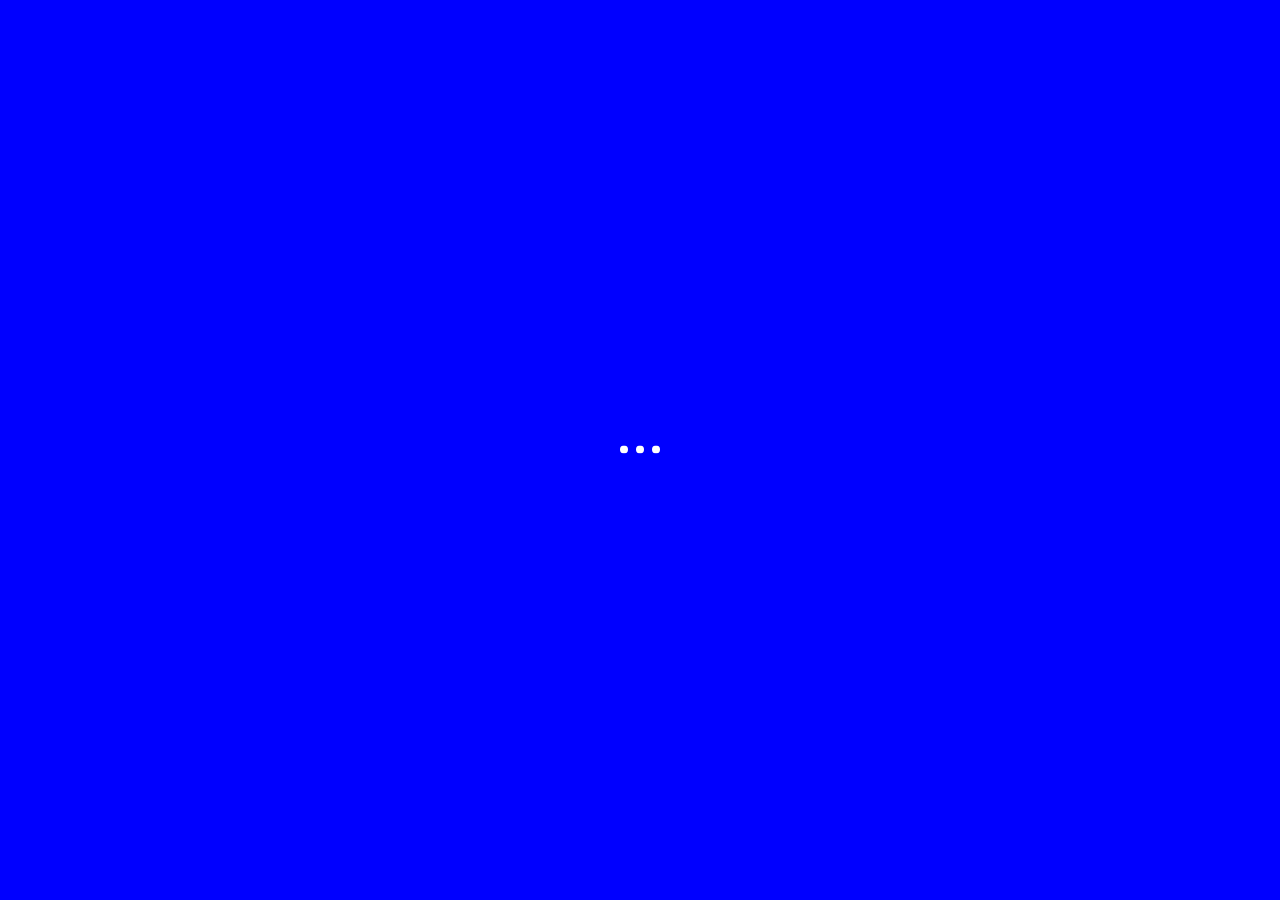
<file: posts/post-5.html>
<!DOCTYPE html>
<html lang="en-US">
<head>
    <meta charset="UTF-8">
    <meta name="description" content="Unique portfolio solution for creatives">
    <meta http-equiv="X-UA-Compatible" content="IE=edge">
    <meta name="viewport" content="width=device-width, initial-scale=1, maximum-scale=1, user-scalable=no"/>
    <title>Atail &#8211; Unique portfolio solution for creatives</title>

    <link href="https://fonts.googleapis.com/css?family=Hind:300,400%7CMontserrat:400,700" rel="stylesheet" media="all">
    <link rel='stylesheet' href='../css/icons.css' type='text/css' media='all'/>
    <link rel='stylesheet' href='../css/font-awesome.min.css' type='text/css' media='all'/>
    <link rel='stylesheet' href='../css/main.css' type='text/css' media='all'/>
    <link rel='stylesheet' href='../css/setting.css' type='text/css' media='all'/>

</head>

<body class="single-post" data-share="[&quot;facebook&quot;,&quot;twitter&quot;]">

<!--Preloader-->
<div class="atail-preloader-wrapper">
    <span>
        <span class="atail-dot"></span>
        <span class="atail-dot"></span>
        <span class="atail-dot"></span>
    </span>
    <div class="atail-preloader">
        <span>
            <span class="atail-dot"></span>
            <span class="atail-dot"></span>
            <span class="atail-dot"></span>
        </span>
    </div>
</div>
<!--/Preloader-->

<div class="atail  container-fluid  ">

    <header class="atail-header">
        <div class=" container-fluid ">
            <div class="logo  atail-logo-portrait">
                <a href="../index.html">
                    <span class="atail-text-logo">
                        <img src="../img/logo.svg" alt="">
                    </span>
                </a>
            </div>
            <div class="show-nav">
                <span data-action="show-nav">
                    <span>
                        <span></span>
                        <span></span>
                    </span>
                </span>
            </div>
            <nav class="row">
                <div class="grid-bg row">
                    <div class="col-md-2"></div>
                    <div class="col-md-2"></div>
                    <div class="col-md-2"></div>
                    <div class="col-md-2"></div>
                    <div class="col-md-2"></div>
                    <div class="col-md-2"></div>
                </div>
                <ol id="menu-menu-1" class="nav-list">
                    <li class="menu-item  col-xs-2 ">
                        <a href="../index.html"><span>Projects</span></a>
                    </li>
                    <li class="menu-item   col-xs-2 ">
                        <a href="../about.html"><span>About</span></a>
                    </li>
                    <li class="menu-item  col-xs-2 ">
                        <a href="../team.html"><span>Team</span></a>
                    </li>
                    <li class="menu-item col-xs-2 ">
                        <a href="../services.html"><span>Services</span></a>
                    </li>
                    <li class="menu-item  col-xs-2 ">
                        <a href="../contact.html"><span>Contact</span></a>
                    </li>
                    <li class="menu-item  current-menu-item current_page_item  col-xs-2 ">
                        <a href="../blog.html"><span>Blog</span></a>
                    </li>
                    <li class="menu-item col-xs-2 ">
                        <a href="../typography.html"><span>Typography</span></a>
                    </li>
                </ol>
                <div class="nav-box-shadow">
                    <div></div>
                </div>
            </nav>
        </div>
    </header>


    <main>

        <div class="main-scroll">

            <div class="atail-post row-col-12">

                <div class="atail-post-line"></div>

                <div class="atail-post-title ">
                    <h1>Cameras, Lights and the Air!</h1>
                    <img src="../img/blog/posts/post-5.jpeg" alt="yellow-daisy-bottle-vase-headphones-earbuds-decor"/>
                </div>

                <div class="col-md-8">
                    <div class="row-col-8">

                        <div class="atail-post-content col-md-6 col-md-push-1  no-padding">

                            <div class="post-content-info">
                                <span class="content-info-date">
                                    <a href="#">24 Jun, </a>
                                </span>
                                <span class="content-info-author">
                                    <a href="#" title="Posts by Atail" rel="author">Atail</a>
                                </span>
                                in
                                <a href="#" class="blog-category-link">Advertising</a>
                            </div>

                            <div class="post-content-tags">
                                <span class="small-title">Tags: </span>
                                <a href="#" rel="tag">atail</a>,
                                <a href="#" rel="tag">post</a>
                            </div>

                            <div class="post-content-text">

                                <p>
                                    Maecenas a imperdiet leo, sed egestas ligula. Aliquam ex nibh, sollicitudin eu risus
                                    et, lobortis tincidunt mauris. Praesent non mi eros. Maecenas ac elit vel ex
                                    fringilla tincidunt. Fusce blandit sit amet nulla at cursus. Suspendisse dui diam,
                                    tempor a mauris pretium, rhoncus rutrum odio. Aenean mattis ultricies urna, a semper
                                    mauris pretium efficitur. Duis in quam in dolor aliquam vestibulum quis sed
                                    nibh.
                                </p>
                                <p>
                                    Vestibulum consequat ligula at tincidunt vulputate. Sed nisi ipsum, gravida vel mi
                                    ut, rhoncus mattis nisi. Maecenas sed nunc sit amet orci tincidunt condimentum
                                    pretium a dui. Sed fermentum lectus molestie sem molestie consequat. Nam lacinia
                                    fermentum eros, quis tempus turpis scelerisque vitae. Maecenas tristique efficitur
                                    diam, sit amet consectetur libero venenatis non. Sed ac ultricies ligula, at aliquet
                                    urna.
                                </p>
                                <p>
                                    Nullam dapibus eget felis sed pulvinar. Vestibulum at tincidunt diam, convallis porta
                                    mi. Cras vehicula sapien eros, vitae dictum elit pulvinar sit amet. Duis hendrerit
                                    mi ut magna feugiat venenatis. Fusce elit purus, convallis et ultricies molestie,
                                    facilisis non urna. Duis fermentum pulvinar tortor. Nulla molestie at libero in
                                    imperdiet. Curabitur efficitur ipsum iaculis, consequat dolor at, sodales lectus.
                                    Aliquam suscipit tincidunt mi a bibendum.
                                </p>
                                <p>
                                    Curabitur ullamcorper nunc in auctor auctor. Nunc ut nisl a turpis rutrum facilisis
                                    eu sed leo. Integer mattis arcu sit amet odio maximus blandit sit amet ac magna.
                                    Cras sit amet leo at purus pretium consectetur. Cras magna ipsum, posuere at finibus
                                    et, pellentesque in turpis. Aliquam eleifend orci eu est lacinia finibus. Praesent
                                    id interdum massa.
                                </p>
                            </div>

                            <div class="post-content-likes">

                                <span class="blog-count-likes">
                                    <i class="fa fa-heart-o" aria-hidden="true"></i>
                                    <span>1</span>
                                </span>

                                <span class="blog-count-comments">
                                    <span class="comments-icon">M</span>
                                    <span>5</span>
                                </span>

                                <span class="atail-small-line"></span>
                                <div class="atail-sharing" data-url="#" data-text="#"></div>

                            </div>

                            <div class="atail-post-most-likes-wrap">
                                <span class="small-title atail-post-comments-title"><span
                                        class="atail-plus"></span>YOU MIGHT ALSO LIKE
                                </span>
                                <div class="atail-post-most-likes">
                                    <div class="most-likes-content display-table-cell post-most-likes-content-image">
                                        <img src="../img/blog/most-liked/mp-3.jpg" alt="backpacker-sitting-on-wall-and-looking-down-on-town"/></div>
                                    <div class="most-likes-content display-table-cell">
                                        <h5>
                                            <a href="#">Fears in the photography world</a>
                                        </h5>
                                        <span class="small-title">
                                          <a href="#">Atail ,&nbsp;</a>
                                          <span>22 JUN</span>
                                        </span>
                                    </div>
                                </div>

                                <div class="atail-post-most-likes">
                                    <div class="most-likes-content display-table-cell post-most-likes-content-image">
                                        <img src="../img/blog/most-liked/mp-2.jpg" alt="yellow-daisy-bottle-vase-headphones-earbuds-decor"/></div>
                                    <div class="most-likes-content display-table-cell">
                                        <h5>
                                            <a href="#">Vivid flower photoshoot for branding agenchy</a>
                                        </h5>
                                        <span class="small-title">
                                          <a href="#">Atail ,&nbsp;</a>
                                          <span>24 JUN</span>
                                        </span>
                                    </div>
                                </div>

                                <div class="atail-post-most-likes">
                                    <div class="most-likes-content display-table-cell post-most-likes-content-image">
                                        <img src="../img/blog/most-liked/mp-1.jpg" alt="pexels-photo (3)"/>
                                    </div>

                                    <div class="most-likes-content display-table-cell">
                                        <h5>
                                            <a href="#">Can&#039;t stop, won&#039;t stop! </a>
                                        </h5>

                                        <span class="small-title">
                                          <a href="#">Atail ,&nbsp;</a>
                                          <span>24 JUN</span>
                                        </span>

                                    </div>
                                </div>

                            </div>

                        </div>

                        <div class="atail-post-comments-wrapper col-md-8">
                            <div class="row-col-8">
                                <div class="col-md-6 col-md-push-1 no-padding">
                                    <span class="small-title atail-post-comments-title"><span class="atail-plus"></span>COMMENTS</span>
                                    <ul class="no-list atail-post-comments-list">

                                        <li class="comment even thread-even depth-1 atail-comment">
                                            <article class="atail-comment-body">
                                                <a href="" class="atail-comment-avatar"><img alt='' src='../img/blog/ava.png' class='avatar' height='62' width='62'/> </a>
                                                <div class="atail-comment-author">
                                                    <a href="#" class="author-name">Lora Mayfield</a>
                                                </div>
                                                <div class="atail-comment-content">
                                                    <p>
                                                        They say “Once a customer, always a customer”. The same works
                                                        with blogging &#8211; “Once an action taker, always an action
                                                        taker”.
                                                    </p>
                                                </div>
                                                <div class="atail-comment-link">
                                                    <!--Likes-->

                                                    <span class="blog-count-likes">
                                                        <i class="fa fa-heart-o" aria-hidden="true"></i>1
                                                    </span>
                                                    <!--Dislikes-->

                                                    <span class="blog-count-comments">
                                                        <span class="comments-icon">&#207;</span>0
                                                    </span>

                                                    <a rel='nofollow' class='comment-reply-link' href='#'><span>Reply</span></a>
                                                </div>

                                            </article>

                                            <ul class="children">
                                                <li class="comment odd alt depth-2 atail-comment">
                                                    <article class="atail-comment-body">
                                                        <a href="#"
                                                           class="atail-comment-avatar">
                                                            <img alt='' src='../img/blog/ava.png' class='avatar' height='62' width='62'/>
                                                        </a>
                                                        <div class="atail-comment-author">
                                                            <a href="" class="author-name">Morgan Rice </a>
                                                            to
                                                            <a href="" class="author-name">Lora Mayfield </a>
                                                        </div>
                                                        <div class="atail-comment-content">
                                                            <p>
                                                                Blog isn&#8217;t really a blog without comments. That is
                                                                not just about publishing the content, blogging is a
                                                                process of community building through communication
                                                                aspects.
                                                            </p>
                                                        </div>

                                                        <div class="atail-comment-link">
                                                            <!--Likes-->
                                                            <span class="blog-count-likes">
                                                                <i class="fa fa-heart-o" aria-hidden="true"></i>0
                                                            </span>
                                                            <!--Dislikes-->

                                                            <span class="blog-count-comments">
                                                                <span class="comments-icon">&#207;</span>0
                                                            </span>
                                                            <a rel='nofollow' class='comment-reply-link' href='#'><span>Reply</span></a>
                                                        </div>

                                                    </article>

                                                </li><!-- #comment-## -->
                                            </ul><!-- .children -->
                                        </li><!-- #comment-## -->

                                        <li class="comment even atail-comment">
                                            <article class="atail-comment-body">
                                                <a href="#" class="atail-comment-avatar">
                                                    <img alt='' src='../img/blog/ava.png' class='avatar' height='62' width='62'/>
                                                </a>
                                                <div class="atail-comment-author">
                                                    <a href="#" class="author-name">Linda Kaufman </a>
                                                </div>
                                                <div class="atail-comment-content">
                                                    <p>
                                                        A successful blog surely has its readers and the least we can do
                                                        for them is to allow the readers have their voice and if they
                                                        choose to speak – to be heard.
                                                    </p>
                                                </div>

                                                <div class="atail-comment-link">
                                                    <!--Likes-->
                                                    <span class="blog-count-likes">
                                                        <i class="fa fa-heart-o" aria-hidden="true"></i>0
                                                    </span>
                                                    <!--Dislikes-->
                                                    <span class="blog-count-comments">
                                                        <span class="comments-icon">&#207;</span>0
                                                    </span>
                                                    <a rel='nofollow' class='comment-reply-link' href='#'><span>Reply</span></a>
                                                </div>

                                            </article>

                                        </li><!-- #comment-## -->

                                        <li class="comment atail-comment">
                                            <article class="atail-comment-body">
                                                <a href="#" class="atail-comment-avatar">
                                                    <img alt='' src='../img/blog/ava.png' class='avatar' height='62' width='62'/>
                                                </a>
                                                <div class="atail-comment-author">
                                                    <a href="" class="author-name">Bryan Fills </a>
                                                </div>
                                                <div class="atail-comment-content">
                                                    <p>
                                                        It is really smug and self-righteous just to post the content
                                                        without giving people an ability to showcase their opinion. It
                                                        will looks like “my content is so good, that your opinion doesn&#8217;t
                                                        matter to me”. That is a rough mistakes of
                                                        bloggers-beginners.
                                                    </p>
                                                </div>

                                                <div class="atail-comment-link">
                                                    <!--Likes-->
                                                    <span class="blog-count-likes">
                                                        <i class="fa fa-heart-o" aria-hidden="true"></i>0
                                                    </span>
                                                    <!--Dislikes-->
                                                    <span class="blog-count-comments">
                                                        <span class="comments-icon">&#207;</span>0
                                                    </span>
                                                    <a rel='nofollow' class='comment-reply-link' href='#'><span>Reply</span></a>
                                                </div>

                                            </article>

                                            <ul class="children">
                                                <li class="comment atail-comment">
                                                    <article class="atail-comment-body">
                                                        <a href="" class="atail-comment-avatar">
                                                            <img alt='#' src='../img/blog/ava.png' class='avatar' height='62' width='62'/>
                                                        </a>
                                                        <div class="atail-comment-author">
                                                            <a href="#" class="author-name">Molly Stevenson</a>
                                                            to
                                                            <a href="#" class="author-name">Bryan Fills</a>
                                                        </div>
                                                        <div class="atail-comment-content">
                                                            <p>
                                                                There exist countless situations on any type of blog,
                                                                that we find the reader&#8217;s comments even more
                                                                informative and interesting, than the post itself.
                                                                However, there are not just the benefits for the
                                                                readers. Allowing comments on the blog also provides
                                                                huge benefits for the blog author.
                                                            </p>
                                                        </div>

                                                        <div class="atail-comment-link">
                                                            <!--Likes-->
                                                            <span class="blog-count-likes">
                                                                <i class="fa fa-heart-o" aria-hidden="true"></i>0
                                                            </span>
                                                            <!--Dislikes-->
                                                            <span class="blog-count-comments">
                                                                <span class="comments-icon">&#207;</span>0
                                                            </span>
                                                            <a rel='nofollow' class='comment-reply-link' href='#'><span>Reply</span></a>
                                                        </div>

                                                    </article>

                                                </li><!-- #comment-## -->
                                            </ul><!-- .children -->
                                        </li><!-- #comment-## -->
                                    </ul>

                                    <div class="comment-respond">
                                        <h3 class="comment-reply-title">
                                            <small>
                                                <a href="/?p=270#respond" style="display:none;">
                                                    <span class="comment-reply-close"></span>
                                                </a>
                                            </small>
                                        </h3>

                                        <form action="#" method="post" class="atail-comment-form" novalidate>
                                            <textarea id="comment" name="comment" cols="45" rows="8" maxlength="65525" required="required" placeholder="Comment"></textarea>
                                            <input type="text" placeholder="Name" name="author"/>
                                            <input type="text" placeholder="Email" name="email"/>
                                            <p class="form-submit">
                                                <button type="submit" name="send">comment</button>
                                                <input type='hidden' name='comment_post_ID' value='270' id='comment_post_ID'/>
                                                <input type='hidden' name='comment_parent' id='comment_parent' value='0'/>
                                            </p>
                                        </form>
                                    </div><!-- #respond -->
                                </div>
                            </div>
                        </div>

                    </div>
                </div>


                <div class="col-md-3 post-sidebar">
                    <div class="widget widget_atail_recent_posts_widget">
                        <div class="widget-title"><span class="small-title">Recent Posts</span></div>
                        <ul>
                            <li>
                                <img src="../img/blog/widgets/rp-1.jpg" alt="yellow-daisy-bottle-vase-headphones-earbuds-decor"/>
                                <div>
                                    <a href="#">Vivid flower photoshoot for branding agenchy</a>
                                    <div class="recent-post-info">
                                        <span class="post-author">Atail</span>
                                        <span class="post-date">, 24 Jun</span>
                                    </div>

                                </div>
                            </li>
                            <li>
                                <img src="../img/blog/widgets/rp-2.jpg" alt="emotions-man-happy-sad-face-adult-male-people"/>
                                <div>
                                    <a href="#">The ultimate guide in portrait photography</a>
                                    <div class="recent-post-info">
                                        <span class="post-author">Atail</span>
                                        <span class="post-date">, 24 Jun</span>
                                    </div>

                                </div>
                            </li>
                            <li>
                                <img src="../img/blog/widgets/rp-3.jpg" alt="pexels-photo-47401"/>
                                <div>
                                    <a href="#">Black and white: trend of the year</a>
                                    <div class="recent-post-info">
                                        <span class="post-author">Atail</span>
                                        <span class="post-date">, 24 Jun</span>
                                    </div>

                                </div>
                            </li>
                            <li>
                                <img src="../img/blog/widgets/rp-4.jpg" alt="pexels-photo (4)"/>
                                <div>
                                    <a href="#">How modern filters work</a>
                                    <div class="recent-post-info">
                                        <span class="post-author">Atail</span>
                                        <span class="post-date">, 24 Jun</span>
                                    </div>

                                </div>
                            </li>
                            <li>
                                <img src="../img/blog/widgets/rp-5.jpg" alt="tag-label-design-metal-rope-string-black"/>
                                <div>
                                    <a href="#">Cameras, Lights and the Air!</a>
                                    <div class="recent-post-info">
                                        <span class="post-author">Atail</span>
                                        <span class="post-date">, 24 Jun</span>
                                    </div>

                                </div>
                            </li>
                        </ul>
                    </div>

                    <div class="widget widget_recent_comments">
                        <div class="widget-title"><span class="small-title">Recent Comments</span></div>
                        <ul id="recentcomments">
                            <li class="recentcomments">
                                <span class="comment-author-link">Alex Grey</span> on
                                <a href="#">Tips on wedding photography</a>
                            </li>
                            <li class="recentcomments">
                                <span class="comment-author-link">Alex Grey</span> on
                                <a href="#">Setting up the natural light</a>
                            </li>
                            <li class="recentcomments">
                                <span class="comment-author-link">Linda Kaufman</span> on
                                <a href="#">Things you need to know about photography business</a>
                            </li>
                            <li class="recentcomments">
                                <span class="comment-author-link">George Brown</span> on
                                <a href="#">Things you need to know about photography business</a>
                            </li>
                            <li class="recentcomments">
                                <span class="comment-author-link">Nick Paterson</span> on
                                <a href="#">Things you need to know about photography business</a>
                            </li>
                        </ul>
                    </div>

                    <div class="widget widget_atail_about_widget">
                        <div class="widget-title"><span class="small-title">About me</span></div>
                        <img src="../img/blog/widgets/about.png" alt="About me" height="2" width="150"/>
                        <span class="atail-widget-heading">Who I am</span>
                        <p>
                            There exist countless situations on any type of blog, that we find the reader’s comments
                            even more informative and interesting.
                        </p>
                    </div>

                    <div class="widget widget_recent_entries">
                        <div class="widget-title"><span class="small-title">Recent Posts</span></div>
                        <ul>
                            <li>
                                <a href="#">Vivid flower photoshoot for branding agenchy</a>
                                <span class="post-date">June 24, 2016</span>
                            </li>
                            <li>
                                <a href="#">The ultimate guide in portrait photography</a>
                                <span class="post-date">June 24, 2016</span>
                            </li>
                            <li>
                                <a href="#">Black and white: trend of the year</a>
                                <span class="post-date">June 24, 2016</span>
                            </li>
                            <li>
                                <a href="#">How modern filters work</a>
                                <span class="post-date">June 24, 2016</span>
                            </li>
                            <li>
                                <a href="#">Cameras, Lights and the Air!</a>
                                <span class="post-date">June 24, 2016</span>
                            </li>
                        </ul>
                    </div>

                    <div class="widget widget_tag_cloud">
                        <div class="widget-title"><span class="small-title">Projects Categories</span></div>
                        <div class="tagcloud"><a href='#' class='tag-link-10 tag-link-position-1' title='5 topics' style='font-size: 22pt;'>Advertising</a>
                            <a href='#' class='tag-link-11 tag-link-position-2' title='3 topics' style='font-size: 16.75pt;'>Fashion</a>
                            <a href='#' class='tag-link-12 tag-link-position-3' title='3 topics' style='font-size: 16.75pt;'>Portrait</a>
                            <a href='#' class='tag-link-5 tag-link-position-4' title='1 topic' style='font-size: 8pt;'>Stock
                                photo</a></div>
                    </div>
                </div>

                <div class="col-md-12 atail-post-navigation no-padding">
                    <div class="row-col-12">
                        <div class="col-xs-4 no-padding">
                            <a href="#" rel="prev">
                                <svg version="1.1" xmlns="http://www.w3.org/2000/svg"  x="0px" y="0px" width="12.45px" height="21.15px" viewBox="0 0 12.45 21.15" enable-background="new 0 0 12.45 21.15" xml:space="preserve"><g><g><path vector-effect="none"  fill-rule="evenodd" clip-rule="evenodd" d="M9.068,5.618c1.104,0,2-0.896,2-2c0-1.105-0.895-2-2-2 c-1.105,0-2,0.895-2,2C7.068,4.723,7.964,5.618,9.068,5.618z M3.068,8.618c-1.105,0-2,0.896-2,2c0,1.105,0.895,2,2,2s2-0.895,2-2 C5.068,9.514,4.173,8.618,3.068,8.618z M9.068,15.618c-1.105,0-2,0.895-2,1.999c0,1.105,0.895,2,2,2c1.104,0,2-0.895,2-2 C11.068,16.514,10.173,15.618,9.068,15.618z"/></g></g></svg>
                            </a>                            <!--Previous post-->
                        </div>
                        <div class="col-xs-4 no-padding">
                            <a href="../blog.html">BLOG </a>
                            <!--Go to blog-->
                        </div>
                        <div class="col-xs-4 no-padding">
                            <a href="#" rel="next">
                                <svg version="1.1" xmlns="http://www.w3.org/2000/svg"  x="0px" y="0px" width="12.45px" height="21.15px" viewBox="0 0 12.45 21.15" enable-background="new 0 0 12.45 21.15" xml:space="preserve"><g><g><path vector-effect="none"  fill-rule="evenodd" clip-rule="evenodd" d="M9.068,5.618c1.104,0,2-0.896,2-2c0-1.105-0.895-2-2-2 c-1.105,0-2,0.895-2,2C7.068,4.723,7.964,5.618,9.068,5.618z M3.068,8.618c-1.105,0-2,0.896-2,2c0,1.105,0.895,2,2,2s2-0.895,2-2 C5.068,9.514,4.173,8.618,3.068,8.618z M9.068,15.618c-1.105,0-2,0.895-2,1.999c0,1.105,0.895,2,2,2c1.104,0,2-0.895,2-2 C11.068,16.514,10.173,15.618,9.068,15.618z"/></g></g></svg>
                            </a>
                        </div>
                    </div>
                </div>

            </div>

            <section class="blog-promo-box">
                <div class="promo-box">
                    <span class="small-title">Promo block</span>
                    <p>
                        For good, too; though, in consequence of my previous emotions, I was still occasionally seized
                        with a stormy sob .
                    </p>
                    <a href="#" class="button">Learn more </a>
                </div>
            </section>

        </div> <!-- main-scroll -->

    </main> <!-- main -->

    <div class="sides">
        <div class=" container-fluid ">
            <div class="left-side">
                <div class="side-content">
                    <a href="https://www.facebook.com/ItemBridge"> Facebook </a>
                    <a href="https://twitter.com/Itembridge"> Twitter </a>
                    <a href="https://instagram.com/itembridge/"> Instagram </a>
                    <a href="https://www.behance.net/itembridge"> Behance </a>
                </div>
            </div>

            <div class="right-side">
                <div class="side-content">
                    <p class="copyright">
                        © 2016 Itembridge LLC
                    </p>
                </div>
            </div>
        </div>
    </div> <!-- sides -->

</div> <!-- atail -->


<script type='text/javascript' src="../js/jquery-3.1.1.min.js"
       ></script>
<script type='text/javascript' src='../js/main.js'></script>
<script type='text/javascript' src='../js/jssocials.js'></script>
<script type='text/javascript' src='../js/retina.js'></script>

</body>
</html>
</file>
<file: css/icons.css>
@font-face {
    font-family: 'icon-worksregular';
    src: url('../fonts/icon-works-webfont.eot');
    src: url('../fonts/icon-works-webfont.eot?#iefix') format('embedded-opentype'),
    url('../fonts/icon-works-webfont.woff') format('woff'),
    url('../fonts/icon-works-webfont.ttf') format('truetype'),
    url('../fonts/icon-works-webfont.svg#icon-worksregular') format('svg');
    font-weight: normal;
    font-style: normal;

}
</file>
<file: css/main.css>
/*
// Theme Name: Template Atail
// Theme URI: http://template.atail.itembridge.com/
// Author: InfoStyle
// Author URI: http://themeforest.net/user/InfoStyle
// Description: Atail template theme
// Version: 1.0.5
// License: ThemeForest Regular & Extended License
// License URI: http://themeforest.net/licenses/regular-extended
*/
/*
1. Grid---------------------------------(Line )
2. Atail--------------------------------(Line )
  2.1 Components------------------------(Line )
    2.1.1 Multitext---------------------(Line )
    2.1.2 Blockquote--------------------(Line )
    2.1.3 Blog--------------------------(Line )
    2.1.4 Box - promo, suporting--------(Line )
    2.1.5 Buttons-----------------------(Line )
    2.1.6 Category list-----------------(Line )
    2.1.7 Features----------------------(Line )
    2.1.8 Figure------------------------(Line )
    2.1.9 Forms-------------------------(Line )
    2.1.10 Google Maps------------------(Line )
    2.1.11 Grid backgrounds-------------(Line )
    2.1.12 Navigation-------------------(Line )
    2.1.13 List-------------------------(Line )
    2.1.14 Headers----------------------(Line )
    2.1.15 Links------------------------(Line )
    2.1.16 Atail Logo-------------------(Line )
    2.1.17 Paragraphs-------------------(Line )
    2.1.18 Post-------------------------(Line )
    2.1.19 Preloader--------------------(Line )
    2.1.20 Projects preview-------------(Line )
    2.1.21 Scroll-----------------------(Line )
    2.1.22 Single project---------------(Line )
    2.1.23 Slider-----------------------(Line )
    2.1.24 Tables-----------------------(Line )
    2.1.25 Team-------------------------(Line )
    2.1.26 Widgets----------------------(Line )
  2.2 Layout----------------------------(Line )
    2.2.1 Header------------------------(Line )
    2.2.1 Main--------------------------(Line )
    2.2.1 Footer------------------------(Line )
    2.2.1 Sidebars----------------------(Line )
 */
/*! normalize.css v3.0.2 | MIT License | git.io/normalize */
html {
  font-family: sans-serif;
  -ms-text-size-adjust: 100%;
  -webkit-text-size-adjust: 100%;
}

body {
  margin: 0;
}

article,
aside,
details,
figcaption,
figure,
footer,
header,
hgroup,
main,
menu,
nav,
section,
summary {
  display: block;
}

audio,
canvas,
progress,
video {
  display: inline-block;
  vertical-align: baseline;
}

audio:not([controls]) {
  display: none;
  height: 0;
}

[hidden],
template {
  display: none;
}

a {
  background-color: transparent;
}

a:active,
a:hover {
  outline: 0;
}

abbr[title] {
  border-bottom: 1px dotted;
}

b,
strong {
  font-weight: bold;
}

dfn {
  font-style: italic;
}

h1 {
  font-size: 2em;
  margin: 0.67em 0;
}

mark {
  background: #ff0;
  color: #000;
}

small {
  font-size: 80%;
}

sub,
sup {
  font-size: 75%;
  line-height: 0;
  position: relative;
  vertical-align: baseline;
}

sup {
  top: -0.5em;
}

sub {
  bottom: -0.25em;
}

img {
  border: 0;
}

svg:not(:root) {
  overflow: hidden;
}

figure {
  margin: 1em 40px;
}

hr {
  box-sizing: content-box;
  height: 0;
}

pre {
  overflow: auto;
}

code,
kbd,
pre,
samp {
  font-family: monospace, monospace;
  font-size: 1em;
}

button,
input,
optgroup,
select,
textarea {
  color: inherit;
  font: inherit;
  margin: 0;
}

button {
  overflow: visible;
}

button,
select {
  text-transform: none;
}

button,
html input[type="button"],
input[type="reset"],
input[type="submit"] {
  -webkit-appearance: button;
  cursor: pointer;
}

button[disabled],
html input[disabled] {
  cursor: default;
}

button::-moz-focus-inner,
input::-moz-focus-inner {
  border: 0;
  padding: 0;
}

input {
  line-height: normal;
}

input[type="checkbox"],
input[type="radio"] {
  box-sizing: border-box;
  padding: 0;
}

input[type="number"]::-webkit-inner-spin-button,
input[type="number"]::-webkit-outer-spin-button {
  height: auto;
}

input[type="search"]::-webkit-search-cancel-button,
input[type="search"]::-webkit-search-decoration {
  -webkit-appearance: none;
}

fieldset {
  border: 1px solid #c0c0c0;
  margin: 0 2px;
  padding: 0.35em 0.625em 0.75em;
}

legend {
  border: 0;
  padding: 0;
}

textarea {
  overflow: auto;
}

optgroup {
  font-weight: bold;
}

table {
  border-collapse: collapse;
  border-spacing: 0;
}

td,
th {
  padding: 0;
}

* {
  box-sizing: border-box;
}

*:before,
*:after {
  box-sizing: border-box;
}

.container {
  margin-right: auto;
  margin-left: auto;
  padding-left: 15px;
  padding-right: 15px;
}

.container:before, .container:after {
  content: " ";
  display: table;
}

.container:after {
  clear: both;
}

@media (min-width: 768px) {
  .container {
    width: 754px;
  }
}

@media (min-width: 992px) {
  .container {
    width: 980px;
  }
}

@media (min-width: 1200px) {
  .container {
    width: 1210px;
  }
}

.container-fluid {
  margin-right: auto;
  margin-left: auto;
  padding-left: 15px;
  padding-right: 15px;
}

.container-fluid:before, .container-fluid:after {
  content: " ";
  display: table;
}

.container-fluid:after {
  clear: both;
}

.row,
[class*=" row-col-"],
[class^="row-col-"] {
  margin-left: -15px;
  margin-right: -15px;
}

.row:before, .row:after,
[class*=" row-col-"]:before,
[class*=" row-col-"]:after,
[class^="row-col-"]:before,
[class^="row-col-"]:after {
  content: " ";
  display: table;
}

.row:after,
[class*=" row-col-"]:after,
[class^="row-col-"]:after {
  clear: both;
}

.col-xs-1, .col-sm-1, .col-md-1, .col-lg-1, .col-xs-2, .col-sm-2, .col-md-2, .col-lg-2, .col-xs-3, .col-sm-3, .col-md-3, .col-lg-3, .col-xs-4, .col-sm-4, .col-md-4, .col-lg-4, .col-xs-5, .col-sm-5, .col-md-5, .col-lg-5, .col-xs-6, .col-sm-6, .col-md-6, .col-lg-6, .col-xs-7, .col-sm-7, .col-md-7, .col-lg-7, .col-xs-8, .col-sm-8, .col-md-8, .col-lg-8, .col-xs-9, .col-sm-9, .col-md-9, .col-lg-9, .col-xs-10, .col-sm-10, .col-md-10, .col-lg-10, .col-xs-11, .col-sm-11, .col-md-11, .col-lg-11, .col-xs-12, .col-sm-12, .col-md-12, .col-lg-12 {
  position: relative;
  min-height: 1px;
  padding-left: 15px;
  padding-right: 15px;
}

.row .col-xs-1 {
  width: 8.33333%;
}

.row .col-xs-2 {
  width: 16.66667%;
}

.row .col-xs-3 {
  width: 25%;
}

.row .col-xs-4 {
  width: 33.33333%;
}

.row .col-xs-5 {
  width: 41.66667%;
}

.row .col-xs-6 {
  width: 50%;
}

.row .col-xs-7 {
  width: 58.33333%;
}

.row .col-xs-8 {
  width: 66.66667%;
}

.row .col-xs-9 {
  width: 75%;
}

.row .col-xs-10 {
  width: 83.33333%;
}

.row .col-xs-11 {
  width: 91.66667%;
}

.row .col-xs-12 {
  width: 100%;
}

.row .col-xs-offset-1 {
  margin-left: 8.33333%;
}

.row .col-xs-offset-2 {
  margin-left: 16.66667%;
}

.row .col-xs-offset-3 {
  margin-left: 25%;
}

.row .col-xs-offset-4 {
  margin-left: 33.33333%;
}

.row .col-xs-offset-5 {
  margin-left: 41.66667%;
}

.row .col-xs-offset-6 {
  margin-left: 50%;
}

.row .col-xs-offset-7 {
  margin-left: 58.33333%;
}

.row .col-xs-offset-8 {
  margin-left: 66.66667%;
}

.row .col-xs-offset-9 {
  margin-left: 75%;
}

.row .col-xs-offset-10 {
  margin-left: 83.33333%;
}

.row .col-xs-offset-11 {
  margin-left: 91.66667%;
}

.row .col-xs-offset-12 {
  margin-left: 100%;
}

.col-xs-1, .col-xs-2, .col-xs-3, .col-xs-4, .col-xs-5, .col-xs-6, .col-xs-7, .col-xs-8, .col-xs-9, .col-xs-10, .col-xs-11, .col-xs-12 {
  float: left;
}

.row-col-1 > .col-xs-1 {
  width: 100%;
}

.row-col-2 > .col-xs-1 {
  width: 50%;
}

.row-col-2 > .col-xs-2 {
  width: 100%;
}

.row-col-3 > .col-xs-1 {
  width: 33.33333%;
}

.row-col-3 > .col-xs-2 {
  width: 66.66667%;
}

.row-col-3 > .col-xs-3 {
  width: 100%;
}

.row-col-4 > .col-xs-1 {
  width: 25%;
}

.row-col-4 > .col-xs-2 {
  width: 50%;
}

.row-col-4 > .col-xs-3 {
  width: 75%;
}

.row-col-4 > .col-xs-4 {
  width: 100%;
}

.row-col-5 > .col-xs-1 {
  width: 20%;
}

.row-col-5 > .col-xs-2 {
  width: 40%;
}

.row-col-5 > .col-xs-3 {
  width: 60%;
}

.row-col-5 > .col-xs-4 {
  width: 80%;
}

.row-col-5 > .col-xs-5 {
  width: 100%;
}

.row-col-6 > .col-xs-1 {
  width: 16.66667%;
}

.row-col-6 > .col-xs-2 {
  width: 33.33333%;
}

.row-col-6 > .col-xs-3 {
  width: 50%;
}

.row-col-6 > .col-xs-4 {
  width: 66.66667%;
}

.row-col-6 > .col-xs-5 {
  width: 83.33333%;
}

.row-col-6 > .col-xs-6 {
  width: 100%;
}

.row-col-7 > .col-xs-1 {
  width: 14.28571%;
}

.row-col-7 > .col-xs-2 {
  width: 28.57143%;
}

.row-col-7 > .col-xs-3 {
  width: 42.85714%;
}

.row-col-7 > .col-xs-4 {
  width: 57.14286%;
}

.row-col-7 > .col-xs-5 {
  width: 71.42857%;
}

.row-col-7 > .col-xs-6 {
  width: 85.71429%;
}

.row-col-7 > .col-xs-7 {
  width: 100%;
}

.row-col-8 > .col-xs-1 {
  width: 12.5%;
}

.row-col-8 > .col-xs-2 {
  width: 25%;
}

.row-col-8 > .col-xs-3 {
  width: 37.5%;
}

.row-col-8 > .col-xs-4 {
  width: 50%;
}

.row-col-8 > .col-xs-5 {
  width: 62.5%;
}

.row-col-8 > .col-xs-6 {
  width: 75%;
}

.row-col-8 > .col-xs-7 {
  width: 87.5%;
}

.row-col-8 > .col-xs-8 {
  width: 100%;
}

.row-col-9 > .col-xs-1 {
  width: 11.11111%;
}

.row-col-9 > .col-xs-2 {
  width: 22.22222%;
}

.row-col-9 > .col-xs-3 {
  width: 33.33333%;
}

.row-col-9 > .col-xs-4 {
  width: 44.44444%;
}

.row-col-9 > .col-xs-5 {
  width: 55.55556%;
}

.row-col-9 > .col-xs-6 {
  width: 66.66667%;
}

.row-col-9 > .col-xs-7 {
  width: 77.77778%;
}

.row-col-9 > .col-xs-8 {
  width: 88.88889%;
}

.row-col-9 > .col-xs-9 {
  width: 100%;
}

.row-col-10 > .col-xs-1 {
  width: 10%;
}

.row-col-10 > .col-xs-2 {
  width: 20%;
}

.row-col-10 > .col-xs-3 {
  width: 30%;
}

.row-col-10 > .col-xs-4 {
  width: 40%;
}

.row-col-10 > .col-xs-5 {
  width: 50%;
}

.row-col-10 > .col-xs-6 {
  width: 60%;
}

.row-col-10 > .col-xs-7 {
  width: 70%;
}

.row-col-10 > .col-xs-8 {
  width: 80%;
}

.row-col-10 > .col-xs-9 {
  width: 90%;
}

.row-col-10 > .col-xs-10 {
  width: 100%;
}

.row-col-11 > .col-xs-1 {
  width: 9.09091%;
}

.row-col-11 > .col-xs-2 {
  width: 18.18182%;
}

.row-col-11 > .col-xs-3 {
  width: 27.27273%;
}

.row-col-11 > .col-xs-4 {
  width: 36.36364%;
}

.row-col-11 > .col-xs-5 {
  width: 45.45455%;
}

.row-col-11 > .col-xs-6 {
  width: 54.54545%;
}

.row-col-11 > .col-xs-7 {
  width: 63.63636%;
}

.row-col-11 > .col-xs-8 {
  width: 72.72727%;
}

.row-col-11 > .col-xs-9 {
  width: 81.81818%;
}

.row-col-11 > .col-xs-10 {
  width: 90.90909%;
}

.row-col-11 > .col-xs-11 {
  width: 100%;
}

.row-col-12 > .col-xs-1 {
  width: 8.33333%;
}

.row-col-12 > .col-xs-2 {
  width: 16.66667%;
}

.row-col-12 > .col-xs-3 {
  width: 25%;
}

.row-col-12 > .col-xs-4 {
  width: 33.33333%;
}

.row-col-12 > .col-xs-5 {
  width: 41.66667%;
}

.row-col-12 > .col-xs-6 {
  width: 50%;
}

.row-col-12 > .col-xs-7 {
  width: 58.33333%;
}

.row-col-12 > .col-xs-8 {
  width: 66.66667%;
}

.row-col-12 > .col-xs-9 {
  width: 75%;
}

.row-col-12 > .col-xs-10 {
  width: 83.33333%;
}

.row-col-12 > .col-xs-11 {
  width: 91.66667%;
}

.row-col-12 > .col-xs-12 {
  width: 100%;
}

.row-col-1 > .col-xs-push-0 {
  left: auto;
}

.row-col-1 > .col-xs-push-1 {
  left: 100%;
}

.row-col-2 > .col-xs-push-0 {
  left: auto;
}

.row-col-2 > .col-xs-push-1 {
  left: 50%;
}

.row-col-2 > .col-xs-push-2 {
  left: 100%;
}

.row-col-3 > .col-xs-push-0 {
  left: auto;
}

.row-col-3 > .col-xs-push-1 {
  left: 33.33333%;
}

.row-col-3 > .col-xs-push-2 {
  left: 66.66667%;
}

.row-col-3 > .col-xs-push-3 {
  left: 100%;
}

.row-col-4 > .col-xs-push-0 {
  left: auto;
}

.row-col-4 > .col-xs-push-1 {
  left: 25%;
}

.row-col-4 > .col-xs-push-2 {
  left: 50%;
}

.row-col-4 > .col-xs-push-3 {
  left: 75%;
}

.row-col-4 > .col-xs-push-4 {
  left: 100%;
}

.row-col-5 > .col-xs-push-0 {
  left: auto;
}

.row-col-5 > .col-xs-push-1 {
  left: 20%;
}

.row-col-5 > .col-xs-push-2 {
  left: 40%;
}

.row-col-5 > .col-xs-push-3 {
  left: 60%;
}

.row-col-5 > .col-xs-push-4 {
  left: 80%;
}

.row-col-5 > .col-xs-push-5 {
  left: 100%;
}

.row-col-6 > .col-xs-push-0 {
  left: auto;
}

.row-col-6 > .col-xs-push-1 {
  left: 16.66667%;
}

.row-col-6 > .col-xs-push-2 {
  left: 33.33333%;
}

.row-col-6 > .col-xs-push-3 {
  left: 50%;
}

.row-col-6 > .col-xs-push-4 {
  left: 66.66667%;
}

.row-col-6 > .col-xs-push-5 {
  left: 83.33333%;
}

.row-col-6 > .col-xs-push-6 {
  left: 100%;
}

.row-col-7 > .col-xs-push-0 {
  left: auto;
}

.row-col-7 > .col-xs-push-1 {
  left: 14.28571%;
}

.row-col-7 > .col-xs-push-2 {
  left: 28.57143%;
}

.row-col-7 > .col-xs-push-3 {
  left: 42.85714%;
}

.row-col-7 > .col-xs-push-4 {
  left: 57.14286%;
}

.row-col-7 > .col-xs-push-5 {
  left: 71.42857%;
}

.row-col-7 > .col-xs-push-6 {
  left: 85.71429%;
}

.row-col-7 > .col-xs-push-7 {
  left: 100%;
}

.row-col-8 > .col-xs-push-0 {
  left: auto;
}

.row-col-8 > .col-xs-push-1 {
  left: 12.5%;
}

.row-col-8 > .col-xs-push-2 {
  left: 25%;
}

.row-col-8 > .col-xs-push-3 {
  left: 37.5%;
}

.row-col-8 > .col-xs-push-4 {
  left: 50%;
}

.row-col-8 > .col-xs-push-5 {
  left: 62.5%;
}

.row-col-8 > .col-xs-push-6 {
  left: 75%;
}

.row-col-8 > .col-xs-push-7 {
  left: 87.5%;
}

.row-col-8 > .col-xs-push-8 {
  left: 100%;
}

.row-col-9 > .col-xs-push-0 {
  left: auto;
}

.row-col-9 > .col-xs-push-1 {
  left: 11.11111%;
}

.row-col-9 > .col-xs-push-2 {
  left: 22.22222%;
}

.row-col-9 > .col-xs-push-3 {
  left: 33.33333%;
}

.row-col-9 > .col-xs-push-4 {
  left: 44.44444%;
}

.row-col-9 > .col-xs-push-5 {
  left: 55.55556%;
}

.row-col-9 > .col-xs-push-6 {
  left: 66.66667%;
}

.row-col-9 > .col-xs-push-7 {
  left: 77.77778%;
}

.row-col-9 > .col-xs-push-8 {
  left: 88.88889%;
}

.row-col-9 > .col-xs-push-9 {
  left: 100%;
}

.row-col-10 > .col-xs-push-0 {
  left: auto;
}

.row-col-10 > .col-xs-push-1 {
  left: 10%;
}

.row-col-10 > .col-xs-push-2 {
  left: 20%;
}

.row-col-10 > .col-xs-push-3 {
  left: 30%;
}

.row-col-10 > .col-xs-push-4 {
  left: 40%;
}

.row-col-10 > .col-xs-push-5 {
  left: 50%;
}

.row-col-10 > .col-xs-push-6 {
  left: 60%;
}

.row-col-10 > .col-xs-push-7 {
  left: 70%;
}

.row-col-10 > .col-xs-push-8 {
  left: 80%;
}

.row-col-10 > .col-xs-push-9 {
  left: 90%;
}

.row-col-10 > .col-xs-push-10 {
  left: 100%;
}

.row-col-11 > .col-xs-push-0 {
  left: auto;
}

.row-col-11 > .col-xs-push-1 {
  left: 9.09091%;
}

.row-col-11 > .col-xs-push-2 {
  left: 18.18182%;
}

.row-col-11 > .col-xs-push-3 {
  left: 27.27273%;
}

.row-col-11 > .col-xs-push-4 {
  left: 36.36364%;
}

.row-col-11 > .col-xs-push-5 {
  left: 45.45455%;
}

.row-col-11 > .col-xs-push-6 {
  left: 54.54545%;
}

.row-col-11 > .col-xs-push-7 {
  left: 63.63636%;
}

.row-col-11 > .col-xs-push-8 {
  left: 72.72727%;
}

.row-col-11 > .col-xs-push-9 {
  left: 81.81818%;
}

.row-col-11 > .col-xs-push-10 {
  left: 90.90909%;
}

.row-col-11 > .col-xs-push-11 {
  left: 100%;
}

.row-col-12 > .col-xs-push-0 {
  left: auto;
}

.row-col-12 > .col-xs-push-1 {
  left: 8.33333%;
}

.row-col-12 > .col-xs-push-2 {
  left: 16.66667%;
}

.row-col-12 > .col-xs-push-3 {
  left: 25%;
}

.row-col-12 > .col-xs-push-4 {
  left: 33.33333%;
}

.row-col-12 > .col-xs-push-5 {
  left: 41.66667%;
}

.row-col-12 > .col-xs-push-6 {
  left: 50%;
}

.row-col-12 > .col-xs-push-7 {
  left: 58.33333%;
}

.row-col-12 > .col-xs-push-8 {
  left: 66.66667%;
}

.row-col-12 > .col-xs-push-9 {
  left: 75%;
}

.row-col-12 > .col-xs-push-10 {
  left: 83.33333%;
}

.row-col-12 > .col-xs-push-11 {
  left: 91.66667%;
}

.row-col-12 > .col-xs-push-12 {
  left: 100%;
}

.row-col-1 > .col-xs-pull-0 {
  right: auto;
}

.row-col-1 > .col-xs-pull-1 {
  right: 100%;
}

.row-col-2 > .col-xs-pull-0 {
  right: auto;
}

.row-col-2 > .col-xs-pull-1 {
  right: 50%;
}

.row-col-2 > .col-xs-pull-2 {
  right: 100%;
}

.row-col-3 > .col-xs-pull-0 {
  right: auto;
}

.row-col-3 > .col-xs-pull-1 {
  right: 33.33333%;
}

.row-col-3 > .col-xs-pull-2 {
  right: 66.66667%;
}

.row-col-3 > .col-xs-pull-3 {
  right: 100%;
}

.row-col-4 > .col-xs-pull-0 {
  right: auto;
}

.row-col-4 > .col-xs-pull-1 {
  right: 25%;
}

.row-col-4 > .col-xs-pull-2 {
  right: 50%;
}

.row-col-4 > .col-xs-pull-3 {
  right: 75%;
}

.row-col-4 > .col-xs-pull-4 {
  right: 100%;
}

.row-col-5 > .col-xs-pull-0 {
  right: auto;
}

.row-col-5 > .col-xs-pull-1 {
  right: 20%;
}

.row-col-5 > .col-xs-pull-2 {
  right: 40%;
}

.row-col-5 > .col-xs-pull-3 {
  right: 60%;
}

.row-col-5 > .col-xs-pull-4 {
  right: 80%;
}

.row-col-5 > .col-xs-pull-5 {
  right: 100%;
}

.row-col-6 > .col-xs-pull-0 {
  right: auto;
}

.row-col-6 > .col-xs-pull-1 {
  right: 16.66667%;
}

.row-col-6 > .col-xs-pull-2 {
  right: 33.33333%;
}

.row-col-6 > .col-xs-pull-3 {
  right: 50%;
}

.row-col-6 > .col-xs-pull-4 {
  right: 66.66667%;
}

.row-col-6 > .col-xs-pull-5 {
  right: 83.33333%;
}

.row-col-6 > .col-xs-pull-6 {
  right: 100%;
}

.row-col-7 > .col-xs-pull-0 {
  right: auto;
}

.row-col-7 > .col-xs-pull-1 {
  right: 14.28571%;
}

.row-col-7 > .col-xs-pull-2 {
  right: 28.57143%;
}

.row-col-7 > .col-xs-pull-3 {
  right: 42.85714%;
}

.row-col-7 > .col-xs-pull-4 {
  right: 57.14286%;
}

.row-col-7 > .col-xs-pull-5 {
  right: 71.42857%;
}

.row-col-7 > .col-xs-pull-6 {
  right: 85.71429%;
}

.row-col-7 > .col-xs-pull-7 {
  right: 100%;
}

.row-col-8 > .col-xs-pull-0 {
  right: auto;
}

.row-col-8 > .col-xs-pull-1 {
  right: 12.5%;
}

.row-col-8 > .col-xs-pull-2 {
  right: 25%;
}

.row-col-8 > .col-xs-pull-3 {
  right: 37.5%;
}

.row-col-8 > .col-xs-pull-4 {
  right: 50%;
}

.row-col-8 > .col-xs-pull-5 {
  right: 62.5%;
}

.row-col-8 > .col-xs-pull-6 {
  right: 75%;
}

.row-col-8 > .col-xs-pull-7 {
  right: 87.5%;
}

.row-col-8 > .col-xs-pull-8 {
  right: 100%;
}

.row-col-9 > .col-xs-pull-0 {
  right: auto;
}

.row-col-9 > .col-xs-pull-1 {
  right: 11.11111%;
}

.row-col-9 > .col-xs-pull-2 {
  right: 22.22222%;
}

.row-col-9 > .col-xs-pull-3 {
  right: 33.33333%;
}

.row-col-9 > .col-xs-pull-4 {
  right: 44.44444%;
}

.row-col-9 > .col-xs-pull-5 {
  right: 55.55556%;
}

.row-col-9 > .col-xs-pull-6 {
  right: 66.66667%;
}

.row-col-9 > .col-xs-pull-7 {
  right: 77.77778%;
}

.row-col-9 > .col-xs-pull-8 {
  right: 88.88889%;
}

.row-col-9 > .col-xs-pull-9 {
  right: 100%;
}

.row-col-10 > .col-xs-pull-0 {
  right: auto;
}

.row-col-10 > .col-xs-pull-1 {
  right: 10%;
}

.row-col-10 > .col-xs-pull-2 {
  right: 20%;
}

.row-col-10 > .col-xs-pull-3 {
  right: 30%;
}

.row-col-10 > .col-xs-pull-4 {
  right: 40%;
}

.row-col-10 > .col-xs-pull-5 {
  right: 50%;
}

.row-col-10 > .col-xs-pull-6 {
  right: 60%;
}

.row-col-10 > .col-xs-pull-7 {
  right: 70%;
}

.row-col-10 > .col-xs-pull-8 {
  right: 80%;
}

.row-col-10 > .col-xs-pull-9 {
  right: 90%;
}

.row-col-10 > .col-xs-pull-10 {
  right: 100%;
}

.row-col-11 > .col-xs-pull-0 {
  right: auto;
}

.row-col-11 > .col-xs-pull-1 {
  right: 9.09091%;
}

.row-col-11 > .col-xs-pull-2 {
  right: 18.18182%;
}

.row-col-11 > .col-xs-pull-3 {
  right: 27.27273%;
}

.row-col-11 > .col-xs-pull-4 {
  right: 36.36364%;
}

.row-col-11 > .col-xs-pull-5 {
  right: 45.45455%;
}

.row-col-11 > .col-xs-pull-6 {
  right: 54.54545%;
}

.row-col-11 > .col-xs-pull-7 {
  right: 63.63636%;
}

.row-col-11 > .col-xs-pull-8 {
  right: 72.72727%;
}

.row-col-11 > .col-xs-pull-9 {
  right: 81.81818%;
}

.row-col-11 > .col-xs-pull-10 {
  right: 90.90909%;
}

.row-col-11 > .col-xs-pull-11 {
  right: 100%;
}

.row-col-12 > .col-xs-pull-0 {
  right: auto;
}

.row-col-12 > .col-xs-pull-1 {
  right: 8.33333%;
}

.row-col-12 > .col-xs-pull-2 {
  right: 16.66667%;
}

.row-col-12 > .col-xs-pull-3 {
  right: 25%;
}

.row-col-12 > .col-xs-pull-4 {
  right: 33.33333%;
}

.row-col-12 > .col-xs-pull-5 {
  right: 41.66667%;
}

.row-col-12 > .col-xs-pull-6 {
  right: 50%;
}

.row-col-12 > .col-xs-pull-7 {
  right: 58.33333%;
}

.row-col-12 > .col-xs-pull-8 {
  right: 66.66667%;
}

.row-col-12 > .col-xs-pull-9 {
  right: 75%;
}

.row-col-12 > .col-xs-pull-10 {
  right: 83.33333%;
}

.row-col-12 > .col-xs-pull-11 {
  right: 91.66667%;
}

.row-col-12 > .col-xs-pull-12 {
  right: 100%;
}

.row-col-1 > .col-xs-offset-0 {
  margin-left: 0%;
}

.row-col-1 > .col-xs-offset-1 {
  margin-left: 100%;
}

.row-col-2 > .col-xs-offset-0 {
  margin-left: 0%;
}

.row-col-2 > .col-xs-offset-1 {
  margin-left: 50%;
}

.row-col-2 > .col-xs-offset-2 {
  margin-left: 100%;
}

.row-col-3 > .col-xs-offset-0 {
  margin-left: 0%;
}

.row-col-3 > .col-xs-offset-1 {
  margin-left: 33.33333%;
}

.row-col-3 > .col-xs-offset-2 {
  margin-left: 66.66667%;
}

.row-col-3 > .col-xs-offset-3 {
  margin-left: 100%;
}

.row-col-4 > .col-xs-offset-0 {
  margin-left: 0%;
}

.row-col-4 > .col-xs-offset-1 {
  margin-left: 25%;
}

.row-col-4 > .col-xs-offset-2 {
  margin-left: 50%;
}

.row-col-4 > .col-xs-offset-3 {
  margin-left: 75%;
}

.row-col-4 > .col-xs-offset-4 {
  margin-left: 100%;
}

.row-col-5 > .col-xs-offset-0 {
  margin-left: 0%;
}

.row-col-5 > .col-xs-offset-1 {
  margin-left: 20%;
}

.row-col-5 > .col-xs-offset-2 {
  margin-left: 40%;
}

.row-col-5 > .col-xs-offset-3 {
  margin-left: 60%;
}

.row-col-5 > .col-xs-offset-4 {
  margin-left: 80%;
}

.row-col-5 > .col-xs-offset-5 {
  margin-left: 100%;
}

.row-col-6 > .col-xs-offset-0 {
  margin-left: 0%;
}

.row-col-6 > .col-xs-offset-1 {
  margin-left: 16.66667%;
}

.row-col-6 > .col-xs-offset-2 {
  margin-left: 33.33333%;
}

.row-col-6 > .col-xs-offset-3 {
  margin-left: 50%;
}

.row-col-6 > .col-xs-offset-4 {
  margin-left: 66.66667%;
}

.row-col-6 > .col-xs-offset-5 {
  margin-left: 83.33333%;
}

.row-col-6 > .col-xs-offset-6 {
  margin-left: 100%;
}

.row-col-7 > .col-xs-offset-0 {
  margin-left: 0%;
}

.row-col-7 > .col-xs-offset-1 {
  margin-left: 14.28571%;
}

.row-col-7 > .col-xs-offset-2 {
  margin-left: 28.57143%;
}

.row-col-7 > .col-xs-offset-3 {
  margin-left: 42.85714%;
}

.row-col-7 > .col-xs-offset-4 {
  margin-left: 57.14286%;
}

.row-col-7 > .col-xs-offset-5 {
  margin-left: 71.42857%;
}

.row-col-7 > .col-xs-offset-6 {
  margin-left: 85.71429%;
}

.row-col-7 > .col-xs-offset-7 {
  margin-left: 100%;
}

.row-col-8 > .col-xs-offset-0 {
  margin-left: 0%;
}

.row-col-8 > .col-xs-offset-1 {
  margin-left: 12.5%;
}

.row-col-8 > .col-xs-offset-2 {
  margin-left: 25%;
}

.row-col-8 > .col-xs-offset-3 {
  margin-left: 37.5%;
}

.row-col-8 > .col-xs-offset-4 {
  margin-left: 50%;
}

.row-col-8 > .col-xs-offset-5 {
  margin-left: 62.5%;
}

.row-col-8 > .col-xs-offset-6 {
  margin-left: 75%;
}

.row-col-8 > .col-xs-offset-7 {
  margin-left: 87.5%;
}

.row-col-8 > .col-xs-offset-8 {
  margin-left: 100%;
}

.row-col-9 > .col-xs-offset-0 {
  margin-left: 0%;
}

.row-col-9 > .col-xs-offset-1 {
  margin-left: 11.11111%;
}

.row-col-9 > .col-xs-offset-2 {
  margin-left: 22.22222%;
}

.row-col-9 > .col-xs-offset-3 {
  margin-left: 33.33333%;
}

.row-col-9 > .col-xs-offset-4 {
  margin-left: 44.44444%;
}

.row-col-9 > .col-xs-offset-5 {
  margin-left: 55.55556%;
}

.row-col-9 > .col-xs-offset-6 {
  margin-left: 66.66667%;
}

.row-col-9 > .col-xs-offset-7 {
  margin-left: 77.77778%;
}

.row-col-9 > .col-xs-offset-8 {
  margin-left: 88.88889%;
}

.row-col-9 > .col-xs-offset-9 {
  margin-left: 100%;
}

.row-col-10 > .col-xs-offset-0 {
  margin-left: 0%;
}

.row-col-10 > .col-xs-offset-1 {
  margin-left: 10%;
}

.row-col-10 > .col-xs-offset-2 {
  margin-left: 20%;
}

.row-col-10 > .col-xs-offset-3 {
  margin-left: 30%;
}

.row-col-10 > .col-xs-offset-4 {
  margin-left: 40%;
}

.row-col-10 > .col-xs-offset-5 {
  margin-left: 50%;
}

.row-col-10 > .col-xs-offset-6 {
  margin-left: 60%;
}

.row-col-10 > .col-xs-offset-7 {
  margin-left: 70%;
}

.row-col-10 > .col-xs-offset-8 {
  margin-left: 80%;
}

.row-col-10 > .col-xs-offset-9 {
  margin-left: 90%;
}

.row-col-10 > .col-xs-offset-10 {
  margin-left: 100%;
}

.row-col-11 > .col-xs-offset-0 {
  margin-left: 0%;
}

.row-col-11 > .col-xs-offset-1 {
  margin-left: 9.09091%;
}

.row-col-11 > .col-xs-offset-2 {
  margin-left: 18.18182%;
}

.row-col-11 > .col-xs-offset-3 {
  margin-left: 27.27273%;
}

.row-col-11 > .col-xs-offset-4 {
  margin-left: 36.36364%;
}

.row-col-11 > .col-xs-offset-5 {
  margin-left: 45.45455%;
}

.row-col-11 > .col-xs-offset-6 {
  margin-left: 54.54545%;
}

.row-col-11 > .col-xs-offset-7 {
  margin-left: 63.63636%;
}

.row-col-11 > .col-xs-offset-8 {
  margin-left: 72.72727%;
}

.row-col-11 > .col-xs-offset-9 {
  margin-left: 81.81818%;
}

.row-col-11 > .col-xs-offset-10 {
  margin-left: 90.90909%;
}

.row-col-11 > .col-xs-offset-11 {
  margin-left: 100%;
}

.row-col-12 > .col-xs-offset-0 {
  margin-left: 0%;
}

.row-col-12 > .col-xs-offset-1 {
  margin-left: 8.33333%;
}

.row-col-12 > .col-xs-offset-2 {
  margin-left: 16.66667%;
}

.row-col-12 > .col-xs-offset-3 {
  margin-left: 25%;
}

.row-col-12 > .col-xs-offset-4 {
  margin-left: 33.33333%;
}

.row-col-12 > .col-xs-offset-5 {
  margin-left: 41.66667%;
}

.row-col-12 > .col-xs-offset-6 {
  margin-left: 50%;
}

.row-col-12 > .col-xs-offset-7 {
  margin-left: 58.33333%;
}

.row-col-12 > .col-xs-offset-8 {
  margin-left: 66.66667%;
}

.row-col-12 > .col-xs-offset-9 {
  margin-left: 75%;
}

.row-col-12 > .col-xs-offset-10 {
  margin-left: 83.33333%;
}

.row-col-12 > .col-xs-offset-11 {
  margin-left: 91.66667%;
}

.row-col-12 > .col-xs-offset-12 {
  margin-left: 100%;
}

@media (min-width: 768px) {
  .row .col-sm-1 {
    width: 8.33333%;
  }
  .row .col-sm-2 {
    width: 16.66667%;
  }
  .row .col-sm-3 {
    width: 25%;
  }
  .row .col-sm-4 {
    width: 33.33333%;
  }
  .row .col-sm-5 {
    width: 41.66667%;
  }
  .row .col-sm-6 {
    width: 50%;
  }
  .row .col-sm-7 {
    width: 58.33333%;
  }
  .row .col-sm-8 {
    width: 66.66667%;
  }
  .row .col-sm-9 {
    width: 75%;
  }
  .row .col-sm-10 {
    width: 83.33333%;
  }
  .row .col-sm-11 {
    width: 91.66667%;
  }
  .row .col-sm-12 {
    width: 100%;
  }
  .row .col-sm-offset-1 {
    margin-left: 8.33333%;
  }
  .row .col-sm-offset-2 {
    margin-left: 16.66667%;
  }
  .row .col-sm-offset-3 {
    margin-left: 25%;
  }
  .row .col-sm-offset-4 {
    margin-left: 33.33333%;
  }
  .row .col-sm-offset-5 {
    margin-left: 41.66667%;
  }
  .row .col-sm-offset-6 {
    margin-left: 50%;
  }
  .row .col-sm-offset-7 {
    margin-left: 58.33333%;
  }
  .row .col-sm-offset-8 {
    margin-left: 66.66667%;
  }
  .row .col-sm-offset-9 {
    margin-left: 75%;
  }
  .row .col-sm-offset-10 {
    margin-left: 83.33333%;
  }
  .row .col-sm-offset-11 {
    margin-left: 91.66667%;
  }
  .row .col-sm-offset-12 {
    margin-left: 100%;
  }
  .col-sm-1, .col-sm-2, .col-sm-3, .col-sm-4, .col-sm-5, .col-sm-6, .col-sm-7, .col-sm-8, .col-sm-9, .col-sm-10, .col-sm-11, .col-sm-12 {
    float: left;
  }
  .row-col-1 > .col-sm-1 {
    width: 100%;
  }
  .row-col-2 > .col-sm-1 {
    width: 50%;
  }
  .row-col-2 > .col-sm-2 {
    width: 100%;
  }
  .row-col-3 > .col-sm-1 {
    width: 33.33333%;
  }
  .row-col-3 > .col-sm-2 {
    width: 66.66667%;
  }
  .row-col-3 > .col-sm-3 {
    width: 100%;
  }
  .row-col-4 > .col-sm-1 {
    width: 25%;
  }
  .row-col-4 > .col-sm-2 {
    width: 50%;
  }
  .row-col-4 > .col-sm-3 {
    width: 75%;
  }
  .row-col-4 > .col-sm-4 {
    width: 100%;
  }
  .row-col-5 > .col-sm-1 {
    width: 20%;
  }
  .row-col-5 > .col-sm-2 {
    width: 40%;
  }
  .row-col-5 > .col-sm-3 {
    width: 60%;
  }
  .row-col-5 > .col-sm-4 {
    width: 80%;
  }
  .row-col-5 > .col-sm-5 {
    width: 100%;
  }
  .row-col-6 > .col-sm-1 {
    width: 16.66667%;
  }
  .row-col-6 > .col-sm-2 {
    width: 33.33333%;
  }
  .row-col-6 > .col-sm-3 {
    width: 50%;
  }
  .row-col-6 > .col-sm-4 {
    width: 66.66667%;
  }
  .row-col-6 > .col-sm-5 {
    width: 83.33333%;
  }
  .row-col-6 > .col-sm-6 {
    width: 100%;
  }
  .row-col-7 > .col-sm-1 {
    width: 14.28571%;
  }
  .row-col-7 > .col-sm-2 {
    width: 28.57143%;
  }
  .row-col-7 > .col-sm-3 {
    width: 42.85714%;
  }
  .row-col-7 > .col-sm-4 {
    width: 57.14286%;
  }
  .row-col-7 > .col-sm-5 {
    width: 71.42857%;
  }
  .row-col-7 > .col-sm-6 {
    width: 85.71429%;
  }
  .row-col-7 > .col-sm-7 {
    width: 100%;
  }
  .row-col-8 > .col-sm-1 {
    width: 12.5%;
  }
  .row-col-8 > .col-sm-2 {
    width: 25%;
  }
  .row-col-8 > .col-sm-3 {
    width: 37.5%;
  }
  .row-col-8 > .col-sm-4 {
    width: 50%;
  }
  .row-col-8 > .col-sm-5 {
    width: 62.5%;
  }
  .row-col-8 > .col-sm-6 {
    width: 75%;
  }
  .row-col-8 > .col-sm-7 {
    width: 87.5%;
  }
  .row-col-8 > .col-sm-8 {
    width: 100%;
  }
  .row-col-9 > .col-sm-1 {
    width: 11.11111%;
  }
  .row-col-9 > .col-sm-2 {
    width: 22.22222%;
  }
  .row-col-9 > .col-sm-3 {
    width: 33.33333%;
  }
  .row-col-9 > .col-sm-4 {
    width: 44.44444%;
  }
  .row-col-9 > .col-sm-5 {
    width: 55.55556%;
  }
  .row-col-9 > .col-sm-6 {
    width: 66.66667%;
  }
  .row-col-9 > .col-sm-7 {
    width: 77.77778%;
  }
  .row-col-9 > .col-sm-8 {
    width: 88.88889%;
  }
  .row-col-9 > .col-sm-9 {
    width: 100%;
  }
  .row-col-10 > .col-sm-1 {
    width: 10%;
  }
  .row-col-10 > .col-sm-2 {
    width: 20%;
  }
  .row-col-10 > .col-sm-3 {
    width: 30%;
  }
  .row-col-10 > .col-sm-4 {
    width: 40%;
  }
  .row-col-10 > .col-sm-5 {
    width: 50%;
  }
  .row-col-10 > .col-sm-6 {
    width: 60%;
  }
  .row-col-10 > .col-sm-7 {
    width: 70%;
  }
  .row-col-10 > .col-sm-8 {
    width: 80%;
  }
  .row-col-10 > .col-sm-9 {
    width: 90%;
  }
  .row-col-10 > .col-sm-10 {
    width: 100%;
  }
  .row-col-11 > .col-sm-1 {
    width: 9.09091%;
  }
  .row-col-11 > .col-sm-2 {
    width: 18.18182%;
  }
  .row-col-11 > .col-sm-3 {
    width: 27.27273%;
  }
  .row-col-11 > .col-sm-4 {
    width: 36.36364%;
  }
  .row-col-11 > .col-sm-5 {
    width: 45.45455%;
  }
  .row-col-11 > .col-sm-6 {
    width: 54.54545%;
  }
  .row-col-11 > .col-sm-7 {
    width: 63.63636%;
  }
  .row-col-11 > .col-sm-8 {
    width: 72.72727%;
  }
  .row-col-11 > .col-sm-9 {
    width: 81.81818%;
  }
  .row-col-11 > .col-sm-10 {
    width: 90.90909%;
  }
  .row-col-11 > .col-sm-11 {
    width: 100%;
  }
  .row-col-12 > .col-sm-1 {
    width: 8.33333%;
  }
  .row-col-12 > .col-sm-2 {
    width: 16.66667%;
  }
  .row-col-12 > .col-sm-3 {
    width: 25%;
  }
  .row-col-12 > .col-sm-4 {
    width: 33.33333%;
  }
  .row-col-12 > .col-sm-5 {
    width: 41.66667%;
  }
  .row-col-12 > .col-sm-6 {
    width: 50%;
  }
  .row-col-12 > .col-sm-7 {
    width: 58.33333%;
  }
  .row-col-12 > .col-sm-8 {
    width: 66.66667%;
  }
  .row-col-12 > .col-sm-9 {
    width: 75%;
  }
  .row-col-12 > .col-sm-10 {
    width: 83.33333%;
  }
  .row-col-12 > .col-sm-11 {
    width: 91.66667%;
  }
  .row-col-12 > .col-sm-12 {
    width: 100%;
  }
  .row-col-1 > .col-sm-push-0 {
    left: auto;
  }
  .row-col-1 > .col-sm-push-1 {
    left: 100%;
  }
  .row-col-2 > .col-sm-push-0 {
    left: auto;
  }
  .row-col-2 > .col-sm-push-1 {
    left: 50%;
  }
  .row-col-2 > .col-sm-push-2 {
    left: 100%;
  }
  .row-col-3 > .col-sm-push-0 {
    left: auto;
  }
  .row-col-3 > .col-sm-push-1 {
    left: 33.33333%;
  }
  .row-col-3 > .col-sm-push-2 {
    left: 66.66667%;
  }
  .row-col-3 > .col-sm-push-3 {
    left: 100%;
  }
  .row-col-4 > .col-sm-push-0 {
    left: auto;
  }
  .row-col-4 > .col-sm-push-1 {
    left: 25%;
  }
  .row-col-4 > .col-sm-push-2 {
    left: 50%;
  }
  .row-col-4 > .col-sm-push-3 {
    left: 75%;
  }
  .row-col-4 > .col-sm-push-4 {
    left: 100%;
  }
  .row-col-5 > .col-sm-push-0 {
    left: auto;
  }
  .row-col-5 > .col-sm-push-1 {
    left: 20%;
  }
  .row-col-5 > .col-sm-push-2 {
    left: 40%;
  }
  .row-col-5 > .col-sm-push-3 {
    left: 60%;
  }
  .row-col-5 > .col-sm-push-4 {
    left: 80%;
  }
  .row-col-5 > .col-sm-push-5 {
    left: 100%;
  }
  .row-col-6 > .col-sm-push-0 {
    left: auto;
  }
  .row-col-6 > .col-sm-push-1 {
    left: 16.66667%;
  }
  .row-col-6 > .col-sm-push-2 {
    left: 33.33333%;
  }
  .row-col-6 > .col-sm-push-3 {
    left: 50%;
  }
  .row-col-6 > .col-sm-push-4 {
    left: 66.66667%;
  }
  .row-col-6 > .col-sm-push-5 {
    left: 83.33333%;
  }
  .row-col-6 > .col-sm-push-6 {
    left: 100%;
  }
  .row-col-7 > .col-sm-push-0 {
    left: auto;
  }
  .row-col-7 > .col-sm-push-1 {
    left: 14.28571%;
  }
  .row-col-7 > .col-sm-push-2 {
    left: 28.57143%;
  }
  .row-col-7 > .col-sm-push-3 {
    left: 42.85714%;
  }
  .row-col-7 > .col-sm-push-4 {
    left: 57.14286%;
  }
  .row-col-7 > .col-sm-push-5 {
    left: 71.42857%;
  }
  .row-col-7 > .col-sm-push-6 {
    left: 85.71429%;
  }
  .row-col-7 > .col-sm-push-7 {
    left: 100%;
  }
  .row-col-8 > .col-sm-push-0 {
    left: auto;
  }
  .row-col-8 > .col-sm-push-1 {
    left: 12.5%;
  }
  .row-col-8 > .col-sm-push-2 {
    left: 25%;
  }
  .row-col-8 > .col-sm-push-3 {
    left: 37.5%;
  }
  .row-col-8 > .col-sm-push-4 {
    left: 50%;
  }
  .row-col-8 > .col-sm-push-5 {
    left: 62.5%;
  }
  .row-col-8 > .col-sm-push-6 {
    left: 75%;
  }
  .row-col-8 > .col-sm-push-7 {
    left: 87.5%;
  }
  .row-col-8 > .col-sm-push-8 {
    left: 100%;
  }
  .row-col-9 > .col-sm-push-0 {
    left: auto;
  }
  .row-col-9 > .col-sm-push-1 {
    left: 11.11111%;
  }
  .row-col-9 > .col-sm-push-2 {
    left: 22.22222%;
  }
  .row-col-9 > .col-sm-push-3 {
    left: 33.33333%;
  }
  .row-col-9 > .col-sm-push-4 {
    left: 44.44444%;
  }
  .row-col-9 > .col-sm-push-5 {
    left: 55.55556%;
  }
  .row-col-9 > .col-sm-push-6 {
    left: 66.66667%;
  }
  .row-col-9 > .col-sm-push-7 {
    left: 77.77778%;
  }
  .row-col-9 > .col-sm-push-8 {
    left: 88.88889%;
  }
  .row-col-9 > .col-sm-push-9 {
    left: 100%;
  }
  .row-col-10 > .col-sm-push-0 {
    left: auto;
  }
  .row-col-10 > .col-sm-push-1 {
    left: 10%;
  }
  .row-col-10 > .col-sm-push-2 {
    left: 20%;
  }
  .row-col-10 > .col-sm-push-3 {
    left: 30%;
  }
  .row-col-10 > .col-sm-push-4 {
    left: 40%;
  }
  .row-col-10 > .col-sm-push-5 {
    left: 50%;
  }
  .row-col-10 > .col-sm-push-6 {
    left: 60%;
  }
  .row-col-10 > .col-sm-push-7 {
    left: 70%;
  }
  .row-col-10 > .col-sm-push-8 {
    left: 80%;
  }
  .row-col-10 > .col-sm-push-9 {
    left: 90%;
  }
  .row-col-10 > .col-sm-push-10 {
    left: 100%;
  }
  .row-col-11 > .col-sm-push-0 {
    left: auto;
  }
  .row-col-11 > .col-sm-push-1 {
    left: 9.09091%;
  }
  .row-col-11 > .col-sm-push-2 {
    left: 18.18182%;
  }
  .row-col-11 > .col-sm-push-3 {
    left: 27.27273%;
  }
  .row-col-11 > .col-sm-push-4 {
    left: 36.36364%;
  }
  .row-col-11 > .col-sm-push-5 {
    left: 45.45455%;
  }
  .row-col-11 > .col-sm-push-6 {
    left: 54.54545%;
  }
  .row-col-11 > .col-sm-push-7 {
    left: 63.63636%;
  }
  .row-col-11 > .col-sm-push-8 {
    left: 72.72727%;
  }
  .row-col-11 > .col-sm-push-9 {
    left: 81.81818%;
  }
  .row-col-11 > .col-sm-push-10 {
    left: 90.90909%;
  }
  .row-col-11 > .col-sm-push-11 {
    left: 100%;
  }
  .row-col-12 > .col-sm-push-0 {
    left: auto;
  }
  .row-col-12 > .col-sm-push-1 {
    left: 8.33333%;
  }
  .row-col-12 > .col-sm-push-2 {
    left: 16.66667%;
  }
  .row-col-12 > .col-sm-push-3 {
    left: 25%;
  }
  .row-col-12 > .col-sm-push-4 {
    left: 33.33333%;
  }
  .row-col-12 > .col-sm-push-5 {
    left: 41.66667%;
  }
  .row-col-12 > .col-sm-push-6 {
    left: 50%;
  }
  .row-col-12 > .col-sm-push-7 {
    left: 58.33333%;
  }
  .row-col-12 > .col-sm-push-8 {
    left: 66.66667%;
  }
  .row-col-12 > .col-sm-push-9 {
    left: 75%;
  }
  .row-col-12 > .col-sm-push-10 {
    left: 83.33333%;
  }
  .row-col-12 > .col-sm-push-11 {
    left: 91.66667%;
  }
  .row-col-12 > .col-sm-push-12 {
    left: 100%;
  }
  .row-col-1 > .col-sm-pull-0 {
    right: auto;
  }
  .row-col-1 > .col-sm-pull-1 {
    right: 100%;
  }
  .row-col-2 > .col-sm-pull-0 {
    right: auto;
  }
  .row-col-2 > .col-sm-pull-1 {
    right: 50%;
  }
  .row-col-2 > .col-sm-pull-2 {
    right: 100%;
  }
  .row-col-3 > .col-sm-pull-0 {
    right: auto;
  }
  .row-col-3 > .col-sm-pull-1 {
    right: 33.33333%;
  }
  .row-col-3 > .col-sm-pull-2 {
    right: 66.66667%;
  }
  .row-col-3 > .col-sm-pull-3 {
    right: 100%;
  }
  .row-col-4 > .col-sm-pull-0 {
    right: auto;
  }
  .row-col-4 > .col-sm-pull-1 {
    right: 25%;
  }
  .row-col-4 > .col-sm-pull-2 {
    right: 50%;
  }
  .row-col-4 > .col-sm-pull-3 {
    right: 75%;
  }
  .row-col-4 > .col-sm-pull-4 {
    right: 100%;
  }
  .row-col-5 > .col-sm-pull-0 {
    right: auto;
  }
  .row-col-5 > .col-sm-pull-1 {
    right: 20%;
  }
  .row-col-5 > .col-sm-pull-2 {
    right: 40%;
  }
  .row-col-5 > .col-sm-pull-3 {
    right: 60%;
  }
  .row-col-5 > .col-sm-pull-4 {
    right: 80%;
  }
  .row-col-5 > .col-sm-pull-5 {
    right: 100%;
  }
  .row-col-6 > .col-sm-pull-0 {
    right: auto;
  }
  .row-col-6 > .col-sm-pull-1 {
    right: 16.66667%;
  }
  .row-col-6 > .col-sm-pull-2 {
    right: 33.33333%;
  }
  .row-col-6 > .col-sm-pull-3 {
    right: 50%;
  }
  .row-col-6 > .col-sm-pull-4 {
    right: 66.66667%;
  }
  .row-col-6 > .col-sm-pull-5 {
    right: 83.33333%;
  }
  .row-col-6 > .col-sm-pull-6 {
    right: 100%;
  }
  .row-col-7 > .col-sm-pull-0 {
    right: auto;
  }
  .row-col-7 > .col-sm-pull-1 {
    right: 14.28571%;
  }
  .row-col-7 > .col-sm-pull-2 {
    right: 28.57143%;
  }
  .row-col-7 > .col-sm-pull-3 {
    right: 42.85714%;
  }
  .row-col-7 > .col-sm-pull-4 {
    right: 57.14286%;
  }
  .row-col-7 > .col-sm-pull-5 {
    right: 71.42857%;
  }
  .row-col-7 > .col-sm-pull-6 {
    right: 85.71429%;
  }
  .row-col-7 > .col-sm-pull-7 {
    right: 100%;
  }
  .row-col-8 > .col-sm-pull-0 {
    right: auto;
  }
  .row-col-8 > .col-sm-pull-1 {
    right: 12.5%;
  }
  .row-col-8 > .col-sm-pull-2 {
    right: 25%;
  }
  .row-col-8 > .col-sm-pull-3 {
    right: 37.5%;
  }
  .row-col-8 > .col-sm-pull-4 {
    right: 50%;
  }
  .row-col-8 > .col-sm-pull-5 {
    right: 62.5%;
  }
  .row-col-8 > .col-sm-pull-6 {
    right: 75%;
  }
  .row-col-8 > .col-sm-pull-7 {
    right: 87.5%;
  }
  .row-col-8 > .col-sm-pull-8 {
    right: 100%;
  }
  .row-col-9 > .col-sm-pull-0 {
    right: auto;
  }
  .row-col-9 > .col-sm-pull-1 {
    right: 11.11111%;
  }
  .row-col-9 > .col-sm-pull-2 {
    right: 22.22222%;
  }
  .row-col-9 > .col-sm-pull-3 {
    right: 33.33333%;
  }
  .row-col-9 > .col-sm-pull-4 {
    right: 44.44444%;
  }
  .row-col-9 > .col-sm-pull-5 {
    right: 55.55556%;
  }
  .row-col-9 > .col-sm-pull-6 {
    right: 66.66667%;
  }
  .row-col-9 > .col-sm-pull-7 {
    right: 77.77778%;
  }
  .row-col-9 > .col-sm-pull-8 {
    right: 88.88889%;
  }
  .row-col-9 > .col-sm-pull-9 {
    right: 100%;
  }
  .row-col-10 > .col-sm-pull-0 {
    right: auto;
  }
  .row-col-10 > .col-sm-pull-1 {
    right: 10%;
  }
  .row-col-10 > .col-sm-pull-2 {
    right: 20%;
  }
  .row-col-10 > .col-sm-pull-3 {
    right: 30%;
  }
  .row-col-10 > .col-sm-pull-4 {
    right: 40%;
  }
  .row-col-10 > .col-sm-pull-5 {
    right: 50%;
  }
  .row-col-10 > .col-sm-pull-6 {
    right: 60%;
  }
  .row-col-10 > .col-sm-pull-7 {
    right: 70%;
  }
  .row-col-10 > .col-sm-pull-8 {
    right: 80%;
  }
  .row-col-10 > .col-sm-pull-9 {
    right: 90%;
  }
  .row-col-10 > .col-sm-pull-10 {
    right: 100%;
  }
  .row-col-11 > .col-sm-pull-0 {
    right: auto;
  }
  .row-col-11 > .col-sm-pull-1 {
    right: 9.09091%;
  }
  .row-col-11 > .col-sm-pull-2 {
    right: 18.18182%;
  }
  .row-col-11 > .col-sm-pull-3 {
    right: 27.27273%;
  }
  .row-col-11 > .col-sm-pull-4 {
    right: 36.36364%;
  }
  .row-col-11 > .col-sm-pull-5 {
    right: 45.45455%;
  }
  .row-col-11 > .col-sm-pull-6 {
    right: 54.54545%;
  }
  .row-col-11 > .col-sm-pull-7 {
    right: 63.63636%;
  }
  .row-col-11 > .col-sm-pull-8 {
    right: 72.72727%;
  }
  .row-col-11 > .col-sm-pull-9 {
    right: 81.81818%;
  }
  .row-col-11 > .col-sm-pull-10 {
    right: 90.90909%;
  }
  .row-col-11 > .col-sm-pull-11 {
    right: 100%;
  }
  .row-col-12 > .col-sm-pull-0 {
    right: auto;
  }
  .row-col-12 > .col-sm-pull-1 {
    right: 8.33333%;
  }
  .row-col-12 > .col-sm-pull-2 {
    right: 16.66667%;
  }
  .row-col-12 > .col-sm-pull-3 {
    right: 25%;
  }
  .row-col-12 > .col-sm-pull-4 {
    right: 33.33333%;
  }
  .row-col-12 > .col-sm-pull-5 {
    right: 41.66667%;
  }
  .row-col-12 > .col-sm-pull-6 {
    right: 50%;
  }
  .row-col-12 > .col-sm-pull-7 {
    right: 58.33333%;
  }
  .row-col-12 > .col-sm-pull-8 {
    right: 66.66667%;
  }
  .row-col-12 > .col-sm-pull-9 {
    right: 75%;
  }
  .row-col-12 > .col-sm-pull-10 {
    right: 83.33333%;
  }
  .row-col-12 > .col-sm-pull-11 {
    right: 91.66667%;
  }
  .row-col-12 > .col-sm-pull-12 {
    right: 100%;
  }
  .row-col-1 > .col-sm-offset-0 {
    margin-left: 0%;
  }
  .row-col-1 > .col-sm-offset-1 {
    margin-left: 100%;
  }
  .row-col-2 > .col-sm-offset-0 {
    margin-left: 0%;
  }
  .row-col-2 > .col-sm-offset-1 {
    margin-left: 50%;
  }
  .row-col-2 > .col-sm-offset-2 {
    margin-left: 100%;
  }
  .row-col-3 > .col-sm-offset-0 {
    margin-left: 0%;
  }
  .row-col-3 > .col-sm-offset-1 {
    margin-left: 33.33333%;
  }
  .row-col-3 > .col-sm-offset-2 {
    margin-left: 66.66667%;
  }
  .row-col-3 > .col-sm-offset-3 {
    margin-left: 100%;
  }
  .row-col-4 > .col-sm-offset-0 {
    margin-left: 0%;
  }
  .row-col-4 > .col-sm-offset-1 {
    margin-left: 25%;
  }
  .row-col-4 > .col-sm-offset-2 {
    margin-left: 50%;
  }
  .row-col-4 > .col-sm-offset-3 {
    margin-left: 75%;
  }
  .row-col-4 > .col-sm-offset-4 {
    margin-left: 100%;
  }
  .row-col-5 > .col-sm-offset-0 {
    margin-left: 0%;
  }
  .row-col-5 > .col-sm-offset-1 {
    margin-left: 20%;
  }
  .row-col-5 > .col-sm-offset-2 {
    margin-left: 40%;
  }
  .row-col-5 > .col-sm-offset-3 {
    margin-left: 60%;
  }
  .row-col-5 > .col-sm-offset-4 {
    margin-left: 80%;
  }
  .row-col-5 > .col-sm-offset-5 {
    margin-left: 100%;
  }
  .row-col-6 > .col-sm-offset-0 {
    margin-left: 0%;
  }
  .row-col-6 > .col-sm-offset-1 {
    margin-left: 16.66667%;
  }
  .row-col-6 > .col-sm-offset-2 {
    margin-left: 33.33333%;
  }
  .row-col-6 > .col-sm-offset-3 {
    margin-left: 50%;
  }
  .row-col-6 > .col-sm-offset-4 {
    margin-left: 66.66667%;
  }
  .row-col-6 > .col-sm-offset-5 {
    margin-left: 83.33333%;
  }
  .row-col-6 > .col-sm-offset-6 {
    margin-left: 100%;
  }
  .row-col-7 > .col-sm-offset-0 {
    margin-left: 0%;
  }
  .row-col-7 > .col-sm-offset-1 {
    margin-left: 14.28571%;
  }
  .row-col-7 > .col-sm-offset-2 {
    margin-left: 28.57143%;
  }
  .row-col-7 > .col-sm-offset-3 {
    margin-left: 42.85714%;
  }
  .row-col-7 > .col-sm-offset-4 {
    margin-left: 57.14286%;
  }
  .row-col-7 > .col-sm-offset-5 {
    margin-left: 71.42857%;
  }
  .row-col-7 > .col-sm-offset-6 {
    margin-left: 85.71429%;
  }
  .row-col-7 > .col-sm-offset-7 {
    margin-left: 100%;
  }
  .row-col-8 > .col-sm-offset-0 {
    margin-left: 0%;
  }
  .row-col-8 > .col-sm-offset-1 {
    margin-left: 12.5%;
  }
  .row-col-8 > .col-sm-offset-2 {
    margin-left: 25%;
  }
  .row-col-8 > .col-sm-offset-3 {
    margin-left: 37.5%;
  }
  .row-col-8 > .col-sm-offset-4 {
    margin-left: 50%;
  }
  .row-col-8 > .col-sm-offset-5 {
    margin-left: 62.5%;
  }
  .row-col-8 > .col-sm-offset-6 {
    margin-left: 75%;
  }
  .row-col-8 > .col-sm-offset-7 {
    margin-left: 87.5%;
  }
  .row-col-8 > .col-sm-offset-8 {
    margin-left: 100%;
  }
  .row-col-9 > .col-sm-offset-0 {
    margin-left: 0%;
  }
  .row-col-9 > .col-sm-offset-1 {
    margin-left: 11.11111%;
  }
  .row-col-9 > .col-sm-offset-2 {
    margin-left: 22.22222%;
  }
  .row-col-9 > .col-sm-offset-3 {
    margin-left: 33.33333%;
  }
  .row-col-9 > .col-sm-offset-4 {
    margin-left: 44.44444%;
  }
  .row-col-9 > .col-sm-offset-5 {
    margin-left: 55.55556%;
  }
  .row-col-9 > .col-sm-offset-6 {
    margin-left: 66.66667%;
  }
  .row-col-9 > .col-sm-offset-7 {
    margin-left: 77.77778%;
  }
  .row-col-9 > .col-sm-offset-8 {
    margin-left: 88.88889%;
  }
  .row-col-9 > .col-sm-offset-9 {
    margin-left: 100%;
  }
  .row-col-10 > .col-sm-offset-0 {
    margin-left: 0%;
  }
  .row-col-10 > .col-sm-offset-1 {
    margin-left: 10%;
  }
  .row-col-10 > .col-sm-offset-2 {
    margin-left: 20%;
  }
  .row-col-10 > .col-sm-offset-3 {
    margin-left: 30%;
  }
  .row-col-10 > .col-sm-offset-4 {
    margin-left: 40%;
  }
  .row-col-10 > .col-sm-offset-5 {
    margin-left: 50%;
  }
  .row-col-10 > .col-sm-offset-6 {
    margin-left: 60%;
  }
  .row-col-10 > .col-sm-offset-7 {
    margin-left: 70%;
  }
  .row-col-10 > .col-sm-offset-8 {
    margin-left: 80%;
  }
  .row-col-10 > .col-sm-offset-9 {
    margin-left: 90%;
  }
  .row-col-10 > .col-sm-offset-10 {
    margin-left: 100%;
  }
  .row-col-11 > .col-sm-offset-0 {
    margin-left: 0%;
  }
  .row-col-11 > .col-sm-offset-1 {
    margin-left: 9.09091%;
  }
  .row-col-11 > .col-sm-offset-2 {
    margin-left: 18.18182%;
  }
  .row-col-11 > .col-sm-offset-3 {
    margin-left: 27.27273%;
  }
  .row-col-11 > .col-sm-offset-4 {
    margin-left: 36.36364%;
  }
  .row-col-11 > .col-sm-offset-5 {
    margin-left: 45.45455%;
  }
  .row-col-11 > .col-sm-offset-6 {
    margin-left: 54.54545%;
  }
  .row-col-11 > .col-sm-offset-7 {
    margin-left: 63.63636%;
  }
  .row-col-11 > .col-sm-offset-8 {
    margin-left: 72.72727%;
  }
  .row-col-11 > .col-sm-offset-9 {
    margin-left: 81.81818%;
  }
  .row-col-11 > .col-sm-offset-10 {
    margin-left: 90.90909%;
  }
  .row-col-11 > .col-sm-offset-11 {
    margin-left: 100%;
  }
  .row-col-12 > .col-sm-offset-0 {
    margin-left: 0%;
  }
  .row-col-12 > .col-sm-offset-1 {
    margin-left: 8.33333%;
  }
  .row-col-12 > .col-sm-offset-2 {
    margin-left: 16.66667%;
  }
  .row-col-12 > .col-sm-offset-3 {
    margin-left: 25%;
  }
  .row-col-12 > .col-sm-offset-4 {
    margin-left: 33.33333%;
  }
  .row-col-12 > .col-sm-offset-5 {
    margin-left: 41.66667%;
  }
  .row-col-12 > .col-sm-offset-6 {
    margin-left: 50%;
  }
  .row-col-12 > .col-sm-offset-7 {
    margin-left: 58.33333%;
  }
  .row-col-12 > .col-sm-offset-8 {
    margin-left: 66.66667%;
  }
  .row-col-12 > .col-sm-offset-9 {
    margin-left: 75%;
  }
  .row-col-12 > .col-sm-offset-10 {
    margin-left: 83.33333%;
  }
  .row-col-12 > .col-sm-offset-11 {
    margin-left: 91.66667%;
  }
  .row-col-12 > .col-sm-offset-12 {
    margin-left: 100%;
  }
}

@media (min-width: 992px) {
  .row .col-md-1 {
    width: 8.33333%;
  }
  .row .col-md-2 {
    width: 16.66667%;
  }
  .row .col-md-3 {
    width: 25%;
  }
  .row .col-md-4 {
    width: 33.33333%;
  }
  .row .col-md-5 {
    width: 41.66667%;
  }
  .row .col-md-6 {
    width: 50%;
  }
  .row .col-md-7 {
    width: 58.33333%;
  }
  .row .col-md-8 {
    width: 66.66667%;
  }
  .row .col-md-9 {
    width: 75%;
  }
  .row .col-md-10 {
    width: 83.33333%;
  }
  .row .col-md-11 {
    width: 91.66667%;
  }
  .row .col-md-12 {
    width: 100%;
  }
  .row .col-md-offset-1 {
    margin-left: 8.33333%;
  }
  .row .col-md-offset-2 {
    margin-left: 16.66667%;
  }
  .row .col-md-offset-3 {
    margin-left: 25%;
  }
  .row .col-md-offset-4 {
    margin-left: 33.33333%;
  }
  .row .col-md-offset-5 {
    margin-left: 41.66667%;
  }
  .row .col-md-offset-6 {
    margin-left: 50%;
  }
  .row .col-md-offset-7 {
    margin-left: 58.33333%;
  }
  .row .col-md-offset-8 {
    margin-left: 66.66667%;
  }
  .row .col-md-offset-9 {
    margin-left: 75%;
  }
  .row .col-md-offset-10 {
    margin-left: 83.33333%;
  }
  .row .col-md-offset-11 {
    margin-left: 91.66667%;
  }
  .row .col-md-offset-12 {
    margin-left: 100%;
  }
  .col-md-1, .col-md-2, .col-md-3, .col-md-4, .col-md-5, .col-md-6, .col-md-7, .col-md-8, .col-md-9, .col-md-10, .col-md-11, .col-md-12 {
    float: left;
  }
  .row-col-1 > .col-md-1 {
    width: 100%;
  }
  .row-col-2 > .col-md-1 {
    width: 50%;
  }
  .row-col-2 > .col-md-2 {
    width: 100%;
  }
  .row-col-3 > .col-md-1 {
    width: 33.33333%;
  }
  .row-col-3 > .col-md-2 {
    width: 66.66667%;
  }
  .row-col-3 > .col-md-3 {
    width: 100%;
  }
  .row-col-4 > .col-md-1 {
    width: 25%;
  }
  .row-col-4 > .col-md-2 {
    width: 50%;
  }
  .row-col-4 > .col-md-3 {
    width: 75%;
  }
  .row-col-4 > .col-md-4 {
    width: 100%;
  }
  .row-col-5 > .col-md-1 {
    width: 20%;
  }
  .row-col-5 > .col-md-2 {
    width: 40%;
  }
  .row-col-5 > .col-md-3 {
    width: 60%;
  }
  .row-col-5 > .col-md-4 {
    width: 80%;
  }
  .row-col-5 > .col-md-5 {
    width: 100%;
  }
  .row-col-6 > .col-md-1 {
    width: 16.66667%;
  }
  .row-col-6 > .col-md-2 {
    width: 33.33333%;
  }
  .row-col-6 > .col-md-3 {
    width: 50%;
  }
  .row-col-6 > .col-md-4 {
    width: 66.66667%;
  }
  .row-col-6 > .col-md-5 {
    width: 83.33333%;
  }
  .row-col-6 > .col-md-6 {
    width: 100%;
  }
  .row-col-7 > .col-md-1 {
    width: 14.28571%;
  }
  .row-col-7 > .col-md-2 {
    width: 28.57143%;
  }
  .row-col-7 > .col-md-3 {
    width: 42.85714%;
  }
  .row-col-7 > .col-md-4 {
    width: 57.14286%;
  }
  .row-col-7 > .col-md-5 {
    width: 71.42857%;
  }
  .row-col-7 > .col-md-6 {
    width: 85.71429%;
  }
  .row-col-7 > .col-md-7 {
    width: 100%;
  }
  .row-col-8 > .col-md-1 {
    width: 12.5%;
  }
  .row-col-8 > .col-md-2 {
    width: 25%;
  }
  .row-col-8 > .col-md-3 {
    width: 37.5%;
  }
  .row-col-8 > .col-md-4 {
    width: 50%;
  }
  .row-col-8 > .col-md-5 {
    width: 62.5%;
  }
  .row-col-8 > .col-md-6 {
    width: 75%;
  }
  .row-col-8 > .col-md-7 {
    width: 87.5%;
  }
  .row-col-8 > .col-md-8 {
    width: 100%;
  }
  .row-col-9 > .col-md-1 {
    width: 11.11111%;
  }
  .row-col-9 > .col-md-2 {
    width: 22.22222%;
  }
  .row-col-9 > .col-md-3 {
    width: 33.33333%;
  }
  .row-col-9 > .col-md-4 {
    width: 44.44444%;
  }
  .row-col-9 > .col-md-5 {
    width: 55.55556%;
  }
  .row-col-9 > .col-md-6 {
    width: 66.66667%;
  }
  .row-col-9 > .col-md-7 {
    width: 77.77778%;
  }
  .row-col-9 > .col-md-8 {
    width: 88.88889%;
  }
  .row-col-9 > .col-md-9 {
    width: 100%;
  }
  .row-col-10 > .col-md-1 {
    width: 10%;
  }
  .row-col-10 > .col-md-2 {
    width: 20%;
  }
  .row-col-10 > .col-md-3 {
    width: 30%;
  }
  .row-col-10 > .col-md-4 {
    width: 40%;
  }
  .row-col-10 > .col-md-5 {
    width: 50%;
  }
  .row-col-10 > .col-md-6 {
    width: 60%;
  }
  .row-col-10 > .col-md-7 {
    width: 70%;
  }
  .row-col-10 > .col-md-8 {
    width: 80%;
  }
  .row-col-10 > .col-md-9 {
    width: 90%;
  }
  .row-col-10 > .col-md-10 {
    width: 100%;
  }
  .row-col-11 > .col-md-1 {
    width: 9.09091%;
  }
  .row-col-11 > .col-md-2 {
    width: 18.18182%;
  }
  .row-col-11 > .col-md-3 {
    width: 27.27273%;
  }
  .row-col-11 > .col-md-4 {
    width: 36.36364%;
  }
  .row-col-11 > .col-md-5 {
    width: 45.45455%;
  }
  .row-col-11 > .col-md-6 {
    width: 54.54545%;
  }
  .row-col-11 > .col-md-7 {
    width: 63.63636%;
  }
  .row-col-11 > .col-md-8 {
    width: 72.72727%;
  }
  .row-col-11 > .col-md-9 {
    width: 81.81818%;
  }
  .row-col-11 > .col-md-10 {
    width: 90.90909%;
  }
  .row-col-11 > .col-md-11 {
    width: 100%;
  }
  .row-col-12 > .col-md-1 {
    width: 8.33333%;
  }
  .row-col-12 > .col-md-2 {
    width: 16.66667%;
  }
  .row-col-12 > .col-md-3 {
    width: 25%;
  }
  .row-col-12 > .col-md-4 {
    width: 33.33333%;
  }
  .row-col-12 > .col-md-5 {
    width: 41.66667%;
  }
  .row-col-12 > .col-md-6 {
    width: 50%;
  }
  .row-col-12 > .col-md-7 {
    width: 58.33333%;
  }
  .row-col-12 > .col-md-8 {
    width: 66.66667%;
  }
  .row-col-12 > .col-md-9 {
    width: 75%;
  }
  .row-col-12 > .col-md-10 {
    width: 83.33333%;
  }
  .row-col-12 > .col-md-11 {
    width: 91.66667%;
  }
  .row-col-12 > .col-md-12 {
    width: 100%;
  }
  .row-col-1 > .col-md-push-0 {
    left: auto;
  }
  .row-col-1 > .col-md-push-1 {
    left: 100%;
  }
  .row-col-2 > .col-md-push-0 {
    left: auto;
  }
  .row-col-2 > .col-md-push-1 {
    left: 50%;
  }
  .row-col-2 > .col-md-push-2 {
    left: 100%;
  }
  .row-col-3 > .col-md-push-0 {
    left: auto;
  }
  .row-col-3 > .col-md-push-1 {
    left: 33.33333%;
  }
  .row-col-3 > .col-md-push-2 {
    left: 66.66667%;
  }
  .row-col-3 > .col-md-push-3 {
    left: 100%;
  }
  .row-col-4 > .col-md-push-0 {
    left: auto;
  }
  .row-col-4 > .col-md-push-1 {
    left: 25%;
  }
  .row-col-4 > .col-md-push-2 {
    left: 50%;
  }
  .row-col-4 > .col-md-push-3 {
    left: 75%;
  }
  .row-col-4 > .col-md-push-4 {
    left: 100%;
  }
  .row-col-5 > .col-md-push-0 {
    left: auto;
  }
  .row-col-5 > .col-md-push-1 {
    left: 20%;
  }
  .row-col-5 > .col-md-push-2 {
    left: 40%;
  }
  .row-col-5 > .col-md-push-3 {
    left: 60%;
  }
  .row-col-5 > .col-md-push-4 {
    left: 80%;
  }
  .row-col-5 > .col-md-push-5 {
    left: 100%;
  }
  .row-col-6 > .col-md-push-0 {
    left: auto;
  }
  .row-col-6 > .col-md-push-1 {
    left: 16.66667%;
  }
  .row-col-6 > .col-md-push-2 {
    left: 33.33333%;
  }
  .row-col-6 > .col-md-push-3 {
    left: 50%;
  }
  .row-col-6 > .col-md-push-4 {
    left: 66.66667%;
  }
  .row-col-6 > .col-md-push-5 {
    left: 83.33333%;
  }
  .row-col-6 > .col-md-push-6 {
    left: 100%;
  }
  .row-col-7 > .col-md-push-0 {
    left: auto;
  }
  .row-col-7 > .col-md-push-1 {
    left: 14.28571%;
  }
  .row-col-7 > .col-md-push-2 {
    left: 28.57143%;
  }
  .row-col-7 > .col-md-push-3 {
    left: 42.85714%;
  }
  .row-col-7 > .col-md-push-4 {
    left: 57.14286%;
  }
  .row-col-7 > .col-md-push-5 {
    left: 71.42857%;
  }
  .row-col-7 > .col-md-push-6 {
    left: 85.71429%;
  }
  .row-col-7 > .col-md-push-7 {
    left: 100%;
  }
  .row-col-8 > .col-md-push-0 {
    left: auto;
  }
  .row-col-8 > .col-md-push-1 {
    left: 12.5%;
  }
  .row-col-8 > .col-md-push-2 {
    left: 25%;
  }
  .row-col-8 > .col-md-push-3 {
    left: 37.5%;
  }
  .row-col-8 > .col-md-push-4 {
    left: 50%;
  }
  .row-col-8 > .col-md-push-5 {
    left: 62.5%;
  }
  .row-col-8 > .col-md-push-6 {
    left: 75%;
  }
  .row-col-8 > .col-md-push-7 {
    left: 87.5%;
  }
  .row-col-8 > .col-md-push-8 {
    left: 100%;
  }
  .row-col-9 > .col-md-push-0 {
    left: auto;
  }
  .row-col-9 > .col-md-push-1 {
    left: 11.11111%;
  }
  .row-col-9 > .col-md-push-2 {
    left: 22.22222%;
  }
  .row-col-9 > .col-md-push-3 {
    left: 33.33333%;
  }
  .row-col-9 > .col-md-push-4 {
    left: 44.44444%;
  }
  .row-col-9 > .col-md-push-5 {
    left: 55.55556%;
  }
  .row-col-9 > .col-md-push-6 {
    left: 66.66667%;
  }
  .row-col-9 > .col-md-push-7 {
    left: 77.77778%;
  }
  .row-col-9 > .col-md-push-8 {
    left: 88.88889%;
  }
  .row-col-9 > .col-md-push-9 {
    left: 100%;
  }
  .row-col-10 > .col-md-push-0 {
    left: auto;
  }
  .row-col-10 > .col-md-push-1 {
    left: 10%;
  }
  .row-col-10 > .col-md-push-2 {
    left: 20%;
  }
  .row-col-10 > .col-md-push-3 {
    left: 30%;
  }
  .row-col-10 > .col-md-push-4 {
    left: 40%;
  }
  .row-col-10 > .col-md-push-5 {
    left: 50%;
  }
  .row-col-10 > .col-md-push-6 {
    left: 60%;
  }
  .row-col-10 > .col-md-push-7 {
    left: 70%;
  }
  .row-col-10 > .col-md-push-8 {
    left: 80%;
  }
  .row-col-10 > .col-md-push-9 {
    left: 90%;
  }
  .row-col-10 > .col-md-push-10 {
    left: 100%;
  }
  .row-col-11 > .col-md-push-0 {
    left: auto;
  }
  .row-col-11 > .col-md-push-1 {
    left: 9.09091%;
  }
  .row-col-11 > .col-md-push-2 {
    left: 18.18182%;
  }
  .row-col-11 > .col-md-push-3 {
    left: 27.27273%;
  }
  .row-col-11 > .col-md-push-4 {
    left: 36.36364%;
  }
  .row-col-11 > .col-md-push-5 {
    left: 45.45455%;
  }
  .row-col-11 > .col-md-push-6 {
    left: 54.54545%;
  }
  .row-col-11 > .col-md-push-7 {
    left: 63.63636%;
  }
  .row-col-11 > .col-md-push-8 {
    left: 72.72727%;
  }
  .row-col-11 > .col-md-push-9 {
    left: 81.81818%;
  }
  .row-col-11 > .col-md-push-10 {
    left: 90.90909%;
  }
  .row-col-11 > .col-md-push-11 {
    left: 100%;
  }
  .row-col-12 > .col-md-push-0 {
    left: auto;
  }
  .row-col-12 > .col-md-push-1 {
    left: 8.33333%;
  }
  .row-col-12 > .col-md-push-2 {
    left: 16.66667%;
  }
  .row-col-12 > .col-md-push-3 {
    left: 25%;
  }
  .row-col-12 > .col-md-push-4 {
    left: 33.33333%;
  }
  .row-col-12 > .col-md-push-5 {
    left: 41.66667%;
  }
  .row-col-12 > .col-md-push-6 {
    left: 50%;
  }
  .row-col-12 > .col-md-push-7 {
    left: 58.33333%;
  }
  .row-col-12 > .col-md-push-8 {
    left: 66.66667%;
  }
  .row-col-12 > .col-md-push-9 {
    left: 75%;
  }
  .row-col-12 > .col-md-push-10 {
    left: 83.33333%;
  }
  .row-col-12 > .col-md-push-11 {
    left: 91.66667%;
  }
  .row-col-12 > .col-md-push-12 {
    left: 100%;
  }
  .row-col-1 > .col-md-pull-0 {
    right: auto;
  }
  .row-col-1 > .col-md-pull-1 {
    right: 100%;
  }
  .row-col-2 > .col-md-pull-0 {
    right: auto;
  }
  .row-col-2 > .col-md-pull-1 {
    right: 50%;
  }
  .row-col-2 > .col-md-pull-2 {
    right: 100%;
  }
  .row-col-3 > .col-md-pull-0 {
    right: auto;
  }
  .row-col-3 > .col-md-pull-1 {
    right: 33.33333%;
  }
  .row-col-3 > .col-md-pull-2 {
    right: 66.66667%;
  }
  .row-col-3 > .col-md-pull-3 {
    right: 100%;
  }
  .row-col-4 > .col-md-pull-0 {
    right: auto;
  }
  .row-col-4 > .col-md-pull-1 {
    right: 25%;
  }
  .row-col-4 > .col-md-pull-2 {
    right: 50%;
  }
  .row-col-4 > .col-md-pull-3 {
    right: 75%;
  }
  .row-col-4 > .col-md-pull-4 {
    right: 100%;
  }
  .row-col-5 > .col-md-pull-0 {
    right: auto;
  }
  .row-col-5 > .col-md-pull-1 {
    right: 20%;
  }
  .row-col-5 > .col-md-pull-2 {
    right: 40%;
  }
  .row-col-5 > .col-md-pull-3 {
    right: 60%;
  }
  .row-col-5 > .col-md-pull-4 {
    right: 80%;
  }
  .row-col-5 > .col-md-pull-5 {
    right: 100%;
  }
  .row-col-6 > .col-md-pull-0 {
    right: auto;
  }
  .row-col-6 > .col-md-pull-1 {
    right: 16.66667%;
  }
  .row-col-6 > .col-md-pull-2 {
    right: 33.33333%;
  }
  .row-col-6 > .col-md-pull-3 {
    right: 50%;
  }
  .row-col-6 > .col-md-pull-4 {
    right: 66.66667%;
  }
  .row-col-6 > .col-md-pull-5 {
    right: 83.33333%;
  }
  .row-col-6 > .col-md-pull-6 {
    right: 100%;
  }
  .row-col-7 > .col-md-pull-0 {
    right: auto;
  }
  .row-col-7 > .col-md-pull-1 {
    right: 14.28571%;
  }
  .row-col-7 > .col-md-pull-2 {
    right: 28.57143%;
  }
  .row-col-7 > .col-md-pull-3 {
    right: 42.85714%;
  }
  .row-col-7 > .col-md-pull-4 {
    right: 57.14286%;
  }
  .row-col-7 > .col-md-pull-5 {
    right: 71.42857%;
  }
  .row-col-7 > .col-md-pull-6 {
    right: 85.71429%;
  }
  .row-col-7 > .col-md-pull-7 {
    right: 100%;
  }
  .row-col-8 > .col-md-pull-0 {
    right: auto;
  }
  .row-col-8 > .col-md-pull-1 {
    right: 12.5%;
  }
  .row-col-8 > .col-md-pull-2 {
    right: 25%;
  }
  .row-col-8 > .col-md-pull-3 {
    right: 37.5%;
  }
  .row-col-8 > .col-md-pull-4 {
    right: 50%;
  }
  .row-col-8 > .col-md-pull-5 {
    right: 62.5%;
  }
  .row-col-8 > .col-md-pull-6 {
    right: 75%;
  }
  .row-col-8 > .col-md-pull-7 {
    right: 87.5%;
  }
  .row-col-8 > .col-md-pull-8 {
    right: 100%;
  }
  .row-col-9 > .col-md-pull-0 {
    right: auto;
  }
  .row-col-9 > .col-md-pull-1 {
    right: 11.11111%;
  }
  .row-col-9 > .col-md-pull-2 {
    right: 22.22222%;
  }
  .row-col-9 > .col-md-pull-3 {
    right: 33.33333%;
  }
  .row-col-9 > .col-md-pull-4 {
    right: 44.44444%;
  }
  .row-col-9 > .col-md-pull-5 {
    right: 55.55556%;
  }
  .row-col-9 > .col-md-pull-6 {
    right: 66.66667%;
  }
  .row-col-9 > .col-md-pull-7 {
    right: 77.77778%;
  }
  .row-col-9 > .col-md-pull-8 {
    right: 88.88889%;
  }
  .row-col-9 > .col-md-pull-9 {
    right: 100%;
  }
  .row-col-10 > .col-md-pull-0 {
    right: auto;
  }
  .row-col-10 > .col-md-pull-1 {
    right: 10%;
  }
  .row-col-10 > .col-md-pull-2 {
    right: 20%;
  }
  .row-col-10 > .col-md-pull-3 {
    right: 30%;
  }
  .row-col-10 > .col-md-pull-4 {
    right: 40%;
  }
  .row-col-10 > .col-md-pull-5 {
    right: 50%;
  }
  .row-col-10 > .col-md-pull-6 {
    right: 60%;
  }
  .row-col-10 > .col-md-pull-7 {
    right: 70%;
  }
  .row-col-10 > .col-md-pull-8 {
    right: 80%;
  }
  .row-col-10 > .col-md-pull-9 {
    right: 90%;
  }
  .row-col-10 > .col-md-pull-10 {
    right: 100%;
  }
  .row-col-11 > .col-md-pull-0 {
    right: auto;
  }
  .row-col-11 > .col-md-pull-1 {
    right: 9.09091%;
  }
  .row-col-11 > .col-md-pull-2 {
    right: 18.18182%;
  }
  .row-col-11 > .col-md-pull-3 {
    right: 27.27273%;
  }
  .row-col-11 > .col-md-pull-4 {
    right: 36.36364%;
  }
  .row-col-11 > .col-md-pull-5 {
    right: 45.45455%;
  }
  .row-col-11 > .col-md-pull-6 {
    right: 54.54545%;
  }
  .row-col-11 > .col-md-pull-7 {
    right: 63.63636%;
  }
  .row-col-11 > .col-md-pull-8 {
    right: 72.72727%;
  }
  .row-col-11 > .col-md-pull-9 {
    right: 81.81818%;
  }
  .row-col-11 > .col-md-pull-10 {
    right: 90.90909%;
  }
  .row-col-11 > .col-md-pull-11 {
    right: 100%;
  }
  .row-col-12 > .col-md-pull-0 {
    right: auto;
  }
  .row-col-12 > .col-md-pull-1 {
    right: 8.33333%;
  }
  .row-col-12 > .col-md-pull-2 {
    right: 16.66667%;
  }
  .row-col-12 > .col-md-pull-3 {
    right: 25%;
  }
  .row-col-12 > .col-md-pull-4 {
    right: 33.33333%;
  }
  .row-col-12 > .col-md-pull-5 {
    right: 41.66667%;
  }
  .row-col-12 > .col-md-pull-6 {
    right: 50%;
  }
  .row-col-12 > .col-md-pull-7 {
    right: 58.33333%;
  }
  .row-col-12 > .col-md-pull-8 {
    right: 66.66667%;
  }
  .row-col-12 > .col-md-pull-9 {
    right: 75%;
  }
  .row-col-12 > .col-md-pull-10 {
    right: 83.33333%;
  }
  .row-col-12 > .col-md-pull-11 {
    right: 91.66667%;
  }
  .row-col-12 > .col-md-pull-12 {
    right: 100%;
  }
  .row-col-1 > .col-md-offset-0 {
    margin-left: 0%;
  }
  .row-col-1 > .col-md-offset-1 {
    margin-left: 100%;
  }
  .row-col-2 > .col-md-offset-0 {
    margin-left: 0%;
  }
  .row-col-2 > .col-md-offset-1 {
    margin-left: 50%;
  }
  .row-col-2 > .col-md-offset-2 {
    margin-left: 100%;
  }
  .row-col-3 > .col-md-offset-0 {
    margin-left: 0%;
  }
  .row-col-3 > .col-md-offset-1 {
    margin-left: 33.33333%;
  }
  .row-col-3 > .col-md-offset-2 {
    margin-left: 66.66667%;
  }
  .row-col-3 > .col-md-offset-3 {
    margin-left: 100%;
  }
  .row-col-4 > .col-md-offset-0 {
    margin-left: 0%;
  }
  .row-col-4 > .col-md-offset-1 {
    margin-left: 25%;
  }
  .row-col-4 > .col-md-offset-2 {
    margin-left: 50%;
  }
  .row-col-4 > .col-md-offset-3 {
    margin-left: 75%;
  }
  .row-col-4 > .col-md-offset-4 {
    margin-left: 100%;
  }
  .row-col-5 > .col-md-offset-0 {
    margin-left: 0%;
  }
  .row-col-5 > .col-md-offset-1 {
    margin-left: 20%;
  }
  .row-col-5 > .col-md-offset-2 {
    margin-left: 40%;
  }
  .row-col-5 > .col-md-offset-3 {
    margin-left: 60%;
  }
  .row-col-5 > .col-md-offset-4 {
    margin-left: 80%;
  }
  .row-col-5 > .col-md-offset-5 {
    margin-left: 100%;
  }
  .row-col-6 > .col-md-offset-0 {
    margin-left: 0%;
  }
  .row-col-6 > .col-md-offset-1 {
    margin-left: 16.66667%;
  }
  .row-col-6 > .col-md-offset-2 {
    margin-left: 33.33333%;
  }
  .row-col-6 > .col-md-offset-3 {
    margin-left: 50%;
  }
  .row-col-6 > .col-md-offset-4 {
    margin-left: 66.66667%;
  }
  .row-col-6 > .col-md-offset-5 {
    margin-left: 83.33333%;
  }
  .row-col-6 > .col-md-offset-6 {
    margin-left: 100%;
  }
  .row-col-7 > .col-md-offset-0 {
    margin-left: 0%;
  }
  .row-col-7 > .col-md-offset-1 {
    margin-left: 14.28571%;
  }
  .row-col-7 > .col-md-offset-2 {
    margin-left: 28.57143%;
  }
  .row-col-7 > .col-md-offset-3 {
    margin-left: 42.85714%;
  }
  .row-col-7 > .col-md-offset-4 {
    margin-left: 57.14286%;
  }
  .row-col-7 > .col-md-offset-5 {
    margin-left: 71.42857%;
  }
  .row-col-7 > .col-md-offset-6 {
    margin-left: 85.71429%;
  }
  .row-col-7 > .col-md-offset-7 {
    margin-left: 100%;
  }
  .row-col-8 > .col-md-offset-0 {
    margin-left: 0%;
  }
  .row-col-8 > .col-md-offset-1 {
    margin-left: 12.5%;
  }
  .row-col-8 > .col-md-offset-2 {
    margin-left: 25%;
  }
  .row-col-8 > .col-md-offset-3 {
    margin-left: 37.5%;
  }
  .row-col-8 > .col-md-offset-4 {
    margin-left: 50%;
  }
  .row-col-8 > .col-md-offset-5 {
    margin-left: 62.5%;
  }
  .row-col-8 > .col-md-offset-6 {
    margin-left: 75%;
  }
  .row-col-8 > .col-md-offset-7 {
    margin-left: 87.5%;
  }
  .row-col-8 > .col-md-offset-8 {
    margin-left: 100%;
  }
  .row-col-9 > .col-md-offset-0 {
    margin-left: 0%;
  }
  .row-col-9 > .col-md-offset-1 {
    margin-left: 11.11111%;
  }
  .row-col-9 > .col-md-offset-2 {
    margin-left: 22.22222%;
  }
  .row-col-9 > .col-md-offset-3 {
    margin-left: 33.33333%;
  }
  .row-col-9 > .col-md-offset-4 {
    margin-left: 44.44444%;
  }
  .row-col-9 > .col-md-offset-5 {
    margin-left: 55.55556%;
  }
  .row-col-9 > .col-md-offset-6 {
    margin-left: 66.66667%;
  }
  .row-col-9 > .col-md-offset-7 {
    margin-left: 77.77778%;
  }
  .row-col-9 > .col-md-offset-8 {
    margin-left: 88.88889%;
  }
  .row-col-9 > .col-md-offset-9 {
    margin-left: 100%;
  }
  .row-col-10 > .col-md-offset-0 {
    margin-left: 0%;
  }
  .row-col-10 > .col-md-offset-1 {
    margin-left: 10%;
  }
  .row-col-10 > .col-md-offset-2 {
    margin-left: 20%;
  }
  .row-col-10 > .col-md-offset-3 {
    margin-left: 30%;
  }
  .row-col-10 > .col-md-offset-4 {
    margin-left: 40%;
  }
  .row-col-10 > .col-md-offset-5 {
    margin-left: 50%;
  }
  .row-col-10 > .col-md-offset-6 {
    margin-left: 60%;
  }
  .row-col-10 > .col-md-offset-7 {
    margin-left: 70%;
  }
  .row-col-10 > .col-md-offset-8 {
    margin-left: 80%;
  }
  .row-col-10 > .col-md-offset-9 {
    margin-left: 90%;
  }
  .row-col-10 > .col-md-offset-10 {
    margin-left: 100%;
  }
  .row-col-11 > .col-md-offset-0 {
    margin-left: 0%;
  }
  .row-col-11 > .col-md-offset-1 {
    margin-left: 9.09091%;
  }
  .row-col-11 > .col-md-offset-2 {
    margin-left: 18.18182%;
  }
  .row-col-11 > .col-md-offset-3 {
    margin-left: 27.27273%;
  }
  .row-col-11 > .col-md-offset-4 {
    margin-left: 36.36364%;
  }
  .row-col-11 > .col-md-offset-5 {
    margin-left: 45.45455%;
  }
  .row-col-11 > .col-md-offset-6 {
    margin-left: 54.54545%;
  }
  .row-col-11 > .col-md-offset-7 {
    margin-left: 63.63636%;
  }
  .row-col-11 > .col-md-offset-8 {
    margin-left: 72.72727%;
  }
  .row-col-11 > .col-md-offset-9 {
    margin-left: 81.81818%;
  }
  .row-col-11 > .col-md-offset-10 {
    margin-left: 90.90909%;
  }
  .row-col-11 > .col-md-offset-11 {
    margin-left: 100%;
  }
  .row-col-12 > .col-md-offset-0 {
    margin-left: 0%;
  }
  .row-col-12 > .col-md-offset-1 {
    margin-left: 8.33333%;
  }
  .row-col-12 > .col-md-offset-2 {
    margin-left: 16.66667%;
  }
  .row-col-12 > .col-md-offset-3 {
    margin-left: 25%;
  }
  .row-col-12 > .col-md-offset-4 {
    margin-left: 33.33333%;
  }
  .row-col-12 > .col-md-offset-5 {
    margin-left: 41.66667%;
  }
  .row-col-12 > .col-md-offset-6 {
    margin-left: 50%;
  }
  .row-col-12 > .col-md-offset-7 {
    margin-left: 58.33333%;
  }
  .row-col-12 > .col-md-offset-8 {
    margin-left: 66.66667%;
  }
  .row-col-12 > .col-md-offset-9 {
    margin-left: 75%;
  }
  .row-col-12 > .col-md-offset-10 {
    margin-left: 83.33333%;
  }
  .row-col-12 > .col-md-offset-11 {
    margin-left: 91.66667%;
  }
  .row-col-12 > .col-md-offset-12 {
    margin-left: 100%;
  }
}

@media (min-width: 1200px) {
  .row .col-lg-1 {
    width: 8.33333%;
  }
  .row .col-lg-2 {
    width: 16.66667%;
  }
  .row .col-lg-3 {
    width: 25%;
  }
  .row .col-lg-4 {
    width: 33.33333%;
  }
  .row .col-lg-5 {
    width: 41.66667%;
  }
  .row .col-lg-6 {
    width: 50%;
  }
  .row .col-lg-7 {
    width: 58.33333%;
  }
  .row .col-lg-8 {
    width: 66.66667%;
  }
  .row .col-lg-9 {
    width: 75%;
  }
  .row .col-lg-10 {
    width: 83.33333%;
  }
  .row .col-lg-11 {
    width: 91.66667%;
  }
  .row .col-lg-12 {
    width: 100%;
  }
  .row .col-lg-offset-1 {
    margin-left: 8.33333%;
  }
  .row .col-lg-offset-2 {
    margin-left: 16.66667%;
  }
  .row .col-lg-offset-3 {
    margin-left: 25%;
  }
  .row .col-lg-offset-4 {
    margin-left: 33.33333%;
  }
  .row .col-lg-offset-5 {
    margin-left: 41.66667%;
  }
  .row .col-lg-offset-6 {
    margin-left: 50%;
  }
  .row .col-lg-offset-7 {
    margin-left: 58.33333%;
  }
  .row .col-lg-offset-8 {
    margin-left: 66.66667%;
  }
  .row .col-lg-offset-9 {
    margin-left: 75%;
  }
  .row .col-lg-offset-10 {
    margin-left: 83.33333%;
  }
  .row .col-lg-offset-11 {
    margin-left: 91.66667%;
  }
  .row .col-lg-offset-12 {
    margin-left: 100%;
  }
  .col-lg-1, .col-lg-2, .col-lg-3, .col-lg-4, .col-lg-5, .col-lg-6, .col-lg-7, .col-lg-8, .col-lg-9, .col-lg-10, .col-lg-11, .col-lg-12 {
    float: left;
  }
  .row-col-1 > .col-lg-1 {
    width: 100%;
  }
  .row-col-2 > .col-lg-1 {
    width: 50%;
  }
  .row-col-2 > .col-lg-2 {
    width: 100%;
  }
  .row-col-3 > .col-lg-1 {
    width: 33.33333%;
  }
  .row-col-3 > .col-lg-2 {
    width: 66.66667%;
  }
  .row-col-3 > .col-lg-3 {
    width: 100%;
  }
  .row-col-4 > .col-lg-1 {
    width: 25%;
  }
  .row-col-4 > .col-lg-2 {
    width: 50%;
  }
  .row-col-4 > .col-lg-3 {
    width: 75%;
  }
  .row-col-4 > .col-lg-4 {
    width: 100%;
  }
  .row-col-5 > .col-lg-1 {
    width: 20%;
  }
  .row-col-5 > .col-lg-2 {
    width: 40%;
  }
  .row-col-5 > .col-lg-3 {
    width: 60%;
  }
  .row-col-5 > .col-lg-4 {
    width: 80%;
  }
  .row-col-5 > .col-lg-5 {
    width: 100%;
  }
  .row-col-6 > .col-lg-1 {
    width: 16.66667%;
  }
  .row-col-6 > .col-lg-2 {
    width: 33.33333%;
  }
  .row-col-6 > .col-lg-3 {
    width: 50%;
  }
  .row-col-6 > .col-lg-4 {
    width: 66.66667%;
  }
  .row-col-6 > .col-lg-5 {
    width: 83.33333%;
  }
  .row-col-6 > .col-lg-6 {
    width: 100%;
  }
  .row-col-7 > .col-lg-1 {
    width: 14.28571%;
  }
  .row-col-7 > .col-lg-2 {
    width: 28.57143%;
  }
  .row-col-7 > .col-lg-3 {
    width: 42.85714%;
  }
  .row-col-7 > .col-lg-4 {
    width: 57.14286%;
  }
  .row-col-7 > .col-lg-5 {
    width: 71.42857%;
  }
  .row-col-7 > .col-lg-6 {
    width: 85.71429%;
  }
  .row-col-7 > .col-lg-7 {
    width: 100%;
  }
  .row-col-8 > .col-lg-1 {
    width: 12.5%;
  }
  .row-col-8 > .col-lg-2 {
    width: 25%;
  }
  .row-col-8 > .col-lg-3 {
    width: 37.5%;
  }
  .row-col-8 > .col-lg-4 {
    width: 50%;
  }
  .row-col-8 > .col-lg-5 {
    width: 62.5%;
  }
  .row-col-8 > .col-lg-6 {
    width: 75%;
  }
  .row-col-8 > .col-lg-7 {
    width: 87.5%;
  }
  .row-col-8 > .col-lg-8 {
    width: 100%;
  }
  .row-col-9 > .col-lg-1 {
    width: 11.11111%;
  }
  .row-col-9 > .col-lg-2 {
    width: 22.22222%;
  }
  .row-col-9 > .col-lg-3 {
    width: 33.33333%;
  }
  .row-col-9 > .col-lg-4 {
    width: 44.44444%;
  }
  .row-col-9 > .col-lg-5 {
    width: 55.55556%;
  }
  .row-col-9 > .col-lg-6 {
    width: 66.66667%;
  }
  .row-col-9 > .col-lg-7 {
    width: 77.77778%;
  }
  .row-col-9 > .col-lg-8 {
    width: 88.88889%;
  }
  .row-col-9 > .col-lg-9 {
    width: 100%;
  }
  .row-col-10 > .col-lg-1 {
    width: 10%;
  }
  .row-col-10 > .col-lg-2 {
    width: 20%;
  }
  .row-col-10 > .col-lg-3 {
    width: 30%;
  }
  .row-col-10 > .col-lg-4 {
    width: 40%;
  }
  .row-col-10 > .col-lg-5 {
    width: 50%;
  }
  .row-col-10 > .col-lg-6 {
    width: 60%;
  }
  .row-col-10 > .col-lg-7 {
    width: 70%;
  }
  .row-col-10 > .col-lg-8 {
    width: 80%;
  }
  .row-col-10 > .col-lg-9 {
    width: 90%;
  }
  .row-col-10 > .col-lg-10 {
    width: 100%;
  }
  .row-col-11 > .col-lg-1 {
    width: 9.09091%;
  }
  .row-col-11 > .col-lg-2 {
    width: 18.18182%;
  }
  .row-col-11 > .col-lg-3 {
    width: 27.27273%;
  }
  .row-col-11 > .col-lg-4 {
    width: 36.36364%;
  }
  .row-col-11 > .col-lg-5 {
    width: 45.45455%;
  }
  .row-col-11 > .col-lg-6 {
    width: 54.54545%;
  }
  .row-col-11 > .col-lg-7 {
    width: 63.63636%;
  }
  .row-col-11 > .col-lg-8 {
    width: 72.72727%;
  }
  .row-col-11 > .col-lg-9 {
    width: 81.81818%;
  }
  .row-col-11 > .col-lg-10 {
    width: 90.90909%;
  }
  .row-col-11 > .col-lg-11 {
    width: 100%;
  }
  .row-col-12 > .col-lg-1 {
    width: 8.33333%;
  }
  .row-col-12 > .col-lg-2 {
    width: 16.66667%;
  }
  .row-col-12 > .col-lg-3 {
    width: 25%;
  }
  .row-col-12 > .col-lg-4 {
    width: 33.33333%;
  }
  .row-col-12 > .col-lg-5 {
    width: 41.66667%;
  }
  .row-col-12 > .col-lg-6 {
    width: 50%;
  }
  .row-col-12 > .col-lg-7 {
    width: 58.33333%;
  }
  .row-col-12 > .col-lg-8 {
    width: 66.66667%;
  }
  .row-col-12 > .col-lg-9 {
    width: 75%;
  }
  .row-col-12 > .col-lg-10 {
    width: 83.33333%;
  }
  .row-col-12 > .col-lg-11 {
    width: 91.66667%;
  }
  .row-col-12 > .col-lg-12 {
    width: 100%;
  }
  .row-col-1 > .col-lg-push-0 {
    left: auto;
  }
  .row-col-1 > .col-lg-push-1 {
    left: 100%;
  }
  .row-col-2 > .col-lg-push-0 {
    left: auto;
  }
  .row-col-2 > .col-lg-push-1 {
    left: 50%;
  }
  .row-col-2 > .col-lg-push-2 {
    left: 100%;
  }
  .row-col-3 > .col-lg-push-0 {
    left: auto;
  }
  .row-col-3 > .col-lg-push-1 {
    left: 33.33333%;
  }
  .row-col-3 > .col-lg-push-2 {
    left: 66.66667%;
  }
  .row-col-3 > .col-lg-push-3 {
    left: 100%;
  }
  .row-col-4 > .col-lg-push-0 {
    left: auto;
  }
  .row-col-4 > .col-lg-push-1 {
    left: 25%;
  }
  .row-col-4 > .col-lg-push-2 {
    left: 50%;
  }
  .row-col-4 > .col-lg-push-3 {
    left: 75%;
  }
  .row-col-4 > .col-lg-push-4 {
    left: 100%;
  }
  .row-col-5 > .col-lg-push-0 {
    left: auto;
  }
  .row-col-5 > .col-lg-push-1 {
    left: 20%;
  }
  .row-col-5 > .col-lg-push-2 {
    left: 40%;
  }
  .row-col-5 > .col-lg-push-3 {
    left: 60%;
  }
  .row-col-5 > .col-lg-push-4 {
    left: 80%;
  }
  .row-col-5 > .col-lg-push-5 {
    left: 100%;
  }
  .row-col-6 > .col-lg-push-0 {
    left: auto;
  }
  .row-col-6 > .col-lg-push-1 {
    left: 16.66667%;
  }
  .row-col-6 > .col-lg-push-2 {
    left: 33.33333%;
  }
  .row-col-6 > .col-lg-push-3 {
    left: 50%;
  }
  .row-col-6 > .col-lg-push-4 {
    left: 66.66667%;
  }
  .row-col-6 > .col-lg-push-5 {
    left: 83.33333%;
  }
  .row-col-6 > .col-lg-push-6 {
    left: 100%;
  }
  .row-col-7 > .col-lg-push-0 {
    left: auto;
  }
  .row-col-7 > .col-lg-push-1 {
    left: 14.28571%;
  }
  .row-col-7 > .col-lg-push-2 {
    left: 28.57143%;
  }
  .row-col-7 > .col-lg-push-3 {
    left: 42.85714%;
  }
  .row-col-7 > .col-lg-push-4 {
    left: 57.14286%;
  }
  .row-col-7 > .col-lg-push-5 {
    left: 71.42857%;
  }
  .row-col-7 > .col-lg-push-6 {
    left: 85.71429%;
  }
  .row-col-7 > .col-lg-push-7 {
    left: 100%;
  }
  .row-col-8 > .col-lg-push-0 {
    left: auto;
  }
  .row-col-8 > .col-lg-push-1 {
    left: 12.5%;
  }
  .row-col-8 > .col-lg-push-2 {
    left: 25%;
  }
  .row-col-8 > .col-lg-push-3 {
    left: 37.5%;
  }
  .row-col-8 > .col-lg-push-4 {
    left: 50%;
  }
  .row-col-8 > .col-lg-push-5 {
    left: 62.5%;
  }
  .row-col-8 > .col-lg-push-6 {
    left: 75%;
  }
  .row-col-8 > .col-lg-push-7 {
    left: 87.5%;
  }
  .row-col-8 > .col-lg-push-8 {
    left: 100%;
  }
  .row-col-9 > .col-lg-push-0 {
    left: auto;
  }
  .row-col-9 > .col-lg-push-1 {
    left: 11.11111%;
  }
  .row-col-9 > .col-lg-push-2 {
    left: 22.22222%;
  }
  .row-col-9 > .col-lg-push-3 {
    left: 33.33333%;
  }
  .row-col-9 > .col-lg-push-4 {
    left: 44.44444%;
  }
  .row-col-9 > .col-lg-push-5 {
    left: 55.55556%;
  }
  .row-col-9 > .col-lg-push-6 {
    left: 66.66667%;
  }
  .row-col-9 > .col-lg-push-7 {
    left: 77.77778%;
  }
  .row-col-9 > .col-lg-push-8 {
    left: 88.88889%;
  }
  .row-col-9 > .col-lg-push-9 {
    left: 100%;
  }
  .row-col-10 > .col-lg-push-0 {
    left: auto;
  }
  .row-col-10 > .col-lg-push-1 {
    left: 10%;
  }
  .row-col-10 > .col-lg-push-2 {
    left: 20%;
  }
  .row-col-10 > .col-lg-push-3 {
    left: 30%;
  }
  .row-col-10 > .col-lg-push-4 {
    left: 40%;
  }
  .row-col-10 > .col-lg-push-5 {
    left: 50%;
  }
  .row-col-10 > .col-lg-push-6 {
    left: 60%;
  }
  .row-col-10 > .col-lg-push-7 {
    left: 70%;
  }
  .row-col-10 > .col-lg-push-8 {
    left: 80%;
  }
  .row-col-10 > .col-lg-push-9 {
    left: 90%;
  }
  .row-col-10 > .col-lg-push-10 {
    left: 100%;
  }
  .row-col-11 > .col-lg-push-0 {
    left: auto;
  }
  .row-col-11 > .col-lg-push-1 {
    left: 9.09091%;
  }
  .row-col-11 > .col-lg-push-2 {
    left: 18.18182%;
  }
  .row-col-11 > .col-lg-push-3 {
    left: 27.27273%;
  }
  .row-col-11 > .col-lg-push-4 {
    left: 36.36364%;
  }
  .row-col-11 > .col-lg-push-5 {
    left: 45.45455%;
  }
  .row-col-11 > .col-lg-push-6 {
    left: 54.54545%;
  }
  .row-col-11 > .col-lg-push-7 {
    left: 63.63636%;
  }
  .row-col-11 > .col-lg-push-8 {
    left: 72.72727%;
  }
  .row-col-11 > .col-lg-push-9 {
    left: 81.81818%;
  }
  .row-col-11 > .col-lg-push-10 {
    left: 90.90909%;
  }
  .row-col-11 > .col-lg-push-11 {
    left: 100%;
  }
  .row-col-12 > .col-lg-push-0 {
    left: auto;
  }
  .row-col-12 > .col-lg-push-1 {
    left: 8.33333%;
  }
  .row-col-12 > .col-lg-push-2 {
    left: 16.66667%;
  }
  .row-col-12 > .col-lg-push-3 {
    left: 25%;
  }
  .row-col-12 > .col-lg-push-4 {
    left: 33.33333%;
  }
  .row-col-12 > .col-lg-push-5 {
    left: 41.66667%;
  }
  .row-col-12 > .col-lg-push-6 {
    left: 50%;
  }
  .row-col-12 > .col-lg-push-7 {
    left: 58.33333%;
  }
  .row-col-12 > .col-lg-push-8 {
    left: 66.66667%;
  }
  .row-col-12 > .col-lg-push-9 {
    left: 75%;
  }
  .row-col-12 > .col-lg-push-10 {
    left: 83.33333%;
  }
  .row-col-12 > .col-lg-push-11 {
    left: 91.66667%;
  }
  .row-col-12 > .col-lg-push-12 {
    left: 100%;
  }
  .row-col-1 > .col-lg-pull-0 {
    right: auto;
  }
  .row-col-1 > .col-lg-pull-1 {
    right: 100%;
  }
  .row-col-2 > .col-lg-pull-0 {
    right: auto;
  }
  .row-col-2 > .col-lg-pull-1 {
    right: 50%;
  }
  .row-col-2 > .col-lg-pull-2 {
    right: 100%;
  }
  .row-col-3 > .col-lg-pull-0 {
    right: auto;
  }
  .row-col-3 > .col-lg-pull-1 {
    right: 33.33333%;
  }
  .row-col-3 > .col-lg-pull-2 {
    right: 66.66667%;
  }
  .row-col-3 > .col-lg-pull-3 {
    right: 100%;
  }
  .row-col-4 > .col-lg-pull-0 {
    right: auto;
  }
  .row-col-4 > .col-lg-pull-1 {
    right: 25%;
  }
  .row-col-4 > .col-lg-pull-2 {
    right: 50%;
  }
  .row-col-4 > .col-lg-pull-3 {
    right: 75%;
  }
  .row-col-4 > .col-lg-pull-4 {
    right: 100%;
  }
  .row-col-5 > .col-lg-pull-0 {
    right: auto;
  }
  .row-col-5 > .col-lg-pull-1 {
    right: 20%;
  }
  .row-col-5 > .col-lg-pull-2 {
    right: 40%;
  }
  .row-col-5 > .col-lg-pull-3 {
    right: 60%;
  }
  .row-col-5 > .col-lg-pull-4 {
    right: 80%;
  }
  .row-col-5 > .col-lg-pull-5 {
    right: 100%;
  }
  .row-col-6 > .col-lg-pull-0 {
    right: auto;
  }
  .row-col-6 > .col-lg-pull-1 {
    right: 16.66667%;
  }
  .row-col-6 > .col-lg-pull-2 {
    right: 33.33333%;
  }
  .row-col-6 > .col-lg-pull-3 {
    right: 50%;
  }
  .row-col-6 > .col-lg-pull-4 {
    right: 66.66667%;
  }
  .row-col-6 > .col-lg-pull-5 {
    right: 83.33333%;
  }
  .row-col-6 > .col-lg-pull-6 {
    right: 100%;
  }
  .row-col-7 > .col-lg-pull-0 {
    right: auto;
  }
  .row-col-7 > .col-lg-pull-1 {
    right: 14.28571%;
  }
  .row-col-7 > .col-lg-pull-2 {
    right: 28.57143%;
  }
  .row-col-7 > .col-lg-pull-3 {
    right: 42.85714%;
  }
  .row-col-7 > .col-lg-pull-4 {
    right: 57.14286%;
  }
  .row-col-7 > .col-lg-pull-5 {
    right: 71.42857%;
  }
  .row-col-7 > .col-lg-pull-6 {
    right: 85.71429%;
  }
  .row-col-7 > .col-lg-pull-7 {
    right: 100%;
  }
  .row-col-8 > .col-lg-pull-0 {
    right: auto;
  }
  .row-col-8 > .col-lg-pull-1 {
    right: 12.5%;
  }
  .row-col-8 > .col-lg-pull-2 {
    right: 25%;
  }
  .row-col-8 > .col-lg-pull-3 {
    right: 37.5%;
  }
  .row-col-8 > .col-lg-pull-4 {
    right: 50%;
  }
  .row-col-8 > .col-lg-pull-5 {
    right: 62.5%;
  }
  .row-col-8 > .col-lg-pull-6 {
    right: 75%;
  }
  .row-col-8 > .col-lg-pull-7 {
    right: 87.5%;
  }
  .row-col-8 > .col-lg-pull-8 {
    right: 100%;
  }
  .row-col-9 > .col-lg-pull-0 {
    right: auto;
  }
  .row-col-9 > .col-lg-pull-1 {
    right: 11.11111%;
  }
  .row-col-9 > .col-lg-pull-2 {
    right: 22.22222%;
  }
  .row-col-9 > .col-lg-pull-3 {
    right: 33.33333%;
  }
  .row-col-9 > .col-lg-pull-4 {
    right: 44.44444%;
  }
  .row-col-9 > .col-lg-pull-5 {
    right: 55.55556%;
  }
  .row-col-9 > .col-lg-pull-6 {
    right: 66.66667%;
  }
  .row-col-9 > .col-lg-pull-7 {
    right: 77.77778%;
  }
  .row-col-9 > .col-lg-pull-8 {
    right: 88.88889%;
  }
  .row-col-9 > .col-lg-pull-9 {
    right: 100%;
  }
  .row-col-10 > .col-lg-pull-0 {
    right: auto;
  }
  .row-col-10 > .col-lg-pull-1 {
    right: 10%;
  }
  .row-col-10 > .col-lg-pull-2 {
    right: 20%;
  }
  .row-col-10 > .col-lg-pull-3 {
    right: 30%;
  }
  .row-col-10 > .col-lg-pull-4 {
    right: 40%;
  }
  .row-col-10 > .col-lg-pull-5 {
    right: 50%;
  }
  .row-col-10 > .col-lg-pull-6 {
    right: 60%;
  }
  .row-col-10 > .col-lg-pull-7 {
    right: 70%;
  }
  .row-col-10 > .col-lg-pull-8 {
    right: 80%;
  }
  .row-col-10 > .col-lg-pull-9 {
    right: 90%;
  }
  .row-col-10 > .col-lg-pull-10 {
    right: 100%;
  }
  .row-col-11 > .col-lg-pull-0 {
    right: auto;
  }
  .row-col-11 > .col-lg-pull-1 {
    right: 9.09091%;
  }
  .row-col-11 > .col-lg-pull-2 {
    right: 18.18182%;
  }
  .row-col-11 > .col-lg-pull-3 {
    right: 27.27273%;
  }
  .row-col-11 > .col-lg-pull-4 {
    right: 36.36364%;
  }
  .row-col-11 > .col-lg-pull-5 {
    right: 45.45455%;
  }
  .row-col-11 > .col-lg-pull-6 {
    right: 54.54545%;
  }
  .row-col-11 > .col-lg-pull-7 {
    right: 63.63636%;
  }
  .row-col-11 > .col-lg-pull-8 {
    right: 72.72727%;
  }
  .row-col-11 > .col-lg-pull-9 {
    right: 81.81818%;
  }
  .row-col-11 > .col-lg-pull-10 {
    right: 90.90909%;
  }
  .row-col-11 > .col-lg-pull-11 {
    right: 100%;
  }
  .row-col-12 > .col-lg-pull-0 {
    right: auto;
  }
  .row-col-12 > .col-lg-pull-1 {
    right: 8.33333%;
  }
  .row-col-12 > .col-lg-pull-2 {
    right: 16.66667%;
  }
  .row-col-12 > .col-lg-pull-3 {
    right: 25%;
  }
  .row-col-12 > .col-lg-pull-4 {
    right: 33.33333%;
  }
  .row-col-12 > .col-lg-pull-5 {
    right: 41.66667%;
  }
  .row-col-12 > .col-lg-pull-6 {
    right: 50%;
  }
  .row-col-12 > .col-lg-pull-7 {
    right: 58.33333%;
  }
  .row-col-12 > .col-lg-pull-8 {
    right: 66.66667%;
  }
  .row-col-12 > .col-lg-pull-9 {
    right: 75%;
  }
  .row-col-12 > .col-lg-pull-10 {
    right: 83.33333%;
  }
  .row-col-12 > .col-lg-pull-11 {
    right: 91.66667%;
  }
  .row-col-12 > .col-lg-pull-12 {
    right: 100%;
  }
  .row-col-1 > .col-lg-offset-0 {
    margin-left: 0%;
  }
  .row-col-1 > .col-lg-offset-1 {
    margin-left: 100%;
  }
  .row-col-2 > .col-lg-offset-0 {
    margin-left: 0%;
  }
  .row-col-2 > .col-lg-offset-1 {
    margin-left: 50%;
  }
  .row-col-2 > .col-lg-offset-2 {
    margin-left: 100%;
  }
  .row-col-3 > .col-lg-offset-0 {
    margin-left: 0%;
  }
  .row-col-3 > .col-lg-offset-1 {
    margin-left: 33.33333%;
  }
  .row-col-3 > .col-lg-offset-2 {
    margin-left: 66.66667%;
  }
  .row-col-3 > .col-lg-offset-3 {
    margin-left: 100%;
  }
  .row-col-4 > .col-lg-offset-0 {
    margin-left: 0%;
  }
  .row-col-4 > .col-lg-offset-1 {
    margin-left: 25%;
  }
  .row-col-4 > .col-lg-offset-2 {
    margin-left: 50%;
  }
  .row-col-4 > .col-lg-offset-3 {
    margin-left: 75%;
  }
  .row-col-4 > .col-lg-offset-4 {
    margin-left: 100%;
  }
  .row-col-5 > .col-lg-offset-0 {
    margin-left: 0%;
  }
  .row-col-5 > .col-lg-offset-1 {
    margin-left: 20%;
  }
  .row-col-5 > .col-lg-offset-2 {
    margin-left: 40%;
  }
  .row-col-5 > .col-lg-offset-3 {
    margin-left: 60%;
  }
  .row-col-5 > .col-lg-offset-4 {
    margin-left: 80%;
  }
  .row-col-5 > .col-lg-offset-5 {
    margin-left: 100%;
  }
  .row-col-6 > .col-lg-offset-0 {
    margin-left: 0%;
  }
  .row-col-6 > .col-lg-offset-1 {
    margin-left: 16.66667%;
  }
  .row-col-6 > .col-lg-offset-2 {
    margin-left: 33.33333%;
  }
  .row-col-6 > .col-lg-offset-3 {
    margin-left: 50%;
  }
  .row-col-6 > .col-lg-offset-4 {
    margin-left: 66.66667%;
  }
  .row-col-6 > .col-lg-offset-5 {
    margin-left: 83.33333%;
  }
  .row-col-6 > .col-lg-offset-6 {
    margin-left: 100%;
  }
  .row-col-7 > .col-lg-offset-0 {
    margin-left: 0%;
  }
  .row-col-7 > .col-lg-offset-1 {
    margin-left: 14.28571%;
  }
  .row-col-7 > .col-lg-offset-2 {
    margin-left: 28.57143%;
  }
  .row-col-7 > .col-lg-offset-3 {
    margin-left: 42.85714%;
  }
  .row-col-7 > .col-lg-offset-4 {
    margin-left: 57.14286%;
  }
  .row-col-7 > .col-lg-offset-5 {
    margin-left: 71.42857%;
  }
  .row-col-7 > .col-lg-offset-6 {
    margin-left: 85.71429%;
  }
  .row-col-7 > .col-lg-offset-7 {
    margin-left: 100%;
  }
  .row-col-8 > .col-lg-offset-0 {
    margin-left: 0%;
  }
  .row-col-8 > .col-lg-offset-1 {
    margin-left: 12.5%;
  }
  .row-col-8 > .col-lg-offset-2 {
    margin-left: 25%;
  }
  .row-col-8 > .col-lg-offset-3 {
    margin-left: 37.5%;
  }
  .row-col-8 > .col-lg-offset-4 {
    margin-left: 50%;
  }
  .row-col-8 > .col-lg-offset-5 {
    margin-left: 62.5%;
  }
  .row-col-8 > .col-lg-offset-6 {
    margin-left: 75%;
  }
  .row-col-8 > .col-lg-offset-7 {
    margin-left: 87.5%;
  }
  .row-col-8 > .col-lg-offset-8 {
    margin-left: 100%;
  }
  .row-col-9 > .col-lg-offset-0 {
    margin-left: 0%;
  }
  .row-col-9 > .col-lg-offset-1 {
    margin-left: 11.11111%;
  }
  .row-col-9 > .col-lg-offset-2 {
    margin-left: 22.22222%;
  }
  .row-col-9 > .col-lg-offset-3 {
    margin-left: 33.33333%;
  }
  .row-col-9 > .col-lg-offset-4 {
    margin-left: 44.44444%;
  }
  .row-col-9 > .col-lg-offset-5 {
    margin-left: 55.55556%;
  }
  .row-col-9 > .col-lg-offset-6 {
    margin-left: 66.66667%;
  }
  .row-col-9 > .col-lg-offset-7 {
    margin-left: 77.77778%;
  }
  .row-col-9 > .col-lg-offset-8 {
    margin-left: 88.88889%;
  }
  .row-col-9 > .col-lg-offset-9 {
    margin-left: 100%;
  }
  .row-col-10 > .col-lg-offset-0 {
    margin-left: 0%;
  }
  .row-col-10 > .col-lg-offset-1 {
    margin-left: 10%;
  }
  .row-col-10 > .col-lg-offset-2 {
    margin-left: 20%;
  }
  .row-col-10 > .col-lg-offset-3 {
    margin-left: 30%;
  }
  .row-col-10 > .col-lg-offset-4 {
    margin-left: 40%;
  }
  .row-col-10 > .col-lg-offset-5 {
    margin-left: 50%;
  }
  .row-col-10 > .col-lg-offset-6 {
    margin-left: 60%;
  }
  .row-col-10 > .col-lg-offset-7 {
    margin-left: 70%;
  }
  .row-col-10 > .col-lg-offset-8 {
    margin-left: 80%;
  }
  .row-col-10 > .col-lg-offset-9 {
    margin-left: 90%;
  }
  .row-col-10 > .col-lg-offset-10 {
    margin-left: 100%;
  }
  .row-col-11 > .col-lg-offset-0 {
    margin-left: 0%;
  }
  .row-col-11 > .col-lg-offset-1 {
    margin-left: 9.09091%;
  }
  .row-col-11 > .col-lg-offset-2 {
    margin-left: 18.18182%;
  }
  .row-col-11 > .col-lg-offset-3 {
    margin-left: 27.27273%;
  }
  .row-col-11 > .col-lg-offset-4 {
    margin-left: 36.36364%;
  }
  .row-col-11 > .col-lg-offset-5 {
    margin-left: 45.45455%;
  }
  .row-col-11 > .col-lg-offset-6 {
    margin-left: 54.54545%;
  }
  .row-col-11 > .col-lg-offset-7 {
    margin-left: 63.63636%;
  }
  .row-col-11 > .col-lg-offset-8 {
    margin-left: 72.72727%;
  }
  .row-col-11 > .col-lg-offset-9 {
    margin-left: 81.81818%;
  }
  .row-col-11 > .col-lg-offset-10 {
    margin-left: 90.90909%;
  }
  .row-col-11 > .col-lg-offset-11 {
    margin-left: 100%;
  }
  .row-col-12 > .col-lg-offset-0 {
    margin-left: 0%;
  }
  .row-col-12 > .col-lg-offset-1 {
    margin-left: 8.33333%;
  }
  .row-col-12 > .col-lg-offset-2 {
    margin-left: 16.66667%;
  }
  .row-col-12 > .col-lg-offset-3 {
    margin-left: 25%;
  }
  .row-col-12 > .col-lg-offset-4 {
    margin-left: 33.33333%;
  }
  .row-col-12 > .col-lg-offset-5 {
    margin-left: 41.66667%;
  }
  .row-col-12 > .col-lg-offset-6 {
    margin-left: 50%;
  }
  .row-col-12 > .col-lg-offset-7 {
    margin-left: 58.33333%;
  }
  .row-col-12 > .col-lg-offset-8 {
    margin-left: 66.66667%;
  }
  .row-col-12 > .col-lg-offset-9 {
    margin-left: 75%;
  }
  .row-col-12 > .col-lg-offset-10 {
    margin-left: 83.33333%;
  }
  .row-col-12 > .col-lg-offset-11 {
    margin-left: 91.66667%;
  }
  .row-col-12 > .col-lg-offset-12 {
    margin-left: 100%;
  }
}

.clearfix:before, .clearfix:after {
  content: " ";
  display: table;
}

.clearfix:after {
  clear: both;
}

.pull-right {
  float: right !important;
}

.pull-left {
  float: left !important;
}

.hide {
  display: none !important;
}

.show {
  display: block !important;
}

.invisible {
  visibility: hidden;
}

.hidden {
  display: none !important;
  visibility: hidden !important;
}

.affix {
  position: fixed;
}

.text-center {
  text-align: center;
}

.aligncenter,
.alignleft,
.alignright,
.bypostauthor,
.gallery-caption,
.screen-reader-text,
.sticky,
.wp-caption,
.wp-caption-text {
  padding: 0;
}

*:focus {
  outline: none;
}

html {
  font-size: 16px;
  height: 100%;
}

@media (min-width: 992px) {
  html {
    overflow: hidden;
  }
}

body {
  height: 100%;
  -webkit-transition: opacity .3s ease;
  transition: opacity .3s ease;
}

@media (min-width: 992px) {
  body {
    overflow: hidden;
  }
}

body.window-height {
  overflow: hidden;
  height: 100%;
}

body.atail-hide-body {
  opacity: 0;
}

.atail {
  position: relative;
  height: 100%;
  -webkit-transition: opacity .2s ease;
  transition: opacity .2s ease;
  opacity: 0;
}

@media (max-width: 991px) {
  .atail {
    height: auto;
  }
}

@media (min-width: 992px) {
  .atail {
    overflow: hidden;
  }
}

@media (max-width: 991px) {
  .atail {
    padding: 0;
  }
}

@media (min-width: 992px) and (max-width: 1400px) {
  .atail {
    padding-right: 70px;
    padding-left: 70px;
  }
}

@media (min-width: 1401px) {
  .atail {
    padding-right: 100px;
    padding-left: 100px;
  }
}

.atail.home {
  height: 100vh;
}

@media (min-width: 992px) and (max-width: 1400px) {
  .atail.container, .atail.container-fluid {
    padding-right: 70px;
    padding-left: 70px;
  }
}

@media (min-width: 1401px) {
  .atail.container, .atail.container-fluid {
    padding-right: 100px;
    padding-left: 100px;
  }
}

.window-height .atail {
  height: inherit;
}

.atail.atail-opacity-1 {
  opacity: 1;
}

@media (min-width: 992px) {
  *.no-padding,
  .no-padding {
    padding: 0;
  }
  *.no-padding-left,
  .no-padding-left {
    padding-left: 0;
  }
  *.no-padding-right,
  .no-padding-right {
    padding-right: 0;
  }
}

@media (min-width: 992px) {
  *.no-margin,
  .no-margin {
    margin: 0;
  }
}

.row,
[class*=' row-col-'],
[class^='row-col-'] {
  background-position: center;
  background-size: cover;
}

body {
  font-family: "Hind", sans-serif;
  font-size: 16px;
  line-height: 1.67;
  letter-spacing: -.77px;
  color: #5a5653;
}

img {
  width: 100%;
  height: auto;
}

.atail-multitext {
  font-family: "Montserrat", sans-serif;
  margin-bottom: 60px;
}

@media (min-width: 768px) {
  .atail-multitext {
    margin-bottom: 0;
  }
}

.atail-multitext-title {
  display: block;
  color: #a9acb5;
  text-transform: uppercase;
  margin-bottom: 30px;
  font-size: .75rem;
  letter-spacing: 1.97px;
}

@media (min-width: 992px) {
  .atail-multitext-title {
    margin-bottom: 45px;
  }
}

.atail-multitext-text {
  font-family: "Montserrat", sans-serif;
  display: block;
  font-size: .875rem;
  font-weight: bold;
  font-style: normal;
  color: inherit;
  letter-spacing: -.35px;
  margin-bottom: 13px;
  text-decoration: none;
}

@media (min-width: 992px) {
  .atail-multitext-text {
    margin-bottom: 26px;
  }
}

.atail-multitext-text > span {
  display: block;
  font-size: .625rem;
  text-transform: uppercase;
  margin: 0;
  color: #a9acb5;
  letter-spacing: .1em;
}

.atail-place {
  font-family: "Montserrat", sans-serif;
  max-width: 150px;
}

.atail-place-title {
  display: block;
  color: #a9acb5;
  text-transform: uppercase;
  margin-bottom: 37px;
  font-size: .75rem;
  letter-spacing: 1.97px;
  font-weight: bold;
}

.atail-place-text {
  font-family: "Montserrat", sans-serif;
  display: block;
  font-size: .875rem;
  font-weight: bold;
  font-style: normal;
  color: inherit;
  letter-spacing: 0;
  margin-bottom: 15px;
  text-decoration: none;
}

.atail-place-text span {
  display: block;
  font-size: .625rem;
  text-transform: uppercase;
  margin: 0;
  color: #a9acb5;
  letter-spacing: 1px;
}

.atail-place-text a {
  text-decoration: none;
}

blockquote {
  padding: 0;
  margin: 0;
  line-height: 1.61;
  margin-bottom: 30px;
  max-width: 520px;
}

blockquote p {
  font-size: 1.25rem;
  font-weight: bold;
}

@media (min-width: 768px) {
  blockquote p {
    font-size: 1.875rem;
  }
}

.simple-post > .row,
.simple-post > [class^='row-col-'],
.simple-post > [class*=' row-col-'] {
  margin: 60px 0;
}

@media (min-width: 992px) {
  .simple-post > .row,
  .simple-post > [class^='row-col-'],
  .simple-post > [class*=' row-col-'] {
    margin: 0 0 80px;
  }
}

.simple-post > .row:nth-child(odd) > div,
.simple-post > [class^='row-col-']:nth-child(odd) > div,
.simple-post > [class*=' row-col-']:nth-child(odd) > div {
  left: 0;
}

@media (min-width: 992px) {
  .simple-post > .row:nth-child(odd) > div,
  .simple-post > [class^='row-col-']:nth-child(odd) > div,
  .simple-post > [class*=' row-col-']:nth-child(odd) > div {
    left: 33.332%;
  }
}

.blog-thumbnail {
  padding-top: 38px;
}

@media (max-width: 991px) {
  .blog-thumbnail {
    padding: 0 15px;
  }
}

.blog-thumbnail a {
  position: relative;
  display: block;
  text-decoration: none;
}

@media (min-width: 992px) {
  .blog-thumbnail a {
    left: -30px;
    max-width: 76.92%;
  }
}

.blog-category-link {
  font-family: "Montserrat", sans-serif;
  font-size: .875rem;
  font-weight: bold;
  font-style: normal;
  text-decoration: none;
  letter-spacing: -.35px;
  color: #a9acb5;
}

.blog-info {
  float: left;
}

.blog-author {
  font-family: "Montserrat", sans-serif;
  font-size: .875rem;
  font-weight: bold;
  font-style: normal;
  text-decoration: none;
  letter-spacing: -.35px;
  color: #a9acb5;
}

.blog-date {
  font-family: "Montserrat", sans-serif;
  font-size: .75rem;
  font-weight: bold;
  display: inline-block;
  text-decoration: none;
  text-transform: uppercase;
}

.blog-count-likes,
.blog-count-comments,
.comment-reply-link,
.comment-edit-link {
  font-family: "Hind", sans-serif;
  font-size: .687rem;
  line-height: 1;
  display: inline-block;
  margin-top: 5px;
  vertical-align: bottom;
  text-decoration: none;
  color: #a9acb5;
}

.blog-count-likes {
  float: right;
}

.blog-count-likes .fa-heart-o {
  font-size: .75rem;
  margin-right: 3px;
}

.blog-count-comments, .comment-reply-link,
.comment-edit-link {
  float: right;
  margin-right: 5px;
  margin-left: 40px;
}

.comments-icon {
  font-family: 'icon-worksregular';
  font-size: .75rem;
  display: inline-block;
}

.comments-icon + span {
  display: inline-block;
  padding: 0 4px;
  vertical-align: middle;
}

.blog-list-info {
  max-width: 445px;
  overflow: hidden;
}

@media (max-width: 991px) {
  .blog-list-info {
    padding: 0 15px;
  }
}

.navigation.pagination {
  margin-bottom: 60px;
  text-align: center;
}

@media (min-width: 992px) {
  .navigation.pagination {
    margin-bottom: 80px;
  }
}

.page-numbers {
  font-family: "Montserrat", sans-serif;
  font-size: .75rem;
  padding: 0 17px;
  text-decoration: none;
}

.page-numbers.current {
  color: #1957f3;
}

.blog-promo-box {
  position: relative;
  margin-top: 80px;
  padding: 60px 15px;
}

@media (min-width: 992px) {
  .blog-promo-box {
    margin-top: 120px;
    padding: 160px 0;
  }
}

@media (min-width: 1200px) {
  .blog-promo-box {
    margin-top: 154px;
  }
}

.blog-promo-box:before {
  position: absolute;
  z-index: 1;
  top: 0;
  left: 0;
  display: block;
  width: 100%;
  height: 100%;
  content: '';
  background-color: rgba(47, 47, 47, 0.5);
}

.blog-promo-box .small-title,
.blog-promo-box p {
  color: #fff;
}

.blog-promo-box p {
  font-weight: lighter;
}

.blog-promo-box .button {
  border-color: #fff;
  background-color: #fff;
}

.blog-promo-box .promo-box {
  position: relative;
  z-index: 2;
  max-width: 400px;
  margin-bottom: 0;
}

@media (min-width: 480px) {
  .blog-promo-box .promo-box {
    margin: 0 auto;
  }
}

@media (min-width: 992px) {
  .blog-promo-box .promo-box {
    left: 33.332%;
    margin: 0;
  }
}

.blog-promo-box + div {
  padding-top: 60px;
  padding-bottom: 60px;
}

@media (min-width: 992px) {
  .blog-promo-box + div {
    padding-top: 150px;
    padding-bottom: 150px;
  }
}

.atail-footer {
  padding-top: 60px;
  padding-bottom: 60px;
}

@media (min-width: 992px) {
  .atail-footer {
    padding-top: 150px;
    padding-bottom: 150px;
  }
}

.supporting-box {
  line-height: 1.61;
  max-width: 520px;
}

.supporting-box p {
  font-size: .875rem;
}

.promo-box {
  line-height: 1.61;
  margin-bottom: 30px;
  max-width: 520px;
}

.promo-box p {
  font-size: 1.25rem;
}

@media (min-width: 992px) {
  .promo-box p {
    font-size: 1.875rem;
  }
}

.animate-box-top, .animate-box-bot {
  position: absolute;
  top: 0;
  left: 0;
  width: 100%;
  height: 100%;
  background-color: white;
  -webkit-transition: -webkit-transform .0s ease;
  transition: -webkit-transform .0s ease;
  transition: transform .0s ease;
  transition: transform .0s ease, -webkit-transform .0s ease;
  overflow: hidden;
}

.animate-box-top > div, .animate-box-bot > div {
  width: 33.333%;
  height: 100%;
  float: left;
  opacity: 0;
}

@media (min-width: 992px) {
  .animate-box-top > div, .animate-box-bot > div {
    border-right: 1px solid #edf5f8;
  }
  .atail-disable-decoration .animate-box-top > div, .atail-disable-decoration .animate-box-bot > div {
    border-right: 0;
  }
  .animate-box-top > div:last-child, .animate-box-bot > div:last-child {
    opacity: 1;
  }
}

.animate-box-bot {
  -webkit-transform: translateY(100%);
          transform: translateY(100%);
  overflow: hidden;
}

.animate-box-bot.from-bottom {
  -webkit-transform: translateY(0);
          transform: translateY(0);
  -webkit-transition: -webkit-transform 0.4s cubic-bezier(0.27, 0.26, 0.39, 0.83);
  transition: -webkit-transform 0.4s cubic-bezier(0.27, 0.26, 0.39, 0.83);
  transition: transform 0.4s cubic-bezier(0.27, 0.26, 0.39, 0.83);
  transition: transform 0.4s cubic-bezier(0.27, 0.26, 0.39, 0.83), -webkit-transform 0.4s cubic-bezier(0.27, 0.26, 0.39, 0.83);
}

.animate-box-bot.from-bottom.from-bottom-end {
  -webkit-transform: translateY(-100%);
          transform: translateY(-100%);
  -webkit-transition: -webkit-transform 0.4s cubic-bezier(0.64, 0.28, 0.83, 0.56) 0.2s;
  transition: -webkit-transform 0.4s cubic-bezier(0.64, 0.28, 0.83, 0.56) 0.2s;
  transition: transform 0.4s cubic-bezier(0.64, 0.28, 0.83, 0.56) 0.2s;
  transition: transform 0.4s cubic-bezier(0.64, 0.28, 0.83, 0.56) 0.2s, -webkit-transform 0.4s cubic-bezier(0.64, 0.28, 0.83, 0.56) 0.2s;
}

.animate-box-top {
  -webkit-transform: translateY(-100%);
          transform: translateY(-100%);
}

.animate-box-top.from-top {
  -webkit-transform: translateY(0);
          transform: translateY(0);
  -webkit-transition: -webkit-transform 0.4s cubic-bezier(0.27, 0.26, 0.39, 0.83);
  transition: -webkit-transform 0.4s cubic-bezier(0.27, 0.26, 0.39, 0.83);
  transition: transform 0.4s cubic-bezier(0.27, 0.26, 0.39, 0.83);
  transition: transform 0.4s cubic-bezier(0.27, 0.26, 0.39, 0.83), -webkit-transform 0.4s cubic-bezier(0.27, 0.26, 0.39, 0.83);
}

.animate-box-top.from-top.from-top-end {
  -webkit-transform: translateY(100%);
          transform: translateY(100%);
  -webkit-transition: -webkit-transform 0.4s cubic-bezier(0.64, 0.28, 0.83, 0.56) 0.2s;
  transition: -webkit-transform 0.4s cubic-bezier(0.64, 0.28, 0.83, 0.56) 0.2s;
  transition: transform 0.4s cubic-bezier(0.64, 0.28, 0.83, 0.56) 0.2s;
  transition: transform 0.4s cubic-bezier(0.64, 0.28, 0.83, 0.56) 0.2s, -webkit-transform 0.4s cubic-bezier(0.64, 0.28, 0.83, 0.56) 0.2s;
}

.animate-wrap {
  position: absolute;
  top: 0;
  left: 0;
  width: 100%;
  height: 100%;
  z-index: -1;
  overflow: hidden;
}

.full-post-animate-box {
  position: absolute;
  top: 0;
  right: 0;
  width: 100%;
  height: 100%;
  z-index: -1;
  overflow: hidden;
}

@media (min-width: 992px) {
  .full-post-animate-box {
    width: 100%;
  }
}

.full-post-animate-box .animate-box-left, .full-post-animate-box .animate-box-right {
  position: absolute;
  width: 100%;
  height: 100%;
  background-color: #fff;
  -webkit-transition: -webkit-transform .0s;
  transition: -webkit-transform .0s;
  transition: transform .0s;
  transition: transform .0s, -webkit-transform .0s;
}

.full-post-animate-box .animate-box-left {
  -webkit-transform: translateX(-100%);
          transform: translateX(-100%);
}

.full-post-animate-box .animate-box-right {
  -webkit-transform: translateX(100%);
          transform: translateX(100%);
}

.full-post-animate-box.from-left {
  z-index: 2;
}

.full-post-animate-box.from-left .animate-box-left {
  -webkit-transition: -webkit-transform .3s ease;
  transition: -webkit-transform .3s ease;
  transition: transform .3s ease;
  transition: transform .3s ease, -webkit-transform .3s ease;
  -webkit-transform: translateX(0);
          transform: translateX(0);
}

.full-post-animate-box.from-left-end .animate-box-left {
  -webkit-transition: -webkit-transform .3s ease .2s;
  transition: -webkit-transform .3s ease .2s;
  transition: transform .3s ease .2s;
  transition: transform .3s ease .2s, -webkit-transform .3s ease .2s;
  -webkit-transform: translateX(100%);
          transform: translateX(100%);
}

.full-post-animate-box.from-right {
  z-index: 2;
}

.full-post-animate-box.from-right .animate-box-right {
  -webkit-transition: -webkit-transform .3s ease;
  transition: -webkit-transform .3s ease;
  transition: transform .3s ease;
  transition: transform .3s ease, -webkit-transform .3s ease;
  -webkit-transform: translateX(0);
          transform: translateX(0);
}

.full-post-animate-box.from-right-end .animate-box-right {
  -webkit-transition: -webkit-transform .3s ease .2s;
  transition: -webkit-transform .3s ease .2s;
  transition: transform .3s ease .2s;
  transition: transform .3s ease .2s, -webkit-transform .3s ease .2s;
  -webkit-transform: translateX(-100%);
          transform: translateX(-100%);
}

.button,
.tagcloud a,
button,
input[type='submit'] {
  font-family: 'Montserrat';
  font-size: .625rem;
  font-weight: bold;
  display: inline-block;
  width: 243px;
  max-width: 100%;
  max-width: 100%;
  margin: 0 15px 15px 0;
  padding: 17px 17px;
  -webkit-transition: 0.3s cubic-bezier(0.4, 0, 0.2, 1), border-radius 0.3s ease;
  transition: 0.3s cubic-bezier(0.4, 0, 0.2, 1), border-radius 0.3s ease;
  text-align: center;
  text-decoration: none;
  letter-spacing: 2px;
  text-transform: uppercase;
  color: #4e5c60;
  border: 0;
  outline: none;
  background-color: transparent;
}

.button:hover,
.tagcloud a:hover,
button:hover,
input[type='submit']:hover {
  color: #fff;
  border-color: #39c6cb;
  background-color: #39c6cb;
}

.button.color,
.tagcloud a.color,
button.color,
input[type='submit'].color {
  color: #fff;
  border-color: #39c6cb;
  background-color: #39c6cb;
}

.button.color:hover,
.tagcloud a.color:hover,
button.color:hover,
input[type='submit'].color:hover {
  border-color: #39c6cb;
  background-color: #39c6cb;
}

.button.round,
.tagcloud a.round,
button.round,
input[type='submit'].round {
  border-radius: 25px;
}

@media (max-width: 479px) {
  .button,
  .tagcloud a,
  button,
  input[type='submit'] {
    margin-right: 0;
  }
}

.promo-box .button, .promo-box
.tagcloud a, .promo-box
button, .promo-box
input[type='submit'] {
  border: 0;
}

.tagcloud a {
  font-size: .75rem !important;
  width: auto;
  min-width: 0;
  margin-right: 3px;
  padding: 7px 23px;
  text-transform: none;
  border: 1px solid;
  border-radius: 25px;
}

.atail-dark-footer .tagcloud a {
  color: white;
  border-color: white;
}

.wpcf7-form-control[type^='submit'],
.post-sidebar .wpcf7-form-control.wpcf7-submit {
  border: 0;
}

.show-nav {
  position: absolute;
  bottom: 0;
  right: 0;
  width: 50%;
  height: 46px;
  z-index: 2;
  text-align: center;
}

@media (max-width: 991px) {
  .show-nav {
    border-top: 1px solid rgba(0, 0, 0, 0.8);
  }
}

@media (min-width: 992px) {
  .show-nav {
    display: none;
  }
}

span[data-action="show-nav"], span[data-action="close-nav"] {
  display: block;
  width: 100%;
  height: 100%;
  border: 0;
  text-align: center;
  cursor: pointer;
}

span[data-action="show-nav"]:before, span[data-action="close-nav"]:before {
  content: '';
  display: inline-block;
  height: 100%;
  vertical-align: middle;
}

span[data-action="show-nav"]:hover, span[data-action="close-nav"]:hover {
  background-color: transparent;
  border: 0;
}

span[data-action="show-nav"] > span, span[data-action="close-nav"] > span {
  position: relative;
  display: inline-block;
  vertical-align: middle;
  width: 23px;
  height: 18px;
  overflow: hidden;
  -webkit-transform: translate3d(0, 0, 0);
          transform: translate3d(0, 0, 0);
}

span[data-action="show-nav"] > span > span, span[data-action="close-nav"] > span > span {
  content: '';
  display: block;
  position: absolute;
  top: 50%;
  width: 100%;
  height: 1px;
  background-color: black;
  -webkit-transform: rotate(0deg);
          transform: rotate(0deg);
  -webkit-transition: left .3s ease .2s, right .3s ease .2s, -webkit-transform .2s ease;
  transition: left .3s ease .2s, right .3s ease .2s, -webkit-transform .2s ease;
  transition: left .3s ease .2s, right .3s ease .2s, transform .2s ease;
  transition: left .3s ease .2s, right .3s ease .2s, transform .2s ease, -webkit-transform .2s ease;
}

span[data-action="show-nav"] > span > span:first-child, span[data-action="close-nav"] > span > span:first-child {
  left: -60%;
}

.atail-header-opened span[data-action="show-nav"] > span > span:first-child, .atail-header-opened span[data-action="close-nav"] > span > span:first-child {
  left: 0;
  -webkit-transform: rotate(45deg);
          transform: rotate(45deg);
  -webkit-transition: left .3s ease, -webkit-transform .2s ease .3s;
  transition: left .3s ease, -webkit-transform .2s ease .3s;
  transition: left .3s ease, transform .2s ease .3s;
  transition: left .3s ease, transform .2s ease .3s, -webkit-transform .2s ease .3s;
}

span[data-action="show-nav"] > span > span:last-child, span[data-action="close-nav"] > span > span:last-child {
  right: -60%;
}

.atail-header-opened span[data-action="show-nav"] > span > span:last-child, .atail-header-opened span[data-action="close-nav"] > span > span:last-child {
  right: 0;
  -webkit-transform: rotate(-45deg);
          transform: rotate(-45deg);
  -webkit-transition: right .3s ease, -webkit-transform .2s ease .3s;
  transition: right .3s ease, -webkit-transform .2s ease .3s;
  transition: right .3s ease, transform .2s ease .3s;
  transition: right .3s ease, transform .2s ease .3s, -webkit-transform .2s ease .3s;
}

span[data-action="show-nav"] > span:before, span[data-action="show-nav"] > span:after, span[data-action="close-nav"] > span:before, span[data-action="close-nav"] > span:after {
  content: '';
  position: absolute;
  left: 50%;
  width: 100%;
  height: 1px;
  background-color: black;
  -webkit-transform: translateX(-50%);
          transform: translateX(-50%);
  -webkit-transition: width .3s ease .2s;
  transition: width .3s ease .2s;
}

.atail-header-opened span[data-action="show-nav"] > span:before, .atail-header-opened span[data-action="show-nav"] > span:after, .atail-header-opened span[data-action="close-nav"] > span:before, .atail-header-opened span[data-action="close-nav"] > span:after {
  width: 0;
  -webkit-transition: width .3s ease;
  transition: width .3s ease;
}

span[data-action="show-nav"] > span:before, span[data-action="close-nav"] > span:before {
  top: 0;
}

span[data-action="show-nav"] > span:after, span[data-action="close-nav"] > span:after {
  bottom: 0;
}

.category-list {
  display: none;
}

@media (min-width: 992px) {
  .category-list {
    display: block;
  }
}

.atail-features {
  margin-bottom: 30px;
}

@media (min-width: 992px) {
  .atail-features {
    margin-bottom: 65px;
  }
}

@media (min-width: 992px) {
  .atail-features {
    margin-bottom: 130px;
  }
}

@media (max-width: 767px) {
  .atail-features .atail-features-item img {
    margin-bottom: 26px;
  }
}

@media (min-width: 992px) {
  .atail-features:nth-child(3n + 3) .atail-features-item {
    left: 16.666%;
  }
}

@media (min-width: 768px) {
  .atail-features:nth-child(even) .atail-features-item {
    left: 32%;
  }
}

@media (min-width: 992px) {
  .atail-features:nth-child(even) .atail-features-item {
    left: 49.998%;
  }
}

.main-scroll .atail-features-wrapper {
  padding-left: 30px;
  padding-right: 30px;
}

@media (min-width: 992px) {
  .main-scroll .atail-features-wrapper {
    padding-left: 0;
    padding-right: 0;
  }
}

.atail-features img {
  max-width: 120px;
  width: 100%;
  display: block;
  margin: 0 auto;
}

@media (min-width: 768px) {
  .atail-features img {
    width: 80%;
  }
}

@media (max-width: 767px) {
  .atail-features-item .col-md-2.col-sm-2.col-xs-1 {
    padding-right: 0;
  }
}

@media (max-width: 991px) {
  .atail-features-item .no-padding {
    padding-left: 15px;
    padding-right: 15px;
  }
  .atail-features-item .no-padding-left {
    padding-left: 15px;
  }
}

.atail-features-item .small-title {
  text-transform: uppercase;
}

.description-table,
figure {
  margin: 34px 0 40px;
  padding: 0;
}

.description-table .description-title,
figure .description-title {
  font-family: 'Montserrat', sans-serif;
  font-size: .75rem;
  font-weight: bold;
  display: block;
  margin-top: 28px;
  margin-bottom: 20px;
  letter-spacing: .2px;
  color: #a9acb5;
}

.description-table .description-title span,
figure .description-title span {
  font-size: .625rem;
  letter-spacing: 1.1px;
  text-transform: uppercase;
}

.description-table p,
figure p {
  font-size: 14px;
  line-height: 1.6;
  max-width: 275px;
  letter-spacing: -.07px;
}

.figure-extended {
  position: relative;
  overflow: hidden;
  margin-top: 0;
  margin-bottom: 60px;
}

@media (min-width: 992px) {
  .figure-extended {
    margin-bottom: 158px;
  }
}

.figure-extended img {
  font-family: 'object-fit: cover;';
  display: block;
  min-height: 400px;
  max-height: 85vh;
  -o-object-fit: cover;
     object-fit: cover;
}

.figure-extended h1 {
  position: absolute;
  z-index: 2;
  bottom: 15%;
  left: 0;
  width: 90%;
  padding-left: 30px;
  color: #fff;
}

@media (min-width: 768px) {
  .figure-extended h1 {
    width: 60%;
  }
}

@media (min-width: 992px) {
  .figure-extended h1 {
    left: 16.666%;
    width: 80%;
    max-width: 560px;
    padding-left: 0;
  }
}

.figure-extended .atail-multitext {
  position: absolute;
  z-index: 2;
  right: 0;
  bottom: 15%;
  max-width: 40%;
  padding-right: 15px;
}

@media (min-width: 992px) {
  .figure-extended .atail-multitext {
    right: 8.33333%;
    padding-right: 0;
  }
}

label {
  -user-select: none;
  -moz-user-select: none;
  -webkit-user-select: none;
  cursor: pointer;
  font: bold .875rem/1.2 Montserrat;
  color: #4e5c60;
  display: inline-block;
  letter-spacing: 0;
}

label > input {
  margin-top: 10px;
}

input,
textarea {
  outline: none;
  -webkit-transition: 0.2s cubic-bezier(0.4, 0, 0.2, 1);
  transition: 0.2s cubic-bezier(0.4, 0, 0.2, 1);
  border: 1px solid #dce5e8;
  font: 400 .875rem/1.2 Montserrat;
  color: #4d4f54;
  margin-bottom: 9px;
}

input:focus,
textarea:focus {
  border-color: #9eb7c0;
  -webkit-transition: 0.2s cubic-bezier(0.4, 0, 0.2, 1);
  transition: 0.2s cubic-bezier(0.4, 0, 0.2, 1);
}

.check-boxs {
  width: 100%;
  float: left;
  margin-bottom: 22px;
}

.check-box {
  float: left;
  margin: 0 20px 14px 0;
  min-width: 145px;
}

.check-box span {
  display: inline-block;
  width: 20px;
  height: 20px;
  margin-right: 9px;
  position: relative;
  top: 5px;
  border: 2px solid #b8c9d0;
  -webkit-transition: 0.2s cubic-bezier(0.4, 0, 0.2, 1);
  transition: 0.2s cubic-bezier(0.4, 0, 0.2, 1);
}

.check-box span:after, .check-box span:before {
  content: '';
  display: block;
  opacity: 0;
  background-color: #546266;
  height: 2px;
  -webkit-transition: 0.2s cubic-bezier(0.4, 0, 0.2, 1);
  transition: 0.2s cubic-bezier(0.4, 0, 0.2, 1);
}

.check-box span:before {
  width: 12px;
  -webkit-transform: rotate(-52deg) translate(-3px, 8px);
          transform: rotate(-52deg) translate(-3px, 8px);
}

.check-box span:after {
  width: 7px;
  -webkit-transform: rotate(51deg) translate(7px, 4px);
          transform: rotate(51deg) translate(7px, 4px);
}

.check-box.switcher span {
  width: 30px;
  border-color: #bacad1;
  border-radius: 10px;
  padding: 3px 4px;
}

.check-box.switcher span:before {
  opacity: 1;
  width: 10px;
  height: 10px;
  border-radius: 10px;
  background-color: #bacad1;
  -webkit-transform: rotate(0) translate(0);
          transform: rotate(0) translate(0);
}

.check-box.switcher span:after {
  display: none;
}

.check-box.switcher input:checked + label span:before {
  -webkit-transform: translateX(calc(100% - 2px));
          transform: translateX(calc(100% - 2px));
}

.check-box.radio span {
  border-radius: 50%;
  padding: 4px;
}

.check-box.radio span:after {
  display: none;
}

.check-box.radio span:before {
  width: 100%;
  height: 100%;
  border-radius: 50%;
  -webkit-transform: rotate(0) translate(0);
          transform: rotate(0) translate(0);
}

.check-box input {
  display: none;
}

.check-box input:checked + label span {
  border-color: #546266;
}

.check-box input:checked + label span:after, .check-box input:checked + label span:before {
  opacity: 1;
  background-color: #546266;
  -webkit-transition: 0.2s cubic-bezier(0.4, 0, 0.2, 1);
  transition: 0.2s cubic-bezier(0.4, 0, 0.2, 1);
}

.check-box input:disabled + label span {
  border-color: #dbeaf0;
}

.check-box input:disabled + label span:after, .check-box input:disabled + label span:before {
  background-color: #dbeaf0;
}

::-webkit-input-placeholder {
  color: #dce5e8;
}

:-moz-placeholder {
  color: #dce5e8;
}

::-moz-placeholder {
  color: #dce5e8;
}

:-ms-input-placeholder {
  color: #dce5e8;
}

input[type="password"],
input[type="email"],
input[type="text"] {
  width: 100%;
  height: 45px;
  padding: 0 20px;
  margin-bottom: 19px;
}

.input-label label {
  font-size: .625rem;
  text-transform: uppercase;
  letter-spacing: 2.2px;
  margin-bottom: 9px;
}

textarea {
  padding: 17px 20px;
  width: 100%;
  height: 120px;
  resize: none;
  margin-bottom: 30px;
}

select {
  display: none;
}

.select-wrapper {
  height: 45px;
  position: relative;
  z-index: 1;
  margin-bottom: 19px;
}

div.cs-select {
  outline: none;
  background-color: #f7f7f9;
  font: 400 .875rem/1.2 Montserrat;
  color: #4d4f54;
}

div.cs-select .cs-placeholder {
  -user-select: none;
  -moz-user-select: none;
  -webkit-user-select: none;
  cursor: pointer;
  display: inline-block;
  width: 100%;
  padding: 14px 35px 14px 20px;
  letter-spacing: .3px;
  background-image: url("../img/svg/select-ico.svg");
  background-repeat: no-repeat;
  background-position-x: calc(100% - 20px);
  background-position-y: center;
}

div.cs-select .cs-options {
  display: none;
  padding: 0 22px 15px;
}

div.cs-select .cs-options ul {
  list-style-type: none;
  margin: 0;
  padding: 0;
  border-top: 2px solid #fff;
}

div.cs-select .cs-options ul li {
  font-size: inherit;
  cursor: pointer;
  margin-bottom: 14px;
  color: #cccdd7;
  -webkit-transition: 0.2s cubic-bezier(0.4, 0, 0.2, 1);
  transition: 0.2s cubic-bezier(0.4, 0, 0.2, 1);
}

div.cs-select .cs-options ul li:before {
  content: none;
}

div.cs-select .cs-options ul li.cs-selected, div.cs-select .cs-options ul li:hover {
  color: #4e5c60;
  -webkit-transition: 0.2s cubic-bezier(0.4, 0, 0.2, 1);
  transition: 0.2s cubic-bezier(0.4, 0, 0.2, 1);
}

div.cs-select .cs-options ul li:first-child {
  margin-top: 14px;
}

div.cs-select.cs-active {
  padding-bottom: 9px;
}

div.cs-select.cs-active .cs-options {
  display: block;
}

input,
textarea {
  -webkit-transition: border-color .3s ease;
  transition: border-color .3s ease;
}

input.error,
textarea.error {
  border-color: red !important;
}

main .main-scroll > [id^='huge_it_google'] {
  margin-left: 0;
  margin-right: 0;
  padding-left: 0;
  padding-right: 0;
}

.gm-style {
  height: 100%;
  width: 100%;
  border: 0;
}

.google-map-wrapper {
  height: 50vh;
  min-height: 350px;
}

.grid-bg {
  display: none;
}

@media (min-width: 992px) {
  .grid-bg {
    display: block;
    position: absolute;
    top: 0;
    left: 0;
    z-index: -1;
    width: 100%;
    height: 100%;
    margin: 0;
  }
}

.grid-bg > div {
  border-right: 1px solid #edf5f8;
  height: 100%;
}

.grid-bg > div:last-child {
  border-right: 0;
}

.atail-header nav {
  margin: 0 -15px;
}

@media (max-width: 991px) {
  .atail-header nav {
    margin: 0;
  }
}

@media (max-width: 991px) {
  nav,
  nav.row {
    overflow: hidden;
    height: 100%;
    padding: 60px 100px 100px 44px;
    -webkit-transition: opacity 0.5s ease, -webkit-transform 0s ease 0.5s;
    transition: opacity 0.5s ease, -webkit-transform 0s ease 0.5s;
    transition: opacity 0.5s ease, transform 0s ease 0.5s;
    transition: opacity 0.5s ease, transform 0s ease 0.5s, -webkit-transform 0s ease 0.5s;
    -webkit-transform: translate(50%, 100%);
            transform: translate(50%, 100%);
    opacity: 0;
    background-color: #1957f3;
  }
  .atail-header-opened nav, .atail-header-opened
  nav.row {
    -webkit-transition: opacity 0.5s ease, -webkit-transform 0.5s ease;
    transition: opacity 0.5s ease, -webkit-transform 0.5s ease;
    transition: transform 0.5s ease, opacity 0.5s ease;
    transition: transform 0.5s ease, opacity 0.5s ease, -webkit-transform 0.5s ease;
    -webkit-transform: translate(0, 0);
            transform: translate(0, 0);
    opacity: 1;
  }
  nav .nav-list,
  nav.row .nav-list {
    overflow-y: auto;
    height: 100%;
    margin-bottom: 0;
    padding-left: 17px;
    -webkit-transition: opacity 0s ease 0.5s;
    transition: opacity 0s ease 0.5s;
    opacity: 0;
  }
  .atail-header-opened nav .nav-list, .atail-header-opened
  nav.row .nav-list {
    -webkit-transition: opacity 0.5s ease 0.3s;
    transition: opacity 0.5s ease 0.3s;
    opacity: 1;
  }
  nav:before,
  nav.row:before {
    font-family: "Montserrat", sans-serif;
    font-size: .875rem;
    font-weight: bold;
    display: block;
    margin-bottom: 22px;
    margin-left: 41px;
    content: 'MENU';
    letter-spacing: 1px;
    color: #0e42c2;
  }
}

@media (min-width: 992px) {
  nav,
  nav.row {
    position: relative;
  }
}

.nav-box-shadow {
  display: none;
}

@media (min-width: 992px) {
  .nav-box-shadow {
    position: absolute;
    z-index: -1;
    bottom: -30px;
    overflow-x: hidden;
    width: 100%;
    height: 30px;
  }
  .nav-box-shadow > div {
    box-shadow: 0 0 16px 17px #fff;
  }
  .window-height .nav-box-shadow > div {
    box-shadow: none;
  }
}

@media (max-width: 991px) {
  ol.nav-list ul {
    counter-reset: section;
  }
  ol.nav-list ul li:before {
    content: "0" counters(section, ".");
    counter-increment: section;
    font-family: 'Montserrat', sans-serif;
    width: auto;
    height: auto;
    background-color: transparent;
  }
}

.nav-list {
  margin: 0;
  margin-bottom: 0;
  padding: 0;
  counter-reset: section;
  -webkit-transition: background-color .3s ease;
  transition: background-color .3s ease;
  text-align: right;
  background-repeat: no-repeat;
  background-position: center center;
  background-size: cover;
}

.nav-list.row {
  margin: 0;
}

@media (min-width: 992px) {
  .nav-list {
    font-size: 0;
    display: table;
    width: 100%;
    height: 70px;
    background-color: white;
  }
  .window-height .nav-list {
    border-bottom-width: 0;
    background-color: transparent;
  }
}

@media (min-width: 1200px) {
  .nav-list {
    height: 120px;
  }
}

.nav-list ol,
.nav-list ul {
  overflow: hidden;
  margin: 0;
  padding: 0;
}

@media (max-width: 991px) {
  .nav-list ol,
  .nav-list ul {
    margin-top: 14px;
  }
}

.nav-list li {
  position: relative;
}

.nav-list li.current-menu-item > a > span:nth-child(2) {
  position: relative;
}

.nav-list li.current-menu-item > a > span:nth-child(2):before {
  position: absolute;
  top: 50%;
  left: 0;
  width: 100%;
  height: 1px;
  content: '';
  -webkit-transition: -webkit-transform .3s ease;
  transition: -webkit-transform .3s ease;
  transition: transform .3s ease;
  transition: transform .3s ease, -webkit-transform .3s ease;
  -webkit-transform: translate(0%, -50%);
          transform: translate(0%, -50%);
  border-top: 1px solid;
}

@media (min-width: 992px) {
  .nav-list li.current-menu-item:hover:before {
    -webkit-transform: translate(100%, -50%);
            transform: translate(100%, -50%);
  }
}

@media (max-width: 991px) {
  .nav-list li {
    margin: 3px 0 25px;
    padding: 0;
  }
  .nav-list li[class*=' col-'], .nav-list li[class^='col-'] {
    width: 100%;
  }
}

@media (min-width: 992px) {
  .nav-list li {
    line-height: 1.45;
  }
}

.nav-list li:before {
  font-size: .625rem;
  position: relative;
  top: 4px;
  display: block;
  float: left;
  margin: 0 10px 0 0;
  content: "0" counters(section, ".");
  letter-spacing: .7px;
  color: #0e42c2;
}

@media (min-width: 992px) {
  .nav-list li:before {
    content: none;
  }
}

.nav-list li:first-child:before {
  margin-right: 12px;
}

.nav-list li a {
  font-size: .875rem;
  font-weight: bold;
  position: relative;
  overflow: hidden;
  max-width: 100%;
  text-decoration: none;
  letter-spacing: 1.25px;
  text-transform: uppercase;
}

@media (max-width: 991px) {
  .nav-list li a {
    display: block;
    letter-spacing: 1.6px;
    color: #fff;
  }
}

@media (min-width: 992px) {
  .nav-list li a {
    font-size: .625rem;
  }
}

.nav-list li a span {
  display: inline-block;
  overflow: hidden;
  max-width: 100%;
  -webkit-transition: color .3s ease;
  transition: color .3s ease;
  -webkit-transform: translate3d(0, 0, 0);
          transform: translate3d(0, 0, 0);
  text-overflow: ellipsis;
}

@media (max-width: 991px) {
  .nav-list li a span {
    position: relative;
    padding-right: 30px;
  }
}

.nav-list li a span:before {
  position: absolute;
  top: 50%;
  left: 0;
  width: 100%;
  height: 1px;
  content: '';
  -webkit-transition: -webkit-transform .3s ease;
  transition: -webkit-transform .3s ease;
  transition: transform .3s ease;
  transition: transform .3s ease, -webkit-transform .3s ease;
  -webkit-transform: translate(-110%, -50%);
          transform: translate(-110%, -50%);
  border-top: 1px solid;
}

.nav-list li.current-menu-item > a > span:before {
  -webkit-transform: translate(0, -50%);
          transform: translate(0, -50%);
}

@media (max-width: 991px) {
  .nav-list li.current-menu-item > a:hover > span:before {
    -webkit-transform: translate(0, -50%);
            transform: translate(0, -50%);
  }
}

.nav-list > li {
  float: none;
  text-align: left;
}

@media (max-width: 991px) {
  .nav-list > li ol li:before,
  .nav-list > li ul li:before {
    margin-right: 6px;
  }
  .nav-list > li ol li:first-child:before,
  .nav-list > li ul li:first-child:before {
    margin-right: 8px;
  }
  .nav-list > li ol li:last-child,
  .nav-list > li ul li:last-child {
    margin-bottom: 0;
  }
  .nav-list > li ol a,
  .nav-list > li ul a {
    font-size: .75rem;
    letter-spacing: 0;
  }
  .nav-list > li ol ol,
  .nav-list > li ol ul,
  .nav-list > li ul ol,
  .nav-list > li ul ul {
    margin-top: 16px;
  }
  .nav-list > li ol ol li,
  .nav-list > li ol ul li,
  .nav-list > li ul ol li,
  .nav-list > li ul ul li {
    margin-bottom: 13px;
  }
  .nav-list > li ol ol li:before,
  .nav-list > li ol ul li:before,
  .nav-list > li ul ol li:before,
  .nav-list > li ul ul li:before {
    margin-right: 8px;
  }
  .nav-list > li ol ol li:first-child:before,
  .nav-list > li ol ul li:first-child:before,
  .nav-list > li ul ol li:first-child:before,
  .nav-list > li ul ul li:first-child:before {
    margin-right: 10px;
  }
  .nav-list > li ol ol a,
  .nav-list > li ol ul a,
  .nav-list > li ul ol a,
  .nav-list > li ul ul a {
    font-size: .875rem;
    text-transform: lowercase;
  }
}

@media (min-width: 992px) {
  .nav-list > li {
    display: inline-block;
    margin-bottom: 0;
    padding-top: 31px;
    -webkit-transition: background-color 0s ease .3s;
    transition: background-color 0s ease .3s;
    vertical-align: top;
  }
  .nav-list > li.current-menu-item > a > span:nth-child(2):before {
    content: none;
  }
  .nav-list > li ol,
  .nav-list > li ul {
    padding: 6px 0 0;
  }
  .nav-list > li ol a,
  .nav-list > li ul a {
    position: relative;
    display: inline-block;
    overflow: hidden;
    letter-spacing: 1.25px;
    text-transform: lowercase;
    color: #fff;
  }
  .nav-list > li ol a:hover span:before,
  .nav-list > li ul a:hover span:before {
    -webkit-transform: translate(110%, -50%);
            transform: translate(110%, -50%);
  }
  .nav-list > li ol a span,
  .nav-list > li ul a span {
    display: inline-block;
    padding-right: 0;
  }
  .nav-list > li ol li,
  .nav-list > li ul li {
    margin-bottom: 5px;
    padding-right: 0;
    padding-left: 16px;
  }
  .nav-list > li ol li:last-child,
  .nav-list > li ul li:last-child {
    margin-bottom: 0;
  }
  .nav-list > li ol li ol a,
  .nav-list > li ol li ul a,
  .nav-list > li ul li ol a,
  .nav-list > li ul li ul a {
    color: #adc4ff;
  }
  .nav-list > li ol li ol li,
  .nav-list > li ol li ul li,
  .nav-list > li ul li ol li,
  .nav-list > li ul li ul li {
    margin-bottom: 5px;
    padding-left: 20px;
  }
  .nav-list > li ol li ol li ol li,
  .nav-list > li ol li ol li ul li,
  .nav-list > li ol li ul li ol li,
  .nav-list > li ol li ul li ul li,
  .nav-list > li ul li ol li ol li,
  .nav-list > li ul li ol li ul li,
  .nav-list > li ul li ul li ol li,
  .nav-list > li ul li ul li ul li {
    padding-right: 0;
    padding-left: 0;
  }
  .nav-list > li.more-links > a {
    padding-left: 0;
  }
  .nav-list > li.more-links > ul > li > a,
  .nav-list > li.more-links > ol > li > a {
    text-transform: uppercase;
  }
  .nav-list > li.more-links > ul > li > a .nav-list-counter,
  .nav-list > li.more-links > ol > li > a .nav-list-counter {
    margin-right: 10px;
  }
  .nav-list > li.more-links > ul > li > a > span,
  .nav-list > li.more-links > ol > li > a > span {
    display: inline-block;
    vertical-align: top;
  }
  .nav-list > li.more-links > ul > li > a > span:nth-child(1),
  .nav-list > li.more-links > ol > li > a > span:nth-child(1) {
    padding-right: 0;
  }
  .nav-list > li.more-links > ul > li > a > span:nth-child(1):before,
  .nav-list > li.more-links > ol > li > a > span:nth-child(1):before {
    content: none;
  }
  .nav-list > li.more-links > ul > li > a > span:nth-child(2),
  .nav-list > li.more-links > ol > li > a > span:nth-child(2) {
    position: relative;
    overflow: hidden;
  }
}

@media (min-width: 1200px) {
  .nav-list > li {
    padding-top: 54px;
  }
}

.nav-list > li > a {
  display: inline-block;
  text-transform: uppercase;
}

@media (max-width: 991px) {
  .nav-list > li > a {
    display: block;
  }
}

@media (min-width: 992px) {
  .nav-list > li > a {
    font-size: .625rem;
    position: relative;
    z-index: 2;
    display: block;
    width: 100%;
    padding-left: 23px;
    color: #4d4f54;
  }
}

.nav-list > li > a > span {
  display: inline-block;
}

@media (min-width: 992px) {
  .nav-list > li > a > span {
    display: block;
    overflow: hidden;
    width: 100%;
    height: 30px;
    text-overflow: ellipsis;
  }
  .nav-list > li > a > span:before {
    content: none;
  }
}

@media (min-width: 1200px) {
  .nav-list > li > a > span {
    height: 40px;
  }
}

.nav-list > li > a .nav-list-counter {
  display: none;
  color: #e9e8ee;
}

@media (min-width: 992px) {
  .nav-list > li > a .nav-list-counter {
    position: absolute;
    top: 0;
    left: 0;
    display: inline-block;
  }
}

@media (min-width: 992px) {
  .nav-list > li > a:hover {
    color: #1957f3;
  }
}

@media (min-width: 992px) {
  .nav-list > li:hover.menu-item-has-children {
    -webkit-transition: background-color 0s linear .1s;
    transition: background-color 0s linear .1s;
    background-color: #1957f3;
  }
}

@media (min-width: 992px) {
  .nav-list > li:hover > ul {
    display: block;
    -webkit-transition: opacity 0.3s ease, -webkit-transform 0.3s ease;
    transition: opacity 0.3s ease, -webkit-transform 0.3s ease;
    transition: transform 0.3s ease, opacity 0.3s ease;
    transition: transform 0.3s ease, opacity 0.3s ease, -webkit-transform 0.3s ease;
    -webkit-transform: translateY(0);
            transform: translateY(0);
    opacity: 1;
  }
  .nav-list > li:hover > ul li {
    -webkit-transition: opacity 0.2s ease 0.3s;
    transition: opacity 0.2s ease 0.3s;
    opacity: 1;
  }
}

@media (min-width: 992px) {
  .nav-list > li > ul {
    position: absolute;
    z-index: 1;
    top: 61px;
    left: 0;
    overflow: auto;
    width: 100%;
    max-height: calc(100vh - 61px);
    padding: 0 16px 50px 0;
    -webkit-transition: opacity 0s ease 0.5s, -webkit-transform 0.3s ease 0.2s;
    transition: opacity 0s ease 0.5s, -webkit-transform 0.3s ease 0.2s;
    transition: transform 0.3s ease 0.2s, opacity 0s ease 0.5s;
    transition: transform 0.3s ease 0.2s, opacity 0s ease 0.5s, -webkit-transform 0.3s ease 0.2s;
    -webkit-transform: translateY(-200%);
            transform: translateY(-200%);
    opacity: 1;
    background-color: #1957f3;
  }
  .nav-list > li > ul li {
    -webkit-transition: opacity 0.2s ease;
    transition: opacity 0.2s ease;
    opacity: 0;
  }
  .nav-list > li > ul li[class*=' col-xs'], .nav-list > li > ul li[class^='col-xs'] {
    width: 100%;
  }
}

@media (min-width: 1200px) {
  .nav-list > li > ul {
    top: 94px;
    max-height: calc(100vh - 94px);
  }
}

ol,
ul {
  padding: 12px 0 0 17px;
  margin: 0 0 31px 0;
  list-style: none;
  counter-reset: section;
}

ol.no-list li:before,
ul.no-list li:before {
  content: none;
}

ol li:before,
ul li:before {
  margin-left: 8px;
  margin-right: 27px;
  opacity: .5;
}

ol ol,
ol ul,
ul ol,
ul ul {
  padding-left: 25px;
  padding-top: 31px;
}

ol ol li:before,
ol ul li:before,
ul ol li:before,
ul ul li:before {
  margin: 0 30px 0 17px;
}

li {
  font-size: 1rem;
  line-height: 1;
  margin-bottom: 20px;
}

@media (min-width: 992px) {
  li {
    font-size: 1.5rem;
  }
}

ul > li:before {
  content: '';
  display: inline-block;
  width: 5px;
  height: 3px;
  background-color: #a9acb5;
  vertical-align: middle;
  margin-left: 14px;
}

.atail-comment-content ul > li:before {
  content: '';
  display: inline-block;
  width: 5px;
  height: 3px;
  background-color: #a9acb5;
  vertical-align: middle;
  margin-left: 14px;
}

ul ul > li:before {
  height: 5px;
  border-radius: 50%;
  margin-left: 22px;
}

.atail-comment-content ul ul > li:before {
  height: 5px;
  border-radius: 50%;
  margin-left: 22px;
}

ul ol {
  counter-reset: section;
}

ol {
  counter-reset: section;
}

ol > li {
  counter-increment: section;
}

ol > li:before {
  content: counters(section, ".");
  font-family: 'Montserrat', sans-serif;
  font-size: 14px;
  color: #a9acb5;
  margin-left: 14px;
}

.atail-comment-content ol > li:before {
  content: counters(section, ".");
  font-family: 'Montserrat', sans-serif;
  font-size: 14px;
  color: #a9acb5;
  margin-left: 14px;
}

ol ol > li:before {
  margin-right: 26px;
}

.atail-comment-content ol ol > li:before {
  margin-right: 26px;
}

h1, h2, h3, h4, h5, h6, .small-title,
.project-count {
  font-family: "Montserrat", sans-serif;
  line-height: .95;
  margin-top: 0;
}

h1 {
  color: #4d4f54;
}

h1 a {
  text-decoration: none;
}

h2 {
  color: #4d4f54;
}

h2 a {
  text-decoration: none;
}

h3 {
  color: #4d4f54;
}

h3 a {
  text-decoration: none;
}

h4 {
  color: #4d4f54;
}

h4 a {
  text-decoration: none;
}

h5 {
  color: #4d4f54;
}

h5 a {
  text-decoration: none;
}

h6 {
  color: #4d4f54;
}

h6 a {
  text-decoration: none;
}

.small-title,
.project-count {
  display: block;
  font-size: .875rem;
  font-weight: bold;
  font-style: normal;
  color: #a9acb5;
  letter-spacing: -.35px;
  margin-bottom: 26px;
  text-decoration: none;
}

.small-title > span {
  display: block;
  font-size: .625rem;
  text-transform: uppercase;
  margin: 10px 0;
}

h1 {
  font-size: 2.75rem;
  letter-spacing: -.1125rem;
  margin-bottom: 38px;
}

@media (min-width: 992px) {
  h1 {
    font-size: 4.5rem;
  }
}

h2 {
  font-size: 2.25rem;
  letter-spacing: -.09375rem;
  line-height: 1;
  margin-bottom: 23px;
}

@media (min-width: 992px) {
  h2 {
    font-size: 3.75rem;
  }
}

h3 {
  font-size: 1.875rem;
  letter-spacing: -1.1px;
  line-height: 1.1;
  margin-bottom: 21px;
}

@media (min-width: 992px) {
  h3 {
    font-size: 3rem;
  }
}

h4 {
  font-size: 1.5rem;
  letter-spacing: -.9px;
  line-height: 1.1;
  margin-bottom: 17px;
}

@media (min-width: 992px) {
  h4 {
    font-size: 2.25rem;
  }
}

h5 {
  font-size: 1.25rem;
  letter-spacing: -.75px;
  line-height: 1.2;
  margin-bottom: 12px;
}

@media (min-width: 992px) {
  h5 {
    font-size: 1.875rem;
  }
}

h6 {
  font-size: 1.125rem;
  letter-spacing: -.58px;
  line-height: 1.2;
  margin-bottom: 14px;
}

@media (min-width: 992px) {
  h6 {
    font-size: 1.5rem;
  }
}

a {
  font-family: "Montserrat", sans-serif;
  -webkit-transition: color .3s ease;
  transition: color .3s ease;
}

h2 a {
  text-decoration: none;
}

.logo {
  line-height: 46px;
  position: absolute;
  z-index: 2;
  left: 0;
  width: 50%;
  height: 46px;
  text-align: center;
}

@media (max-width: 991px) {
  .logo {
    bottom: 0;
    border-top: 1px solid rgba(0, 0, 0, 0.8);
    border-right: 1px solid rgba(0, 0, 0, 0.8);
    background-color: white;
  }
}

@media (min-width: 992px) {
  .logo {
    height: 70px;
    text-align: left;
  }
  .logo.atail-logo-rotate {
    -webkit-transform: rotate(-90deg) translateX(-100%);
            transform: rotate(-90deg) translateX(-100%);
    -webkit-transform-origin: top left;
            transform-origin: top left;
    text-align: right;
  }
  .logo.atail-logo-rotate a {
    display: inline-block;
  }
}

@media (min-width: 1200px) {
  .logo {
    height: 120px;
  }
}

@media (min-width: 992px) and (max-width: 1400px) {
  .logo {
    width: calc(14.925% + 70px);
  }
  .logo.atail-logo-rotate {
    height: 70px;
  }
}

@media (min-width: 1401px) {
  .logo {
    top: 0;
    width: calc(14.925% + 100px);
  }
  .logo.atail-logo-rotate {
    height: 100px;
  }
}

.logo a {
  display: inline-block;
  table-layout: fixed;
  height: 100%;
  table-layout: fixed;
  vertical-align: middle;
  text-decoration: none;
}

@media (max-width: 991px) {
  .logo a {
    width: 100%;
  }
}

@media (min-width: 992px) {
  .logo a {
    max-width: 100%;
    min-width: 70px;
  }
}

@media (min-width: 1401px) {
  .logo a {
    min-width: 100px;
  }
}

.logo a img {
  display: inline-block;
  width: 100%;
  max-width: 100%;
  height: 100%;
  vertical-align: middle;
}

@media (min-width: 992px) {
  .logo.atail-logo-rotate a img {
    font-family: 'object-fit: contain; object-position: right';
    -o-object-fit: contain;
       object-fit: contain;
    -o-object-position: right;
       object-position: right;
  }
}

.logo object {
  position: relative;
  z-index: -1;
}

.logo svg {
  display: none;
}

.atail-text-logo {
  line-height: 1;
  display: block;
  width: 100%;
  height: 100%;
  overflow: hidden;
  padding: 0px 20px;
  vertical-align: middle;
  text-overflow: ellipsis;
}

@media (max-width: 991px) {
  .atail-text-logo {
    height: 46px;
  }
}

@media (min-width: 992px) {
  .atail-text-logo {
    text-align: center;
    height: 70px;
    padding: 8px 17px;
  }
  .atail-logo-rotate .atail-text-logo {
    height: 70px;
    display: inline-block;
    padding: 0 20px;
  }
}

@media (min-width: 1200px) {
  .atail-text-logo {
    padding: 20px 12px;
    height: 120px;
  }
}

@media (min-width: 1401px) {
  .atail-logo-rotate .atail-text-logo {
    height: 100px;
  }
}

p {
  font-size: 1rem;
  margin: 0 0 21px;
  text-overflow: ellipsis;
}

p:empty {
  margin-bottom: 0;
}

@media (min-width: 992px) {
  p {
    font-size: 1.5rem;
  }
}

p + img {
  margin-top: 14px;
  margin-bottom: 14px;
}

p > img {
  margin: 21px 0;
  display: block;
}

.atail-post + div {
  padding-top: 120px;
  padding-bottom: 120px;
}

.atail-post + div:empty {
  padding-top: 0;
  padding-bottom: 0;
}

.atail-post + .blog-promo-box {
  margin-top: 0;
}

@media (max-width: 992px) {
  .atail-post + .blog-promo-box {
    padding-left: 30px;
    padding-right: 30px;
  }
}

.atail-post-line {
  display: none;
  position: absolute;
  width: 1px;
  background-color: #e0e0e0;
  height: 100%;
  top: 0;
  left: 66.66667%;
  z-index: -1;
  margin-left: -1px;
}

.atail-sidebar-left .atail-post-line {
  left: 33.33333%;
}

@media (min-width: 992px) {
  .atail-post-line {
    display: block;
  }
}

.atail-post-title {
  position: relative;
  margin-bottom: 64px;
}

@media (max-width: 991px) {
  .atail-post-title {
    margin-left: -15px;
    margin-right: -15px;
  }
}

.atail-post-title h1 {
  position: absolute;
  bottom: 15%;
  left: 0;
  padding-left: 30px;
  padding-right: 30px;
  color: #fff;
  z-index: 2;
  max-width: 560px;
}

@media (min-width: 992px) {
  .atail-post-title h1 {
    left: 8.33333%;
    padding-left: 0;
    padding-right: 0;
  }
}

.atail-post-title.atail-no-thumbnail {
  clear: both;
  overflow: hidden;
}

.atail-post-title.atail-no-thumbnail h1 {
  left: 12.5%;
  color: inherit;
  position: relative;
  margin-top: 64px;
}

.atail-post-content .atail-post-title.atail-no-thumbnail h1 {
  left: 0;
  margin-top: 0;
}

.atail-post-title img {
  display: block;
  -o-object-fit: cover;
     object-fit: cover;
  font-family: 'object-fit: cover;';
  min-height: 450px;
  height: 100vh;
}

@media (min-width: 992px) {
  .atail-post-title img {
    height: calc(100vh - 120px);
  }
}

.atail-post-title:not(.atail-no-thumbnail) {
  background-color: black;
}

.atail-post-title:not(.atail-no-thumbnail) img {
  opacity: .6;
}

.atail-post-content {
  font-size: 1.5rem;
}

@media (max-width: 991px) {
  .atail-post-content {
    font-size: 1rem;
    padding: 0 15px;
  }
}

.atail-post-content img {
  display: block;
  width: auto;
  max-width: 100%;
  clear: both;
  margin-top: 21px;
  margin-bottom: 21px;
}

.atail-post-navigation {
  text-align: center;
  margin-top: -1px;
}

@media (max-width: 991px) {
  .atail-post-navigation {
    padding-left: 0;
    padding-right: 0;
    margin-left: -15px;
    margin-right: -15px;
  }
  .atail-post-navigation div[class^="col-"],
  .atail-post-navigation div[class*=" col-"] {
    padding-left: 0;
    padding-right: 0;
  }
}

.atail-post-navigation > div {
  margin: 0;
  border-top: 1px solid #edf5f8;
  border-bottom: 1px solid #edf5f8;
}

.atail-post-navigation a {
  display: block;
  width: 100%;
  text-decoration: none;
  font-size: .875rem;
  -webkit-transition: background-color .3s ease, color .3s ease;
  transition: background-color .3s ease, color .3s ease;
  padding: 38px 0;
  line-height: 1;
  border-right: 1px solid #edf5f8;
}

.atail-post-navigation a[rel="next"] {
  -webkit-transform: rotate(180deg);
          transform: rotate(180deg);
  border: 0;
}

.atail-post-navigation a[rel="next"], .atail-post-navigation a[rel="prev"] {
  opacity: .7;
  -webkit-transition: background-color .3s ease, color .3s ease, opacity .3s ease;
  transition: background-color .3s ease, color .3s ease, opacity .3s ease;
  padding: 35px 0;
}

.atail-post-navigation a[rel="next"] svg, .atail-post-navigation a[rel="prev"] svg {
  height: 18px;
}

.atail-post-navigation a:hover {
  opacity: 1;
  background-color: #f6f8fb;
}

.atail-post .small-title {
  color: inherit;
}

.atail-post .comment {
  list-style: none;
  line-height: inherit;
  margin-bottom: 34px;
}

.atail-post .comment > ul {
  padding-left: 20px;
  padding-top: 36px;
}

@media (min-width: 992px) {
  .atail-post .comment > ul {
    padding-left: 94px;
  }
}

.atail-post .comment > ul .atail-comment-avatar {
  width: 45px;
  height: 45px;
}

@media (min-width: 768px) {
  .atail-post .comment > ul .atail-comment-avatar {
    width: 50px;
    height: 50px;
  }
}

.atail-post .comment > ul .atail-comment-body {
  padding-left: 78px;
}

.atail-post .comment > ul ul {
  padding-left: 0;
}

.atail-post-comments-wrapper {
  position: relative;
  padding-top: 120px;
  padding-bottom: 120px;
  border-top: 1px solid #f3f8fa;
  border-bottom: 1px solid #f3f8fa;
  border-right: 1px solid #f3f8fa;
}

.atail-sidebar-left .atail-post-comments-wrapper {
  border-right: 0;
}

.atail-post-comments-wrapper:before {
  content: '';
  position: absolute;
  top: 0;
  left: 0;
  display: block;
  width: 100%;
  height: 100%;
  z-index: -1;
  background-color: #e0e0e0;
  opacity: .2;
}

@media (max-width: 991px) {
  .atail-post-comments-wrapper {
    padding-top: 60px;
    margin-left: -15px;
    margin-right: -15px;
    padding-left: 30px;
    padding-right: 30px;
  }
}

.atail-post-comments-wrapper [type="submit"] {
  border: 0;
}

.atail-post-comments-wrapper .form-submit {
  margin-bottom: 0;
}

.atail-post-comments-wrapper .form-submit [type="submit"] {
  margin-bottom: 0;
}

.atail-post-comments-title {
  margin-bottom: 37px;
  margin-left: -5px;
  letter-spacing: 1.4px;
}

@media (min-width: 992px) {
  .atail-post-comments-title {
    margin-bottom: 75px;
  }
}

.atail-post-comments-list {
  padding: 0 0 0 5px;
}

.atail-post-most-likes {
  overflow: hidden;
  margin-bottom: 40px;
  display: table;
  table-layout: fixed;
}

@media (min-width: 992px) {
  .atail-post-most-likes {
    margin-bottom: 80px;
  }
}

.atail-post-most-likes:last-child {
  margin-bottom: 0;
}

.atail-post-most-likes img {
  width: 100%;
  height: 100%;
  vertical-align: middle;
  -o-object-fit: cover;
     object-fit: cover;
  font-family: 'object-fit: cover;';
}

.atail-post-most-likes .most-likes-content {
  vertical-align: middle;
}

.atail-post-most-likes .most-likes-content + .most-likes-content {
  padding-left: 50px;
}

@media (max-width: 991px) {
  .atail-post-most-likes .most-likes-content + .most-likes-content {
    padding-left: 25px;
  }
}

.atail-post-most-likes .most-likes-content.post-most-likes-content-image {
  width: 60px;
  height: 60px;
}

@media (min-width: 992px) {
  .atail-post-most-likes .most-likes-content.post-most-likes-content-image {
    width: 120px;
    height: 120px;
  }
}

.atail-post-most-likes .most-likes-content.post-most-likes-content-image:empty {
  display: none;
}

.atail-post-most-likes .most-likes-content:nth-child(1):empty + .most-likes-content {
  padding-left: 0;
}

.atail-post-most-likes .most-likes-content h5 {
  margin-top: 4px;
}

.atail-post-most-likes-wrap {
  margin-bottom: 75px;
}

@media (min-width: 992px) {
  .atail-post-most-likes-wrap {
    margin-bottom: 150px;
  }
}

.atail-post-most-likes .small-title {
  margin-bottom: 0;
}

.atail-post-most-likes .small-title a {
  text-decoration: none;
}

.atail-post-most-likes .small-title span {
  display: inline-block;
  color: #a9acb5;
  font-size: .75rem;
}

.post-content-info {
  margin-bottom: 35px;
  font-size: .875rem;
}

.post-content-info a {
  text-decoration: none;
}

.post-content-info .content-info-date {
  letter-spacing: 1px;
}

.post-content-info .content-info-date a {
  text-transform: uppercase;
  font-size: .75rem;
}

.post-content-tags {
  margin-bottom: 35px;
  font-size: .875rem;
}

.post-content-tags:empty {
  margin-bottom: 0;
}

.post-content-tags a {
  text-decoration: none;
}

.post-content-tags .small-title {
  display: inline-block;
  margin-bottom: 0;
  padding-right: 5px;
}

.post-content-likes {
  margin-bottom: 78px;
}

@media (min-width: 992px) {
  .post-content-likes {
    margin-bottom: 159px;
  }
}

.post-content-likes .blog-count-likes,
.post-content-likes .blog-count-comments,
.post-content-likes .comment-reply-link,
.post-content-likes
.comment-edit-link {
  float: none;
}

.post-content-likes .blog-count-comments, .post-content-likes .comment-reply-link, .post-content-likes
.comment-edit-link {
  margin-left: 22px;
}

.post-content-text {
  margin-bottom: 37px;
}

@media (min-width: 992px) {
  .post-content-text {
    margin-bottom: 74px;
  }
}

.atail-comment-body {
  position: relative;
  padding-left: 65px;
  font-size: .875rem;
}

@media (min-width: 768px) {
  .atail-comment-body {
    padding-left: 95px;
  }
}

.atail-comment-body .author-name {
  display: inline-block;
  line-height: 1;
  text-decoration: none;
}

.atail-comment-body p {
  font-size: inherit;
}

.atail-comment-body .blog-count-likes,
.atail-comment-body .blog-count-comments,
.atail-comment-body .comment-reply-link,
.atail-comment-body
.comment-edit-link {
  display: inline-block;
  float: none;
}

.atail-comment-body .blog-count-likes:after {
  content: '';
  display: inline-block;
  width: 1px;
  height: 10px;
  vertical-align: middle;
  border-left: 1px solid;
  opacity: .5;
  margin-left: 16px;
}

.atail-comment-body .blog-count-comments, .atail-comment-body .comment-reply-link, .atail-comment-body
.comment-edit-link {
  margin-left: 12px;
}

.atail-comment-author {
  line-height: 1.3;
  margin-bottom: 9px;
}

.atail-comment-avatar {
  position: absolute;
  top: 3px;
  left: 0;
  display: inline-block;
  width: 45px;
  height: 45px;
}

@media (min-width: 768px) {
  .atail-comment-avatar {
    width: 60px;
    height: 60px;
  }
}

.atail-comment-avatar img {
  -o-object-fit: cover;
     object-fit: cover;
  font-family: 'object-fit: cover;';
}

.atail-comment-content p:last-child {
  margin-bottom: 3px;
}

.atail-plus {
  position: relative;
  display: inline-block;
  width: 10px;
  height: 10px;
}

.small-title .atail-plus {
  display: inline-block;
  font-size: inherit;
  margin: 0 12px 0 0;
}

.atail-plus:before, .atail-plus:after {
  content: '';
  position: absolute;
}

.atail-plus:before {
  top: 0;
  left: 50%;
  height: 100%;
  width: 1px;
  margin-left: -1px;
  border-left: 1px solid;
}

.atail-plus:after {
  top: 50%;
  left: 0;
  width: 100%;
  height: 1px;
  margin-top: -1px;
  border-top: 1px solid;
}

.comment-reply-link,
.comment-edit-link {
  font-size: .875rem;
  line-height: 1;
  position: relative;
  top: 2px;
}

.comment-reply-title {
  text-align: right;
}

.comment-reply-title .comment-reply-close {
  display: inline-block;
  width: 20px;
  height: 20px;
  cursor: pointer;
  position: relative;
}

.comment-reply-title .comment-reply-close:before, .comment-reply-title .comment-reply-close:after {
  content: '';
  display: block;
  position: absolute;
  top: 50%;
  width: 100%;
  height: 1px;
  border-top: 1px solid;
  -webkit-transform: rotate(0);
          transform: rotate(0);
  -webkit-transition: left .3s ease .2s, right .3s ease .2s, -webkit-transform .2s ease;
  transition: left .3s ease .2s, right .3s ease .2s, -webkit-transform .2s ease;
  transition: left .3s ease .2s, right .3s ease .2s, transform .2s ease;
  transition: left .3s ease .2s, right .3s ease .2s, transform .2s ease, -webkit-transform .2s ease;
}

.comment-reply-title .comment-reply-close:before {
  left: 0;
  -webkit-transform: rotate(45deg);
          transform: rotate(45deg);
  -webkit-transition: left .3s ease, -webkit-transform .2s ease .3s;
  transition: left .3s ease, -webkit-transform .2s ease .3s;
  transition: left .3s ease, transform .2s ease .3s;
  transition: left .3s ease, transform .2s ease .3s, -webkit-transform .2s ease .3s;
}

.comment-reply-title .comment-reply-close:after {
  right: 0;
  -webkit-transform: rotate(-45deg);
          transform: rotate(-45deg);
  -webkit-transition: right .3s ease, -webkit-transform .2s ease .3s;
  transition: right .3s ease, -webkit-transform .2s ease .3s;
  transition: right .3s ease, transform .2s ease .3s;
  transition: right .3s ease, transform .2s ease .3s, -webkit-transform .2s ease .3s;
}

.atail-preloader {
  position: fixed;
  z-index: 2;
  top: 0;
  left: 0;
  overflow: hidden;
  width: 0;
  height: 100%;
  -webkit-transition: width .6s ease;
  transition: width .6s ease;
  background-color: blue;
  -webkit-backface-visibility: hidden;
          backface-visibility: hidden;
}

.atail-preloader-wrapper {
  position: fixed;
  z-index: 999;
  top: 0;
  left: 0;
  overflow: hidden;
  width: 100%;
  height: 100%;
  text-align: center;
}

.atail-preloader-wrapper > span {
  font-weight: bold;
  position: fixed;
  z-index: 2;
  top: 50%;
  left: 50%;
  width: 100%;
  -webkit-transform: translate(-50%, -50%);
          transform: translate(-50%, -50%);
  color: black;
}

.atail-preloader > span {
  font-weight: bold;
  position: absolute;
  z-index: 1;
  top: 50%;
  left: 0;
  width: 100%;
  -webkit-transform: translateY(-50%);
          transform: translateY(-50%);
  color: white;
}

.atail-preloader.full-preloader {
  width: 100%;
}

.atail-preloader.atail-preloader-loaded {
  right: 0;
  left: auto;
  width: 0;
}

.atail-preloader.atail-preloader-loaded > span {
  right: 0;
  left: auto;
}

.atail-preloader .atail-dot {
  background-color: white;
}

.atail-dot {
  position: relative;
  display: inline-block;
  width: 8px;
  height: 8px;
  margin: 0 2px;
  border: 1px solid transparent;
  border-radius: 50%;
  background-color: blue;
}

.atail-dot.start-animation {
  -webkit-animation-name: dot-move;
          animation-name: dot-move;
  -webkit-animation-duration: .8s;
          animation-duration: .8s;
  -webkit-animation-delay: 0s;
          animation-delay: 0s;
  -webkit-animation-iteration-count: infinite;
          animation-iteration-count: infinite;
  -webkit-animation-fill-mode: forwards;
          animation-fill-mode: forwards;
}

@-webkit-keyframes dot-move {
  0%,
  50%,
  100% {
    -webkit-transform: translateY(0%);
            transform: translateY(0%);
    -webkit-animation-timing-function: linear;
            animation-timing-function: linear;
  }
  25% {
    -webkit-transform: translateY(-80%);
            transform: translateY(-80%);
    -webkit-animation-timing-function: linear;
            animation-timing-function: linear;
  }
  75% {
    -webkit-transform: translateY(80%);
            transform: translateY(80%);
    -webkit-animation-timing-function: linear;
            animation-timing-function: linear;
  }
}

@keyframes dot-move {
  0%,
  50%,
  100% {
    -webkit-transform: translateY(0%);
            transform: translateY(0%);
    -webkit-animation-timing-function: linear;
            animation-timing-function: linear;
  }
  25% {
    -webkit-transform: translateY(-80%);
            transform: translateY(-80%);
    -webkit-animation-timing-function: linear;
            animation-timing-function: linear;
  }
  75% {
    -webkit-transform: translateY(80%);
            transform: translateY(80%);
    -webkit-animation-timing-function: linear;
            animation-timing-function: linear;
  }
}

.project-preview {
  overflow-x: hidden;
  overflow-y: auto;
  -webkit-overflow-scrolling: touch;
  background-color: rgba(0, 0, 0, 0.0001);
}

@media (max-width: 767px) {
  .project-preview {
    margin-left: -15px;
    margin-right: -15px;
  }
}

.project-preview [class*=' row-col-'],
.project-preview [class^='row-col-'] {
  margin: 0;
}

.project-preview:focus {
  border: 0;
  outline: none;
}

.project-preview-arrow {
  position: absolute;
  z-index: 3;
  bottom: 42px;
  left: -43px;
  opacity: .5;
  -webkit-transform: rotate(-90deg);
          transform: rotate(-90deg);
  pointer-events: none;
  -webkit-backface-visibility: visible;
          backface-visibility: visible;
}

@media (min-width: 992px) {
  .project-preview-arrow {
    bottom: 0;
    left: 50%;
    -webkit-transform: rotate(-90deg) translateY(50%);
            transform: rotate(-90deg) translateY(50%);
    -webkit-transform-origin: left bottom;
            transform-origin: left bottom;
    min-width: 150px;
  }
}

.project-preview-arrow-wrapper {
  position: absolute;
  width: 20%;
  z-index: -1;
}

.project-preview-arrow span {
  font-family: "Montserrat", sans-serif;
  font-size: 0.75rem;
  display: inline-block;
  vertical-align: middle;
}

.project-preview-arrow span:nth-child(1) {
  -webkit-transform: rotate(180deg);
          transform: rotate(180deg);
  overflow: hidden;
  margin-right: 5px;
}

@media (max-width: 767px) {
  .project-preview-arrow span:nth-child(2) {
    opacity: 0;
  }
}

.project-preview-arrow svg {
  display: block;
  width: 50px;
  -webkit-animation: project-arrow 2.2s ease-in infinite;
          animation: project-arrow 2.2s ease-in infinite;
}

.project-preview .projects-item {
  display: none;
  padding: 30px 0;
}

.project-preview .projects-item-active {
  display: table;
}

@media (min-width: 992px) {
  .project-preview .projects-item .display-table-cell {
    padding-top: 12%;
    vertical-align: top;
  }
}

.window-height main .row .project-preview + div {
  overflow: hidden;
}

@media (max-width: 991px) {
  .window-height main .row .project-preview + div {
    position: absolute;
    top: 0;
    right: 0;
    height: auto;
  }
}

.project-preview-images {
  position: absolute;
  z-index: 0;
  top: 0;
  height: 100%;
  -webkit-transition: opacity 0.6s ease;
  transition: opacity 0.6s ease;
}

@media (max-width: 991px) {
  .project-preview-images {
    top: 50%;
    right: 0;
    width: 50%;
    -webkit-transform: translateY(-50%);
            transform: translateY(-50%);
  }
}

@media (min-width: 992px) {
  .project-preview-images {
    left: 0;
    width: 100%;
  }
}

.project-preview-images + div {
  -webkit-transition: opacity 0.6s ease;
  transition: opacity 0.6s ease;
}

.all-projects-loaded .project-preview-images {
  display: none;
}

.all-projects-loaded .project-preview-images + div {
  display: none;
}

.all-projects-loading .project-preview-images {
  -webkit-transition: opacity 0.3s ease;
  transition: opacity 0.3s ease;
  opacity: 0;
}

.all-projects-loading .project-preview-images + div {
  -webkit-transition: opacity 0.3s ease;
  transition: opacity 0.3s ease;
  opacity: 0;
}

.project-preview article:after {
  clear: both;
  content: '';
}

@-webkit-keyframes project-arrow {
  0% {
    -webkit-transform: translateX(-100%);
            transform: translateX(-100%);
  }
  100% {
    -webkit-transform: translateX(100%);
            transform: translateX(100%);
  }
}

@keyframes project-arrow {
  0% {
    -webkit-transform: translateX(-100%);
            transform: translateX(-100%);
  }
  100% {
    -webkit-transform: translateX(100%);
            transform: translateX(100%);
  }
}

.open-full-post {
  position: relative;
  display: inline-block;
  clear: both;
  -webkit-transition: opacity 0.4s ease, color 0.3s ease, -webkit-transform 0.4s ease;
  transition: opacity 0.4s ease, color 0.3s ease, -webkit-transform 0.4s ease;
  transition: transform 0.4s ease, opacity 0.4s ease, color 0.3s ease;
  transition: transform 0.4s ease, opacity 0.4s ease, color 0.3s ease, -webkit-transform 0.4s ease;
  -webkit-transform: translateX(20%);
          transform: translateX(20%);
  opacity: 0;
}

.projects-item-animate .open-full-post {
  -webkit-transition: opacity 0.4s ease 0.2s, color 0.3s ease, -webkit-transform 0.4s ease 0.2s;
  transition: opacity 0.4s ease 0.2s, color 0.3s ease, -webkit-transform 0.4s ease 0.2s;
  transition: transform 0.4s ease 0.2s, opacity 0.4s ease 0.2s, color 0.3s ease;
  transition: transform 0.4s ease 0.2s, opacity 0.4s ease 0.2s, color 0.3s ease, -webkit-transform 0.4s ease 0.2s;
  -webkit-transform: translateX(0);
          transform: translateX(0);
  opacity: 1;
}

.atail-intro .open-full-post {
  opacity: 1;
}

.preview-article-header, .preview-article-text {
  overflow: hidden;
}

.preview-article-header h2 {
  position: relative;
  -webkit-transition: opacity 0.4s ease, -webkit-transform 0.4s ease;
  transition: opacity 0.4s ease, -webkit-transform 0.4s ease;
  transition: transform 0.4s ease, opacity 0.4s ease;
  transition: transform 0.4s ease, opacity 0.4s ease, -webkit-transform 0.4s ease;
  -webkit-transform: translateY(-150%);
          transform: translateY(-150%);
  opacity: 0;
}

@media (min-width: 992px) {
  .preview-article-header h2 {
    max-width: 400px;
  }
}

.projects-item-animate .preview-article-header h2 {
  -webkit-transition: opacity 0.4s ease 0.2s, -webkit-transform 0.4s ease 0.2s;
  transition: opacity 0.4s ease 0.2s, -webkit-transform 0.4s ease 0.2s;
  transition: transform 0.4s ease 0.2s, opacity 0.4s ease 0.2s;
  transition: transform 0.4s ease 0.2s, opacity 0.4s ease 0.2s, -webkit-transform 0.4s ease 0.2s;
  -webkit-transform: translateY(0);
          transform: translateY(0);
  opacity: 1;
}

.preview-article-text {
  margin-bottom: 21px;
}

@media (max-width: 1100px) {
  .preview-article-text {
    display: none;
  }
}

@media (min-width: 992px) {
  .preview-article-text {
    width: 50%;
  }
}

.preview-article-text p {
  position: relative;
  font-size: 0.875rem;
  -webkit-transition: opacity 0.4s ease, -webkit-transform 0.4s ease;
  transition: opacity 0.4s ease, -webkit-transform 0.4s ease;
  transition: transform 0.4s ease, opacity 0.4s ease;
  transition: transform 0.4s ease, opacity 0.4s ease, -webkit-transform 0.4s ease;
  -webkit-transform: translateY(150%);
          transform: translateY(150%);
  opacity: 0;
}

.preview-article-text p:last-child {
  margin-bottom: 0;
}

.projects-item-animate .preview-article-text p {
  -webkit-transition: -webkit-transform 0.5s ease 0.5s, -webkit-transform 0.4s ease 0.5s;
  transition: -webkit-transform 0.5s ease 0.5s, -webkit-transform 0.4s ease 0.5s;
  transition: transform 0.5s ease 0.5s, transform 0.4s ease 0.5s;
  transition: transform 0.5s ease 0.5s, transform 0.4s ease 0.5s, -webkit-transform 0.5s ease 0.5s, -webkit-transform 0.4s ease 0.5s;
  -webkit-transform: translateY(0);
          transform: translateY(0);
  opacity: 1;
}

.preview-images-item {
  position: relative;
  overflow: hidden;
  height: 100%;
}

@media (min-width: 992px) {
  .preview-images-item {
    left: 33.3333%;
    width: 50%;
  }
}

.preview-images-item img {
  font-family: 'object-fit: cover;';
  position: absolute;
  top: 0;
  left: -110%;
  display: block;
  height: 100%;
  -o-object-fit: cover;
     object-fit: cover;
}

.preview-images-item img.images-item-active {
  left: 0;
}

@media (min-width: 992px) {
  .preview-images-item img.images-item-active {
    left: -1px;
  }
}

@media (max-width: 767px) {
  .all-projects-ajax-btn,
  .atail main .main-scroll .row .all-projects-ajax-btn {
    left: 0;
  }
}

@media (min-width: 768px) and (max-width: 991px) {
  .all-projects-ajax-btn,
  .atail main .main-scroll .row .all-projects-ajax-btn {
    position: absolute;
    top: 0;
    left: 15px;
    height: auto;
  }
}

@media (max-width: 991px) {
  .all-projects-ajax-btn,
  .atail main .main-scroll .row .all-projects-ajax-btn {
    position: absolute;
    top: 0;
    height: auto;
  }
}

.single-project {
  margin-bottom: 115px;
  margin-top: 115px;
}

@media (max-width: 479px) {
  .main-scroll .single-project {
    margin-bottom: 30px;
    margin-top: 60px;
  }
}

.single-project + div {
  margin-bottom: 150px;
}

@media (max-width: 479px) {
  .single-project + div {
    margin-bottom: 59px;
  }
}

.project-count {
  font-size: 1.25rem;
  -webkit-transition: opacity 0.4s ease;
  transition: opacity 0.4s ease;
  text-align: right;
  padding-right: 4%;
}

@media (max-width: 991px) {
  .project-count {
    text-align: left;
    padding-right: 0;
  }
}

.project-count > span {
  display: inline-block;
  vertical-align: bottom;
}

.project-count > span:first-child {
  overflow: hidden;
}

@media (max-width: 991px) {
  .project-count + div {
    padding-right: 15px;
    padding-left: 15px;
  }
}

.projects-item-animate .project-count {
  opacity: 1;
}

.project-count-number {
  font-size: 3.75rem;
  line-height: .8;
  position: relative;
  top: 2px;
  display: inline-block;
  -webkit-transform: translateY(-150%);
          transform: translateY(-150%);
}

@media (max-width: 1170px) {
  .project-count-number {
    font-size: 5.375rem;
  }
}

@media (min-width: 1171px) {
  .project-count-number {
    font-size: 8.75rem;
  }
}

.projects-item-animate .project-count-number {
  -webkit-transform: translateY(0);
          transform: translateY(0);
  -webkit-animation: project-count 0.4s forwards;
          animation: project-count 0.4s forwards;
}

.projects-count-hide .project-count-number {
  -webkit-animation: project-count-hide 0.5s forwards;
          animation: project-count-hide 0.5s forwards;
}

@-webkit-keyframes project-count {
  0% {
    -webkit-transform: translateY(-150%);
            transform: translateY(-150%);
    opacity: 0;
  }
  100% {
    -webkit-transform: translateY(0%);
            transform: translateY(0%);
    opacity: 1;
  }
}

@keyframes project-count {
  0% {
    -webkit-transform: translateY(-150%);
            transform: translateY(-150%);
    opacity: 0;
  }
  100% {
    -webkit-transform: translateY(0%);
            transform: translateY(0%);
    opacity: 1;
  }
}

@-webkit-keyframes project-count-hide {
  0% {
    -webkit-transform: translateY(0%);
            transform: translateY(0%);
    opacity: 1;
  }
  100% {
    -webkit-transform: translateY(150%);
            transform: translateY(150%);
    opacity: 0;
  }
}

@keyframes project-count-hide {
  0% {
    -webkit-transform: translateY(0%);
            transform: translateY(0%);
    opacity: 1;
  }
  100% {
    -webkit-transform: translateY(150%);
            transform: translateY(150%);
    opacity: 0;
  }
}

.all-atail-projects {
  margin: 0;
  -webkit-transition: opacity .3s ease;
  transition: opacity .3s ease;
}

@media (max-width: 991px) {
  .all-atail-projects {
    margin-top: 45px;
  }
}

@media (min-width: 992px) {
  .all-atail-projects {
    overflow-x: hidden;
    overflow-y: auto;
    -webkit-overflow-scrolling: touch;
    height: 100%;
  }
}

.all-atail-projects-wrapper {
  height: 100%;
}

.all-atail-projects-wrapper > div {
  height: 100%;
}

@media (min-width: 992px) {
  .all-atail-projects-wrapper > div {
    overflow: hidden;
  }
}

.all-projects-closing .all-atail-projects {
  opacity: 0;
}

.all-atail-projects-single {
  overflow: hidden;
  margin: 0;
  -webkit-transform: translate3d(0, 0, 0);
          transform: translate3d(0, 0, 0);
}

.all-atail-projects-single.is-visible .all-atail-projects-article,
.all-atail-projects-single.is-visible .all-atail-projects-img {
  overflow: hidden;
}

.all-atail-projects-single.is-visible .all-atail-projects-article > article {
  -webkit-transform: translateX(0);
          transform: translateX(0);
  opacity: 1;
}

.all-atail-projects-single.is-visible .all-atail-projects-img > img {
  -webkit-transform: translateX(0);
          transform: translateX(0);
  opacity: 1;
}

.all-atail-projects-single.is-visible.is-visible-bot .all-atail-projects-article > article {
  -webkit-transform: translateX(-100%);
          transform: translateX(-100%);
  opacity: 0;
}

.all-atail-projects-single.is-visible.is-visible-bot .all-atail-projects-img > img {
  -webkit-transform: translateX(-100%);
          transform: translateX(-100%);
  opacity: 0;
}

@media (min-width: 992px) {
  .all-atail-projects-single:nth-child(even) .all-atail-projects-img {
    left: 20%;
  }
}

@media (min-width: 992px) {
  .all-atail-projects-single:nth-child(even) .all-atail-projects-article {
    left: 40%;
  }
}

.all-atail-projects-article {
  z-index: 2;
  margin-bottom: 23px;
  padding-top: 30px;
}

@media (max-width: 991px) {
  .all-atail-projects-article {
    padding-right: 0;
    padding-left: 0;
  }
}

@media (min-width: 992px) {
  .all-atail-projects-article {
    margin-bottom: 0;
    padding-top: 120px;
  }
}

.all-atail-projects-article > article {
  overflow: hidden;
  max-width: 400px;
  -webkit-transition: opacity .6s ease, -webkit-transform .6s ease;
  transition: opacity .6s ease, -webkit-transform .6s ease;
  transition: opacity .6s ease, transform .6s ease;
  transition: opacity .6s ease, transform .6s ease, -webkit-transform .6s ease;
  -webkit-transform: translateX(-100%);
          transform: translateX(-100%);
  opacity: 0;
}

.all-atail-projects-img {
  -webkit-transition: opacity .8s ease, -webkit-transform .8s ease;
  transition: opacity .8s ease, -webkit-transform .8s ease;
  transition: opacity .8s ease, transform .8s ease;
  transition: opacity .8s ease, transform .8s ease, -webkit-transform .8s ease;
}

@media (max-width: 991px) {
  .all-atail-projects-img {
    padding-right: 0;
    padding-left: 0;
  }
}

.all-atail-projects-img > img {
  -webkit-transition: opacity .6s ease .2s, -webkit-transform .6s ease .2s;
  transition: opacity .6s ease .2s, -webkit-transform .6s ease .2s;
  transition: opacity .6s ease .2s, transform .6s ease .2s;
  transition: opacity .6s ease .2s, transform .6s ease .2s, -webkit-transform .6s ease .2s;
  -webkit-transform: translateX(-100%);
          transform: translateX(-100%);
  opacity: 0;
}

.all-atail-projects-category {
  position: fixed;
  top: 0;
  right: 0;
  display: block;
  height: 100vh;
  height: 100%;
  padding: 30px 0;
  table-layout: fixed;
  -webkit-transition: opacity .3s ease;
  transition: opacity .3s ease;
  -webkit-transform: translate3d(0, 0, 0);
          transform: translate3d(0, 0, 0);
}

@media (min-width: 992px) {
  .all-atail-projects-category {
    padding: 70px 0;
  }
}

@media (min-width: 1200px) {
  .all-atail-projects-category {
    padding: 120px 0 30px;
  }
}

.all-atail-projects-category-wrapper {
  height: 100%;
  overflow-x: hidden;
  overflow-y: auto;
}

.all-atail-projects-category-table {
  display: table;
  width: 100%;
  height: 100%;
}

.all-projects-closing .all-atail-projects-category {
  opacity: 0;
}

.all-atail-projects-category ul {
  display: table-cell;
  overflow: hidden;
  padding-right: 10px;
  padding-left: 10px;
  text-align: center;
  vertical-align: middle;
}

.all-atail-projects-category ul a {
  font-size: .75rem;
  text-decoration: none;
  color: #e9e8ee;
}

.all-atail-projects-category ul a:hover {
  color: #1957f3;
}

.all-atail-projects-category ul a.active {
  color: #1957f3;
}

.all-atail-projects > div > div {
  margin-bottom: 30px;
}

@media (min-width: 992px) {
  .all-atail-projects > div > div {
    margin-bottom: 120px;
  }
}

.all-atail-projects .open-full-post {
  -webkit-transform: none;
          transform: none;
  opacity: 1;
}

.all-projects-animate-box {
  position: absolute;
  z-index: 4;
  top: 0;
  left: 0;
  width: 66.66667%;
  height: 100%;
  -webkit-transition: -webkit-transform 0s ease;
  transition: -webkit-transform 0s ease;
  transition: transform 0s ease;
  transition: transform 0s ease, -webkit-transform 0s ease;
  -webkit-transform: translateY(100%);
          transform: translateY(100%);
}

@media (max-width: 991px) {
  .all-projects-animate-box {
    z-index: -1;
    background-color: #fff;
  }
}

@media (min-width: 992px) {
  .all-projects-animate-box {
    width: 100%;
  }
}

@media (min-width: 992px) and (max-width: 1400px) {
  .all-projects-animate-box {
    padding: 0 70px;
  }
}

@media (min-width: 1401px) {
  .all-projects-animate-box {
    padding: 0 100px;
  }
}

.all-projects-animate-box > div {
  float: left;
  width: 16.666%;
  height: 100%;
  background-color: #fff;
}

@media (min-width: 992px) {
  .all-projects-animate-box > div {
    border-right: 1px solid #edf5f8;
  }
  .atail-disable-decoration .all-projects-animate-box > div {
    border-right: 0;
  }
}

.all-projects-box-animating .all-projects-animate-box {
  -webkit-transition: -webkit-transform .4s ease;
  transition: -webkit-transform .4s ease;
  transition: transform .4s ease;
  transition: transform .4s ease, -webkit-transform .4s ease;
  -webkit-transform: translateY(0);
          transform: translateY(0);
}

@media (max-width: 991px) {
  .all-projects-box-animating .all-projects-animate-box {
    z-index: 4;
  }
}

.all-projects-box-animating.box-animating .all-projects-animate-box {
  -webkit-transition: -webkit-transform .4s ease .2s;
  transition: -webkit-transform .4s ease .2s;
  transition: transform .4s ease .2s;
  transition: transform .4s ease .2s, -webkit-transform .4s ease .2s;
  -webkit-transform: translateY(-100%);
          transform: translateY(-100%);
}

[data-action='all-projects'] {
  font-size: .75rem;
  position: relative;
  text-decoration: none;
}

@media (max-width: 991px) {
  [data-action='all-projects'] {
    display: inline-block;
    margin-top: 10px;
  }
}

@media (min-width: 992px) {
  [data-action='all-projects'] {
    position: absolute;
    bottom: 5px;
  }
}

[data-action='all-projects'] > span {
  position: relative;
  display: inline-block;
  height: 9px;
  vertical-align: middle;
}

[data-action='all-projects'] > span > span, [data-action='all-projects'] > span:before, [data-action='all-projects'] > span:after {
  position: relative;
  display: inline-block;
  height: 100%;
  margin-right: 3px;
  vertical-align: top;
  border-right: 1px solid;
  -webkit-transition: -webkit-transform .3s ease;
  transition: -webkit-transform .3s ease;
  transition: transform .3s ease;
  transition: transform .3s ease, -webkit-transform .3s ease;
}

[data-action='all-projects'] > span:before, [data-action='all-projects'] > span:after {
  content: '';
}

[data-action='all-projects'] > span:after {
  margin-right: 7px;
}

[data-action='all-projects']:hover > span > span:first-of-type {
  -webkit-transform: translateY(-25%);
          transform: translateY(-25%);
}

[data-action='all-projects']:hover > span:after {
  -webkit-transform: translateY(25%);
          transform: translateY(25%);
}

.close-projects-btn {
  position: fixed;
  z-index: -1;
  top: 10px;
  right: 10px;
  display: block;
  width: 25px;
  height: 25px;
  cursor: pointer;
}

@media (min-width: 992px) {
  .close-projects-btn {
    position: absolute;
    z-index: 5;
    top: 22.5px;
  }
}

@media (min-width: 1200px) {
  .close-projects-btn {
    top: 47px;
  }
}

@media (min-width: 992px) and (max-width: 1400px) {
  .close-projects-btn {
    right: 22.5px;
  }
}

@media (min-width: 1401px) {
  .close-projects-btn {
    right: 37.5px;
  }
}

.close-projects-btn:before, .close-projects-btn:after,
.close-projects-btn span {
  position: absolute;
  top: 12px;
  left: 12px;
  display: block;
  width: 0;
  height: 2px;
  -webkit-transition: width .3s ease .3s, -webkit-transform .3s ease;
  transition: width .3s ease .3s, -webkit-transform .3s ease;
  transition: width .3s ease .3s, transform .3s ease;
  transition: width .3s ease .3s, transform .3s ease, -webkit-transform .3s ease;
  -webkit-transform: translate(-50%, -50%) rotate(0deg);
          transform: translate(-50%, -50%) rotate(0deg);
  background-color: black;
}

.close-projects-btn.close-projects-btn-loaded:before,
.close-projects-btn.close-projects-btn-loaded span:nth-child(1) {
  width: 100%;
  -webkit-transition: width .3s ease, -webkit-transform .3s ease .3s;
  transition: width .3s ease, -webkit-transform .3s ease .3s;
  transition: width .3s ease, transform .3s ease .3s;
  transition: width .3s ease, transform .3s ease .3s, -webkit-transform .3s ease .3s;
  -webkit-transform: translate(-50%, -50%) rotate(-45deg);
          transform: translate(-50%, -50%) rotate(-45deg);
}

.close-projects-btn.close-projects-btn-loaded:after,
.close-projects-btn.close-projects-btn-loaded span:nth-child(2) {
  width: 100%;
  -webkit-transition: width .3s ease, -webkit-transform .3s ease .3s;
  transition: width .3s ease, -webkit-transform .3s ease .3s;
  transition: width .3s ease, transform .3s ease .3s;
  transition: width .3s ease, transform .3s ease .3s, -webkit-transform .3s ease .3s;
  -webkit-transform: translate(-50%, -50%) rotate(45deg);
          transform: translate(-50%, -50%) rotate(45deg);
}

.all-atail-projects-category > ul a:not(.active) {
  -webkit-transition: color .3s ease, opacity .3s ease;
  transition: color .3s ease, opacity .3s ease;
  opacity: .17;
}

.all-atail-projects-category > ul a:not(.active):hover {
  opacity: 1;
}

.full-post {
  position: absolute;
  z-index: 5;
  top: 0;
  left: 0;
  width: 100%;
  height: 100%;
  margin: 0;
}

@media (max-width: 991px) {
  .full-post {
    overflow: hidden;
  }
}

@media (min-width: 992px) {
  .full-post {
    z-index: 4;
  }
}

@media (min-width: 992px) and (max-width: 1400px) {
  .full-post {
    left: 70px;
  }
}

@media (min-width: 1401px) {
  .full-post {
    left: 100px;
  }
}

.full-post-close {
  position: absolute;
  top: 10px;
  right: 10px;
  display: block;
  width: 25px;
  height: 25px;
  cursor: pointer;
}

@media (min-width: 992px) {
  .full-post-close {
    top: 22.5px;
  }
}

@media (min-width: 1200px) {
  .full-post-close {
    top: 45px;
  }
}

@media (min-width: 992px) and (max-width: 1400px) {
  .full-post-close {
    right: -47.5px;
  }
}

@media (min-width: 1401px) {
  .full-post-close {
    right: -62.5px;
  }
}

.full-post-close:after, .full-post-close:before {
  position: absolute;
  top: 50%;
  left: 50%;
  width: 0;
  height: 2px;
  content: '';
  -webkit-transition: width 0.4s ease 0.4s, -webkit-transform 0.4s ease;
  transition: width 0.4s ease 0.4s, -webkit-transform 0.4s ease;
  transition: width 0.4s ease 0.4s, transform 0.4s ease;
  transition: width 0.4s ease 0.4s, transform 0.4s ease, -webkit-transform 0.4s ease;
  -webkit-transform: translate(-50%, -50%) rotate(0deg);
          transform: translate(-50%, -50%) rotate(0deg);
  background-color: black;
}

.show-post-content .full-post-close:before {
  width: 100%;
  -webkit-transition: width 0.4s ease 0.8s, -webkit-transform 0.4s ease 1.2s;
  transition: width 0.4s ease 0.8s, -webkit-transform 0.4s ease 1.2s;
  transition: width 0.4s ease 0.8s, transform 0.4s ease 1.2s;
  transition: width 0.4s ease 0.8s, transform 0.4s ease 1.2s, -webkit-transform 0.4s ease 1.2s;
  -webkit-transform: translate(-50%, -50%) rotate(-45deg);
          transform: translate(-50%, -50%) rotate(-45deg);
}

.show-post-content .full-post-close:after {
  width: 100%;
  -webkit-transition: width 0.4s ease 0.8s, -webkit-transform 0.4s ease 1.2s;
  transition: width 0.4s ease 0.8s, -webkit-transform 0.4s ease 1.2s;
  transition: width 0.4s ease 0.8s, transform 0.4s ease 1.2s;
  transition: width 0.4s ease 0.8s, transform 0.4s ease 1.2s, -webkit-transform 0.4s ease 1.2s;
  -webkit-transform: translate(-50%, -50%) rotate(45deg);
          transform: translate(-50%, -50%) rotate(45deg);
}

.full-post-wrapper {
  position: relative;
  width: 100%;
  height: 100%;
}

.full-post-content, .full-post-slider {
  position: relative;
  top: 0;
  height: 100%;
  -webkit-transform: translate3d(0, 0, 0);
          transform: translate3d(0, 0, 0);
}

@media (max-width: 991px) {
  .full-post .full-post-content, .full-post .full-post-slider {
    width: 100%;
  }
}

.full-post-slider {
  left: 0;
}

@media (min-width: 992px) {
  .full-post-slider {
    border-right: 1px solid transparent;
  }
}

.full-post-content {
  right: 0;
}

.post-slider-image-item,
.post-slider-video-item {
  position: absolute;
  top: 0;
  left: 0;
  width: 100%;
  height: 100%;
  opacity: 0;
  z-index: -1;
}

@media (min-width: 992px) {
  .post-slider-image-item,
  .post-slider-video-item {
    overflow: hidden;
  }
}

.post-slider-image-item.active,
.post-slider-video-item.active {
  opacity: 1;
  z-index: 1;
}

.post-slider-image-item img,
.post-slider-video-item img {
  font-family: 'object-fit: cover;';
  position: absolute;
  top: 0;
  left: 0;
  display: block;
  height: 100%;
  -o-object-fit: cover;
     object-fit: cover;
  -webkit-transform: translateZ(0);
          transform: translateZ(0);
}

.post-slider-image-item img.contain-fit,
.post-slider-video-item img.contain-fit {
  font-family: 'object-fit: contain;';
  -o-object-fit: contain;
     object-fit: contain;
}

.post-slider-image-item img.full-fit,
.post-slider-video-item img.full-fit {
  height: auto;
}

.post-slider-image-item.contain-fit img,
.post-slider-video-item.contain-fit img {
  font-family: 'object-fit: contain;';
  -o-object-fit: contain;
     object-fit: contain;
}

.post-slider-image-item.full-fit,
.post-slider-video-item.full-fit {
  overflow-y: auto;
  -webkit-overflow-scrolling: touch;
}

.post-slider-image-item.full-fit img,
.post-slider-video-item.full-fit img {
  height: auto;
}

@media (max-width: 991px) {
  .post-slider-video-item {
    top: 45px;
    height: calc(100% - 90px);
  }
  .post-slider-video-item:before {
    content: '';
    position: absolute;
    top: -45px;
    left: 0;
    width: 100%;
    height: 45px;
    background-color: black;
    z-index: -1;
  }
}

.post-slider-video-item iframe {
  position: absolute;
  top: 0;
  left: 0;
  width: 100%;
  height: 100%;
}

.post-slider-images {
  position: absolute;
  top: 0;
  right: 0;
  overflow: hidden;
  width: 50%;
  height: 100%;
  opacity: 0;
  background-color: #fff;
}

@media (max-width: 991px) {
  .post-slider-images {
    -webkit-transition: opacity 0.4s ease 0.4s;
    transition: opacity 0.4s ease 0.4s;
  }
  .show-post-content .post-slider-images {
    opacity: 1;
  }
}

@media (min-width: 992px) {
  .post-slider-images {
    width: 60%;
  }
}

.show-post-content .post-slider-images {
  -webkit-animation: show-post-slider-mobile 0.8s forwards;
          animation: show-post-slider-mobile 0.8s forwards;
}

@media (min-width: 992px) {
  .show-post-content .post-slider-images {
    -webkit-animation: show-post-slider 0.8s forwards;
            animation: show-post-slider 0.8s forwards;
  }
}

@media (min-width: 1401px) {
  .show-post-content .post-slider-images {
    -webkit-animation: show-post-slider-1401 0.8s forwards;
            animation: show-post-slider-1401 0.8s forwards;
  }
}

.close-post-content .post-slider-images {
  -webkit-animation: close-post-slider-mobile 0.8s forwards;
          animation: close-post-slider-mobile 0.8s forwards;
}

@media (min-width: 992px) {
  .close-post-content .post-slider-images {
    -webkit-animation: close-post-slider 0.8s forwards;
            animation: close-post-slider 0.8s forwards;
  }
}

@media (min-width: 1401px) {
  .close-post-content .post-slider-images {
    -webkit-animation: close-post-slider-1401 0.8s forwards;
            animation: close-post-slider-1401 0.8s forwards;
  }
}

@media (min-width: 992px) {
  .show-post-content.no-animating .post-slider-images {
    width: 100%;
    opacity: 1;
  }
}

@-webkit-keyframes show-post-slider {
  0% {
    opacity: 0;
  }
  50% {
    width: 60%;
    opacity: 1;
  }
  100% {
    width: 100%;
    opacity: 1;
  }
}

@keyframes show-post-slider {
  0% {
    opacity: 0;
  }
  50% {
    width: 60%;
    opacity: 1;
  }
  100% {
    width: 100%;
    opacity: 1;
  }
}

@-webkit-keyframes close-post-slider {
  0% {
    width: 100%;
    opacity: 1;
  }
  50% {
    width: 60%;
    opacity: 1;
  }
  100% {
    opacity: 0;
  }
}

@keyframes close-post-slider {
  0% {
    width: 100%;
    opacity: 1;
  }
  50% {
    width: 60%;
    opacity: 1;
  }
  100% {
    opacity: 0;
  }
}

@-webkit-keyframes show-post-slider-1401 {
  0% {
    opacity: 0;
  }
  50% {
    width: 60%;
    opacity: 1;
  }
  100% {
    width: 100%;
    opacity: 1;
  }
}

@keyframes show-post-slider-1401 {
  0% {
    opacity: 0;
  }
  50% {
    width: 60%;
    opacity: 1;
  }
  100% {
    width: 100%;
    opacity: 1;
  }
}

@-webkit-keyframes close-post-slider-1401 {
  0% {
    width: 100%;
    opacity: 1;
  }
  50% {
    width: 60%;
    opacity: 1;
  }
  100% {
    opacity: 0;
  }
}

@keyframes close-post-slider-1401 {
  0% {
    width: 100%;
    opacity: 1;
  }
  50% {
    width: 60%;
    opacity: 1;
  }
  100% {
    opacity: 0;
  }
}

@-webkit-keyframes show-post-slider-mobile {
  0% {
    opacity: 0;
  }
  50% {
    width: 50%;
    opacity: 1;
  }
  100% {
    width: 100%;
    opacity: 1;
  }
}

@keyframes show-post-slider-mobile {
  0% {
    opacity: 0;
  }
  50% {
    width: 50%;
    opacity: 1;
  }
  100% {
    width: 100%;
    opacity: 1;
  }
}

@-webkit-keyframes close-post-slider-mobile {
  0% {
    width: 100%;
    opacity: 1;
  }
  50% {
    width: 50%;
    opacity: 1;
  }
  100% {
    opacity: 0;
  }
}

@keyframes close-post-slider-mobile {
  0% {
    width: 100%;
    opacity: 1;
  }
  50% {
    width: 50%;
    opacity: 1;
  }
  100% {
    opacity: 0;
  }
}

.full-post-content {
  overflow: hidden;
  overflow-y: hidden;
  height: 100%;
  padding-right: 30px;
  padding-left: 30px;
  background-color: #fff;
}

@media (max-width: 991px) {
  .full-post-content {
    position: absolute;
    z-index: 5;
    top: 0;
    left: 0;
    -webkit-transition: -webkit-transform .3s ease;
    transition: -webkit-transform .3s ease;
    transition: transform .3s ease;
    transition: transform .3s ease, -webkit-transform .3s ease;
    -webkit-transform: translateY(100%);
            transform: translateY(100%);
  }
  .show-in-mobile .full-post-content {
    -webkit-transform: translateY(0);
            transform: translateY(0);
  }
}

@media (min-width: 992px) {
  .full-post-content {
    position: absolute;
    z-index: -1;
    padding-right: 0;
    padding-left: 0;
    -webkit-transition: opacity 0.4s ease, -webkit-transform 0.4s ease;
    transition: opacity 0.4s ease, -webkit-transform 0.4s ease;
    transition: transform 0.4s ease, opacity 0.4s ease;
    transition: transform 0.4s ease, opacity 0.4s ease, -webkit-transform 0.4s ease;
    -webkit-transform: translateX(-110%);
            transform: translateX(-110%);
    opacity: 0;
  }
  .show-post-content .full-post-content {
    -webkit-transition: opacity 0.4s ease 0.8s, -webkit-transform 0.4s cubic-bezier(0.13, 0.6, 0.15, 0.89) 0.8s;
    transition: opacity 0.4s ease 0.8s, -webkit-transform 0.4s cubic-bezier(0.13, 0.6, 0.15, 0.89) 0.8s;
    transition: transform 0.4s cubic-bezier(0.13, 0.6, 0.15, 0.89) 0.8s, opacity 0.4s ease 0.8s;
    transition: transform 0.4s cubic-bezier(0.13, 0.6, 0.15, 0.89) 0.8s, opacity 0.4s ease 0.8s, -webkit-transform 0.4s cubic-bezier(0.13, 0.6, 0.15, 0.89) 0.8s;
    -webkit-transform: translateX(0);
            transform: translateX(0);
    opacity: 1;
  }
}

@media (min-width: 992px) and (max-width: 1400px) {
  .show-post-content .full-post-content {
    right: -70px;
    width: calc(16.66667% + 71px);
  }
}

@media (min-width: 1401px) {
  .show-post-content .full-post-content {
    right: -100px;
    width: calc(16.66667% + 101px);
  }
}

.full-post-content .post-content-table {
  display: table;
  width: 100%;
  height: 100%;
  table-layout: fixed;
}

.full-post-content .post-content-table-wrapper {
  overflow: hidden;
  overflow-y: auto;
  -webkit-overflow-scrolling: touch;
  height: 100%;
  padding-top: 50px;
  padding-right: 0;
  padding-bottom: 50px;
  padding-left: 0;
}

@media (min-width: 992px) {
  .full-post-content .post-content-table-wrapper {
    height: calc(100% - 70px);
    margin-top: 70px;
    padding-top: 0;
    padding-right: 20px;
    padding-left: 20px;
  }
}

@media (min-width: 1200px) {
  .full-post-content .post-content-table-wrapper {
    height: calc(100% - 112px);
    margin-top: 112px;
    padding-right: 40px;
    padding-left: 40px;
  }
}

.full-post-content .post-content-table-wrapper p {
  font-size: 1rem;
}

.full-post-content .post-content-header {
  display: table-cell;
  padding-bottom: 30px;
  vertical-align: top;
}

@media (min-width: 992px) {
  .full-post-content .post-content-header {
    padding-bottom: 45px;
  }
}

.full-post-content .post-content-footer {
  display: table-footer-group;
  vertical-align: bottom;
}

.full-post-content .post-content-footer .small-title {
  color: inherit;
}

.full-post-content .post-content-footer .small-title > span {
  color: #a9acb5;
}

.post-content-footer-title {
  font-family: "Montserrat", sans-serif;
  display: block;
  margin-bottom: 45px;
  text-transform: uppercase;
  color: #a9acb5;
}

.open-full-post {
  font-size: .75rem;
  position: relative;
  margin-left: 80px;
  padding: 0 10px;
  text-decoration: none;
}

@media (min-width: 480px) {
  .open-full-post {
    margin-left: 100px;
  }
  .atail-intro .open-full-post {
    margin-left: 120px;
  }
}

.open-full-post:before {
  position: absolute;
  top: 50%;
  left: 0;
  display: inline-block;
  width: 100%;
  height: 1px;
  content: '';
  -webkit-transition: -webkit-transform 0.4s ease;
  transition: -webkit-transform 0.4s ease;
  transition: transform 0.4s ease;
  transition: transform 0.4s ease, -webkit-transform 0.4s ease;
  -webkit-transform: translateX(-100%);
          transform: translateX(-100%);
  vertical-align: middle;
  opacity: .3;
  border-top: 1px solid;
}

.open-full-post > span {
  position: relative;
  display: inline-block;
  -webkit-transition: -webkit-transform 0.4s ease;
  transition: -webkit-transform 0.4s ease;
  transition: transform 0.4s ease;
  transition: transform 0.4s ease, -webkit-transform 0.4s ease;
  -webkit-transform: translateX(0);
          transform: translateX(0);
}

.open-full-post:hover:before {
  -webkit-transform: translateX(0);
          transform: translateX(0);
}

.open-full-post:after {
  position: absolute;
  top: 50%;
  left: 50%;
  width: 0;
  height: 0;
  margin-top: 0;
  margin-left: 0;
  content: '';
  -webkit-transition: 0.4s ease;
  transition: 0.4s ease;
  opacity: 0;
  border: 1px dashed black;
  border-radius: 50%;
}

@-webkit-keyframes open-full-post-loading {
  100% {
    -webkit-transform: rotate(360deg);
            transform: rotate(360deg);
  }
}

@keyframes open-full-post-loading {
  100% {
    -webkit-transform: rotate(360deg);
            transform: rotate(360deg);
  }
}

.full-post-next-slide,
.full-post-prev-slide {
  position: absolute;
  z-index: 1;
  top: 50%;
  display: inline-block;
  cursor: pointer;
  -webkit-transform: translateY(-50%);
          transform: translateY(-50%);
  background-color: rgba(0, 0, 0, 0.0001);
}

@media (max-width: 991px) {
  .full-post-next-slide,
  .full-post-prev-slide {
    overflow: hidden;
    width: 25px;
  }
}

.full-post-next-slide > svg,
.full-post-prev-slide > svg {
  display: block;
}

.full-post-prev-slide {
  left: 15px;
}

.full-post-prev-slide > svg {
  -webkit-transform: rotate(180deg);
          transform: rotate(180deg);
}

@media (min-width: 992px) {
  .full-post-prev-slide {
    left: 60px;
  }
}

.full-post-next-slide {
  right: 15px;
}

@media (max-width: 991px) {
  .full-post-next-slide > svg {
    float: right;
  }
}

@media (min-width: 992px) {
  .full-post-next-slide {
    right: 60px;
  }
}

/* Scroll for full mode */
.post-slider-item-scroll {
  position: absolute;
  top: 0;
  left: 0;
  width: 100%;
  height: 100%;
  overflow-x: hidden;
  overflow-y: auto;
  -webkit-overflow-scrolling: touch;
  z-index: 1;
}

.atail-project-date {
  display: block;
  font-size: .875rem;
  font-family: "Montserrat", sans-serif;
}

.post-content-header .atail-project-date {
  margin-bottom: 30px;
}

.post-content-header .atail-project-date:first-of-type {
  margin-bottom: 5px;
}

.atail-proj-date-value {
  color: #a9acb5;
}

.full-post-mobile-menu {
  position: absolute;
  bottom: 0;
  left: 0;
  width: 100%;
  height: 45px;
  background-color: #fff;
  z-index: 3;
  opacity: 0;
  -webkit-transform: translateY(100%);
          transform: translateY(100%);
  -webkit-transition: opacity .3s ease, -webkit-transform .3s ease;
  transition: opacity .3s ease, -webkit-transform .3s ease;
  transition: opacity .3s ease, transform .3s ease;
  transition: opacity .3s ease, transform .3s ease, -webkit-transform .3s ease;
}

.show-post-content .full-post-mobile-menu {
  opacity: 1;
  -webkit-transform: translateY(0);
          transform: translateY(0);
  -webkit-transition: opacity .3s ease .6s, -webkit-transform .3s ease .6s;
  transition: opacity .3s ease .6s, -webkit-transform .3s ease .6s;
  transition: opacity .3s ease .6s, transform .3s ease .6s;
  transition: opacity .3s ease .6s, transform .3s ease .6s, -webkit-transform .3s ease .6s;
}

@media (min-width: 992px) {
  .full-post-mobile-menu {
    display: none;
  }
}

.full-post-mobile-info {
  margin: 0;
  height: 100%;
  padding: 0 20px;
  background-color: #4d4f54;
  border: 0;
  color: #fff;
}

@media (max-width: 991px) {
  .full-post-mobile-info {
    width: 100%;
  }
}

.full-post-mobile-info:hover {
  border-radius: 0;
}

.mobile-menu-close-btn {
  position: absolute;
  top: 10px;
  right: 10px;
  display: block;
  width: 25px;
  height: 25px;
  cursor: pointer;
  z-index: -1;
  -webkit-transition: z-index 0s ease .3s;
  transition: z-index 0s ease .3s;
}

.show-in-mobile .mobile-menu-close-btn {
  z-index: 6;
  -webkit-transition: z-index 0s ease;
  transition: z-index 0s ease;
}

.mobile-menu-close-btn:before, .mobile-menu-close-btn:after {
  content: '';
  position: absolute;
  top: 50%;
  left: 50%;
  -webkit-transform: translate(-50%, -50%) rotate(0deg);
          transform: translate(-50%, -50%) rotate(0deg);
  width: 0;
  height: 2px;
  background-color: black;
  -webkit-transition: width .3s ease, -webkit-transform .3s ease;
  transition: width .3s ease, -webkit-transform .3s ease;
  transition: width .3s ease, transform .3s ease;
  transition: width .3s ease, transform .3s ease, -webkit-transform .3s ease;
}

.show-in-mobile .mobile-menu-close-btn:before {
  width: 100%;
  -webkit-transform: translate(-50%, -50%) rotate(-45deg);
          transform: translate(-50%, -50%) rotate(-45deg);
  -webkit-transition: width .3s ease .3s, -webkit-transform .3s ease .6s;
  transition: width .3s ease .3s, -webkit-transform .3s ease .6s;
  transition: width .3s ease .3s, transform .3s ease .6s;
  transition: width .3s ease .3s, transform .3s ease .6s, -webkit-transform .3s ease .6s;
}

.show-in-mobile .mobile-menu-close-btn:after {
  width: 100%;
  -webkit-transform: translate(-50%, -50%) rotate(45deg);
          transform: translate(-50%, -50%) rotate(45deg);
  -webkit-transition: width .3s ease .3s, -webkit-transform .3s ease .6s;
  transition: width .3s ease .3s, -webkit-transform .3s ease .6s;
  transition: width .3s ease .3s, transform .3s ease .6s;
  transition: width .3s ease .3s, transform .3s ease .6s, -webkit-transform .3s ease .6s;
}

@media (min-width: 992px) {
  .mobile-menu-close-btn {
    display: none;
  }
}

.atail-scroll {
  position: absolute;
  z-index: 10;
  top: 0;
  right: 0px;
  overflow: hidden;
  width: 13px;
  height: 100%;
  -webkit-transform: translate3d(0, 0, 0);
          transform: translate3d(0, 0, 0);
}

.atail-scroll-line {
  position: absolute;
  top: 0;
  right: 5px;
  width: 100%;
  height: 0;
  cursor: pointer;
  -webkit-transition: top 0.2s ease, height 0.3s ease, border-right-width 0.2s ease, opacity 0.3s ease;
  transition: top 0.2s ease, height 0.3s ease, border-right-width 0.2s ease, opacity 0.3s ease;
  opacity: 0.6;
  border-right: 1px solid;
}

.atail-scroll.hovered .atail-scroll-line {
  opacity: 1;
  border-right-width: 5px;
}

/* Let's get this party started */
::-webkit-scrollbar {
  width: 0;
}

/* Track */
@media (max-width: 991px) {
  .single-project > div {
    margin-bottom: 30px;
  }
}

.single-project > img {
  display: block;
  margin-bottom: 30px;
}

@media (min-width: 992px) {
  .single-project > img {
    margin-top: -100px;
    margin-bottom: 115px;
  }
}

.single-project-prev > a, .single-project-next > a {
  display: block;
  margin-bottom: 25px;
  text-decoration: none;
}

.single-project-prev > a > span, .single-project-next > a > span {
  display: inline-block;
  vertical-align: middle;
}

.single-project-prev {
  padding-top: 90px;
}

@media (max-width: 991px) {
  .single-project-prev {
    margin-right: -15px;
  }
}

.single-project-next {
  text-align: right;
}

@media (max-width: 991px) {
  .single-project-next {
    margin-left: -15px;
  }
}

.single-project .small-title {
  color: inherit;
}

.single-project .small-title span {
  color: #a9acb5;
}

.single-project-info {
  position: relative;
  display: block;
  overflow: hidden;
}

.single-project-info .atail-project-image {
  position: relative;
}

.single-project-info .atail-project-image:before {
  content: '';
  display: block;
  position: absolute;
  top: 0;
  left: 0;
  width: 100%;
  height: 100%;
  opacity: 0;
  -webkit-transition: opacity .3s ease;
  transition: opacity .3s ease;
  z-index: 1;
}

.single-project-info img {
  display: block;
  -webkit-transition: opacity .3s ease, -webkit-transform .3s ease;
  transition: opacity .3s ease, -webkit-transform .3s ease;
  transition: opacity .3s ease, transform .3s ease;
  transition: opacity .3s ease, transform .3s ease, -webkit-transform .3s ease;
  -webkit-transform: scale(1);
          transform: scale(1);
}

.single-project-info h4 {
  position: absolute;
  opacity: 0;
  -webkit-transition: opacity .3s ease, -webkit-transform .3s ease;
  transition: opacity .3s ease, -webkit-transform .3s ease;
  transition: opacity .3s ease, transform .3s ease;
  transition: opacity .3s ease, transform .3s ease, -webkit-transform .3s ease;
  z-index: 2;
}

@media (max-width: 767px) {
  .single-project-info h4 {
    display: none;
  }
}

.single-project-prev .single-project-info h4 {
  top: 55px;
  left: 45px;
  -webkit-transform: translateX(-5%);
          transform: translateX(-5%);
}

.single-project-next .single-project-info h4 {
  bottom: 55px;
  right: 45px;
  -webkit-transform: translateX(5%);
          transform: translateX(5%);
}

.atail-no-thumbnail .single-project-info h4 {
  opacity: 1;
  position: static;
  -webkit-transform: translateX(0);
          transform: translateX(0);
}

.single-project-info:hover h4 {
  opacity: 1;
  -webkit-transform: translateX(0);
          transform: translateX(0);
}

.single-project-info:hover img {
  -webkit-transform: scale(1.05);
          transform: scale(1.05);
}

.single-project-info:hover .atail-project-image:before {
  opacity: .8;
}

.single-project-arrow > svg {
  position: relative;
  display: inline-block;
  vertical-align: middle;
}

.single-project-prev .single-project-arrow > svg {
  -webkit-transform: rotate(180deg);
          transform: rotate(180deg);
}

.atail-project-nav {
  margin-bottom: 120px;
}

.atail-slider {
  position: relative;
  height: 100vh;
  min-height: 450px;
  margin-bottom: 80px;
}

@media (min-width: 992px) {
  .atail-slider {
    height: calc(100vh - 70px);
    margin-bottom: 120px;
  }
}

@media (min-width: 1200px) {
  .atail-slider {
    height: calc(100vh - 120px);
    margin-bottom: 160px;
  }
}

.atail-slider .single-project-slider .atail-slider-item img {
  opacity: 1;
}

.atail-slider-item {
  position: absolute;
  top: 0;
  left: 0;
  display: none;
  overflow: hidden;
  width: 100%;
  height: 100%;
  background-color: #4d4f54;
}

.atail-slider-item.active {
  display: block;
}

.atail-slider-item h1 {
  max-width: 560px;
}

.atail-slider-item img {
  position: absolute;
  z-index: 0;
  top: 0;
  left: 0;
  width: 100%;
  height: 100%;
  opacity: .7;
  -o-object-fit: cover;
     object-fit: cover;
  font-family: 'object-fit: cover;';
}

.single-project-slider .atail-slider-item img {
  opacity: 1;
}

.atail-slider-item .blog-author span {
  color: #fff;
}

.atail-slider-item .blog-date span {
  color: #e7eaf4;
}

.atail-slider-content {
  position: absolute;
  z-index: 1;
  bottom: 10%;
  left: 0;
  padding-right: 30px;
  padding-left: 30px;
}

@media (min-width: 992px) {
  .atail-slider-content {
    left: 16.666%;
    padding-left: 0;
  }
}

.atail-slider-content h1 {
  color: #fff;
}

.slider-animate-box {
  position: absolute;
  top: 0;
  left: 0;
  overflow: hidden;
  width: 100%;
  height: 100%;
}

.slider-animate-box .animate-box-left, .slider-animate-box .animate-box-right {
  position: absolute;
  width: 101%;
  height: 100%;
  -webkit-transition: -webkit-transform .0s;
  transition: -webkit-transform .0s;
  transition: transform .0s;
  transition: transform .0s, -webkit-transform .0s;
  background-color: #fff;
}

.slider-animate-box .animate-box-left {
  -webkit-transform: translateX(-101%);
          transform: translateX(-101%);
}

.slider-animate-box .animate-box-right {
  -webkit-transform: translateX(101%);
          transform: translateX(101%);
}

.slider-animate-box.from-left {
  z-index: 2;
}

.slider-animate-box.from-left .animate-box-left {
  -webkit-transition: -webkit-transform .4s ease-out;
  transition: -webkit-transform .4s ease-out;
  transition: transform .4s ease-out;
  transition: transform .4s ease-out, -webkit-transform .4s ease-out;
  -webkit-transform: translateX(0);
          transform: translateX(0);
}

.slider-animate-box.from-left-end .animate-box-left {
  -webkit-transition: -webkit-transform .4s ease-in .2s;
  transition: -webkit-transform .4s ease-in .2s;
  transition: transform .4s ease-in .2s;
  transition: transform .4s ease-in .2s, -webkit-transform .4s ease-in .2s;
  -webkit-transform: translateX(101%);
          transform: translateX(101%);
}

.slider-animate-box.from-right {
  z-index: 2;
}

.slider-animate-box.from-right .animate-box-right {
  -webkit-transition: -webkit-transform .4s ease-out;
  transition: -webkit-transform .4s ease-out;
  transition: transform .4s ease-out;
  transition: transform .4s ease-out, -webkit-transform .4s ease-out;
  -webkit-transform: translateX(0);
          transform: translateX(0);
}

.slider-animate-box.from-right-end .animate-box-right {
  -webkit-transition: -webkit-transform .4s ease-in .2s;
  transition: -webkit-transform .4s ease-in .2s;
  transition: transform .4s ease-in .2s;
  transition: transform .4s ease-in .2s, -webkit-transform .4s ease-in .2s;
  -webkit-transform: translateX(-101%);
          transform: translateX(-101%);
}

.slider-prev-slide,
.slider-next-slide {
  position: absolute;
  z-index: 1;
  top: 50%;
  display: none;
  width: 100px;
  height: 100%;
  cursor: pointer;
  -webkit-transition: opacity .4s ease;
  transition: opacity .4s ease;
  -webkit-transform: translateY(-50%);
          transform: translateY(-50%);
  opacity: 0;
  background-color: rgba(0, 0, 0, 0.0001);
}

@media (min-width: 992px) {
  .slider-prev-slide,
  .slider-next-slide {
    display: block;
  }
}

.atail-slider:hover .slider-prev-slide, .atail-slider:hover
.slider-next-slide {
  opacity: 1;
}

.slider-prev-slide svg,
.slider-next-slide svg {
  position: absolute;
  top: 50%;
  left: 0;
  width: 57px;
  -webkit-transform: translateY(-50%);
          transform: translateY(-50%);
}

.slider-prev-slide {
  left: 0;
  -webkit-transform: translateY(-50%) rotate(180deg);
          transform: translateY(-50%) rotate(180deg);
}

.slider-next-slide {
  right: 0;
}

.display-table {
  display: table;
  width: 100%;
  height: inherit;
  padding-top: 0;
}

.display-table-cell {
  display: table-cell;
  vertical-align: middle;
}

.table-wrap {
  width: 100%;
  overflow-x: auto;
  margin-bottom: 38px;
}

table {
  width: 100%;
  table-layout: fixed;
  text-align: left;
  margin-bottom: 30px;
}

thead {
  font-family: 'Montserrat', sans-serif;
  font-weight: bold;
  text-align: left;
  background-color: #c6ced1;
  color: #4d4f54;
}

tbody {
  font-weight: 400;
  letter-spacing: -1.1px;
}

tbody tr:nth-child(odd) {
  background-color: #e8eef0;
}

tbody tr:nth-child(even) {
  background-color: #edf3f5;
}

td {
  color: #6e7075;
}

td,
th {
  line-height: 1.5;
  letter-spacing: 0;
  font-size: .875rem;
  padding-left: 15px;
  padding-right: 15px;
  padding-top: 15px;
  padding-bottom: 15px;
  text-align: left;
}

@media (min-width: 992px) {
  td,
  th {
    padding-left: 33px;
    padding-right: 33px;
  }
}

td a,
th a {
  text-decoration: none;
}

.atail-team-member {
  margin-bottom: 60px;
}

@media (max-width: 991px) {
  .atail-team-member {
    margin-left: 0;
    margin-right: 0;
  }
}

@media (min-width: 992px) {
  .atail-team-member {
    margin-bottom: 120px;
  }
}

.atail-team-member:first-child {
  margin-top: 60px;
}

@media (min-width: 992px) {
  .atail-team-member:first-child {
    margin-top: 120px;
  }
}

.atail-team-member-image {
  display: block;
}

@media (max-width: 767px) {
  .atail-team-member-image {
    margin-bottom: 26px;
    width: 100%;
  }
}

@media (min-width: 768px) {
  .atail-team-member-info {
    padding-top: 76px;
  }
}

@media (min-width: 992px) {
  .atail-team-member-info {
    padding-left: 58px;
    max-width: 356px;
  }
}

.atail-team-member-info .small-title {
  font-size: .75rem;
  margin-bottom: 22px;
  letter-spacing: 0;
  line-height: 1.5;
}

.atail-team-member-info p {
  font-size: .875rem;
  letter-spacing: -.11px;
}

.atail-team-member-info p:last-of-type {
  margin-bottom: 7px;
}

@media (max-width: 991px) {
  .atail-team-member > div {
    margin: 0 auto;
    float: none;
  }
}

.post-sidebar {
  max-width: 380px;
}

@media (max-width: 991px) {
  .post-sidebar {
    margin-top: 60px;
    margin-bottom: 60px;
    max-width: 320px;
  }
}

.post-sidebar .widget {
  padding-left: 50px;
}

@media (max-width: 991px) {
  .post-sidebar .widget {
    padding-left: 0;
  }
}

.widget {
  margin-bottom: 58px;
  font-size: .875rem;
  overflow: hidden;
}

.widget .post-date {
  text-transform: uppercase;
}

.widget input[type="text"],
.widget input[type="search"],
.widget input[type="email"] {
  background-color: transparent;
  height: 47px;
}

.atail-dark-footer .widget input[type="text"], .atail-dark-footer
.widget input[type="search"], .atail-dark-footer
.widget input[type="email"] {
  border: 1px solid #444448;
  color: white;
}

.widget input[type="text"]::-webkit-input-placeholder,
.widget input[type="search"]::-webkit-input-placeholder,
.widget input[type="email"]::-webkit-input-placeholder {
  color: #444448;
}

.widget input[type="text"]:-moz-placeholder,
.widget input[type="search"]:-moz-placeholder,
.widget input[type="email"]:-moz-placeholder {
  /* Firefox 18- */
  color: #444448;
}

.widget input[type="text"]::-moz-placeholder,
.widget input[type="search"]::-moz-placeholder,
.widget input[type="email"]::-moz-placeholder {
  /* Firefox 19+ */
  color: #444448;
}

.widget input[type="text"]:-ms-input-placeholder,
.widget input[type="search"]:-ms-input-placeholder,
.widget input[type="email"]:-ms-input-placeholder {
  color: #444448;
}

.widget button[type="submit"] {
  border: 0;
  margin: 0;
  padding: 17px;
}

.widget .widget-title {
  position: relative;
  width: 100%;
  max-width: 100%;
  margin-bottom: 34px;
}

.widget .widget-title:before, .widget .widget-title:after {
  content: '';
  position: absolute;
  background-color: black;
  top: 50%;
  z-index: 1;
}

.widget .widget-title:before {
  right: 0;
  width: 11px;
  height: 1px;
  margin-top: -1px;
}

.widget .widget-title:after {
  right: 5px;
  width: 1px;
  height: 11px;
  margin-top: -6px;
}

.widget .widget-title .small-title {
  width: 100%;
  line-height: 1.2;
  overflow: hidden;
  padding-right: 25px;
}

.widget .widget-title .small-title:after {
  content: '';
  position: absolute;
  top: 50%;
  display: inline-block;
  width: 100%;
  min-width: 100px;
  height: 1px;
  margin-right: -100%;
  margin-top: -1px;
  background-color: black;
  margin-left: 8px;
  opacity: .2;
}

.atail-dark-footer .widget .widget-title .small-title:after {
  opacity: .2;
}

.widget .small-title {
  position: relative;
  text-transform: uppercase;
  font-size: .625rem;
  color: #a9acb5;
  margin-bottom: 34px;
  letter-spacing: 2px;
}

.widget a,
.widget li {
  font-size: .875rem;
  text-decoration: none;
}

.widget p {
  font-size: .875rem;
  letter-spacing: 0px;
  line-height: 1.6;
}

.widget > ul {
  padding-left: 0;
  margin-bottom: 0;
  padding-top: 0;
}

.widget ul li {
  margin-bottom: 14px;
}

.widget ul li:before {
  margin-left: 3px;
  margin-right: 14px;
  height: 1px;
  width: 4px;
}

.atail-dark-footer .widget ul li:before {
  background-color: #444448;
}

.widget ul > li > ol > li > ol > li > ol,
.widget ul > li > ol > li > ol > li > ul,
.widget ul > li > ol > li > ul > li > ol,
.widget ul > li > ol > li > ul > li > ul,
.widget ul > li > ul > li > ol > li > ol,
.widget ul > li > ul > li > ol > li > ul,
.widget ul > li > ul > li > ul > li > ol,
.widget ul > li > ul > li > ul > li > ul,
.widget ol > li > ol > li > ol > li > ol,
.widget ol > li > ol > li > ol > li > ul,
.widget ol > li > ol > li > ul > li > ol,
.widget ol > li > ol > li > ul > li > ul,
.widget ol > li > ul > li > ol > li > ol,
.widget ol > li > ul > li > ol > li > ul,
.widget ol > li > ul > li > ul > li > ol,
.widget ol > li > ul > li > ul > li > ul {
  padding-left: 0;
}

.widget a {
  letter-spacing: -.2px;
}

iframe {
  max-width: 100%;
}

.widget_atail_soc_widget ul {
  width: 100%;
  text-align: left;
  margin-left: 9px;
}

.widget_atail_soc_widget ul li {
  display: inline-block;
  margin-left: 12px;
  margin-right: 12px;
}

.widget_atail_soc_widget ul li:first-child {
  margin-left: 0;
}

.widget_atail_soc_widget ul li:before {
  content: none;
}

.widget_calendar table {
  position: relative;
  text-align: center;
}

.widget_calendar table caption {
  padding: 8px 0;
  font-family: "Montserrat", sans-serif;
}

.widget_calendar table tbody tr:nth-child(odd),
.widget_calendar table tbody tr:nth-child(even) {
  background-color: transparent;
}

.widget_calendar table tbody td.pad {
  background-color: transparent;
}

.widget_calendar table tfoot td {
  border: 0;
}

.widget_calendar table tfoot td:nth-child(1), .widget_calendar table tfoot td:nth-child(3) {
  position: absolute;
  top: 0;
  width: 32px;
  height: 100%;
}

.widget_calendar table tfoot td:nth-child(1) a, .widget_calendar table tfoot td:nth-child(3) a {
  color: transparent;
  display: block;
  width: 100%;
  height: 100%;
  line-height: 0;
  background-image: url(../img/svg/arrow.svg);
  background-position: center center;
  background-size: 10px 10px;
  background-repeat: no-repeat;
}

@media (min-width: 992px) {
  .widget_calendar table tfoot td:nth-child(1) a, .widget_calendar table tfoot td:nth-child(3) a {
    opacity: .8;
    -webkit-transition: opacity .3s ease;
    transition: opacity .3s ease;
  }
  .widget_calendar table tfoot td:nth-child(1) a:hover, .widget_calendar table tfoot td:nth-child(3) a:hover {
    opacity: 1;
  }
}

.widget_calendar table tfoot td:nth-child(1) {
  left: 0;
}

.widget_calendar table tfoot td:nth-child(3) {
  right: 0;
  -webkit-transform: rotate(180deg);
          transform: rotate(180deg);
}

.widget_calendar table tfoot td:nth-child(2) {
  display: none;
}

.widget_calendar table tfoot {
  position: absolute;
  top: 0;
  left: 0;
  z-index: 2;
  width: 100%;
  height: 39px;
}

.widget_calendar table tfoot td {
  background-color: transparent;
}

.widget_calendar table thead {
  text-align: center;
}

.atail-dark-footer .widget_calendar table thead {
  background-color: transparent;
}

.widget_calendar table thead {
  background-color: transparent;
}

.widget_calendar table th {
  font-size: .625rem;
}

.widget_calendar table th,
.widget_calendar table td {
  border-right: 1px solid white;
  border-bottom: 1px solid white;
  padding: 10px 0;
  text-align: center;
  padding: 4px 0;
}

.atail-dark-footer .widget_calendar table th, .atail-dark-footer
.widget_calendar table td {
  border-right: 0;
  border-bottom: 0;
  background-color: transparent;
}

.widget_calendar table th:last-child,
.widget_calendar table td:last-child {
  border-right: 0;
}

.widget_search input {
  margin-bottom: 0;
}

.widget_search button {
  width: 100%;
}

.widget_search button:hover {
  border-radius: 0;
}

.atail-team-follow a {
  text-decoration: none;
  margin-right: 14px;
  font-size: .75rem;
}

.widget_recent_entries ul,
.widget_atail_recent_posts_widget ul {
  margin-left: 9px;
}

.widget_recent_entries ul li,
.widget_atail_recent_posts_widget ul li {
  position: relative;
  margin-bottom: 22px;
}

.widget_recent_entries ul li:before,
.widget_atail_recent_posts_widget ul li:before {
  content: none;
}

.widget_recent_entries ul li img + div,
.widget_atail_recent_posts_widget ul li img + div {
  min-height: 50px;
}

.widget_recent_entries a,
.widget_atail_recent_posts_widget a {
  display: block;
  font-weight: bold;
  margin-bottom: 10px;
  letter-spacing: -.2px;
  line-height: 1.3;
}

.widget_recent_entries span,
.widget_atail_recent_posts_widget span {
  font-size: .6875rem;
  color: #d1d8db;
  letter-spacing: .3px;
}

.widget_recent_entries img,
.widget_atail_recent_posts_widget img {
  width: 50px;
  height: 50px;
  position: absolute;
  top: 0;
  left: 0;
  -o-object-fit: cover;
     object-fit: cover;
  font-family: 'object-fit: cover;';
}

.widget_recent_entries img + div,
.widget_atail_recent_posts_widget img + div {
  padding-left: 67px;
}

.widget_archive,
.widget_categories {
  font-family: "Montserrat", sans-serif;
}

.widget_archive a,
.widget_categories a {
  letter-spacing: 0;
}

.yikes-mailchimp-container .yikes-easy-mc-form .yikes-mailchimp-field-required span,
.yikes-mailchimp-container .yikes-easy-mc-form label span {
  display: none;
}

.yikes-mailchimp-container .yikes-easy-mc-form .yikes-mailchimp-field-required input,
.yikes-mailchimp-container .yikes-easy-mc-form label input {
  background-color: transparent;
  line-height: 1;
  padding: 14px 17px;
}

.yikes-mailchimp-container .yikes-easy-mc-form .yikes-mailchimp-field-required input:focus,
.yikes-mailchimp-container .yikes-easy-mc-form label input:focus {
  outline: 0;
}

.yikes-mailchimp-container .yikes-easy-mc-form label {
  margin: 0;
}

.yikes-mailchimp-container .yikes-easy-mc-form button {
  margin: 0;
  padding: 19px 17px;
  line-height: 1;
  font-size: .625rem;
}

.yikes-mailchimp-container .yikes-easy-mc-form button:hover {
  border-radius: 0;
}

.yikes-mailchimp-container .yikes-easy-mc-form .form-field-description {
  margin: 0;
}

.widget .atail-widget-heading {
  font-size: .875rem;
  display: block;
  color: inherit;
  text-transform: none;
  letter-spacing: -.2px;
  margin-top: 10px;
  margin-bottom: 7px;
  padding-left: 9px;
  line-height: 1.3;
  color: inherit;
}

.widget .atail-widget-heading + p {
  margin-left: 9px;
}

.widget_atail_video_widget .video-description {
  color: inherit;
  display: block;
  font-size: .875rem;
  letter-spacing: -.2px;
  line-height: 1.3;
  margin-top: 10px;
  padding-left: 3px;
  text-transform: none;
}

.widget-lang {
  text-align: center;
  position: absolute;
  top: 0;
  right: 0;
  display: none;
  opacity: 1;
  visibility: visible;
  -webkit-transition: opacity .3s ease, visibility 0s ease;
  transition: opacity .3s ease, visibility 0s ease;
}

@media (min-width: 992px) {
  .widget-lang {
    display: block;
  }
}

.widget-lang.hide-lang {
  opacity: 0;
  -webkit-transition: opacity .3s ease, visibility 0s ease .3s;
  transition: opacity .3s ease, visibility 0s ease .3s;
  visibility: hidden;
}

.widget-lang:hover ul {
  opacity: 1;
  -webkit-transition: opacity .3s ease, visibility 0s ease;
  transition: opacity .3s ease, visibility 0s ease;
  visibility: visible;
}

.widget-lang button {
  padding: 17px 0;
  width: 100%;
}

@media (min-width: 992px) {
  .widget-lang button {
    height: 70px;
    margin-bottom: 0;
  }
}

@media (min-width: 1200px) {
  .widget-lang button {
    height: 120px;
  }
}

.widget-lang ul {
  position: absolute;
  width: 100%;
  top: 100%;
  opacity: 0;
  padding: 0;
  -webkit-transition: opacity .3s ease, visibility 0s ease .3s;
  transition: opacity .3s ease, visibility 0s ease .3s;
  visibility: hidden;
}

.widget-lang li:before {
  content: none;
}

.widget-lang a {
  font-size: .75rem;
  text-decoration: none;
}

@media (min-width: 992px) and (max-width: 1400px) {
  .widget-lang {
    width: 70px;
  }
}

@media (min-width: 1401px) {
  .widget-lang {
    width: 100px;
  }
}

.widget_rss .small-title .rsswidget {
  display: inline-block;
}

.widget_rss .small-title .rsswidget img {
  display: inline-block;
  height: 15px;
  width: 15px;
}

.widget_rss .small-title .rss-widget-icon {
  height: 100%;
  width: 100%;
}

.widget_rss .rssSummary,
.widget_rss cite {
  line-height: 1.2;
  margin: 7px 0 7px 9px;
}

.comment-author-link {
  opacity: .4;
}

.textwidget {
  margin-left: 9px;
}

.widget_recent_comments li:before {
  content: none;
}

.widget_recent_comments ul {
  margin-left: 9px;
}

.widget_atail_about_widget > img {
  display: block;
  margin-bottom: 16px;
}

.fb_iframe_widget {
  max-width: 100%;
}

.fb_iframe_widget > span {
  max-width: 100%;
}

.recentcomments {
  line-height: 1.3;
}

/**/
span.wpcf7-not-valid-tip {
  font-size: .875rem;
}

.wpcf7-form-control-wrap textarea {
  display: block;
}

div.wpcf7-response-output {
  margin-left: 0;
}

.atail-sharing {
  display: inline-block;
  line-height: 1;
  vertical-align: bottom;
  margin-top: 5px;
  font-size: .75rem;
  margin: 0 -11px;
}

.single-project .atail-sharing {
  display: block;
  margin: 0;
}

@media (min-width: 768px) {
  .single-project .atail-sharing {
    text-align: center;
  }
}

.single-project .atail-sharing a {
  display: block;
  float: left;
  width: 30px;
  height: 30px;
  text-align: center;
  line-height: 1;
  text-align: center;
}

.single-project .atail-sharing a .fa {
  line-height: 30px;
}

.jssocials-share-count-box {
  font-family: "Montserrat", sans-serif;
  display: inline-block;
  font-size: .625rem;
  display: none;
}

.jssocials-share-count-box .jssocials-share-count {
  display: inline-block;
  padding: 10px 20px;
  border-left: 1px solid;
  line-height: 1;
}

.post-content-likes .jssocials-share-count-box .jssocials-share-count {
  padding: 0 0 0 5px;
  border-left: 0;
}

.jssocials-share-count-box .jssocials-share-count:empty {
  padding: 0;
  border-left: 0;
}

.jssocials-share {
  display: inline-block;
  margin: 0 11px;
}

.single-project .jssocials-share {
  display: inline-block;
  margin: 0 15px 9px 0;
  min-width: 20px;
  border: 1px solid;
  overflow: hidden;
  border-radius: 50%;
}

.post-content-header .jssocials-share {
  display: inline-block;
  margin: 0 15px 9px 0;
  min-width: 20px;
  border: 1px solid;
  overflow: hidden;
  border-radius: 50%;
}

.post-content-header .jssocials-share a {
  display: block;
  float: left;
  width: 30px;
  height: 30px;
  text-align: center;
  line-height: 1;
  text-align: center;
}

.post-content-header .jssocials-share a .fa {
  line-height: 30px;
}

.atail-small-line {
  position: relative;
  top: 3px;
  display: inline-block;
  width: 1px;
  height: 20px;
  border-left: 1px solid;
  vertical-align: bottom;
  margin: 0 27px 0 23px;
}

.atail-header {
  position: fixed;
  z-index: 4;
  bottom: 0;
  left: 0;
  width: 100%;
  height: 0;
}

@media (max-width: 991px) {
  .atail-header {
    -webkit-transition: height 0s ease 0.5s;
    transition: height 0s ease 0.5s;
  }
  .atail-header .container-fluid,
  .atail-header .container {
    padding: 0;
  }
}

@media (min-width: 992px) {
  .atail-header {
    top: 0;
    height: 70px;
  }
}

@media (min-width: 1200px) {
  .atail-header {
    height: 121px;
  }
}

.atail-header-opened .atail-header {
  height: 100%;
}

@media (max-width: 991px) {
  .atail-header-opened .atail-header {
    -webkit-transition: height 0s ease;
    transition: height 0s ease;
  }
}

@media (min-width: 992px) and (max-width: 1400px) {
  .atail-header-opened .atail-header {
    height: 70px;
  }
}

@media (min-width: 1401px) {
  .atail-header-opened .atail-header {
    height: 100px;
  }
}

.atail-header .container,
.atail-header .container-fluid {
  height: inherit;
}

@media (min-width: 992px) {
  .atail-header .container,
  .atail-header .container-fluid {
    position: relative;
    height: 100%;
    padding: inherit;
  }
}

@media (min-width: 992px) and (max-width: 1400px) {
  .atail-header .container,
  .atail-header .container-fluid {
    padding: 0 85px;
  }
}

@media (min-width: 1401px) {
  .atail-header .container,
  .atail-header .container-fluid {
    padding: 0 115px;
  }
}

.atail-header .grid-bg {
  z-index: 1;
  opacity: 1;
  -webkit-transition: opacity .2s ease;
  transition: opacity .2s ease;
}

.window-height .atail-header .grid-bg {
  opacity: 0;
}

.single-post .atail-header .grid-bg > div {
  opacity: 0;
}

.single-post .atail-header .grid-bg > div:nth-child(4) {
  opacity: 1;
}

.atail-sidebar-left .atail-header .grid-bg > div:nth-child(4) {
  opacity: 0;
}

.atail-sidebar-left .atail-header .grid-bg > div:nth-child(2) {
  opacity: 1;
}

main {
  position: relative;
  z-index: 2;
  height: 100%;
  min-height: 100%;
}

@media (max-width: 991px) {
  main.typography {
    height: auto;
  }
}

@media (min-width: 992px) {
  main {
    height: 100%;
    overflow: hidden;
    padding-top: 70px;
  }
}

@media (min-width: 1200px) {
  main {
    padding-top: 120px;
  }
}

main > [class*=' row-col-'],
main > [class^='row-col-'],
main > .row {
  margin: 0;
}

main > img {
  margin-bottom: 30px;
}

.window-height main {
  height: inherit;
  padding-top: 0;
}

.window-height main .main-scroll > .row,
.window-height main > .row {
  height: inherit;
}

.window-height main .main-scroll > .row > div,
.window-height main > .row > div {
  overflow: hidden;
  height: inherit;
  outline: none;
}

.window-height main .main-scroll > .row > div > div,
.window-height main > .row > div > div {
  height: inherit;
}

main.typography section {
  margin-bottom: 81px;
}

main .main-scroll {
  padding-bottom: 46px;
}

@media (max-width: 991px) {
  main .main-scroll {
    padding-top: 0;
  }
  main .main-scroll > * {
    padding-right: 15px;
    padding-left: 15px;
  }
  main .main-scroll > *.figure-extended {
    padding-right: 0;
    padding-left: 0;
  }
  .window-height main .main-scroll > * {
    padding-right: 0;
    padding-left: 0;
  }
}

@media (min-width: 992px) {
  main .main-scroll {
    overflow-x: hidden;
    overflow-y: auto;
    -webkit-overflow-scrolling: touch;
    height: 100%;
    padding-bottom: 0;
  }
  .window-height main .main-scroll {
    padding-bottom: 46px;
    padding-top: 70px;
  }
  main .main-scroll > img {
    display: block;
    margin-bottom: 115px;
  }
}

@media (min-width: 1200px) {
  .window-height main .main-scroll {
    padding-top: 120px;
  }
}

main .main-scroll > [class*=' row-col-'],
main .main-scroll > [class^='row-col-'],
main .main-scroll > .row {
  position: relative;
  margin-top: 60px;
  margin-right: 0;
  margin-bottom: 60px;
  margin-left: 0;
}

@media (min-width: 992px) {
  main .main-scroll > [class*=' row-col-'],
  main .main-scroll > [class^='row-col-'],
  main .main-scroll > .row {
    margin-top: 120px;
    margin-bottom: 120px;
  }
}

main .main-scroll > [class*=' row-col-'].all-atail-projects-wrapper, main .main-scroll > [class*=' row-col-'].atail-post,
main .main-scroll > [class^='row-col-'].all-atail-projects-wrapper,
main .main-scroll > [class^='row-col-'].atail-post,
main .main-scroll > .row.all-atail-projects-wrapper,
main .main-scroll > .row.atail-post {
  margin-top: 0;
  margin-bottom: 0;
}

main .main-scroll > [class*=' row-col-'].atail-footer,
main .main-scroll > [class^='row-col-'].atail-footer,
main .main-scroll > .row.atail-footer {
  margin-top: 0;
  margin-bottom: 0;
}

main .main-scroll > [class*=' row-col-'].atail-brands,
main .main-scroll > [class^='row-col-'].atail-brands,
main .main-scroll > .row.atail-brands {
  margin-bottom: 0;
}

main .main-scroll .project-preview-images + div {
  margin-top: 0;
  margin-bottom: 0;
}

main .main-scroll > img {
  display: block;
  margin-bottom: 30px;
  padding-left: 0;
  padding-right: 0;
}

.window-height main .main-scroll {
  height: 100%;
}

.content {
  min-height: 100px;
  margin-bottom: 10px;
}

@media (min-width: 768px) and (max-width: 991px) {
  .project-preview .content > article {
    max-width: 80%;
  }
}

.copyright {
  font-size: .625rem;
  letter-spacing: .05em;
  color: #e3e3e4;
}

/* row overlay */
.row-overlay {
  position: absolute;
  top: 0;
  left: 0;
  width: 100%;
  height: 100%;
  z-index: 0;
}

.sides {
  position: fixed;
  top: 0;
  width: 100px;
  height: 100%;
}

@media (max-width: 991px) {
  .sides {
    overflow: hidden;
    right: 0;
    z-index: -1;
    top: -46px;
    opacity: 0;
    -webkit-transition: opacity 0.5s ease, z-index 0s ease 0.5s, visibility 0s 0.5s, -webkit-transform 0s ease 0.5s;
    transition: opacity 0.5s ease, z-index 0s ease 0.5s, visibility 0s 0.5s, -webkit-transform 0s ease 0.5s;
    transition: opacity 0.5s ease, z-index 0s ease 0.5s, transform 0s ease 0.5s, visibility 0s 0.5s;
    transition: opacity 0.5s ease, z-index 0s ease 0.5s, transform 0s ease 0.5s, visibility 0s 0.5s, -webkit-transform 0s ease 0.5s;
    -webkit-transform: translate(100%, 100%);
            transform: translate(100%, 100%);
    visibility: hidden;
  }
  .atail-header-opened .sides {
    z-index: 4;
    opacity: 1;
    -webkit-transition: opacity 0.5s ease 0.3s, z-index 0s ease, visibility 0s, -webkit-transform 0.5s ease;
    transition: opacity 0.5s ease 0.3s, z-index 0s ease, visibility 0s, -webkit-transform 0.5s ease;
    transition: opacity 0.5s ease 0.3s, z-index 0s ease, transform 0.5s ease, visibility 0s;
    transition: opacity 0.5s ease 0.3s, z-index 0s ease, transform 0.5s ease, visibility 0s, -webkit-transform 0.5s ease;
    -webkit-transform: translate(0, 0);
            transform: translate(0, 0);
    visibility: visible;
  }
  .sides a {
    color: #fff;
  }
  .sides a:hover {
    color: #fff;
  }
}

@media (min-width: 992px) {
  .sides {
    width: 100%;
    left: 0;
  }
  .sides a {
    color: #4d4f54;
  }
  .sides a:hover {
    color: #1957f3;
  }
}

.sides.all-projects-box-animating {
  top: 0;
  z-index: 2;
  width: 100%;
  opacity: 1;
  -webkit-transform: none;
          transform: none;
  visibility: visible;
  -webkit-transition: opacity 0s ease, visibility 0s, -webkit-transform 0s ease;
  transition: opacity 0s ease, visibility 0s, -webkit-transform 0s ease;
  transition: opacity 0s ease, transform 0s ease, visibility 0s;
  transition: opacity 0s ease, transform 0s ease, visibility 0s, -webkit-transform 0s ease;
}

.sides a {
  display: inline-block;
  font-size: .625rem;
  text-decoration: none;
  text-transform: lowercase;
  font-weight: bold;
  letter-spacing: 0;
  margin-right: 49px;
}

@media (min-width: 992px) {
  .sides a {
    margin-right: 46px;
  }
}

.sides .container,
.sides .container-fluid {
  position: relative;
  height: inherit;
}

.left-side,
.right-side {
  position: absolute;
  top: 0;
  width: 100px;
  height: 100%;
}

@media (min-width: 992px) and (max-width: 1400px) {
  .left-side,
  .right-side {
    width: 70px;
  }
}

.left-side .side-content,
.right-side .side-content {
  position: absolute;
  left: 0;
  white-space: nowrap;
  display: inline-block;
  line-height: 100px;
  -webkit-transform: rotate(-90deg);
          transform: rotate(-90deg);
  -webkit-transform-origin: left top;
          transform-origin: left top;
  overflow: auto;
  max-width: calc(100vh - 200px);
}

@media (min-width: 992px) and (max-width: 1400px) {
  .left-side .side-content,
  .right-side .side-content {
    line-height: 70px;
    max-width: calc(100vh - 200px);
  }
}

.left-side {
  right: 0;
}

@media (max-width: 991px) {
  .left-side {
    width: 66px;
    display: none;
  }
  .atail-header-opened .left-side {
    display: block;
  }
  .left-side .side-content {
    line-height: 71px;
    bottom: -13px;
  }
  .left-side a {
    margin-right: 45px;
  }
}

@media (min-width: 992px) {
  .left-side {
    display: block;
    left: 0;
    border-right: 1px solid #edf5f8;
    overflow: hidden;
  }
}

@media (min-width: 992px) and (max-width: 1400px) {
  .left-side .side-content {
    bottom: -24px;
  }
}

@media (min-width: 1401px) {
  .left-side .side-content {
    bottom: -65px;
  }
}

.right-side {
  display: none;
  right: 0;
}

@media (min-width: 992px) {
  .right-side {
    display: block;
    border-left: 1px solid #edf5f8;
  }
}

@media (min-width: 992px) and (max-width: 1400px) {
  .right-side .side-content {
    bottom: -42px;
  }
}

@media (min-width: 1401px) {
  .right-side .side-content {
    bottom: -82px;
  }
}

.wp-caption {
  max-width: 100%;
  overflow: hidden;
}

.wp-caption.alignright, .wp-caption.alignleft {
  max-width: 50%;
}

@media (max-width: 767px) {
  .wp-caption.alignright, .wp-caption.alignleft {
    width: 100%;
  }
}

.atail-post-content .aligncenter {
  text-align: center;
  margin-left: auto;
  margin-right: auto;
}

.atail-post-content .alignright {
  float: right;
  clear: both;
  margin-left: 30px;
  max-width: 50%;
}

@media (max-width: 767px) {
  .atail-post-content .alignright {
    width: 100%;
    max-width: 100%;
  }
}

.atail-post-content .alignleft {
  float: left;
  clear: both;
  margin-right: 30px;
  max-width: 50%;
}

@media (max-width: 767px) {
  .atail-post-content .alignleft {
    width: 100%;
    max-width: 100%;
  }
}

.atail-post-content .wp-caption-text {
  font-size: 0.875rem;
}

.gallery {
  margin-left: -15px;
  margin-right: -15px;
}

.gallery .gallery-item {
  width: 100%;
  display: inline-block;
  vertical-align: top;
  padding-right: 15px;
  padding-left: 15px;
}

@media (min-width: 480px) {
  .gallery .gallery-item {
    width: 50%;
  }
}

@media (min-width: 992px) {
  .gallery .gallery-item {
    width: 33.333%;
  }
}

@media (min-width: 1200px) {
  .gallery .gallery-item {
    width: 25%;
  }
}

.atail-brands {
  padding: 134px 0 40px;
  background-color: #f9f9f9;
}

.atail-brands-item {
  float: left;
}

.atail-brands-item a {
  display: block;
  width: 100%;
  max-width: 100%;
  height: 101px;
  margin: 0 auto 47px;
}

@media (min-width: 480px) {
  .atail-brands-item a {
    height: 200px;
  }
}

@media (min-width: 992px) {
  .atail-brands-item a {
    width: 101px;
    height: 101px;
    margin: 0 auto 94px;
    -webkit-transition: opacity .3s ease;
    transition: opacity .3s ease;
    opacity: .8;
  }
  .atail-brands-item a:hover {
    opacity: 1;
  }
}

.atail-brands-item a img {
  font-family: 'object-fit: contain;';
  display: inline-block;
  width: 100%;
  height: 100%;
  margin: 0 auto;
  -o-object-fit: contain;
     object-fit: contain;
}

.foot-section {
  padding-top: 60px;
}

.ajax-loader {
  display: none;
}

.extended-row {
  color: #fff;
  padding-top: 160px;
  padding-bottom: 160px;
}

.extended-row .small-title,
.extended-row p,
.extended-row .button {
  color: #fff;
}

.intro-demo {
  position: relative;
  display: block;
  text-decoration: none;
  padding-top: 207px;
  padding-bottom: 93px;
  z-index: 1;
}

main .main-scroll .intro-demo-wrapper {
  margin-bottom: 0;
}

.intro-demo-wrapper > div {
  padding: 0;
  margin-bottom: 60px;
}

@media (min-width: 768px) {
  .intro-demo-wrapper > div {
    margin-bottom: 0;
  }
  .intro-demo-wrapper > div:nth-child(1) {
    -webkit-transform: translateY(-50%);
            transform: translateY(-50%);
  }
  .intro-demo-wrapper > div:nth-child(1) .intro-demo-count {
    top: 0;
    left: 25%;
    -webkit-transform: translate(-50%, -50%);
            transform: translate(-50%, -50%);
  }
  .intro-demo-wrapper > div:nth-child(2) .intro-demo-count {
    top: 50%;
    right: 0;
    -webkit-transform: translate(50%, -50%);
            transform: translate(50%, -50%);
  }
  .intro-demo-wrapper > div:nth-child(3) {
    -webkit-transform: translateY(-80%);
            transform: translateY(-80%);
  }
  .intro-demo-wrapper > div:nth-child(3) .intro-demo-count {
    bottom: 0;
    right: 3%;
    -webkit-transform: translate(0, 50%);
            transform: translate(0, 50%);
  }
}

@media (min-width: 992px) {
  .intro-demo-wrapper > div:nth-child(3) {
    -webkit-transform: translateY(-100%);
            transform: translateY(-100%);
  }
}

.intro-demo-content {
  position: relative;
  width: 90%;
  margin: 0 auto;
  z-index: 3;
  padding-left: 33px;
}

@media (min-width: 992px) {
  .intro-demo-content {
    width: 89%;
  }
}

@media (min-width: 1200px) {
  .intro-demo-content {
    width: 50%;
  }
}

.intro-demo-content .open-full-post {
  opacity: 1;
  margin-right: 24px;
  float: right;
  letter-spacing: 0;
}

.intro-demo-image {
  position: absolute;
  top: 0;
  left: 0;
  width: 100%;
  height: 100%;
  z-index: -1;
  overflow: hidden;
}

.intro-demo-image img {
  width: 100%;
  height: 100%;
  font-size: 'object-fit: cover;';
  -o-object-fit: cover;
     object-fit: cover;
  -webkit-transform: scale(1.05);
          transform: scale(1.05);
  -webkit-transition: -webkit-transform .6s ease;
  transition: -webkit-transform .6s ease;
  transition: transform .6s ease;
  transition: transform .6s ease, -webkit-transform .6s ease;
}

.intro-demo-overlay {
  position: absolute;
  top: 0;
  left: 0;
  width: 100%;
  height: 100%;
  background-color: #1957f3;
  border-right: 1px solid #edf5f8;
  opacity: .8;
  z-index: -1;
}

.intro-demo h5 {
  margin-bottom: 24px;
}

.intro-demo h5,
.intro-demo .open-full-post {
  color: #fff;
  -webkit-transition: -webkit-transform .6s ease;
  transition: -webkit-transform .6s ease;
  transition: transform .6s ease;
  transition: transform .6s ease, -webkit-transform .6s ease;
}

.intro-demo:hover h5,
.intro-demo:hover .open-full-post {
  -webkit-transform: translateY(-25px);
          transform: translateY(-25px);
}

.intro-demo:hover .open-full-post:before {
  -webkit-transform: translateX(0);
          transform: translateX(0);
}

.intro-demo:hover .intro-demo-image img {
  -webkit-transform: scale(1);
          transform: scale(1);
}

.intro-demo-count {
  position: absolute;
  z-index: 2;
  font-size: 9.375rem;
  font-family: "Montserrat", sans-serif;
  opacity: .2;
}

.intro-test-drive {
  text-align: center;
  margin-top: -65px;
}

.intro-test-drive a {
  display: inline-block;
  text-decoration: none;
  font-size: 12px;
}

.test-drive-rect {
  display: inline-block;
  width: 13px;
  height: 9px;
  margin-right: 12px;
  border-left: 5px solid;
  border-right: 1px solid;
  border-top: 1px solid;
  border-bottom: 1px solid;
}

@media (max-width: 767px) {
  .test-drive {
    margin-top: 60px;
    margin-bottom: 60px;
  }
  .test-drive .intro-test-drive {
    margin-top: 0;
  }
}

@media (min-width: 768px) {
  .test-drive {
    height: 0;
  }
  main .main-scroll .test-drive {
    margin: 0;
  }
}

.intro-title {
  margin-top: 0;
}

@media (max-width: 991px) {
  .intro-title {
    margin-top: 60px;
  }
}

.intro-top-text {
  position: fixed;
  top: 0;
  left: 15px;
  z-index: 5;
}

@media (min-width: 992px) {
  .intro-top-text {
    left: 85px;
    top: 15px;
  }
}

@media (min-width: 1200px) {
  .intro-top-text {
    left: 115px;
    top: 37px;
  }
}

.top-text-hor-line:before {
  content: '';
  display: inline-block;
  width: 26px;
  height: 2px;
  margin-right: 14px;
  border-top: 2px solid;
  opacity: .5;
  vertical-align: middle;
}

.top-text-ver-line:before {
  content: '';
  display: inline-block;
  width: 2px;
  height: 42px;
  margin-right: 2px;
  border-right: 2px solid #86b8e7;
  opacity: .5;
  vertical-align: middle;
}

.z-index-3 {
  z-index: 3;
}

.display-none {
  display: none;
}
</file>
<file: css/setting.css>
.container {
    max-width: 1200px;
    width: 100%;
}

.nav-list > li > ul {
    background-color: #00H;
}

@media (max-width: 991px) {
    nav.row {
        background-color: #00H;
    }
}

body, .blog-count-likes, .blog-count-comments, .comment-reply-link, .comment-edit-link {
    font-family: 'Hind', "sans-serif";
    font-style: normal;
    font-weight: 300;
}

html {
    font-size: 16px;
}

body, td {
    line-height: 1.7;
    color: #565656;
}

body {
    letter-spacing: -0.46999999999999975px;
    background-color: #FFF;
}

h1, h2, h3, h4, h5, h6, th, .tagcloud a, input, label, button, input, textarea, a.button, select, a, .project-count, .blog-date, .blog-category-link, .atail-post-comments-title, .atail-proj-date-text, .atail-proj-date-value, .post-content-footer-title, .small-title, .widget_archive, .widget_categories, .atail-multitext, .atail-multitext-text, .blog-author, .page-numbers, figure .description-title, .project-preview-arrow span, ol li:before, nav:before, nav.row:before, ol ul li:before, .atail-widget-heading {
    font-family: 'Montserrat', "sans-serif";
    font-style: normal;
    font-weight: 700;
}

h1, h2, h3, h4, h5, h6, h1 a, h2 a, h3 a, h4 a, h5 a, h6 a, .blog-info a, label, thead, .atail-widget-heading {
    color: #4d4f54;;
}

h1 {
    letter-spacing: -1.8px;
}

h2 {
    letter-spacing: -1.5px;
}

h3 {
    letter-spacing: -1.2px;
}

h4 {
    letter-spacing: -0.85px;
}

h5 {
    letter-spacing: -0.7px;
}

h6 {
    letter-spacing: -0.58px;
}

.atail-text-logo {
    font-family: 'Montserrat', "sans-serif";
    font-style: normal;
    font-weight: 400;
}

.atail-text-logo {
    font-size: 16px;
    letter-spacing: 0.05em;
    color: #4d4f54;
}

a, .post-content-info > a, .post-content-likes .blog-count-likes, .post-content-likes .blog-count-comments, .all-atail-projects-category > ul a, .blog-author, .side-content a {
    color: #4d4f54;
    fill: #4d4f54;
}

.atail-slider h1 a:hover, .atail-slider-item .blog-author span:hover, .atail-slider-item .blog-date span:hover, a:hover, .side-content a:hover, .blog-category a:hover, a.blog-date:hover, .content-info-date a:hover, .post-content-info > a.blog-category-link:hover, .post-content-likes .blog-count-likes:hover, .post-content-tags a[rel="tag"]:hover, .post-sidebar .widget li a:hover {
    color: #1957f3;
}

.comment-navigation > h2,
a.next.page-numbers,
a.prev.page-numbers,
.comment-navigation .nav-previous,
.comment-navigation .nav-next {
    display: none;
}

@media (min-width: 992px) {
    .nav-list > li ul a span:first-child {
        color: #e9e8ee;
    }

    .nav-list {
        background-color: #FFF;
    }

    .window-height .nav-list {
        background-color: transparent;
    }

    .nav-list > li > a > span:last-child {
        color: #4d4f54
    }

    .nav-list > li > a:hover span:last-child, .nav-list > li.current-menu-item > a > span:last-child {
        color: #1957f3;
    }

    .nav-list > li > a > .nav-list-counter {
        color: #e9e8ee;
    }

    .nav-list > li.menu-item-has-children:hover > a > span:last-child, .nav-list > li.more-links:hover > a > span:last-child {
        color: #0a3ab1;
    }

    .nav-list > li:hover.menu-item-has-children {
        background-color: #00H;
    }
}

.nav-list .sub-menu li.menu-item a, .nav-list .more-links ul li a:link, .nav-list .sub-menu .menu-item a:hover, .nav-list .more-links ul li a:hover {
    color: #ffffff;
}

.nav-list .sub-menu .sub-menu li.menu-item a, .nav-list .sub-menu .sub-menu li.menu-item a:hover {
    color: #adc4ff;
}

@media (max-width: 991px) {
    .logo, .show-nav {
        background-color: #FFF;
    }

    .atail-header-opened .container-fluid .show-nav > button > span:before, .atail-header-opened .show-nav > button > span:after {
        background-color: #FFF;
    }

    .nav-list li a, .nav-list > li a > span, .sides .side-content a {
        color: #FFF !important;
    }

    .show-nav > button > span > span, .show-nav > button > span:before, .show-nav > button > span:after {
        background-color: #565656;
    }

    .logo {
        border-top-color: #565656;
        border-right-color: #565656;
    }

    .show-nav {
        border-top-color: #565656;
        border-left-color: #565656;
    }

    .full-post-mobile-info {
        background-color: #363b46;;
        color: #FFF;
    }
}

.blog-category a, .comment-edit-link, .comment-reply-link, .most-likes-content .small-title span, span.atail-proj-date-value, .post-content-footer-title, .single-project .small-title span, a.blog-date, .atail-team-member-info .jssocials-share a, .blog-count-likes, .blog-count-comments, .small-title, .widget .small-title {
    color: #a9acb5;
}

.blog-promo-box:before {
    background-color: rgba(47, 47, 47, .5);
}

.blog-author {
    color: #363b46;;
}

.atail-team-follow a:link {
    color: #a9acb5;
}

.atail-team-follow a:hover {
    color: #1957f3;
}

.atail-post-comments-wrapper:before {
    background-color: #edf5f8;
}

.blog-promo-box {
    background-position: center center;
    background-size: cover;
}

.atail-footer {
    background-color: #232328;
}

.jssocials-share-count {
    color: #a9acb5
}

.post-content-tags a:link, .content-info-date a, .blog-category-link:link {
    color: #4d4f54;
}

.content-info-date a, .post-content-info > a:link, .post-content-tags a:link {
    color: #a9acb5;
}

.atail-comment-form input, .atail-comment-form textarea {
    color: #565656;
    background-color: #FFF;
}

input, textarea {
    font-weight: 400;
}

ul > li:before {
    background-color: #565656;
}

ul ol li:before, ol ul li:before, ol li:before {
    color: #565656;
}

.atail-post-comments-wrapper {
    border-top: 1px solid #edf5f8;
    border-bottom: 1px solid #edf5f8;
    border-right: 1px solid #edf5f8;
}

.atail-post-navigation a:hover {
    background-color: #eef0f6;
}

.atail-project-image:before {
    background-color: #363b46;;
}

.atail-slider h1 a, .atail-slider h2 a, .atail-slider h3 a, .atail-slider h4 a, .atail-slider h5 a, .atail-slider h6 a, .atail-slider h2 a:hover, .atail-slider h3 a:hover, .atail-slider h4 a:hover, .atail-slider h5 a:hover, .atail-slider h6 a:hover, .atail-slider-item .blog-author span, .atail-slider-item .blog-date span, .blog-promo-box > .promo-box > .small-title, .blog-promo-box > .promo-box > p, .atail-project-nav:not(.atail-no-thumbnail) h4, .figure-extended h1 {
    color: #FFF;
}

.atail-slider-item, .slider-animate-box .animate-box-left, .slider-animate-box .animate-box-right, .atail-post-title:not(.atail-no-thumbnail) {
    background-color: #222527;
}

.slider-next-slide svg, .slider-prev-slide svg, .full-post-prev-slide svg, .full-post-next-slide svg {
    fill: #4d4f54;
}

.full-post-animate-box .animate-box-left, .full-post-animate-box .animate-box-right {
    background-color: #222527;
}

a.button:link, button, input[type^="submit"], input[type^="button"], button:not([data-action^="close-nav"]) {
    background-color: #1957f3;
    color: #FFF;
}

a.button:hover, button:hover, input[type^="submit"]:hover, input[type^="button"]:hover, button:not([data-action^="close-nav"]):hover {
    background-color: #1d4dc7;
    color: #FFF;
}

button.no-button {
    background-color: transparent;
    color: #4d4f54;
}

button.no-button:hover {
    background-color: transparent;
    color: #4d4f54;
}

.left-side, .right-side, .atail-small-line, .single-project .jssocials-share, .jssocials-share-count-box .jssocials-share-count, .post-content-header .jssocials-share, .grid-bg > div, .atail-brands {
    border-color: #edf5f8;
}

@media (min-width: 992px) {
    .animate-box-top > div, .animate-box-bot > div {
        border-right: 1px solid #edf5f8;
    }
}

.atail-post-navigation > div {
    border-top: 1px solid #edf5f8;
    border-bottom: 1px solid #edf5f8;
}

.atail-post-line {
    background-color: #edf5f8;
}

.atail-post-navigation a {
    border-right: 1px solid #edf5f8;
}

.widget .widget-title .small-title:after {
    background-color: #a9acb5;
}

.widget .widget-title:before, .widget .widget-title:after {
    background-color: #a9acb5;
}

.atail-preloader {
    background-color: #00H;
}

.atail-dot {
    background-color: #00H;
}

.atail-preloader .atail-dot {
    background-color: #FFF;
}

.tagcloud a {
    border-color: #1957f3;
    color: #1957f3;
}

.atail-dark-footer .tagcloud a {
    color: #FFF;
    border-color: #FFF;
}

.atail-dark-footer .tagcloud a:hover {
    background-color: #1957f3;
    border-color: #1957f3;
}

.tagcloud a:hover {
    background-color: #1957f3;
    border-color: #1957f3;
}

#today {
    background-color: #1957f3;
    color: #FFF;
}

.blog-promo-box {
    background-position: center center;
    background-size: cover;
}

.widget_recent_entries span, .widget_atail_recent_posts_widget span {
    color: #a9acb5;
}

.atail-dark-footer .widget input[type="text"], .atail-dark-footer .widget input[type="search"], .atail-dark-footer .widget input[type="email"], .atail-dark-footer .wpcf7-form-control, .atail-dark-footer .wpcf7-form-control:focus {
    border-color: #4d4f54;
    background-color: transparent;
    color: #FFF;
}

.post-sidebar .yikes-easy-mc-form input[type=text], .post-sidebar .yikes-easy-mc-form input[type=url], .post-sidebar .yikes-easy-mc-form input[type=email], .post-sidebar .yikes-easy-mc-form input[type=number], .post-sidebar .yikes-easy-mc-form select, .post-sidebar .wpcf7-form-control:not(input[type^="checkbox"]) {
    border: 1px solid #eef0f6;
    color: #565656;
    max-width: 100%;
    width: 100%;
}

.post-sidebar .wpcf7-form-control[type^="submit"] {
    color: #FFF;
}

.widget_calendar table td {
    background-color: #eef0f6;
    border-right: 1px solid #FFF;
    border-bottom: 1px solid #FFF;
}

.post-sidebar .widget li, .post-sidebar .widget li a {
    color: #4d4f54;
}

.post-sidebar .widget li:before {
    background-color: #4d4f54;
}

.widget {
    color: #4d4f54;
}

.widget_calendar table tbody td.pad {
    background-color: transparent;
}

.widget.widget_archive ul li {
    color: #a9acb5;
}

.widget_calendar table caption, div.cs-select .cs-options ul li, div.cs-select {
    font-family: 'Montserrat', 'open-sans';
}

form textarea, form input {
    color: #565656;
}

.post-sidebar .yikes-easy-mc-form input[type=text]:focus, .post-sidebar .yikes-easy-mc-form input[type=url]:focus, .post-sidebar .yikes-easy-mc-form input[type=email]:focus, .post-sidebar .yikes-easy-mc-form input[type=number]:focus, .post-sidebar .yikes-easy-mc-form select:focus, .post-sidebar .wpcf7-form-control:focus, .atail-comment-form input:focus, .atail-comment-form textarea:focus {
    border: 1px solid #565656;
}

.wpcf7-quiz-label {
    background-color: #FFF;
}

@media (max-width: 991px) {
    .all-projects-animate-box {
        background-color: #FFF;
    }
}

.atail-multitext-title, .atail-multitext-text > span {
    color: #a9acb5;
}

.description-table .description-title, figure .description-title {
    color: #a9acb5;
}

.atail-brands {
    background-color: #e0e0e0;
}

.project-count span, .project-count {
    color: #a9acb5;
}

.full-post-close:before, .full-post-close:after, .close-projects-btn.close-projects-btn-loaded:before, .close-projects-btn.close-projects-btn-loaded:after, .close-projects-btn span {
    background-color: #363b46;
}

.full-post-content {
    background-color: #FFF;
}

.animate-box-top, .animate-box-bot, .post-slider-images {
    background-color: #FFF;
}

span[data-action="show-nav"] > span:before, span[data-action="show-nav"] > span:after, span[data-action="close-nav"] > span:before, span[data-action="close-nav"] > span:after, span[data-action="show-nav"] > span > span, span[data-action="close-nav"] > span > span {
    background-color: #363b46;;
}

.project-preview-arrow span {
    fill: #a9acb5;
    color: #a9acb5
}

.atail-dark-footer .widget ul li:before {
    background-color: #4d4f54;
}

.copyright {
    color: #e0e0e0
}

.all-projects-animate-box > div {
    background-color: #FFF;
}

input, textarea, form.yikes-easy-mc-form input.yikes-easy-mc-email, form.yikes-easy-mc-form input.yikes-easy-mc-text {
    border: 1px solid #eef0f6;
}

.wpcf7-form-control {
    max-width: 100%;
    width: 100%;
}

div.cs-select .cs-options ul li {
    color: #a9acb5;
}

div.cs-select, div.cs-select .cs-options ul li:hover {
    color: #565656;
}

div.cs-select, select.cs-select {
    background-color: #eef0f6;
}

div.cs-select .cs-options ul {
    border-top: 2px solid #FFF;
}

.videoWrapper {
    position: relative;
    padding-bottom: 56.25%;
    padding-top: 25px;
    height: 0;
    margin-bottom: 2.4em;
}

.videoWrapper iframe {
    position: absolute;
    top: 0;
    left: 0;
    width: 100%;
    height: 100%;
    margin: 0;
}

.preview-article-header > h2 > a {
    color: #363b46;;
}

.preview-article-header > h2 > a:hover {
    color: #1957f3;
}
.recentcomments a {
    display: inline !important;
    padding: 0 !important;
    margin: 0 !important;
 }

.recentcomments a {
    display: inline !important;
    padding: 0 !important;
    margin: 0 !important;
}

.blog-promo-box {
    background-image: url('../img/blog/photo.jpg');
}

.extended-row.services {
     background-image: url('../img/service/photo-2.png');
    margin-bottom: 0 !important;
 }

.row-overlay {
    background-color: rgba(0, 0, 0, 0.2);
}
</file>
<file: Main/Documentation/css/scroll-x.css>
.scroll-element.scroll-x{
  height: 0 !important;
}
</file>
